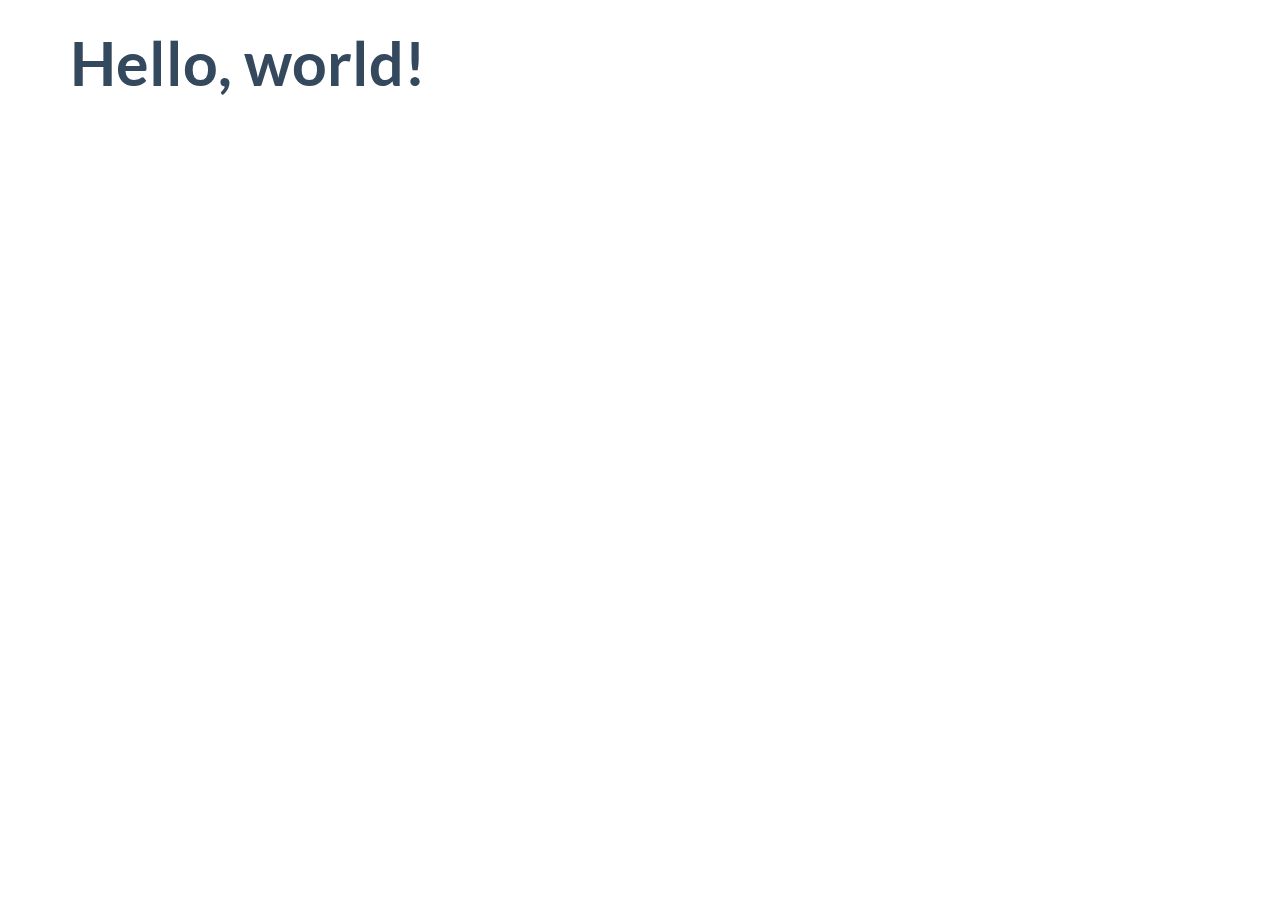
<file: start_up_framework/flat-ui-pro/dist/index.html>
<!DOCTYPE html>
<html lang="en">
  <head>
    <meta charset="utf-8">
    <title>Flat UI Pro 101 Template</title>
    <meta name="viewport" content="width=device-width, initial-scale=1.0">

    <!-- Loading Bootstrap -->
    <link href="../dist/css/vendor/bootstrap.min.css" rel="stylesheet">

    <!-- Loading Flat UI Pro -->
    <link href="../dist/css/flat-ui-pro.css" rel="stylesheet">


    <link rel="shortcut icon" href="img/favicon.ico">

    <!-- HTML5 Shim and Respond.js IE8 support of HTML5 elements and media queries -->
    <!-- WARNING: Respond.js doesn't work if you view the page via file:// -->
    <!--[if lt IE 9]>
      <script src="js/vendor/html5shiv.js"></script>
      <script src="js/vendor/respond.min.js"></script>
    <![endif]-->
  </head>
  <body>

    <div class="container">
        <h1>Hello, world!</h1>
    </div>

    <!-- jQuery (necessary for Flat UI's JavaScript plugins) -->
    <script src="../dist/js/vendor/jquery.min.js"></script>
    <script src="../dist/js/vendor/video.js"></script>
    <!-- Include all compiled plugins (below), or include individual files as needed -->
    <script src="../dist/js/flat-ui-pro.js"></script>

  </body>
</html>
</file>
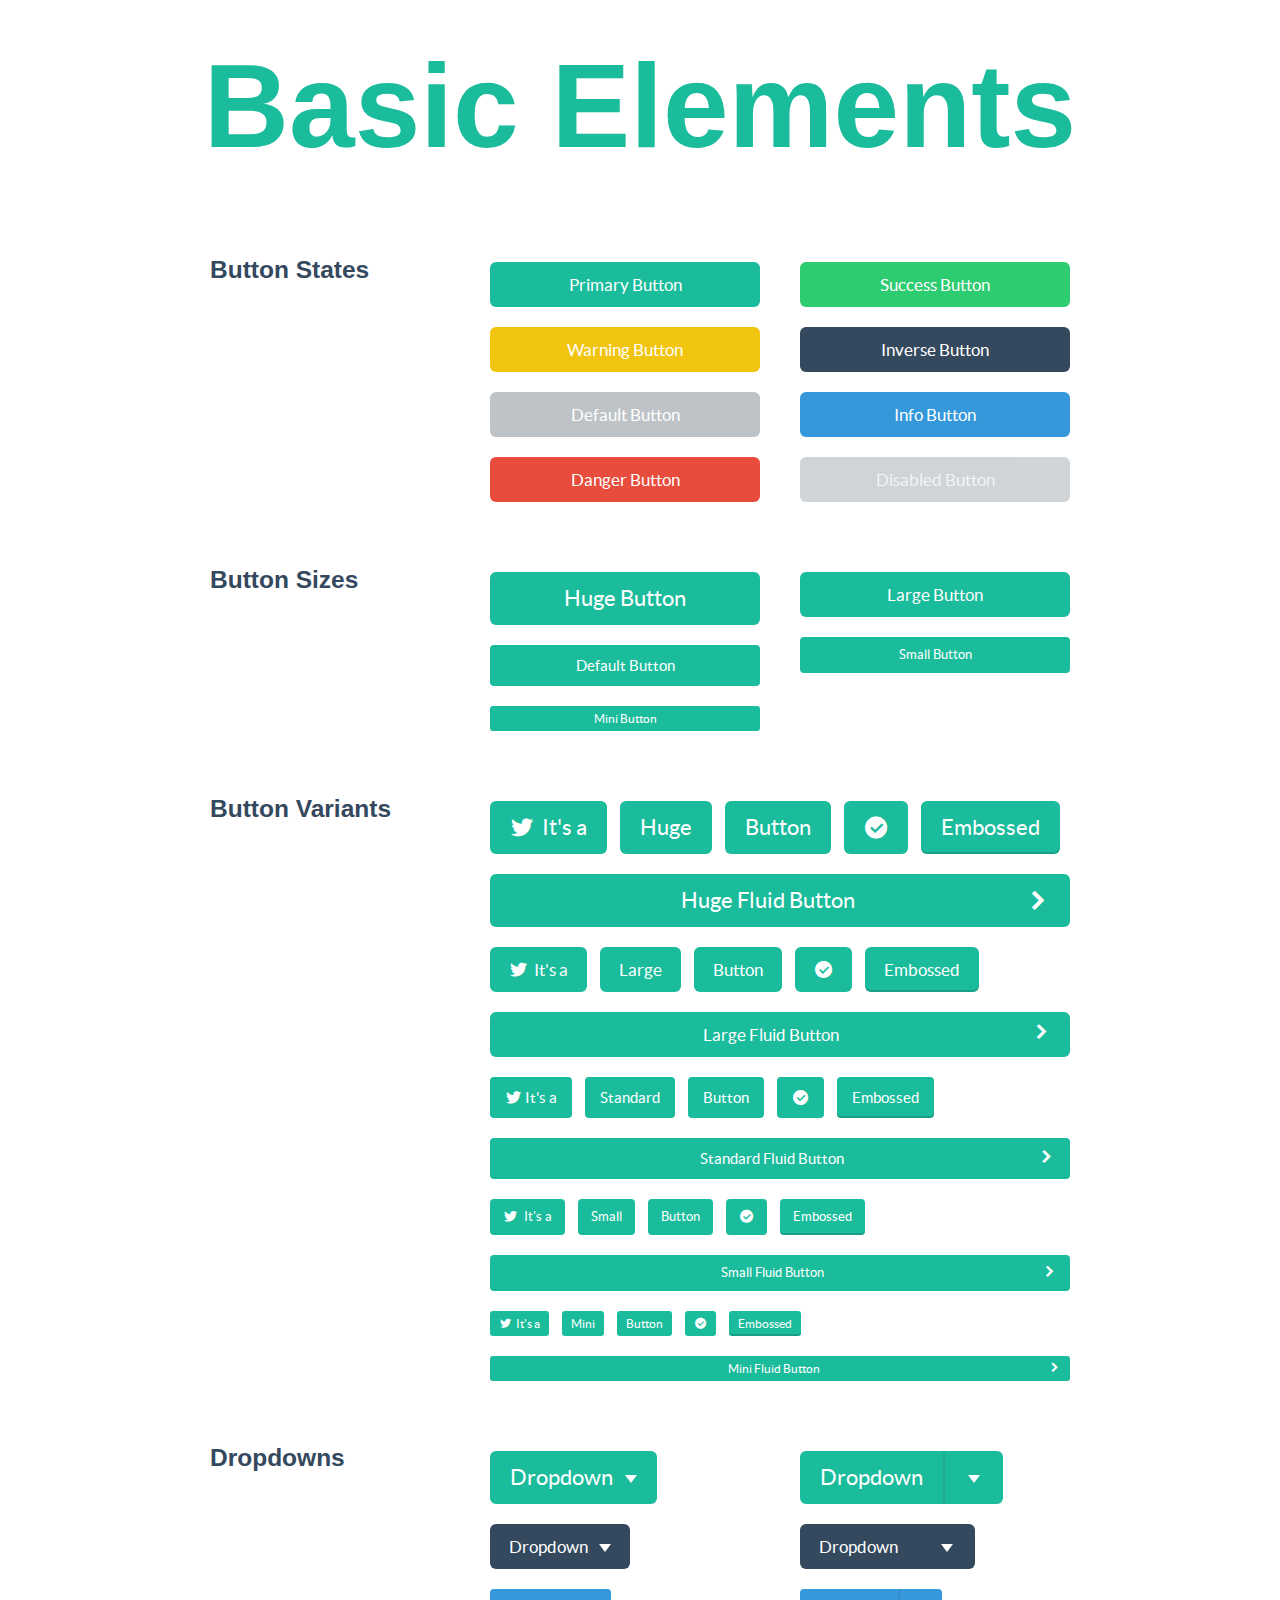
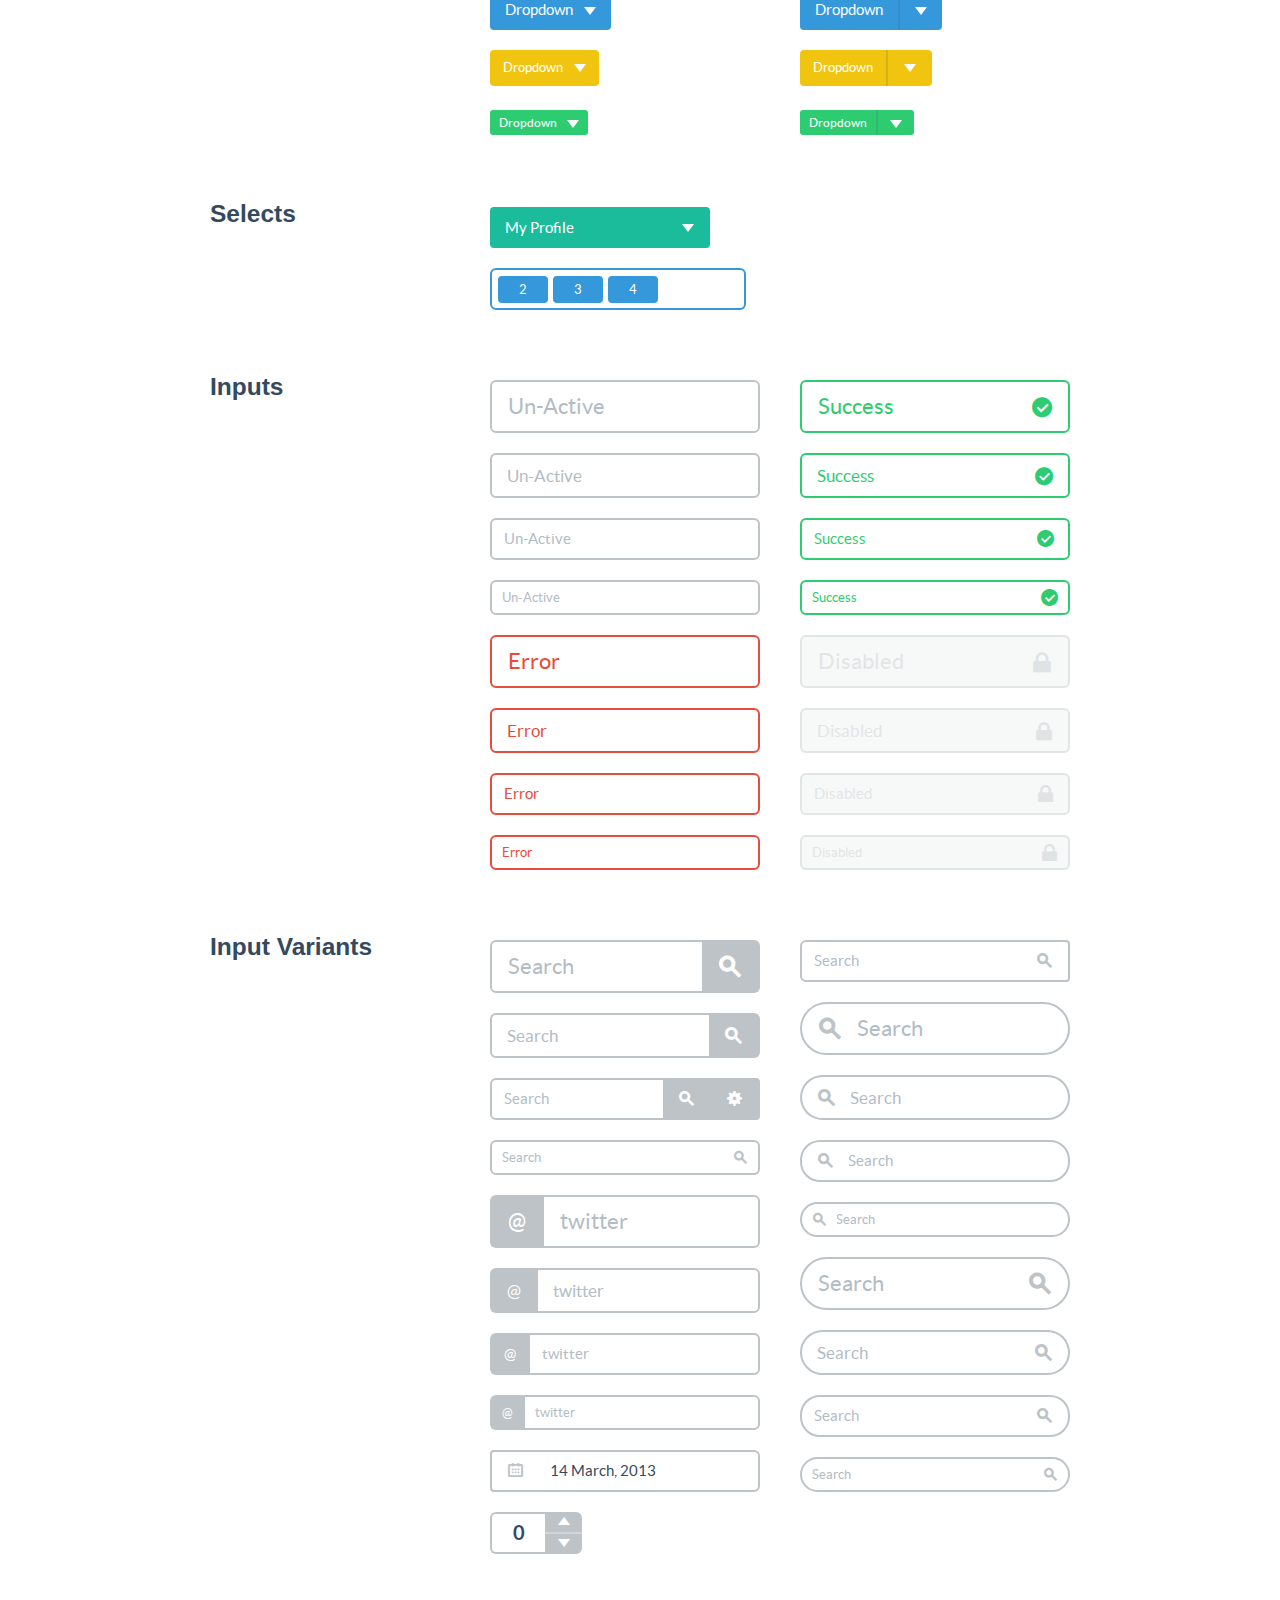
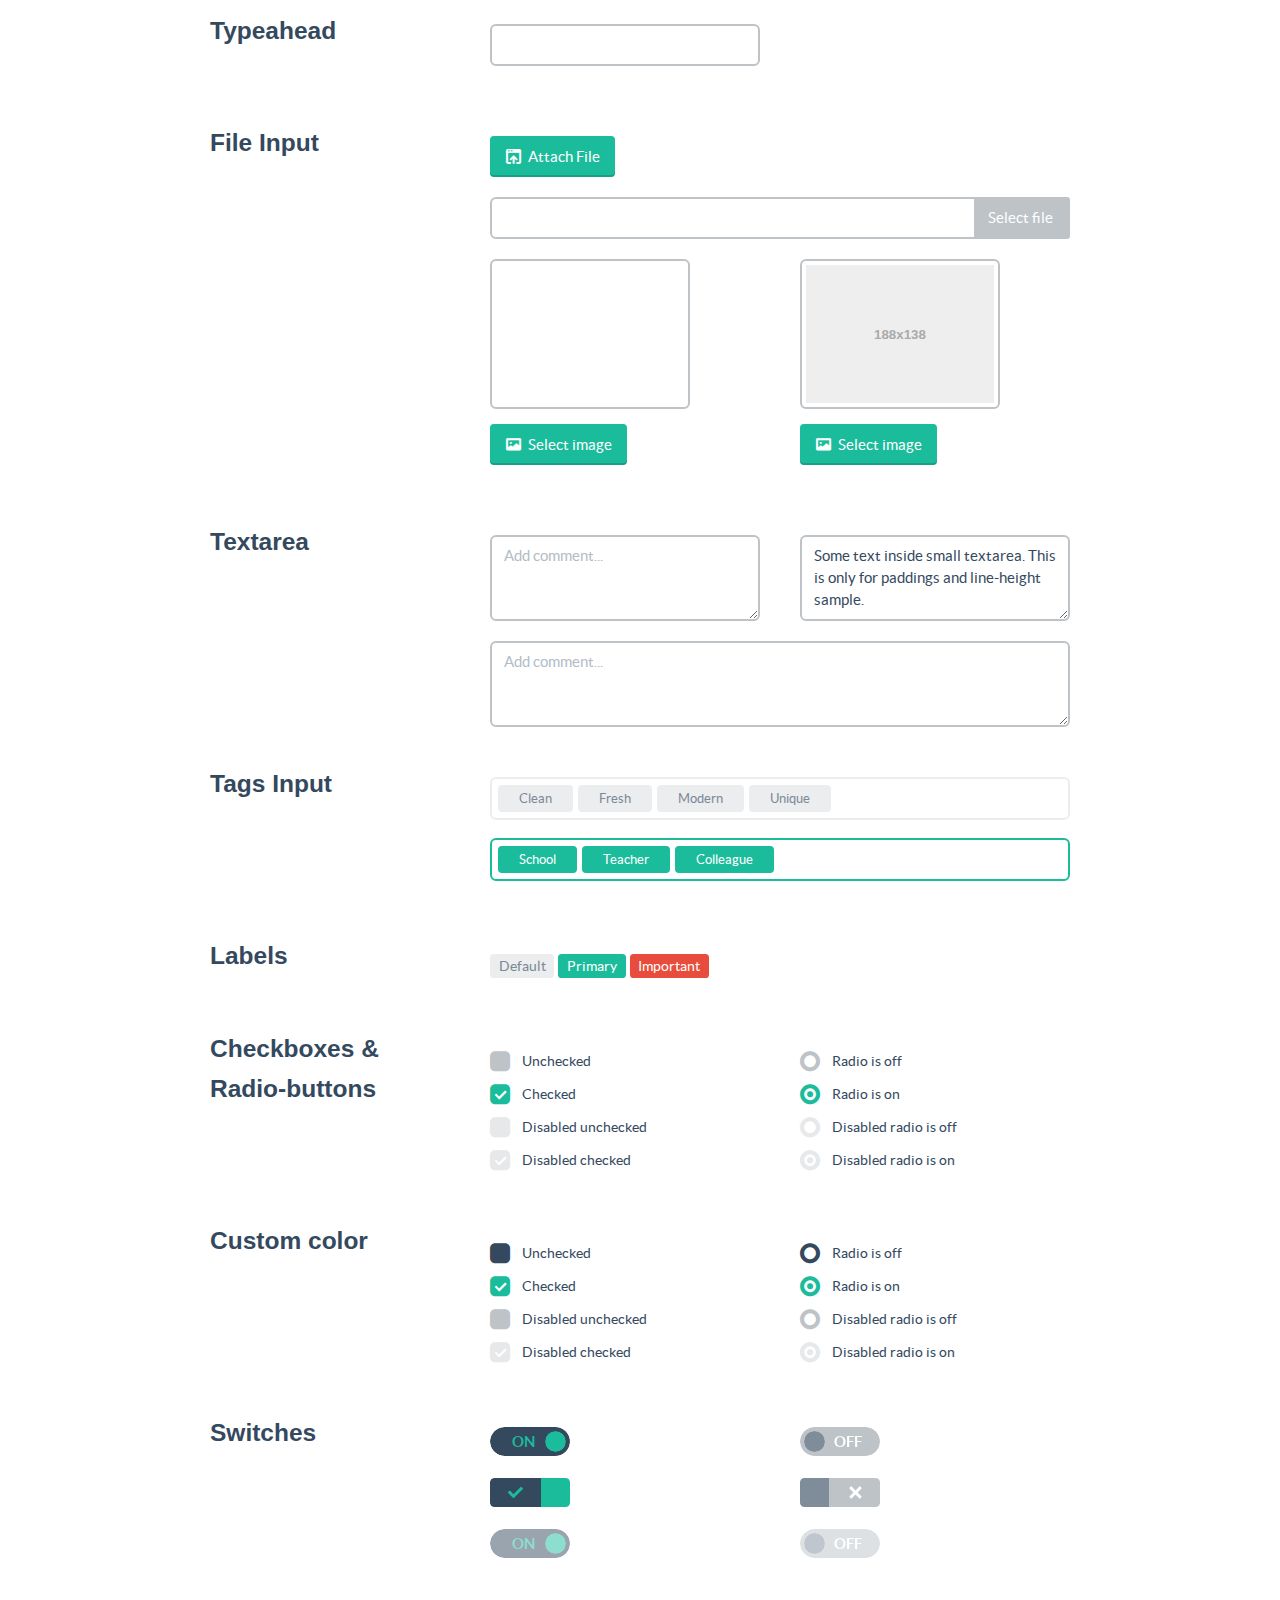
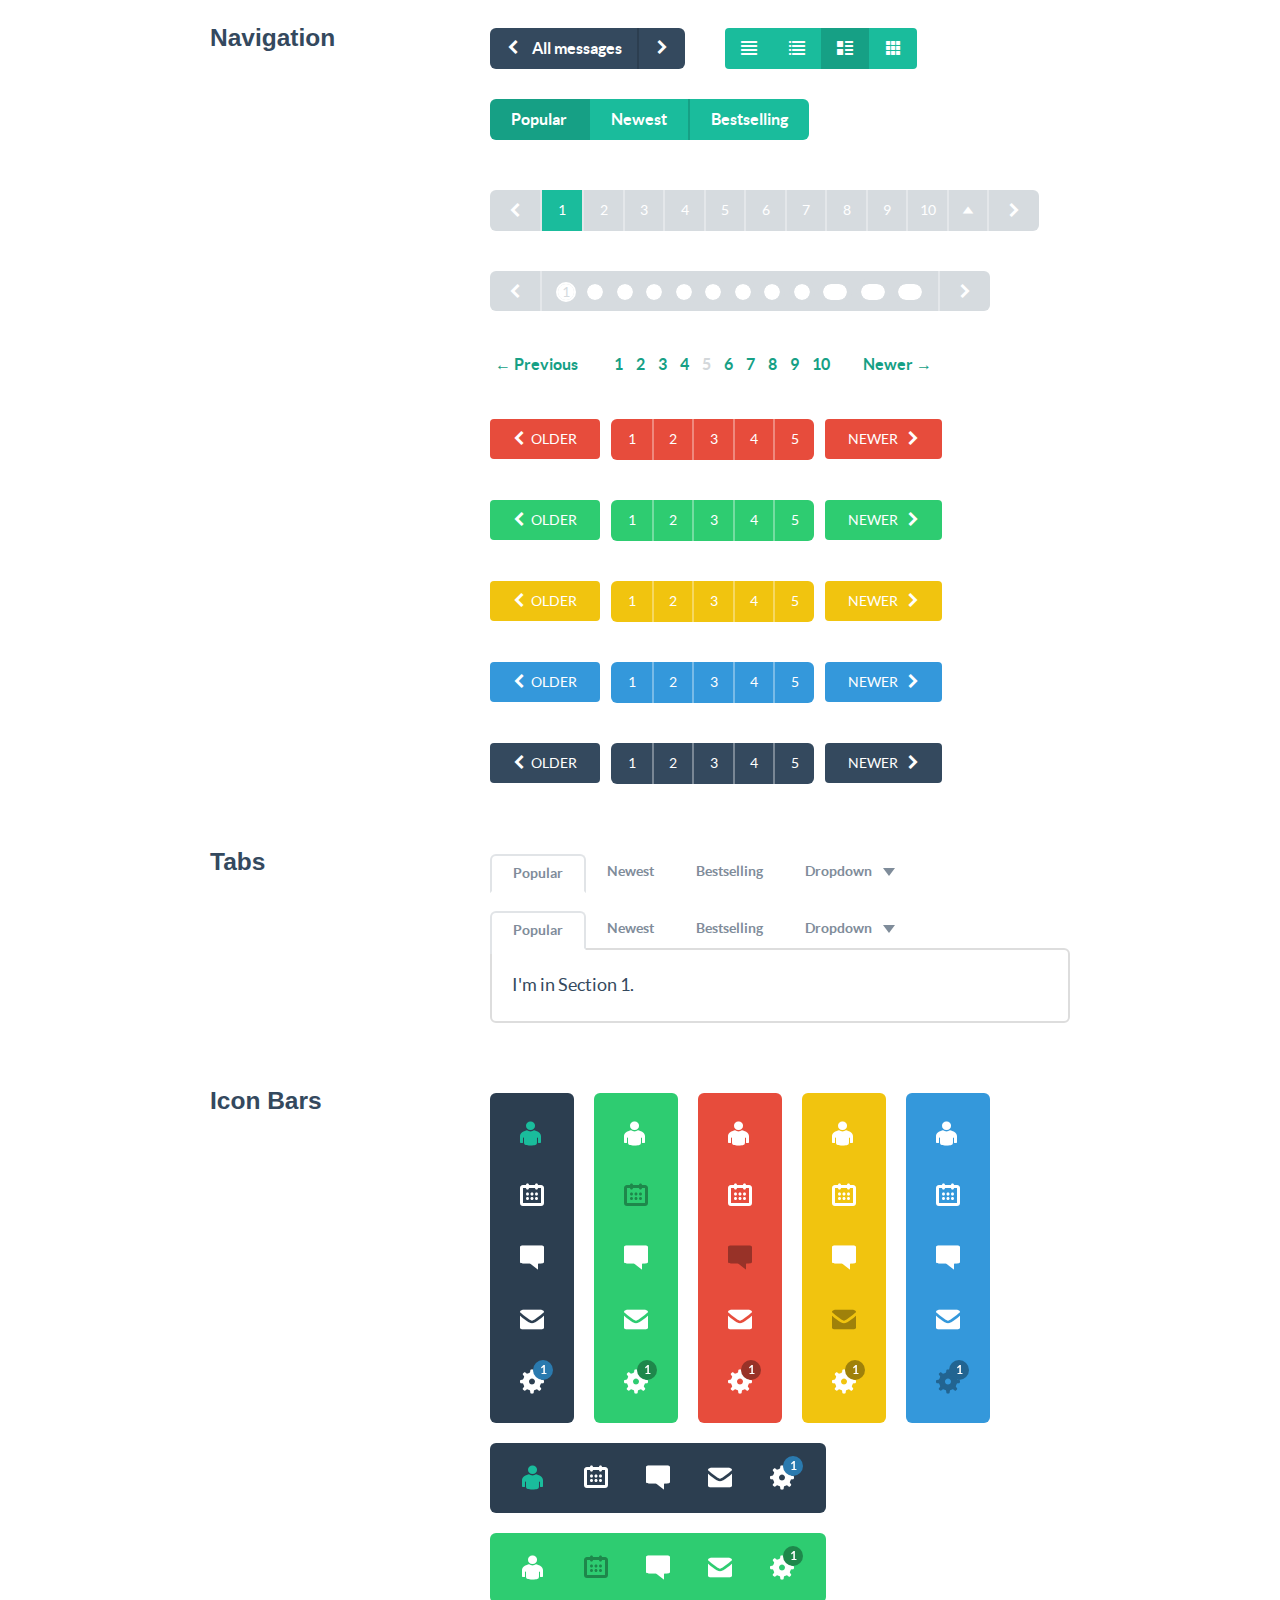
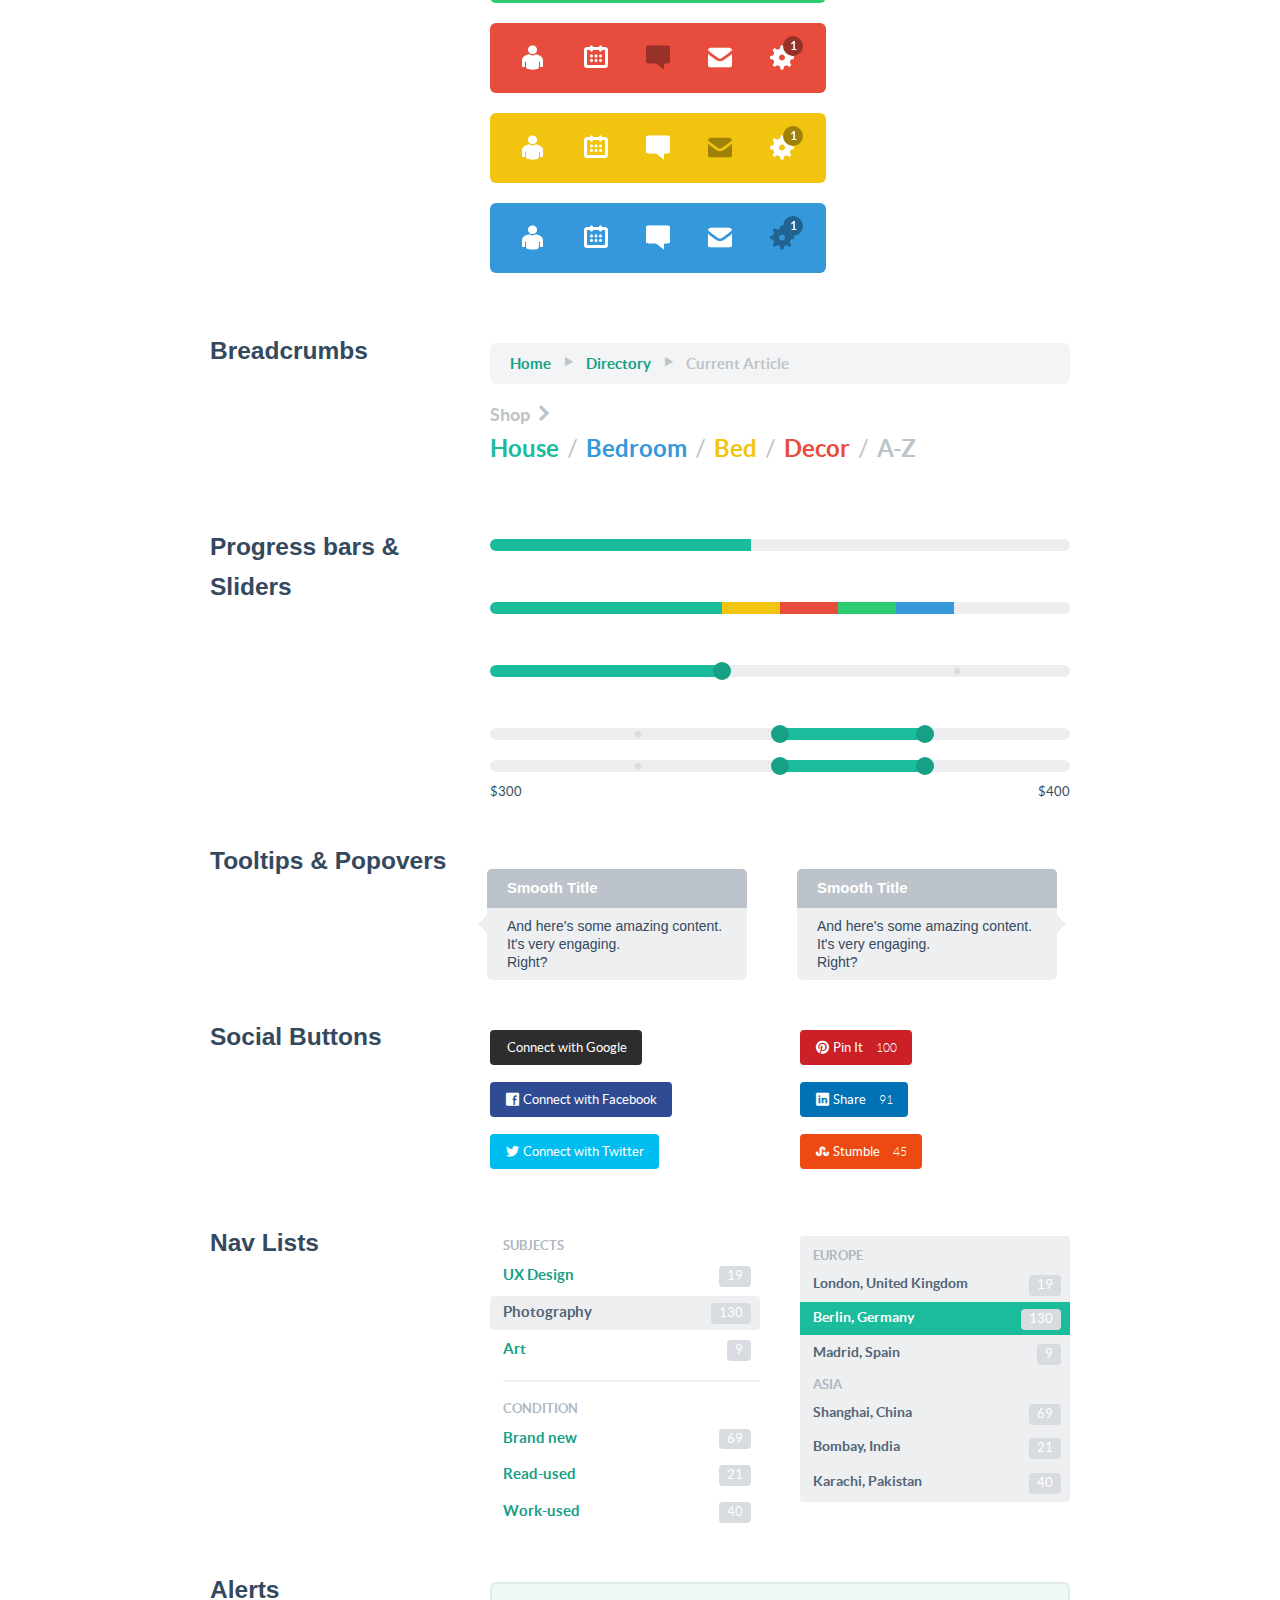
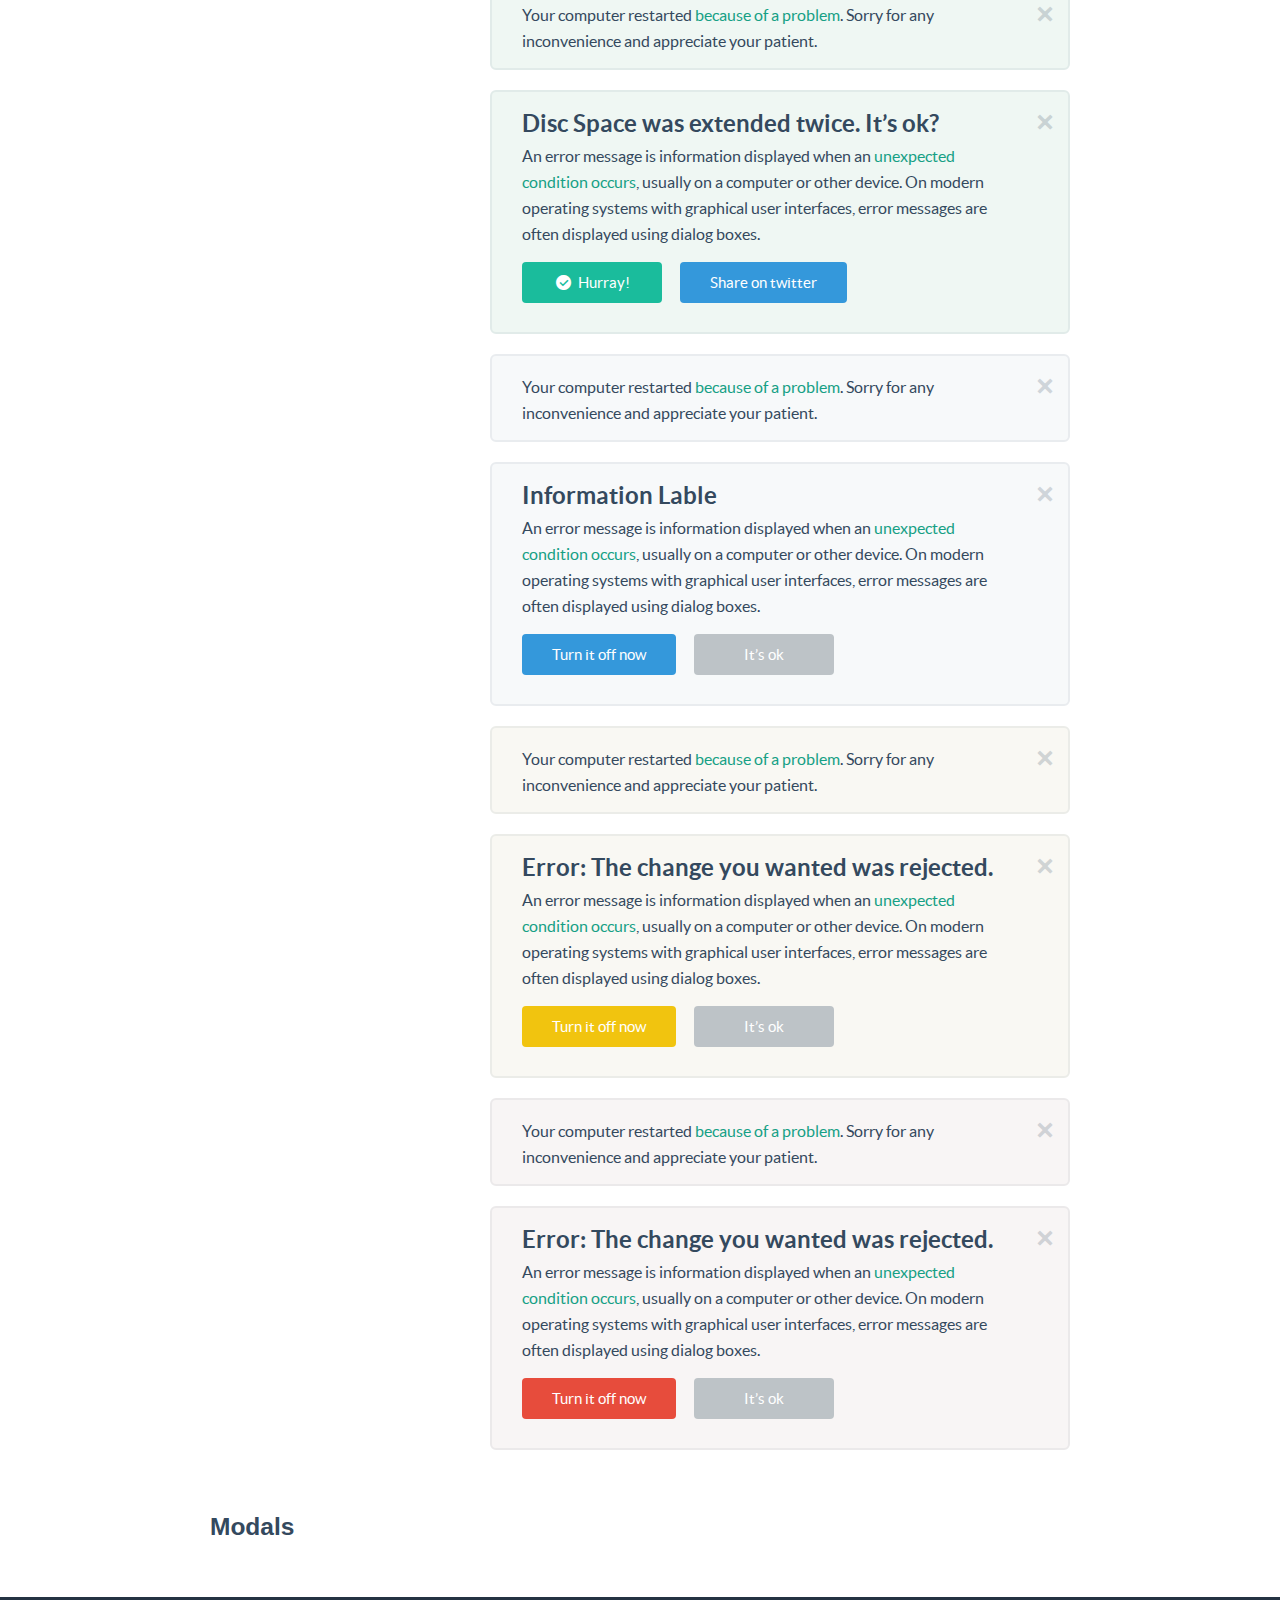
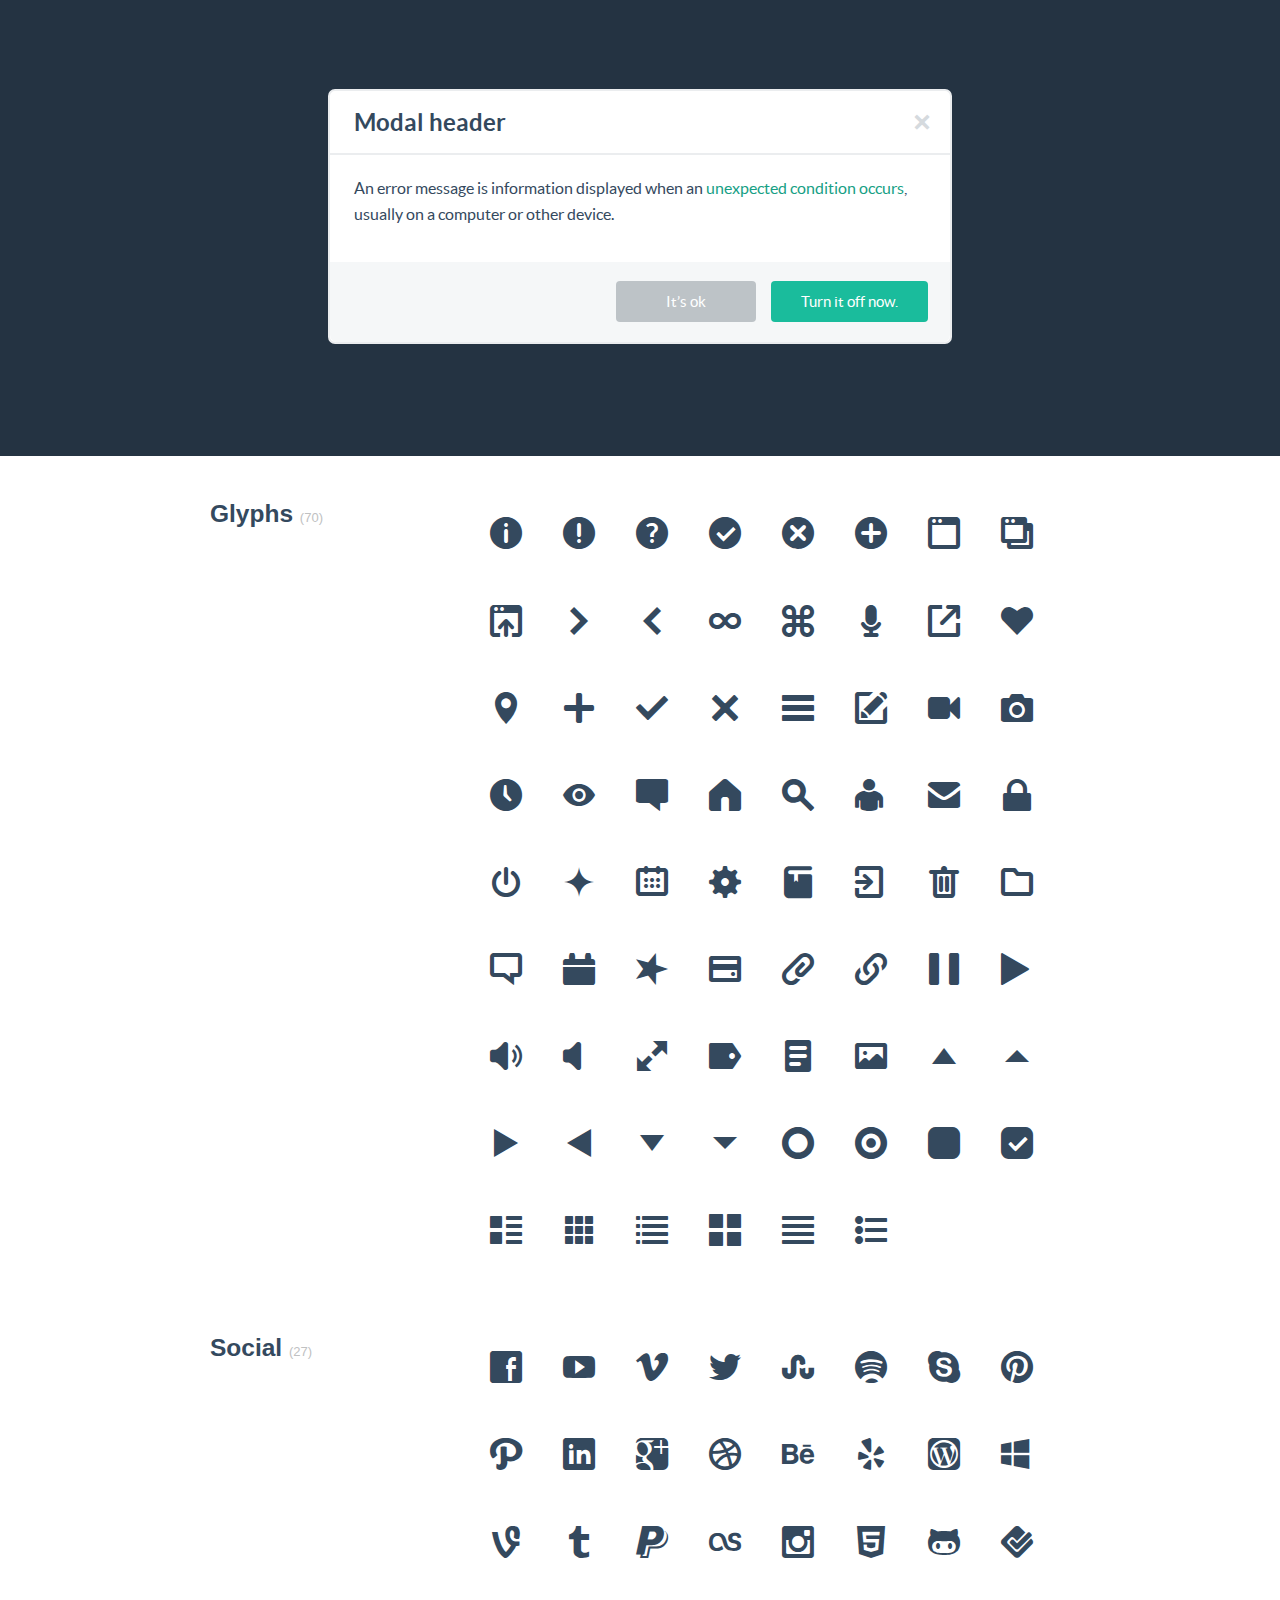
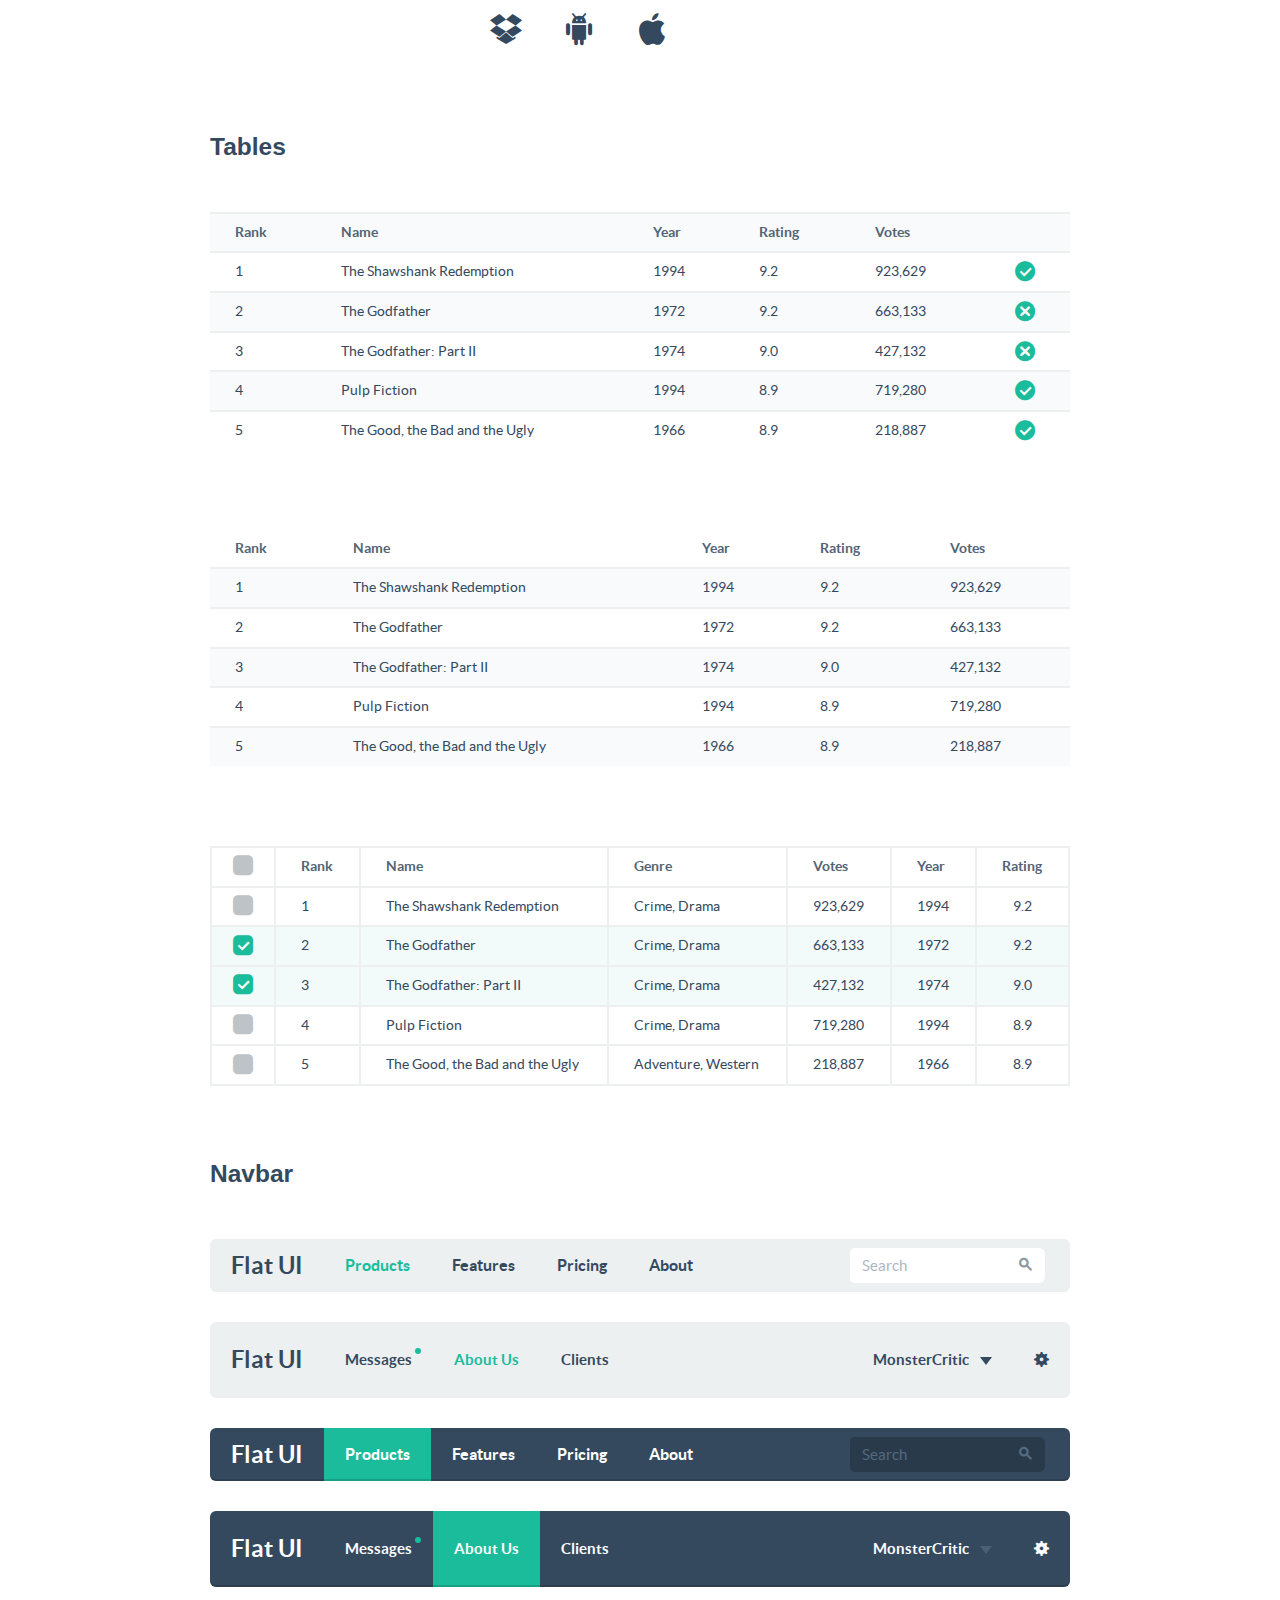
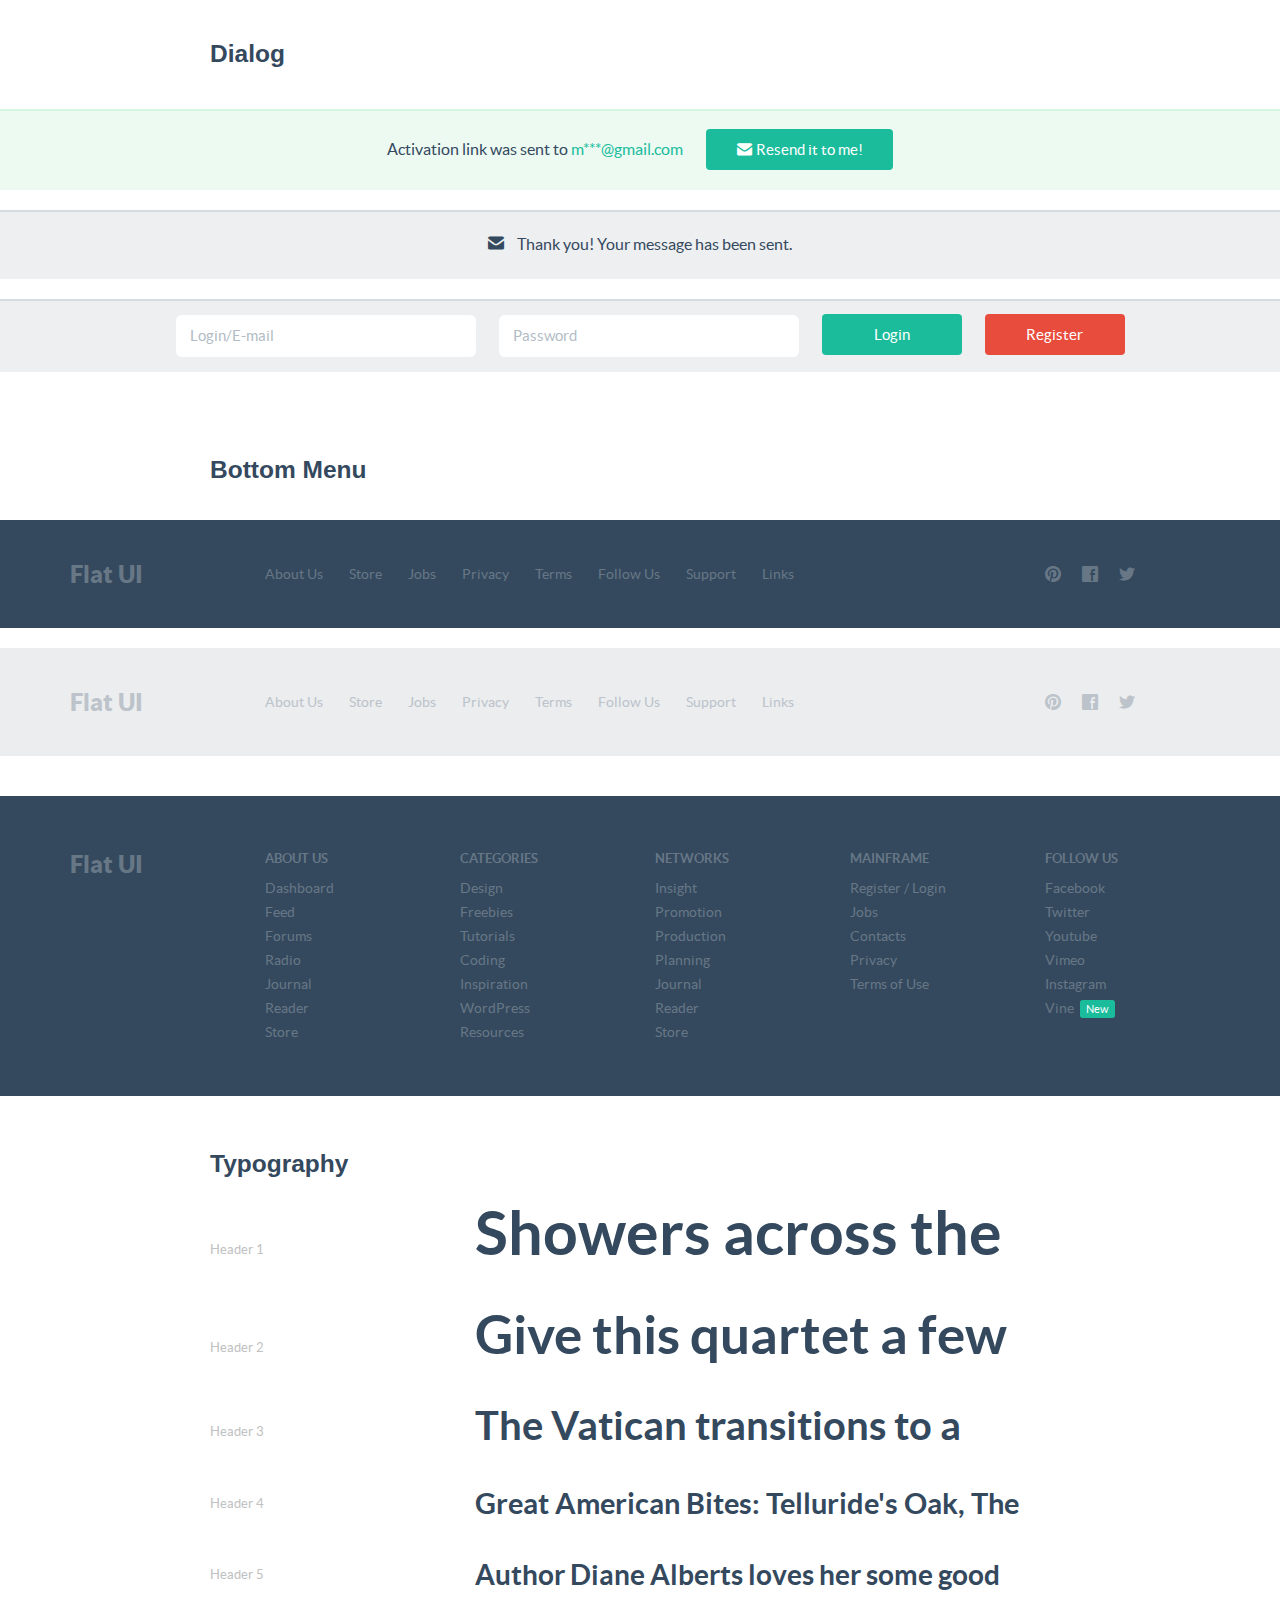
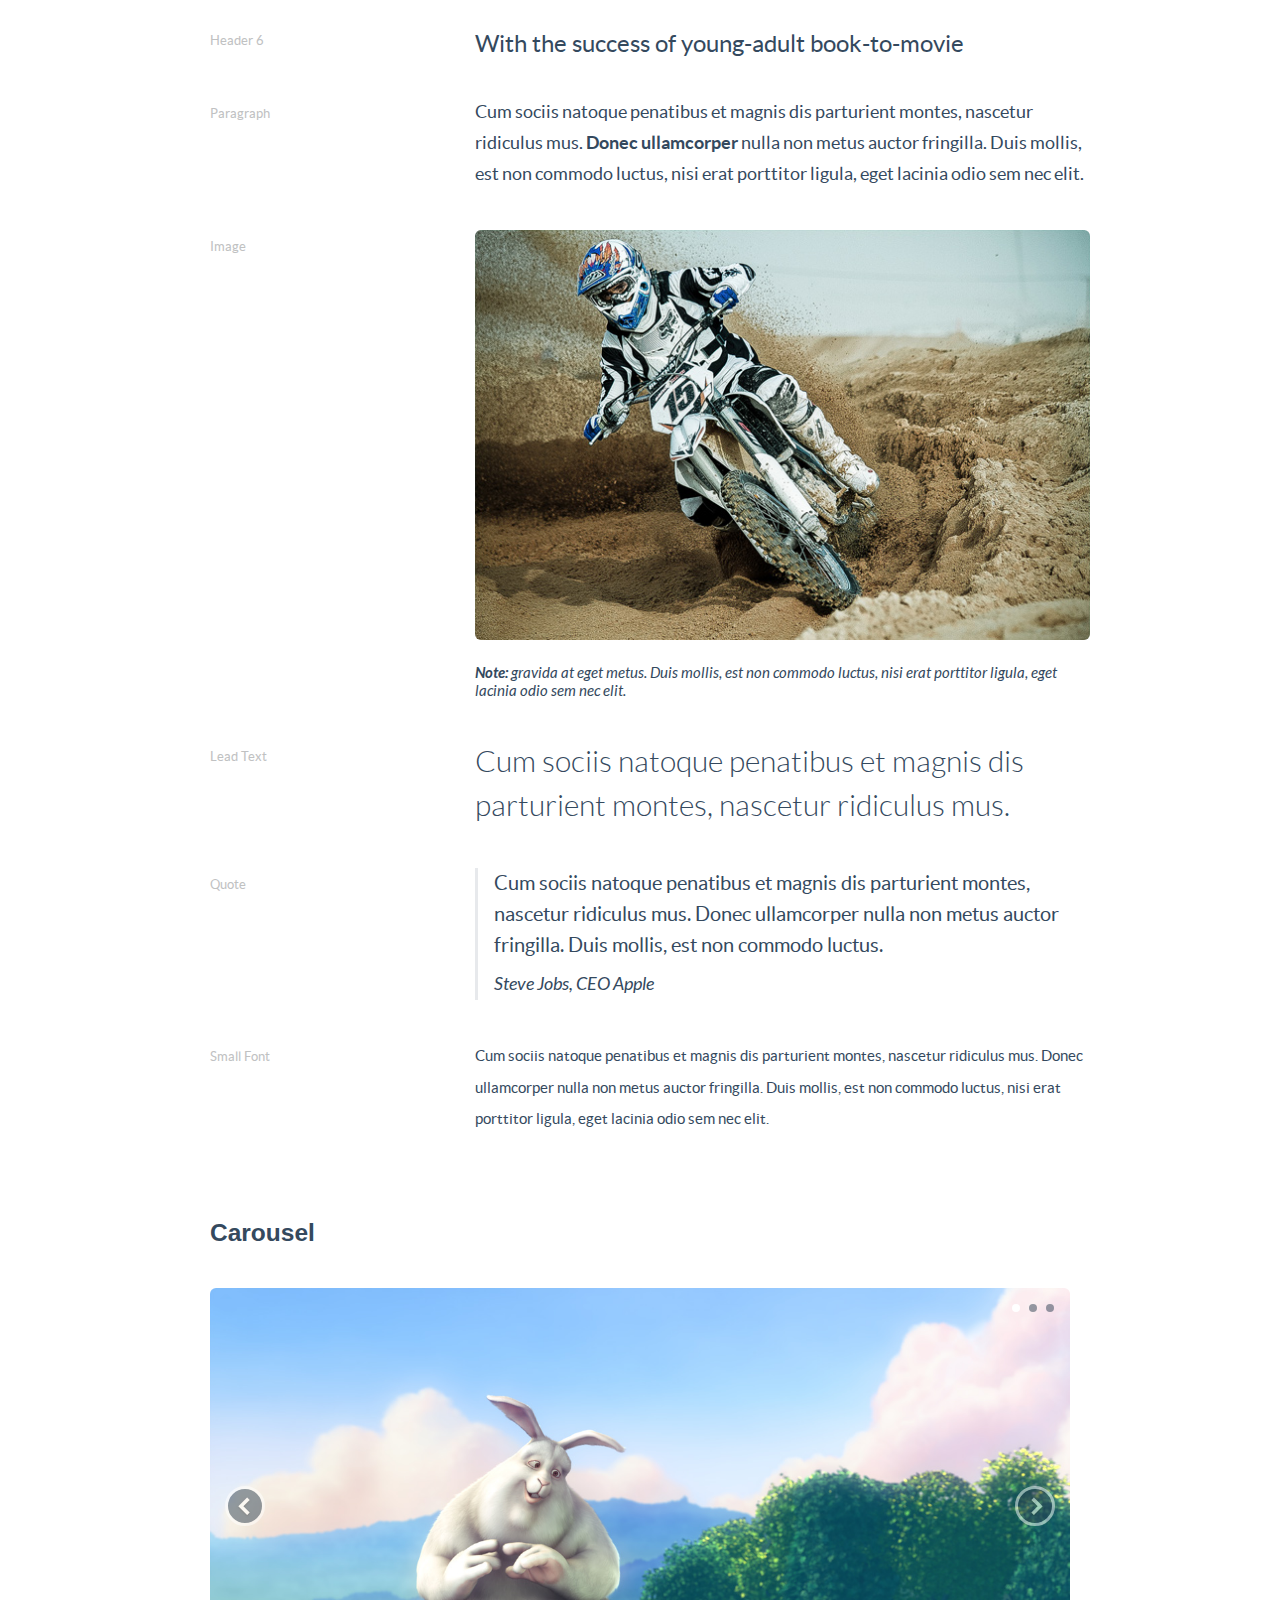
<file: start_up_framework/flat-ui-pro/docs/index.html>
<!DOCTYPE html>
<html lang="en">
  <head>
    <meta charset="utf-8">
    <title>Flat UI Pro</title>
    <meta name="viewport" content="width=device-width, initial-scale=1.0">

    <!-- Loading Bootstrap -->
    <link href="../dist/css/vendor/bootstrap.min.css" rel="stylesheet">

    <!-- Loading Flat UI -->
    <link href="../dist/css/flat-ui-pro.css" rel="stylesheet">
    <link href="assets/css/docs.css" rel="stylesheet">

    <link rel="shortcut icon" href="../dist/img/favicon.ico">

    <!-- HTML5 shim, for IE6-8 support of HTML5 elements. All other JS at the end of file. -->
    <!--[if lt IE 9]>
      <script src="../dist/js/vendor/html5shiv.js"></script>
      <script src="../dist/js/vendor/respond.min.js"></script>
    <![endif]-->
  </head>
  <body>

    <h1 class="demo-headline">Basic Elements</h1>
    <div class="container">
      <div class="demo-row demo-buttons">
        <div class="demo-title">
          <h3 class="demo-panel-title">Button States</h3>
        </div>

        <div class="demo-col">
          <a href="#fakelink" class="btn btn-lg btn-block btn-primary">Primary Button</a>
          <a href="#fakelink" class="btn btn-lg btn-block btn-warning">Warning Button</a>
          <a href="#fakelink" class="btn btn-lg btn-block btn-default">Default Button</a>
          <a href="#fakelink" class="btn btn-lg btn-block btn-danger">Danger Button</a>
        </div>

        <div class="demo-col">
          <a href="#fakelink" class="btn btn-lg btn-block btn-success">Success Button</a>
          <a href="#fakelink" class="btn btn-lg btn-block btn-inverse">Inverse Button</a>
          <a href="#fakelink" class="btn btn-lg btn-block btn-info">Info Button</a>
          <a href="#fakelink" class="btn btn-lg btn-block disabled">Disabled Button</a>
        </div>
      </div> <!-- /row -->

      <div class="demo-row demo-buttons">
        <div class="demo-title">
          <h3 class="demo-panel-title">Button Sizes</h3>
        </div>

        <div class="demo-col">
          <a href="#fakelink" class="btn btn-hg btn-block btn-primary">Huge Button</a>
          <a href="#fakelink" class="btn btn-block btn-primary">Default Button</a>
          <a href="#fakelink" class="btn btn-xs btn-block btn-primary">Mini Button</a>
        </div>

        <div class="demo-col">
          <a href="#fakelink" class="btn btn-lg btn-block btn-primary">Large Button</a>
          <a href="#fakelink" class="btn btn-sm btn-block btn-primary">Small Button</a>
        </div>
      </div> <!-- /row -->

      <div class="demo-row demo-buttons">
        <div class="demo-title">
          <h3 class="demo-panel-title">Button Variants</h3>
        </div>

        <div class="demo-content">
          <a href="#fakelink" class="btn btn-hg btn-primary"><span class="fui-twitter"></span>&nbsp;&nbsp;It's a</a>
          <a href="#fakelink" class="btn btn-hg btn-primary mhm">Huge</a>
          <a href="#fakelink" class="btn btn-hg btn-primary">Button</a>
          <a href="#fakelink" class="btn btn-hg btn-primary mlm"><span class="fui-check-circle"></span></a>
          <a href="#fakelink" class="btn btn-hg btn-primary btn-embossed mlm">Embossed</a>
          <a href="#fakelink" class="btn btn-hg btn-primary btn-block">Huge Fluid Button<span class="fui-arrow-right pull-right"></span></a>

          <a href="#fakelink" class="btn btn-lg btn-primary"><span class="fui-twitter"></span>&nbsp;&nbsp;It's a</a>
          <a href="#fakelink" class="btn btn-lg btn-primary mhm">Large</a>
          <a href="#fakelink" class="btn btn-lg btn-primary">Button</a>
          <a href="#fakelink" class="btn btn-lg btn-primary mlm"><span class="fui-check-circle"></span></a>
          <a href="#fakelink" class="btn btn-lg btn-primary btn-embossed mlm">Embossed</a>
          <a href="#fakelink" class="btn btn-lg btn-primary btn-block">Large Fluid Button <span class="fui-arrow-right pull-right"></span></a>
          <a href="#fakelink" class="btn btn-primary"><span class="fui-twitter"></span> It's a</a>
          <a href="#fakelink" class="btn btn-primary mhm">Standard</a>
          <a href="#fakelink" class="btn btn-primary">Button</a>
          <a href="#fakelink" class="btn btn-primary mlm"><span class="fui-check-circle"></span></a>
          <a href="#fakelink" class="btn btn-primary btn-embossed mlm">Embossed</a>
          <a href="#fakelink" class="btn btn-primary btn-block">Standard Fluid Button <span class="fui-arrow-right pull-right"></span></a>

          <a href="#fakelink" class="btn btn-sm btn-primary"><span class="fui-twitter"></span>&nbsp;&nbsp;It's a</a>
          <a href="#fakelink" class="btn btn-sm btn-primary mhm">Small</a>
          <a href="#fakelink" class="btn btn-sm btn-primary">Button</a>
          <a href="#fakelink" class="btn btn-sm btn-primary mlm"><span class="fui-check-circle"></span></a>
          <a href="#fakelink" class="btn btn-sm btn-primary btn-embossed mlm">Embossed</a>
          <a href="#fakelink" class="btn btn-sm btn-primary btn-block">Small Fluid Button <span class="fui-arrow-right pull-right"></span></a>

          <a href="#fakelink" class="btn btn-xs btn-primary"><span class="fui-twitter"></span>&nbsp;&nbsp;It's a</a>
          <a href="#fakelink" class="btn btn-xs btn-primary mhm">Mini</a>
          <a href="#fakelink" class="btn btn-xs btn-primary">Button</a>
          <a href="#fakelink" class="btn btn-xs btn-primary mlm"><span class="fui-check-circle"></span></a>
          <a href="#fakelink" class="btn btn-xs btn-primary btn-embossed mlm">Embossed</a>
          <a href="#fakelink" class="btn btn-xs btn-primary btn-block">Mini Fluid Button <span class="fui-arrow-right pull-right"></span></a>
        </div>
      </div> <!-- /row -->

      <div class="demo-row">
        <div class="demo-title">
          <h3 class="demo-panel-title">Dropdowns</h3>
        </div>

        <div class="demo-col">

          <div class="mbl">
            <div class="btn-group btn-group-hg">
              <button class="btn btn-primary dropdown-toggle" type="button" data-toggle="dropdown">
                Dropdown <span class="caret"></span>
              </button>
              <ul class="dropdown-menu" role="menu">
                <li><a href="#">Action</a></li>
                <li><a href="#">Another action</a></li>
                <li><a href="#">Something else here</a></li>
                <li class="divider"></li>
                <li><a href="#">Separated link</a></li>
              </ul>
            </div>
          </div>

          <div class="mbl">
            <div class="btn-group btn-group-lg">
              <button class="btn btn-inverse dropdown-toggle" type="button" data-toggle="dropdown">
                Dropdown <span class="caret"></span>
              </button>
              <ul class="dropdown-menu" role="menu">
                <li><a href="#">Action</a></li>
                <li><a href="#">Another action</a></li>
                <li><a href="#">Something else here</a></li>
                <li class="divider"></li>
                <li><a href="#">Separated link</a></li>
              </ul>
            </div>
          </div>

          <div class="mbl">
            <div class="btn-group">
              <button class="btn btn-info dropdown-toggle" type="button" data-toggle="dropdown">
                Dropdown <span class="caret"></span>
              </button>
              <ul class="dropdown-menu" role="menu">
                <li><a href="#">Action</a></li>
                <li><a href="#">Another action</a></li>
                <li><a href="#">Something else here</a></li>
                <li class="divider"></li>
                <li><a href="#">Separated link</a></li>
              </ul>
            </div>
          </div>

          <div class="mbl">
            <div class="btn-group btn-group-sm">
              <button class="btn btn-warning btn-sm dropdown-toggle" type="button" data-toggle="dropdown">
                Dropdown <span class="caret"></span>
              </button>
              <ul class="dropdown-menu dropdown-menu-inverse" role="menu">
                <li><a href="#">Action</a></li>
                <li><a href="#">Another action</a></li>
                <li><a href="#">Something else here</a></li>
                <li class="divider"></li>
                <li><a href="#">Separated link</a></li>
              </ul>
            </div>
          </div>

          <div class="mbl">
            <div class="btn-group btn-group-xs">
              <button class="btn btn-success dropdown-toggle" type="button" data-toggle="dropdown">
                Dropdown <span class="caret"></span>
              </button>
              <ul class="dropdown-menu" role="menu">
                <li><a href="#">Action</a></li>
                <li><a href="#">Another action</a></li>
                <li><a href="#">Something else here</a></li>
                <li class="divider"></li>
                <li><a href="#">Separated link</a></li>
              </ul>
            </div>
          </div>

        </div><!-- ./demo-col -->

        <div class="demo-col">

          <div class="mbl">
            <div class="btn-group btn-group-hg">
              <button class="btn btn-primary">Dropdown</button>
              <button class="btn btn-primary dropdown-toggle" data-toggle="dropdown">
                <span class="caret"></span>
              </button>
              <ul class="dropdown-menu dropdown-inverse">
                <li><a href="#fakelink">Sub Menu Element</a></li>
                <li><a href="#fakelink">Sub Menu Element</a></li>
                <li><a href="#fakelink">Sub Menu Element</a></li>
              </ul>
            </div>
          </div>

          <div class="mbl">
            <div class="btn-group btn-group-lg">
              <button class="btn btn-inverse">Dropdown</button>
              <button class="btn btn-inverse dropdown-toggle" data-toggle="dropdown">
                <span class="caret"></span>
              </button>
              <ul class="dropdown-menu dropdown-inverse">
                <li><a href="#fakelink">Sub Menu Element</a></li>
                <li><a href="#fakelink">Sub Menu Element</a></li>
                <li><a href="#fakelink">Sub Menu Element</a></li>
              </ul>
            </div>
          </div>

          <div class="mbl">
            <div class="btn-group">
              <button class="btn btn-info">Dropdown</button>
              <button class="btn btn-info dropdown-toggle" data-toggle="dropdown">
                <span class="caret"></span>
              </button>
              <ul class="dropdown-menu dropdown-inverse">
                <li><a href="#fakelink">Sub Menu Element</a></li>
                <li><a href="#fakelink">Sub Menu Element</a></li>
                <li><a href="#fakelink">Sub Menu Element</a></li>
              </ul>
            </div>
          </div>

          <div class="mbl">
            <div class="btn-group btn-group-sm">
              <button class="btn btn-warning">Dropdown</button>
              <button class="btn btn-warning dropdown-toggle" data-toggle="dropdown">
                <span class="caret"></span>
              </button>
              <ul class="dropdown-menu dropdown-inverse">
                <li><a href="#fakelink">Sub Menu Element</a></li>
                <li><a href="#fakelink">Sub Menu Element</a></li>
                <li><a href="#fakelink">Sub Menu Element</a></li>
              </ul>
            </div>
          </div>

          <div class="mbl">
            <div class="btn-group btn-group-xs">
              <button class="btn btn-success">Dropdown</button>
              <button class="btn btn-success dropdown-toggle" data-toggle="dropdown">
                <span class="caret"></span>
              </button>
              <ul class="dropdown-menu dropdown-inverse">
                <li><a href="#fakelink">Sub Menu Element</a></li>
                <li><a href="#fakelink">Sub Menu Element</a></li>
                <li><a href="#fakelink">Sub Menu Element</a></li>
              </ul>
            </div>
          </div>

        </div>
      </div> <!-- /.demo-row -->

      <div class="demo-row">
        <div class="demo-title">
          <h3 class="demo-panel-title">Selects</h3>
        </div>

        <div class="demo-col">

          <div class="mbl">
            <select class="form-control select select-primary" data-toggle="select">
              <optgroup label="Profile">
                <option value="0">My Profile</option>
                <option value="1">My Friends</option>
              </optgroup>
              <optgroup label="System">
                <option value="2">Messages</option>
                <option value="3">My Settings</option>
                <option value="4">Logout</option>
              </optgroup>
            </select>
          </div>

          <div class="mbl">
            <select multiple="multiple" class="form-control multiselect multiselect-info" data-toggle="select">
              <option value="0">1</option>
              <option value="1" selected>2</option>
              <option value="2" selected>3</option>
              <option value="3" selected>4</option>
              <option value="4">5</option>
            </select>
          </div>

        </div><!-- ./demo-col -->
      </div> <!-- /.demo-row -->

      <div class="demo-row demo-inputs">
        <div class="demo-title">
          <h3 class="demo-panel-title">Inputs</h3>
        </div>
        <div class="demo-col">
          <div class="form-group">
            <input type="text" value="" placeholder="Un-Active" class="form-control input-hg">
          </div>
          <div class="form-group">
            <input type="text" value="" placeholder="Un-Active" class="form-control input-lg">
          </div>
          <div class="form-group">
            <input type="text" value="" placeholder="Un-Active" class="form-control">
          </div>
          <div class="form-group">
            <input type="text" value="" placeholder="Un-Active" class="form-control input-sm">
          </div>
          <div class="form-group has-error">
            <input type="text" value="Error" class="form-control input-hg">
          </div>
          <div class="form-group has-error">
            <input type="text" value="Error" class="form-control input-lg">
          </div>
          <div class="form-group has-error">
            <input type="text" value="Error" class="form-control">
          </div>
          <div class="form-group has-error">
            <input type="text" value="Error" class="form-control input-sm">
          </div>
        </div>

        <div class="demo-col">
          <div class="form-group has-success has-feedback">
            <input type="text" value="Success" class="form-control input-hg">
            <span class="form-control-feedback fui-check-circle"></span>
          </div>
          <div class="form-group has-success has-feedback">
            <input type="text" value="Success" class="form-control input-lg">
            <span class="form-control-feedback fui-check-circle"></span>
          </div>
          <div class="form-group has-success has-feedback">
            <input type="text" value="Success" class="form-control">
            <span class="form-control-feedback fui-check-circle"></span>
          </div>
          <div class="form-group has-success has-feedback">
            <input type="text" value="Success" class="form-control input-sm">
            <span class="form-control-feedback fui-check-circle"></span>
          </div>
          <div class="form-group has-feedback">
            <input type="text" value="Disabled" disabled="disabled" class="form-control input-hg">
            <span class="form-control-feedback fui-lock"></span>
          </div>
          <div class="form-group has-feedback">
            <input type="text" value="Disabled" disabled="disabled" class="form-control input-lg">
            <span class="form-control-feedback fui-lock"></span>
          </div>
          <div class="form-group has-feedback">
            <input type="text" value="Disabled" disabled="disabled" class="form-control">
            <span class="form-control-feedback fui-lock"></span>
          </div>
          <div class="form-group has-feedback">
            <input type="text" value="Disabled" disabled="disabled" class="form-control input-sm">
            <span class="form-control-feedback fui-lock"></span>
          </div>
        </div>
      </div><!-- /row -->

      <div class="demo-row">
        <div class="demo-title">
          <h3 class="demo-panel-title">Input Variants</h3>
        </div>
        <div class="demo-col">
          <div class="form-group">
            <div class="input-group input-group-hg">
              <input class="form-control" id="appendedInputButton-01" type="search" placeholder="Search">
              <span class="input-group-btn">
                <button class="btn btn-default" type="button"><span class="fui-search"></span></button>
              </span>
            </div>
          </div>
          <div class="form-group">
            <div class="input-group input-group-lg">
              <input class="form-control" id="appendedInputButton-02" type="search" placeholder="Search">
              <span class="input-group-btn">
                <button class="btn btn-default" type="button"><span class="fui-search"></span></button>
              </span>
            </div>
          </div>
          <div class="form-group">
            <div class="input-group">
              <input class="form-control" id="appendedInputButton-03" type="search" placeholder="Search">
              <div class="input-group-btn">
                <button class="btn btn-default" type="button"><span class="fui-search"></span></button>
                <button class="btn btn-default" type="button"><span class="fui-gear"></span></button>
              </div>
            </div>
          </div>
          <div class="form-group">
            <div class="input-group input-group-sm">
              <input class="form-control" id="appendedInputButton-04" type="search" placeholder="Search">
              <span class="input-group-btn">
                <button class="btn" type="button"><span class="fui-search"></span></button>
              </span>
            </div>
          </div>
          <div class="form-group">
            <div class="input-group input-group-hg">
              <span class="input-group-addon">@</span>
              <input class="form-control" id="prependedInput-01" type="text" placeholder="twitter">
            </div>
          </div>
          <div class="form-group">
            <div class="input-group input-group-lg">
              <span class="input-group-addon">@</span>
              <input class="form-control" id="prependedInput-02" type="text" placeholder="twitter">
            </div>
          </div>
          <div class="form-group">
            <div class="input-group">
              <span class="input-group-addon">@</span>
              <input class="form-control" id="prependedInput-03" type="text" placeholder="twitter">
            </div>
          </div>
          <div class="form-group">
            <div class="input-group input-group-sm">
              <span class="input-group-addon">@</span>
              <input class="form-control" id="prependedInput-04" type="text" placeholder="twitter">
            </div>
          </div>
          <div class="form-group">
            <div class="input-group">
              <span class="input-group-btn">
                <button class="btn" type="button"><span class="fui-calendar"></span></button>
              </span>
              <input type="text" class="form-control" value="14 March, 2013" id="datepicker-01">
            </div>
          </div>
          <div class="form-group">
            <input type="text" id="spinner-01" placeholder="" value="0" class="form-control spinner">
          </div>
        </div>

        <div class="demo-col">
          <div class="form-group">
            <div class="input-group">
              <input type="search" class="form-control" placeholder="Search" id="search-query-1">
              <span class="input-group-btn">
                <button type="submit" class="btn"><span class="fui-search"></span></button>
              </span>
            </div>
          </div>
          <div class="form-group">
            <div class="input-group input-group-hg input-group-rounded">
              <span class="input-group-btn">
                <button type="submit" class="btn"><span class="fui-search"></span></button>
              </span>
              <input type="search" class="form-control" placeholder="Search" id="search-query-2">
            </div>
          </div>
          <div class="form-group">
            <div class="input-group input-group-lg input-group-rounded">
              <span class="input-group-btn">
                <button type="submit" class="btn"><span class="fui-search"></span></button>
              </span>
              <input type="search" class="form-control" placeholder="Search" id="search-query-3">
            </div>
          </div>
          <div class="form-group">
            <div class="input-group input-group-rounded">
              <span class="input-group-btn">
                <button type="submit" class="btn"><span class="fui-search"></span></button>
              </span>
              <input type="search" class="form-control" placeholder="Search" id="search-query-4">
            </div>
          </div>
          <div class="form-group">
            <div class="input-group input-group-sm input-group-rounded">
              <span class="input-group-btn">
                <button type="submit" class="btn"><span class="fui-search"></span></button>
              </span>
              <input type="search" class="form-control" placeholder="Search" id="search-query-9">
            </div>
          </div>
          <div class="form-group">
            <div class="input-group input-group-hg input-group-rounded">
              <input type="search" class="form-control" placeholder="Search" id="search-query-5">
              <span class="input-group-btn">
                <button type="submit" class="btn"><span class="fui-search"></span></button>
              </span>
            </div>
          </div>
          <div class="form-group">
            <div class="input-group input-group-lg input-group-rounded">
              <input type="search" class="form-control" placeholder="Search" id="search-query-6">
              <span class="input-group-btn">
                <button type="submit" class="btn"><span class="fui-search"></span></button>
              </span>
            </div>
          </div>
          <div class="form-group">
            <div class="input-group input-group-rounded">
              <input type="search" class="form-control" placeholder="Search" id="search-query-7">
              <span class="input-group-btn">
                <button type="submit" class="btn"><span class="fui-search"></span></button>
              </span>
            </div>
          </div>
          <div class="form-group">
            <div class="input-group input-group-sm input-group-rounded">
              <input type="search" class="form-control" placeholder="Search" id="search-query-8">
              <span class="input-group-btn">
                <button type="submit" class="btn"><span class="fui-search"></span></button>
              </span>
            </div>
          </div>
        </div>
      </div><!-- /row -->

      <div class="demo-row">
        <div class="demo-title">
          <h3 class="demo-panel-title">Typeahead</h3>
        </div>
        <div class="demo-col">
          <div class="form-group">
            <input class="form-control" type="text" id="typeahead-demo-01" />
          </div>
        </div>
      </div><!-- /row -->

      <div class="demo-row">
        <div class="demo-title">
          <h3 class="demo-panel-title">File Input</h3>
        </div>
        <div class="last-col">
          <div class="demo-content">

            <div class="form-group">
              <div class="fileinput fileinput-new" data-provides="fileinput">
                <span class="btn btn-primary btn-embossed btn-file">
                  <span class="fileinput-new"><span class="fui-upload"></span>&nbsp;&nbsp;Attach File</span>
                  <span class="fileinput-exists"><span class="fui-gear"></span>&nbsp;&nbsp;Change</span>
                  <input type="file" name="...">
                </span>
                <span class="fileinput-filename"></span>
                <a href="#" class="close fileinput-exists" data-dismiss="fileinput" style="float: none">&times;</a>
              </div>
            </div>
            <div class="form-group">
              <div class="fileinput fileinput-new" data-provides="fileinput">
                <div class="input-group">
                  <div class="form-control uneditable-input" data-trigger="fileinput">
                    <span class="fui-clip fileinput-exists"></span>
                    <span class="fileinput-filename"></span>
                  </div>
                  <span class="input-group-btn btn-file">
                    <span class="btn btn-default fileinput-new" data-role="select-file">Select file</span>
                    <span class="btn btn-default fileinput-exists" data-role="change"><span class="fui-gear"></span>&nbsp;&nbsp;Change</span>
                    <input type="file" name="...">
                    <a href="#" class="btn btn-default fileinput-exists" data-dismiss="fileinput"><span class="fui-trash"></span>&nbsp;&nbsp;Remove</a>
                  </span>
                </div>
              </div>
            </div>

          </div>
          <div class="demo-col">
            <div class="form-group">
              <div class="fileinput fileinput-new" data-provides="fileinput">
                <div class="fileinput-preview thumbnail" data-trigger="fileinput" style="width: 200px; height: 150px;"></div>
                <div>
                  <span class="btn btn-primary btn-embossed btn-file">
                    <span class="fileinput-new"><span class="fui-image"></span>&nbsp;&nbsp;Select image</span>
                    <span class="fileinput-exists"><span class="fui-gear"></span>&nbsp;&nbsp;Change</span>
                    <input type="file" name="...">
                  </span>
                  <a href="#" class="btn btn-primary btn-embossed fileinput-exists" data-dismiss="fileinput"><span class="fui-trash"></span>&nbsp;&nbsp;Remove</a>
                </div>
              </div>
            </div>
          </div>
          <div class="demo-col">
            <div class="form-group">
              <div class="fileinput fileinput-new" data-provides="fileinput">
                <div class="fileinput-new thumbnail" style="width: 200px; height: 150px;">
                  <img data-src="holder.js/100%x100%" alt="...">
                </div>
                <div class="fileinput-preview fileinput-exists thumbnail" style="max-width: 200px; max-height: 150px;"></div>
                <div>
                  <span class="btn btn-primary btn-embossed btn-file">
                    <span class="fileinput-new"><span class="fui-image"></span>&nbsp;&nbsp;Select image</span>
                    <span class="fileinput-exists"><span class="fui-gear"></span>&nbsp;&nbsp;Change</span>
                    <input type="file" name="...">
                  </span>
                  <a href="#" class="btn btn-primary btn-embossed fileinput-exists" data-dismiss="fileinput"><span class="fui-trash"></span>&nbsp;&nbsp;Remove</a>
                </div>
              </div>
            </div>
          </div>
        </div>
      </div><!-- /row -->

      <div class="demo-row">
        <div class="demo-title">
          <h3 class="demo-panel-title">Textarea</h3>
        </div>
        <div class="last-col">
          <div class="demo-col">
            <textarea class="form-control" rows="3" placeholder="Add comment..."></textarea>
          </div>
          <div class="demo-col">
            <textarea  class="form-control" rows="3">Some text inside small textarea. This is only for paddings and line-height sample.</textarea>
          </div>
          <div class="demo-content ptl">
            <textarea rows="3" placeholder="Add comment..." class="form-control"></textarea>
          </div>
        </div><!-- /demo-content -->
      </div><!-- /row -->

      <div class="demo-row">
        <div class="demo-title">
          <h3 class="demo-panel-title">Tags Input</h3>
        </div>
        <div class="demo-content">
          <input name="tagsinput-01" class="tagsinput" data-role="tagsinput" value="Clean, Fresh, Modern, Unique" />
          <div class="tagsinput-primary">
            <input name="tagsinput-02" class="tagsinput" data-role="tagsinput" value="School, Teacher, Colleague" />
          </div>
        </div> <!-- /tags -->
      </div><!-- /row -->

      <div class="demo-row">
        <div class="demo-title">
          <h3 class="demo-panel-title">Labels</h3>
        </div>
        <div class="demo-content">
          <div class="demo-inline demo-labels">
            <span class="label label-default">Default</span>
            <span class="label label-primary">Primary</span>
            <span class="label label-important">Important</span>
            <span class="visible-md">
              <span class="label label-success">Success</span>
              <span class="label label-warning">Warning</span>
              <span class="label label-info">Info</span>
              <span class="label label-inverse">Inverse</span>
            </span>
          </div>
        </div>
      </div> <!-- /row -->

      <div class="demo-row">
        <h3 class="demo-title">Checkboxes &<br /> Radio-buttons</h3>
        <div class="demo-col">
          <label class="checkbox" for="checkbox1">
            <input type="checkbox" value="" id="checkbox1" data-toggle="checkbox">
            Unchecked
          </label>
          <label class="checkbox" for="checkbox2">
            <input type="checkbox" checked="checked" value="" id="checkbox2" data-toggle="checkbox">
            Checked
          </label>
          <label class="checkbox" for="checkbox3">
            <input type="checkbox" value="" id="checkbox3" data-toggle="checkbox" disabled="">
            Disabled unchecked
          </label>
          <label class="checkbox" for="checkbox4">
            <input type="checkbox" checked="checked" value="" id="checkbox4" data-toggle="checkbox" disabled="">
            Disabled checked
          </label>
        </div><!-- /.demo-col -->
        <div class="demo-col">
          <label class="radio">
            <input type="radio" name="optionsRadios" id="optionsRadios1" value="option1" data-toggle="radio">
            Radio is off
          </label>
          <label class="radio">
            <input type="radio" name="optionsRadios" id="optionsRadios2" value="option1" data-toggle="radio" checked="">
            Radio is on
          </label>

          <label class="radio">
            <input type="radio" name="optionsRadiosDisabled" id="optionsRadios3" value="option2" data-toggle="radio" disabled="">
            Disabled radio is off
          </label>
          <label class="radio">
            <input type="radio" name="optionsRadiosDisabled" id="optionsRadios4" value="option2" data-toggle="radio" checked="" disabled="">
            Disabled radio is on
          </label>
        </div><!-- /.demo-col -->
      </div><!-- /demo-row -->

      <div class="demo-row">
        <h3 class="demo-title">Custom color</h3>
        <div class="demo-col">
          <label class="checkbox primary" for="checkbox5">
            <input type="checkbox" value="" id="checkbox5" data-toggle="checkbox">
            Unchecked
          </label>
          <label class="checkbox primary" for="checkbox6">
            <input type="checkbox" checked="checked" value="" id="checkbox6" data-toggle="checkbox">
            Checked
          </label>
          <label class="checkbox primary" for="checkbox7">
            <input type="checkbox" value="" id="checkbox7" data-toggle="checkbox" disabled="">
            Disabled unchecked
          </label>
          <label class="checkbox primary" for="checkbox8">
            <input type="checkbox" checked="checked" value="" id="checkbox8" data-toggle="checkbox" disabled="">
            Disabled checked
          </label>
        </div><!-- /.demo-col -->
        <div class="demo-col">
          <label class="radio primary">
            <input type="radio" name="optionsRadios2" id="optionsRadios5" value="option1" data-toggle="radio">
            Radio is off
          </label>
          <label class="radio primary">
            <input type="radio" name="optionsRadios2" id="optionsRadios6" value="option1" data-toggle="radio" checked="">
            Radio is on
          </label>

          <label class="radio primary">
            <input type="radio" name="optionsRadiosDisabled2" id="optionsRadios7" value="option2" data-toggle="radio" disabled="">
            Disabled radio is off
          </label>
          <label class="radio primary">
            <input type="radio" name="optionsRadiosDisabled2" id="optionsRadios" value="option2" data-toggle="radio" checked="" disabled="">
            Disabled radio is on
          </label>
        </div><!-- /.demo-col -->
      </div><!-- /demo-row -->

      <div class="demo-row">
        <h3 class="demo-title">Switches</h3>
        <div class="last-col">
          <div class="demo-col">
            <input type="checkbox" checked data-toggle="switch" id="custom-switch-01" />
          </div><!-- /.demo-col -->

          <div class="demo-col">
            <input type="checkbox" data-toggle="switch" id="custom-switch-02" />
          </div><!-- /.demo-col -->

          <div class="demo-col ptl">
            <div class="bootstrap-switch-square">
              <input type="checkbox" checked data-toggle="switch" id="custom-switch-03" data-on-text="<i class='fui-check'></i>" data-off-text="<i class='fui-cross'></i>" />
            </div>
          </div><!-- /.demo-col -->

          <div class="demo-col ptl">
            <div class="bootstrap-switch-square">
              <input type="checkbox" data-toggle="switch" id="custom-switch-04" data-on-text="<i class='fui-check'></i>" data-off-text="<i class='fui-cross'></i>" />
            </div>
          </div><!-- /.demo-col -->

          <div class="demo-col ptl">
            <input type="checkbox" checked disabled data-toggle="switch" id="custom-switch-05" />
          </div><!-- /.demo-col -->

          <div class="demo-col ptl">
            <input type="checkbox" disabled data-toggle="switch" id="custom-switch-06" />
          </div><!-- /.demo-col -->
        </div><!-- /.demo-row -->
      </div>

      <div class="demo-row demo-navigation">
        <div class="demo-title">
          <h3 class="demo-panel-title">Navigation</h3>
        </div>
        <div class="demo-content">
          <div class="clearfix">
            <div class="pull-left mrl">
              <ul class="pager">
                <li class="previous">
                  <a href="#fakelink">
                    <span class="fui-arrow-left"></span>
                    <span>All messages</span>
                  </a>
                </li>
                <li class="next">
                  <a href="#fakelink">
                    <span class="fui-arrow-right"></span>
                  </a>
                </li>
              </ul> <!-- /pager -->
            </div>

            <div class="pull-left mll pvl">
              <div class="btn-toolbar">
                <div class="btn-group">
                  <a class="btn btn-primary" href="#fakelink"><span class="fui-list-columned"></span></a>
                  <a class="btn btn-primary" href="#fakelink"><span class="fui-list-numbered"></span></a>
                  <a class="btn btn-primary active" href="#fakelink"><span class="fui-list-thumbnailed"></span></a>
                  <a class="btn btn-primary" href="#fakelink"><span class="fui-list-small-thumbnails"></span></a>
                </div>
              </div> <!-- /toolbar -->
            </div>
          </div>

          <div class="mbl pbm">
            <ul class="nav nav-pills">
              <li class="active"><a href="#fakelink">Popular</a></li>
              <li><a href="#fakelink">Newest</a></li>
              <li><a href="#fakelink">Bestselling</a></li>
            </ul>
          </div>

          <div class="mbl">
            <div class="pagination">
              <ul>
                <li class="previous"><a href="#fakelink" class="fui-arrow-left"></a></li>
                <li class="active"><a href="#fakelink">1</a></li>
                <li><a href="#fakelink">2</a></li>
                <li><a href="#fakelink">3</a></li>
                <li><a href="#fakelink">4</a></li>
                <li><a href="#fakelink">5</a></li>
                <li><a href="#fakelink">6</a></li>
                <li><a href="#fakelink">7</a></li>
                <li><a href="#fakelink">8</a></li>
                <li><a href="#fakelink">9</a></li>
                <li><a href="#fakelink">10</a></li>
                <li class="pagination-dropdown dropup">
                  <a href="#fakelink" class="dropdown-toggle" data-toggle="dropdown">
                    <span class="fui-triangle-up"></span>
                  </a>
                  <ul class="dropdown-menu">
                    <li><a href="#fakelink">10&ndash;20</a></li>
                    <li><a href="#fakelink">20&ndash;30</a></li>
                    <li><a href="#fakelink">40&ndash;50</a></li>
                  </ul>
                </li>
                <li class="next"><a href="#fakelink" class="fui-arrow-right"></a></li>
              </ul>
            </div> <!-- /pagination -->
            <div class="pagination pagination-minimal">
              <ul>
                <li class="previous"><a href="#fakelink" class="fui-arrow-left"></a></li>
                <li class="active"><a href="#fakelink">1</a></li>
                <li><a href="#fakelink">2</a></li>
                <li><a href="#fakelink">3</a></li>
                <li><a href="#fakelink">4</a></li>
                <li><a href="#fakelink">5</a></li>
                <li><a href="#fakelink">6</a></li>
                <li><a href="#fakelink">7</a></li>
                <li><a href="#fakelink">8</a></li>
                <li><a href="#fakelink">9</a></li>
                <li><a href="#fakelink">10</a></li>
                <li><a href="#fakelink">11</a></li>
                <li><a href="#fakelink">12</a></li>
                <li class="next"><a href="#fakelink" class="fui-arrow-right"></a></li>
              </ul>
            </div><!-- /pagination -->
          </div>

          <div class="mbl">
            <ul class="pagination-plain">
              <li class="previous"><a href="#fakelink">&larr; Previous</a></li>
              <li><a href="#fakelink">1</a></li>
              <li><a href="#fakelink">2</a></li>
              <li><a href="#fakelink">3</a></li>
              <li><a href="#fakelink">4</a></li>
              <li class="active"><a href="#fakelink">5</a></li>
              <li><a href="#fakelink">6</a></li>
              <li><a href="#fakelink">7</a></li>
              <li><a href="#fakelink">8</a></li>
              <li><a href="#fakelink">9</a></li>
              <li><a href="#fakelink">10</a></li>
              <li class="next"><a href="#fakelink">Newer &rarr;</a></li>
            </ul>
          </div>

          <div class="pagination pagination-danger">
            <a href="#fakelink" class="btn btn-danger previous">
              <span class="fui-arrow-left"></span>
              OLDER
            </a>
            <ul>
              <li><a href="#fakelink">1</a></li>
              <li><a href="#fakelink">2</a></li>
              <li><a href="#fakelink">3</a></li>
              <li><a href="#fakelink">4</a></li>
              <li><a href="#fakelink">5</a></li>
            </ul>
            <a href="#fakelink" class="btn btn-danger next">
              NEWER
              <span class="fui-arrow-right"></span>
            </a>
          </div><!-- /pagination -->

          <div class="pagination pagination-success">
            <a href="#fakelink" class="btn btn-success previous">
              <span class="fui-arrow-left"></span>
              OLDER
            </a>
            <ul>
              <li><a href="#fakelink">1</a></li>
              <li><a href="#fakelink">2</a></li>
              <li><a href="#fakelink">3</a></li>
              <li><a href="#fakelink">4</a></li>
              <li><a href="#fakelink">5</a></li>
            </ul>
            <a href="#fakelink" class="btn btn-success next">
              NEWER
              <span class="fui-arrow-right"></span>
            </a>
          </div><!-- /pagination -->

          <div class="pagination pagination-warning">
            <a href="#fakelink" class="btn btn-warning previous">
              <span class="fui-arrow-left"></span>
              OLDER
            </a>
            <ul>
              <li><a href="#fakelink">1</a></li>
              <li><a href="#fakelink">2</a></li>
              <li><a href="#fakelink">3</a></li>
              <li><a href="#fakelink">4</a></li>
              <li><a href="#fakelink">5</a></li>
            </ul>
            <a href="#fakelink" class="btn btn-warning next">
              NEWER
              <span class="fui-arrow-right"></span>
            </a>
          </div><!-- /pagination -->

          <div class="pagination pagination-info">
            <a href="#fakelink" class="btn btn-info previous">
              <span class="fui-arrow-left"></span>
              OLDER
            </a>
            <ul>
              <li><a href="#fakelink">1</a></li>
              <li><a href="#fakelink">2</a></li>
              <li><a href="#fakelink">3</a></li>
              <li><a href="#fakelink">4</a></li>
              <li><a href="#fakelink">5</a></li>
            </ul>
            <a href="#fakelink" class="btn btn-info next">
              NEWER
              <span class="fui-arrow-right"></span>
            </a>
          </div><!-- /pagination -->

          <div class="pagination pagination-inverse">
            <a href="#fakelink" class="btn btn-inverse previous">
              <span class="fui-arrow-left"></span>
              OLDER
            </a>
            <ul>
              <li><a href="#fakelink">1</a></li>
              <li><a href="#fakelink">2</a></li>
              <li><a href="#fakelink">3</a></li>
              <li><a href="#fakelink">4</a></li>
              <li><a href="#fakelink">5</a></li>
            </ul>
            <a href="#fakelink" class="btn btn-inverse next">
              NEWER
              <span class="fui-arrow-right"></span>
            </a>
          </div> <!-- /pagination -->
        </div>
      </div>

      <div class="demo-row demo-tabs">
        <div class="demo-title">
          <h3 class="demo-panel-title">Tabs</h3>
        </div>
        <div class="demo-content">
          <ul class="nav nav-tabs">
            <li class="active"><a href="#">Popular</a></li>
            <li><a href="#">Newest</a></li>
            <li><a href="#">Bestselling</a></li>
            <li class="dropdown">
              <a class="dropdown-toggle" data-toggle="dropdown" href="#">
                Dropdown
                <b class="caret"></b>
              </a>
              <ul class="dropdown-menu">
                <li><a href="#tab2">Newest</a></li>
                <li><a href="#tab3">Bestselling</a></li>
              </ul>
            </li>
          </ul> <!-- /tabs -->

          <ul class="nav nav-tabs nav-append-content">
            <li class="active"><a href="#tab1">Popular</a></li>
            <li><a href="#tab2">Newest</a></li>
            <li><a href="#tab3">Bestselling</a></li>
            <li class="dropdown">
              <a class="dropdown-toggle" data-toggle="dropdown" href="#">
                Dropdown
                <b class="caret"></b>
              </a>
              <ul class="dropdown-menu">
                <li><a href="#tab2">Newest</a></li>
                <li><a href="#tab3">Bestselling</a></li>
              </ul>
            </li>
          </ul> <!-- /tabs -->

          <div class="tab-content">
            <div class="tab-pane active" id="tab1">
              <p>I'm in Section 1.</p>
            </div>

            <!-- /tabs -->
            <div class="tab-pane" id="tab2">
              <p>Howdy, I'm in Section 2.</p>
            </div>

            <!-- /tabs -->
            <div class="tab-pane" id="tab3">
              <p>Howdy, I'm in Section 3.</p>
            </div>
          </div> <!-- /tab-content -->

        </div>
      </div> <!-- /row -->

      <div class="demo-row">
        <div class="demo-title">
          <h3 class="demo-panel-title">Icon Bars</h3>
        </div>
        <div class="demo-content">
          <div class="iconbar">
            <ul>
              <li class="active"><a href="#fakelink" class="fui-user"></a></li>
              <li><a href="#fakelink" class="fui-calendar"></a></li>
              <li><a href="#fakelink" class="fui-chat"></a></li>
              <li><a href="#fakelink" class="fui-mail"></a></li>
              <li>
                <a href="#fakelink" class="fui-gear">
                  <span class="iconbar-unread">1</span>
                </a>
              </li>
            </ul>
          </div> <!-- /iconbar -->

          <div class="iconbar iconbar-success">
            <ul>
              <li><a href="#fakelink" class="fui-user"></a></li>
              <li class="active"><a href="#fakelink" class="fui-calendar"></a></li>
              <li><a href="#fakelink" class="fui-chat"></a></li>
              <li><a href="#fakelink" class="fui-mail"></a></li>
              <li>
                <a href="#fakelink" class="fui-gear">
                  <span class="iconbar-unread">1</span>
                </a>
              </li>
            </ul>
          </div> <!-- /iconbar -->

          <div class="iconbar iconbar-danger">
            <ul>
              <li><a href="#fakelink" class="fui-user"></a></li>
              <li><a href="#fakelink" class="fui-calendar"></a></li>
              <li class="active"><a href="#fakelink" class="fui-chat"></a></li>
              <li><a href="#fakelink" class="fui-mail"></a></li>
              <li>
                <a href="#fakelink" class="fui-gear">
                  <span class="iconbar-unread">1</span>
                </a>
              </li>
            </ul>
          </div> <!-- /iconbar -->

          <div class="iconbar iconbar-warning">
            <ul>
              <li><a href="#fakelink" class="fui-user"></a></li>
              <li><a href="#fakelink" class="fui-calendar"></a></li>
              <li><a href="#fakelink" class="fui-chat"></a></li>
              <li class="active"><a href="#fakelink" class="fui-mail"></a></li>
              <li>
                <a href="#fakelink" class="fui-gear">
                  <span class="iconbar-unread">1</span>
                </a>
              </li>
            </ul>
          </div> <!-- /iconbar -->

          <div class="iconbar iconbar-info">
            <ul>
              <li><a href="#fakelink" class="fui-user"></a></li>
              <li><a href="#fakelink" class="fui-calendar"></a></li>
              <li><a href="#fakelink" class="fui-chat"></a></li>
              <li><a href="#fakelink" class="fui-mail"></a></li>
              <li class="active">
                <a href="#fakelink" class="fui-gear">
                  <span class="iconbar-unread">1</span>
                </a>
              </li>
            </ul>
          </div> <!-- /iconbar -->

          <div class="iconbar iconbar-horizontal">
            <ul>
              <li class="active"><a href="#fakelink" class="fui-user"></a></li>
              <li><a href="#fakelink" class="fui-calendar"></a></li>
              <li><a href="#fakelink" class="fui-chat"></a></li>
              <li><a href="#fakelink" class="fui-mail"></a></li>
              <li>
                <a href="#fakelink" class="fui-gear">
                  <span class="iconbar-unread">1</span>
                </a>
              </li>
            </ul>
          </div> <!-- /iconbar -->

          <div class="iconbar iconbar-horizontal iconbar-success">
            <ul>
              <li><a href="#fakelink" class="fui-user"></a></li>
              <li class="active"><a href="#fakelink" class="fui-calendar"></a></li>
              <li><a href="#fakelink" class="fui-chat"></a></li>
              <li><a href="#fakelink" class="fui-mail"></a></li>
              <li>
                <a href="#fakelink" class="fui-gear">
                  <span class="iconbar-unread">1</span>
                </a>
              </li>
            </ul>
          </div> <!-- /iconbar -->

          <div class="iconbar iconbar-horizontal iconbar-danger">
            <ul>
              <li><a href="#fakelink" class="fui-user"></a></li>
              <li><a href="#fakelink" class="fui-calendar"></a></li>
              <li class="active"><a href="#fakelink" class="fui-chat"></a></li>
              <li><a href="#fakelink" class="fui-mail"></a></li>
              <li>
                <a href="#fakelink" class="fui-gear">
                  <span class="iconbar-unread">1</span>
                </a>
              </li>
            </ul>
          </div> <!-- /iconbar -->

          <div class="iconbar iconbar-horizontal iconbar-warning">
            <ul>
              <li><a href="#fakelink" class="fui-user"></a></li>
              <li><a href="#fakelink" class="fui-calendar"></a></li>
              <li><a href="#fakelink" class="fui-chat"></a></li>
              <li class="active"><a href="#fakelink" class="fui-mail"></a></li>
              <li>
                <a href="#fakelink" class="fui-gear">
                  <span class="iconbar-unread">1</span>
                </a>
              </li>
            </ul>
          </div> <!-- /iconbar -->

          <div class="iconbar iconbar-horizontal iconbar-info">
            <ul>
              <li><a href="#fakelink" class="fui-user"></a></li>
              <li><a href="#fakelink" class="fui-calendar"></a></li>
              <li><a href="#fakelink" class="fui-chat"></a></li>
              <li><a href="#fakelink" class="fui-mail"></a></li>
              <li class="active">
                <a href="#fakelink" class="fui-gear">
                  <span class="iconbar-unread">1</span>
                </a>
              </li>
            </ul>
          </div> <!-- /iconbar -->
        </div>
      </div> <!-- /row -->

      <div class="demo-row">
        <div class="demo-title">
          <h3 class="demo-panel-title">Breadcrumbs</h3>
        </div>
        <div class="demo-content">
          <ul class="breadcrumb">
            <li><a href="#fakelink">Home</a></li>
            <li><a href="#fakelink">Directory</a></li>
            <li class="active"><a href="#">Current Article</a></li>
          </ul>

          <div class="breadcrumb-text">
            <h4 class="caption">Shop</h4>
            <ul>
              <li><a href="#fakelink" class="text-primary">House</a></li>
              <li><a href="#fakelink" class="text-info">Bedroom</a></li>
              <li><a href="#fakelink" class="text-warning">Bed</a></li>
              <li><a href="#fakelink" class="text-danger">Decor</a></li>
              <li>A-Z</li>
            </ul>
          </div>
        </div>
      </div> <!-- /row -->

      <div class="demo-row">
        <div class="demo-title">
          <h3 class="demo-panel-title">Progress bars &amp; Sliders</h3>
        </div>
        <div class="demo-content">
          <div class="progress">
            <div class="progress-bar" style="width: 45%;"></div>
          </div>
          <br/>
          <div class="progress">
            <div class="progress-bar" style="width: 40%;"></div>
            <div class="progress-bar progress-bar-warning" style="width: 10%;"></div>
            <div class="progress-bar progress-bar-danger" style="width: 10%;"></div>
            <div class="progress-bar progress-bar-success" style="width: 10%;"></div>
            <div class="progress-bar progress-bar-info" style="width: 10%;"></div>
          </div>
          <br/>
          <div id="slider" class="ui-slider"></div>
          <br/>
          <div id="slider2" class="ui-slider"></div>
          <div id="slider3" class="ui-slider">
            <span class="ui-slider-value first">$500</span>
            <span class="ui-slider-value last">$1000</span>
          </div>
        </div>
      </div> <!-- /sliders -->

      <div class="demo-row">
        <div class="demo-title">
          <h3 class="demo-panel-title">Tooltips &amp; Popovers</h3>
        </div>
        <div class="demo-col">
          <div class="demo-tooltips">
            <p data-toggle="tooltip" data-placement="bottom" data-tooltip-style="light" title="Hello. I’m the Tooltip."></p>
          </div>
          <div class="demo-popovers">
            <div class="popover right">
              <div class="arrow"></div>
              <h3 class="popover-title">Smooth Title</h3>
              <div class="popover-content">
                <p>And here's some amazing content. It's very engaging. <br/>Right?</p>
              </div>
            </div>
          </div>
        </div>

        <div class="demo-col">
          <div class="demo-tooltips">
            <p data-toggle="tooltip" title="Here is a sample of a long dark tooltip. Hell yeah."></p>
          </div>
          <div class="demo-popovers">
            <div class="popover left">
              <div class="arrow"></div>
              <h3 class="popover-title">Smooth Title</h3>
              <div class="popover-content">
                <p>And here's some amazing content. It's very engaging. <br/>Right?</p>
              </div>
            </div>
          </div>
        </div> <!-- /tooltips -->
      </div>

      <div class="demo-row demo-social-buttons">
        <h3 class="demo-title">Social Buttons</h3>
        <div class="demo-col">
          <a href="#fakelink" class="btn btn-default btn-sm btn-social-googleplus">
            <span class="fui-googleplus"></span>
            Connect with Google
          </a>
          <a href="#fakelink" class="btn btn-default btn-sm btn-social-facebook">
            <span class="fui-facebook"></span>
            Connect with Facebook
          </a>
          <a href="#fakelink" class="btn btn-default btn-sm btn-social-twitter">
            <span class="fui-twitter"></span>
            Connect with Twitter
          </a>
        </div>

        <div class="demo-col">
          <a href="#fakelink" class="btn btn-default btn-sm btn-social-pinterest">
            <span class="fui-pinterest"></span>
            Pin It
            <span class="btn-tip">100</span>
          </a>
          <a href="#fakelink" class="btn btn-default btn-sm btn-social-linkedin">
            <span class="fui-linkedin"></span>
            Share
            <span class="btn-tip">91</span>
          </a>
          <a href="#fakelink" class="btn btn-default btn-sm btn-social-stumbleupon">
            <span class="fui-stumbleupon"></span>
            Stumble
            <span class="btn-tip">45</span>
          </a>
        </div>
      </div> <!-- /row -->

      <div class="demo-row">
        <h3 class="demo-title">Nav Lists</h3>
        <div class="demo-col">
          <ul class="nav nav-list">
            <li class="nav-header">Subjects</li>
            <li>
              <a href="#fakelink">
                UX Design
                <span class="badge pull-right">19</span>
              </a>
            </li>
            <li class="active">
              <a href="#fakelink">
                Photography
                <span class="badge pull-right">130</span>
              </a>
            </li>
            <li>
              <a href="#fakelink">
                Art
                <span class="badge pull-right">9</span>
              </a>
            </li>
            <li class="divider"></li>
            <li class="nav-header">Condition</li>
            <li>
              <a href="#fakelink">
                Brand new
                <span class="badge pull-right">69</span>
              </a>
            </li>
            <li>
              <a href="#fakelink">
                Read-used
                <span class="badge pull-right">21</span>
              </a>
            </li>
            <li>
              <a href="#fakelink">
                Work-used
                <span class="badge pull-right">40</span>
              </a>
            </li>
          </ul>
        </div> <!-- /nav-list -->

        <div class="demo-col">
          <ul class="nav nav-list nav-list-vivid">
            <li class="nav-header">Europe</li>
            <li>
              <a href="#fakelink">
                London, United Kingdom
                <span class="badge pull-right">19</span>
              </a>
            </li>
            <li class="active">
              <a href="#fakelink">
                Berlin, Germany
                <span class="badge pull-right">130</span>
              </a>
            </li>
            <li>
              <a href="#fakelink">
                Madrid, Spain
                <span class="badge pull-right">9</span>
              </a>
            </li>
            <li class="divider"></li>
            <li class="nav-header">Asia</li>
            <li>
              <a href="#fakelink">
                Shanghai, China
                <span class="badge pull-right">69</span>
              </a>
            </li>
            <li>
              <a href="#fakelink">
                Bombay, India
                <span class="badge pull-right">21</span>
              </a>
            </li>
            <li>
              <a href="#fakelink">
                Karachi, Pakistan
                <span class="badge pull-right">40</span>
              </a>
            </li>
          </ul>
        </div> <!-- /nav-list -->
      </div> <!-- /row -->

      <div class="demo-row">
        <h3 class="demo-title">Alerts</h3>
        <div class="demo-content">
          <!-- Alert Success -->
          <div class="alert alert-success">
            <button type="button" class="close fui-cross" data-dismiss="alert"></button>
            Your computer restarted <a href="#fakelink">because of a problem</a>. Sorry for any inconvenience and appreciate your patient.
          </div>

          <div class="alert alert-success">
            <button type="button" class="close fui-cross" data-dismiss="alert"></button>
            <h4>Disc Space was extended twice. It’s ok?</h4>
            <p>An error message is information displayed when an <a href="#fakelink">unexpected condition occurs</a>, usually on a computer or other device. On modern operating systems with graphical user interfaces, error messages are often displayed using dialog boxes.</p>
            <a href="#fakelink" class="btn btn-primary btn-wide"><span class="fui-check-circle"></span>&nbsp;&nbsp;Hurray!</a>
            <a href="#fakelink" class="btn btn-default btn-info btn-wide">Share on twitter</a>
          </div>

          <!-- Alert Info -->
          <div class="alert alert-info">
            <button type="button" class="close fui-cross" data-dismiss="alert"></button>
            Your computer restarted <a href="#fakelink">because of a problem</a>. Sorry for any inconvenience and appreciate your patient.
          </div>

          <div class="alert alert-info">
            <button type="button" class="close fui-cross" data-dismiss="alert"></button>
            <h4>Information Lable</h4>
            <p>An error message is information displayed when an <a href="#fakelink">unexpected condition occurs</a>, usually on a computer or other device. On modern operating systems with graphical user interfaces, error messages are often displayed using dialog boxes.</p>
            <a href="#fakelink" class="btn btn-info btn-wide">Turn it off now</a>
            <a href="#fakelink" class="btn btn-default btn-wide">It’s ok</a>
          </div>

          <!-- Alert Error -->
          <div class="alert alert-warning">
            <button type="button" class="close fui-cross" data-dismiss="alert"></button>
            Your computer restarted <a href="#fakelink">because of a problem</a>. Sorry for any inconvenience and appreciate your patient.
          </div>

          <div class="alert alert-warning">
            <button type="button" class="close fui-cross" data-dismiss="alert"></button>
            <h4>Error: The change you wanted was rejected.</h4>
            <p>An error message is information displayed when an <a href="#fakelink">unexpected condition occurs</a>, usually on a computer or other device. On modern operating systems with graphical user interfaces, error messages are often displayed using dialog boxes.</p>
            <a href="#fakelink" class="btn btn-warning btn-wide">Turn it off now</a>
            <a href="#fakelink" class="btn btn-default btn-wide">It’s ok</a>
          </div>

          <!-- Alert Danger -->
          <div class="alert alert-danger">
            <button type="button" class="close fui-cross" data-dismiss="alert"></button>
            Your computer restarted <a href="#fakelink">because of a problem</a>. Sorry for any inconvenience and appreciate your patient.
          </div>

          <div class="alert alert-danger">
            <button type="button" class="close fui-cross" data-dismiss="alert"></button>
            <h4>Error: The change you wanted was rejected.</h4>
            <p>An error message is information displayed when an <a href="#fakelink">unexpected condition occurs</a>, usually on a computer or other device. On modern operating systems with graphical user interfaces, error messages are often displayed using dialog boxes.</p>
            <a href="#fakelink" class="btn btn-danger btn-wide">Turn it off now</a>
            <a href="#fakelink" class="btn btn-default btn-wide">It’s ok</a>
          </div>
        </div> <!-- /demo-content -->
      </div> <!-- /row -->
    </div> <!-- /.container -->

    <div class="container">
      <div class="demo-row">
        <h3 class="demo-title">Modals</h3>
      </div>
    </div><!-- /.container -->

    <div class="static-modal-backdrop">
      <div class="modal">
        <div class="modal-dialog">
          <div class="modal-content">
            <div class="modal-header">
              <button type="button" class="close fui-cross" data-dismiss="modal" aria-hidden="true"></button>
              <h4 class="modal-title">Modal header</h4>
            </div>
            <div class="modal-body">
              <p>An error message is information displayed when an <a href="#">unexpected condition occurs</a>, usually on a computer or other device. </p>
            </div>
            <div class="modal-footer">
              <a href="#" class="btn btn-default btn-wide">It’s ok</a>
              <a href="#" class="btn btn-wide btn-primary">Turn it off now.</a>
            </div>
          </div>
        </div>
      </div>
    </div><!-- /.static-modal-backdrop -->

    <div class="container">
      <div class="demo-row">
        <h3 class="demo-title">Glyphs <small>(70)</small></h3>
        <div class="demo-content demo-icons">
          <span class="fui-info-circle"></span>
          <span class="fui-alert-circle"></span>
          <span class="fui-question-circle"></span>
          <span class="fui-check-circle"></span>
          <span class="fui-cross-circle"></span>
          <span class="fui-plus-circle"></span>
          <span class="fui-window"></span>
          <span class="fui-windows"></span>
          <span class="fui-upload"></span>
          <span class="fui-arrow-right"></span>
          <span class="fui-arrow-left"></span>
          <span class="fui-loop"></span>
          <span class="fui-cmd"></span>
          <span class="fui-mic"></span>
          <span class="fui-export"></span>
          <span class="fui-heart"></span>
          <span class="fui-location"></span>
          <span class="fui-plus"></span>
          <span class="fui-check"></span>
          <span class="fui-cross"></span>
          <span class="fui-list"></span>
          <span class="fui-new"></span>
          <span class="fui-video"></span>
          <span class="fui-photo"></span>
          <span class="fui-time"></span>
          <span class="fui-eye"></span>
          <span class="fui-chat"></span>
          <span class="fui-home"></span>
          <span class="fui-search"></span>
          <span class="fui-user"></span>
          <span class="fui-mail"></span>
          <span class="fui-lock"></span>
          <span class="fui-power"></span>
          <span class="fui-star"></span>
          <span class="fui-calendar"></span>
          <span class="fui-gear"></span>
          <span class="fui-bookmark"></span>
          <span class="fui-exit"></span>
          <span class="fui-trash"></span>
          <span class="fui-folder"></span>
          <span class="fui-bubble"></span>
          <span class="fui-calendar-solid"></span>
          <span class="fui-star-2"></span>
          <span class="fui-credit-card"></span>
          <span class="fui-clip"></span>
          <span class="fui-link"></span>
          <span class="fui-pause"></span>
          <span class="fui-play"></span>
          <span class="fui-volume"></span>
          <span class="fui-mute"></span>
          <span class="fui-resize"></span>
          <span class="fui-tag"></span>
          <span class="fui-document"></span>
          <span class="fui-image"></span>
          <span class="fui-triangle-up"></span>
          <span class="fui-triangle-up-small"></span>
          <span class="fui-triangle-right-large"></span>
          <span class="fui-triangle-left-large"></span>
          <span class="fui-triangle-down"></span>
          <span class="fui-triangle-down-small"></span>
          <span class="fui-radio-unchecked"></span>
          <span class="fui-radio-checked"></span>
          <span class="fui-checkbox-unchecked"></span>
          <span class="fui-checkbox-checked"></span>
          <span class="fui-list-thumbnailed"></span>
          <span class="fui-list-small-thumbnails"></span>
          <span class="fui-list-numbered"></span>
          <span class="fui-list-large-thumbnails"></span>
          <span class="fui-list-columned"></span>
          <span class="fui-list-bulleted"></span>
        </div>
      </div> <!-- /demo-row -->

      <div class="demo-row">
        <h3 class="demo-title">Social <small>(27)</small></h3>
        <div class="demo-content demo-icons">
          <span class="fui-facebook"></span>
          <span class="fui-youtube"></span>
          <span class="fui-vimeo"></span>
          <span class="fui-twitter"></span>
          <span class="fui-stumbleupon"></span>
          <span class="fui-spotify"></span>
          <span class="fui-skype"></span>
          <span class="fui-pinterest"></span>
          <span class="fui-path"></span>
          <span class="fui-linkedin"></span>
          <span class="fui-google-plus"></span>
          <span class="fui-dribbble"></span>
          <span class="fui-behance"></span>
          <span class="fui-yelp"></span>
          <span class="fui-wordpress"></span>
          <span class="fui-windows-8"></span>
          <span class="fui-vine"></span>
          <span class="fui-tumblr"></span>
          <span class="fui-paypal"></span>
          <span class="fui-lastfm"></span>
          <span class="fui-instagram"></span>
          <span class="fui-html5"></span>
          <span class="fui-github"></span>
          <span class="fui-foursquare"></span>
          <span class="fui-dropbox"></span>
          <span class="fui-android"></span>
          <span class="fui-apple"></span>
        </div>
      </div> <!-- /demo-row -->

      <div class="demo-row">
        <div class="demo-title pbm">
          <h3 class="demo-panel-title">Tables</h3>
        </div>
        <div class="demo-content-wide ptl">
          <div class="table-responsive">
            <table class="table table-striped">
              <tr>
                <th>Rank</th>
                <th>Name</th>
                <th>Year</th>
                <th>Rating</th>
                <th>Votes</th>
                <th>&nbsp;</th>
              </tr>
              <tr>
                <td>1</td>
                <td>The Shawshank Redemption</td>
                <td>1994</td>
                <td>9.2</td>
                <td>923,629</td>
                <td class="text-center"><span class="fui-check-circle text-primary"></span></td>
              </tr>
              <tr>
                <td>2</td>
                <td>The Godfather</td>
                <td>1972</td>
                <td>9.2</td>
                <td>663,133</td>
                <td class="text-center"><span class="fui-cross-circle text-primary"></span></td>
              </tr>
              <tr>
                <td>3</td>
                <td>The Godfather: Part II</td>
                <td>1974</td>
                <td>9.0</td>
                <td>427,132</td>
                <td class="text-center"><span class="fui-cross-circle text-primary"></span></td>
              </tr>
              <tr>
                <td>4</td>
                <td>Pulp Fiction</td>
                <td>1994</td>
                <td>8.9</td>
                <td>719,280</td>
                <td class="text-center"><span class="fui-check-circle text-primary"></span></td>
              </tr>
              <tr>
                <td>5</td>
                <td>The Good, the Bad and the Ugly</td>
                <td>1966</td>
                <td>8.9</td>
                <td>218,887</td>
                <td class="text-center"><span class="fui-check-circle text-primary"></span></td>
              </tr>
            </table>
          </div>
        </div>
      </div>

      <div class="demo-row">
        <div class="demo-content-wide">
          <div class="table-responsive">
            <table class="table table-striped table-hover">
              <thead>
                <tr>
                  <th>Rank</th>
                  <th>Name</th>
                  <th>Year</th>
                  <th>Rating</th>
                  <th>Votes</th>
                </tr>
              </thead>
              <tbody>
                <tr>
                  <td>1</td>
                  <td>The Shawshank Redemption</td>
                  <td>1994</td>
                  <td>9.2</td>
                  <td>923,629</td>
                </tr>
                <tr>
                  <td>2</td>
                  <td>The Godfather</td>
                  <td>1972</td>
                  <td>9.2</td>
                  <td>663,133</td>
                </tr>
                <tr>
                  <td>3</td>
                  <td>The Godfather: Part II</td>
                  <td>1974</td>
                  <td>9.0</td>
                  <td>427,132</td>
                </tr>
                <tr>
                  <td>4</td>
                  <td>Pulp Fiction</td>
                  <td>1994</td>
                  <td>8.9</td>
                  <td>719,280</td>
                </tr>
                <tr>
                  <td>5</td>
                  <td>The Good, the Bad and the Ugly</td>
                  <td>1966</td>
                  <td>8.9</td>
                  <td>218,887</td>
                </tr>
              </tbody>
            </table>
          </div>
        </div>
      </div>

      <div class="demo-row">
        <div class="demo-content-wide">
          <div class="table-responsive">
            <table class="table table-bordered">
              <thead>
                <tr>
                  <th class="text-center"><label class="checkbox no-label toggle-all" for="checkbox-table-1"><input type="checkbox" value="" id="checkbox-table-1" data-toggle="checkbox"></label></th>
                  <th>Rank</th>
                  <th>Name</th>
                  <th>Genre</th>
                  <th>Votes</th>
                  <th>Year</th>
                  <th>Rating</th>
                </tr>
              </thead>
              <tbody>
                <tr>
                  <td class="text-center"><label class="checkbox no-label" for="checkbox-table-2"><input type="checkbox" value="" id="checkbox-table-2" data-toggle="checkbox"></label></td>
                  <td>1</td>
                  <td>The Shawshank Redemption</td>
                  <td>Crime, Drama</td>
                  <td>923,629</td>
                  <td>1994</td>
                  <td class="text-center">9.2</td>
                </tr>
                <tr class="selected-row">
                  <td class="text-center"><label class="checkbox no-label" for="checkbox-table-3"><input type="checkbox" checked="checked" value="" id="checkbox-table-3" data-toggle="checkbox"></label></td>
                  <td>2</td>
                  <td>The Godfather</td>
                  <td>Crime, Drama</td>
                  <td>663,133</td>
                  <td>1972</td>
                  <td class="text-center">9.2</td>
                </tr>
                <tr class="selected-row">
                  <td class="text-center"><label class="checkbox no-label" for="checkbox-table-4"><input type="checkbox" checked="checked" value="" id="checkbox-table-4" data-toggle="checkbox"></label></td>
                  <td>3</td>
                  <td>The Godfather: Part II</td>
                  <td>Crime, Drama</td>
                  <td>427,132</td>
                  <td>1974</td>
                  <td class="text-center">9.0</td>
                </tr>
                <tr>
                  <td class="text-center"><label class="checkbox no-label" for="checkbox-table-5"><input type="checkbox" value="" id="checkbox-table-5" data-toggle="checkbox"></label></td>
                  <td>4</td>
                  <td>Pulp Fiction</td>
                  <td>Crime, Drama</td>
                  <td>719,280</td>
                  <td>1994</td>
                  <td class="text-center">8.9</td>
                </tr>
                <tr>
                  <td class="text-center"><label class="checkbox no-label" for="checkbox-table-6"><input type="checkbox" value="" id="checkbox-table-6" data-toggle="checkbox"></label></td>
                  <td>5</td>
                  <td>The Good, the Bad and the Ugly</td>
                  <td>Adventure, Western</td>
                  <td>218,887</td>
                  <td>1966</td>
                  <td class="text-center">8.9</td>
                </tr>
              </tbody>
            </table>
          </div>
        </div> <!-- /tables -->
      </div> <!-- /row -->

      <div class="demo-row pbm">
        <div class="demo-title pbm">
          <h3 class="demo-panel-title">Navbar</h3>
        </div>
        <div class="demo-content-wide ptl">

          <nav class="navbar navbar-default" role="navigation">
            <div class="navbar-header">
              <button type="button" class="navbar-toggle" data-toggle="collapse" data-target="#navbar-collapse-01">
                <span class="sr-only">Toggle navigation</span>
              </button>
              <a class="navbar-brand" href="#">Flat UI</a>
            </div>
            <div class="collapse navbar-collapse" id="navbar-collapse-01">
              <ul class="nav navbar-nav">
                <li class="active"><a href="#fakelink">Products</a></li>
                <li><a href="#fakelink">Features</a></li>
                <li><a href="#fakelink">Pricing</a></li>
                <li><a href="#fakelink">About</a></li>
               </ul>
              <form class="navbar-form navbar-right" action="#" role="search">
                <div class="form-group">
                  <div class="input-group">
                    <input class="form-control" id="navbarInput-01" type="search" placeholder="Search">
                    <span class="input-group-btn">
                      <button type="submit" class="btn"><span class="fui-search"></span></button>
                    </span>
                  </div>
                </div>
              </form>
            </div><!-- /.navbar-collapse -->
          </nav><!-- /navbar -->

          <nav class="navbar navbar-default navbar-lg" role="navigation">
            <div class="navbar-header">
              <button type="button" class="navbar-toggle" data-toggle="collapse" data-target="#navbar-collapse-02">
                <span class="sr-only">Toggle navigation</span>
              </button>
              <a class="navbar-brand" href="#">Flat UI</a>
            </div>

            <div class="collapse navbar-collapse" id="navbar-collapse-02">
              <ul class="nav navbar-nav">
                <li><a href="#">Messages<span class="navbar-unread">1</span></a></li>
                <li class="active"><a href="#">About Us</a></li>
                <li><a href="#">Clients</a></li>
               </ul>
              <ul class="nav navbar-nav navbar-right">
                <li class="dropdown">
                  <a href="#" class="dropdown-toggle" data-toggle="dropdown">MonsterCritic <b class="caret"></b></a>
                  <ul class="dropdown-menu">
                    <li><a href="#">Action</a></li>
                    <li><a href="#">Another action</a></li>
                    <li><a href="#">Something else here</a></li>
                    <li class="divider"></li>
                    <li><a href="#">Separated link</a></li>
                  </ul>
                </li>
                <li><a href="#"><span class="visible-sm visible-xs">Settings<span class="fui-gear"></span></span><span class="visible-md visible-lg"><span class="fui-gear"></span></span></a></li>
              </ul>
            </div><!-- /.navbar-collapse -->
          </nav><!-- /navbar -->

          <nav class="navbar navbar-inverse navbar-embossed" role="navigation">
            <div class="navbar-header">
              <button type="button" class="navbar-toggle" data-toggle="collapse" data-target="#navbar-collapse-03">
                <span class="sr-only">Toggle navigation</span>
              </button>
              <a class="navbar-brand" href="#">Flat UI</a>
            </div>
            <div class="collapse navbar-collapse" id="navbar-collapse-03">
              <ul class="nav navbar-nav">
                <li class="active"><a href="#fakelink">Products</a></li>
                <li><a href="#fakelink">Features</a></li>
                <li><a href="#fakelink">Pricing</a></li>
                <li><a href="#fakelink">About</a></li>
               </ul>
              <form class="navbar-form navbar-right" action="#" role="search">
                <div class="form-group">
                  <div class="input-group">
                    <input class="form-control" id="navbarInput-02" type="search" placeholder="Search">
                    <span class="input-group-btn">
                      <button type="submit" class="btn"><span class="fui-search"></span></button>
                    </span>
                  </div>
                </div>
              </form>
            </div><!-- /.navbar-collapse -->
          </nav><!-- /navbar -->

          <nav class="navbar navbar-inverse navbar-embossed navbar-lg" role="navigation">
            <div class="navbar-header">
              <button type="button" class="navbar-toggle" data-toggle="collapse" data-target="#navbar-collapse-04">
                <span class="sr-only">Toggle navigation</span>
              </button>
              <a class="navbar-brand" href="#">Flat UI</a>
            </div>

            <div class="collapse navbar-collapse" id="navbar-collapse-04">
              <ul class="nav navbar-nav">
                <li><a href="#">Messages<span class="navbar-unread">1</span></a></li>
                <li class="active"><a href="#">About Us</a></li>
                <li><a href="#">Clients</a></li>
               </ul>
              <ul class="nav navbar-nav navbar-right">
                <li class="dropdown">
                  <a href="#" class="dropdown-toggle">MonsterCritic <b class="caret"></b></a>
                  <ul class="dropdown-menu">
                    <li><a href="#">Action</a></li>
                    <li><a href="#">Another action</a></li>
                    <li><a href="#">Something else here</a></li>
                    <li class="divider"></li>
                    <li><a href="#">Separated link</a></li>
                  </ul>
                </li>
                <li><a href="#"><span class="visible-sm visible-xs">Settings<span class="fui-gear"></span></span><span class="visible-md visible-lg"><span class="fui-gear"></span></span></a></li>
              </ul>
            </div><!-- /.navbar-collapse -->
          </nav><!-- /navbar -->

        </div>
      </div> <!-- /row -->

      <div class="demo-row pbm ptl">
        <div class="demo-title pbm">
          <h3 class="demo-panel-title">Dialog</h3>
        </div>
      </div><!-- /row -->
    </div><!-- /.container -->

    <div class="dialog dialog-success">
      Activation link was sent to <span class="text-primary">m***@gmail.com</span>
      <button class="btn btn-primary btn-wide mll">
        <span class="fui-mail"></span>
        Resend it to me!
      </button>
    </div> <!-- /dialog -->

    <div class="dialog dialog-default">
      <span class="fui-mail mrm"></span>
      Thank you! Your message has been sent.
    </div> <!-- /dialog -->

    <div class="dialog dialog-default demo-dialog">
      <form class="form-inline">
        <div class="form-group">
          <label class="sr-only" for="dialogExampleInputEmail1">Login/E-mail</label>
          <input type="email" class="form-control flat" id="dialogExampleInputEmail1" placeholder="Login/E-mail">
        </div>
        <div class="form-group">
          <label class="sr-only" for="dialogExampleInputPass1">Login/E-mail</label>
          <input type="password" class="form-control flat" id="dialogExampleInputPass1" placeholder="Password">
          <span class="input-icon fui-question"></span>
        </div>
        <button class="btn btn-primary btn-wide">Login</button>
        <button class="btn btn-danger btn-wide">Register</button>
      </form>
    </div> <!-- /dialog -->

    <div class="container ptl">
      <div class="demo-row menu-row">
        <h3 class="demo-title">Bottom Menu</h3>
      </div><!-- /.demo-row -->
    </div><!-- /.container -->

    <div class="mtl pbl">
      <div class="bottom-menu bottom-menu-inverse">
        <div class="container">
          <div class="row">
            <div class="col-md-2 col-sm-2">
              <a href="#fakelink" class="bottom-menu-brand">Flat UI</a>
            </div>
            <div class="col-md-8 col-sm-8">
              <ul class="bottom-menu-list">
                <li><a href="#fakelink">About Us</a></li>
                <li><a href="#fakelink">Store</a></li>
                <li class="active"><a href="#fakelink">Jobs</a></li>
                <li><a href="#fakelink">Privacy</a></li>
                <li><a href="#fakelink">Terms</a></li>
                <li><a href="#fakelink">Follow Us</a></li>
                <li><a href="#fakelink">Support</a></li>
                <li><a href="#fakelink">Links</a></li>
              </ul>
            </div>
            <div class="col-md-2 col-sm-2">
              <ul class="bottom-menu-iconic-list">
                <li><a href="#fakelink" class="fui-pinterest"></a></li>
                <li><a href="#fakelink" class="fui-facebook"></a></li>
                <li><a href="#fakelink" class="fui-twitter"></a></li>
              </ul>
            </div>
          </div>
        </div>
      </div> <!-- /bottom-menu-inverse -->
    </div>

    <div class="bottom-menu">
      <div class="container">
        <div class="row">
          <div class="col-md-2 col-sm-2">
            <a href="#fakelink" class="bottom-menu-brand">Flat UI</a>
          </div>
          <div class="col-md-8 col-sm-8">
            <ul class="bottom-menu-list">
              <li><a href="#fakelink">About Us</a></li>
              <li><a href="#fakelink">Store</a></li>
              <li class="active"><a href="#fakelink">Jobs</a></li>
              <li><a href="#fakelink">Privacy</a></li>
              <li><a href="#fakelink">Terms</a></li>
              <li><a href="#fakelink">Follow Us</a></li>
              <li><a href="#fakelink">Support</a></li>
              <li><a href="#fakelink">Links</a></li>
            </ul>
          </div>
          <div class="col-md-2 col-sm-2">
            <ul class="bottom-menu-iconic-list">
              <li><a href="#fakelink" class="fui-pinterest"></a></li>
              <li><a href="#fakelink" class="fui-facebook"></a></li>
              <li><a href="#fakelink" class="fui-twitter"></a></li>
            </ul>
          </div>
        </div>
      </div>
    </div> <!-- /bottom-menu -->

    <div class="mvl pvl">
      <div class="bottom-menu bottom-menu-large bottom-menu-inverse">
        <div class="container">
          <div class="row">
            <div class="col-md-2 col-sm-2">
              <a href="#fakelink" class="bottom-menu-brand">Flat UI</a>
            </div>
            <div class="col-md-2 col-sm-2">
              <h5 class="title">ABOUT US</h5>
              <ul class="bottom-menu-list">
                <li><a href="#fakelink">Dashboard</a></li>
                <li><a href="#fakelink">Feed</a></li>
                <li><a href="#fakelink">Forums</a></li>
                <li><a href="#fakelink">Radio</a></li>
                <li><a href="#fakelink">Journal</a></li>
                <li><a href="#fakelink">Reader</a></li>
                <li><a href="#fakelink">Store</a></li>
              </ul>
            </div>
            <div class="col-md-2 col-sm-2">
              <h5 class="title">CATEGORIES</h5>
              <ul class="bottom-menu-list">
                <li><a href="#fakelink">Design</a></li>
                <li><a href="#fakelink">Freebies</a></li>
                <li><a href="#fakelink">Tutorials</a></li>
                <li><a href="#fakelink">Coding</a></li>
                <li><a href="#fakelink">Inspiration</a></li>
                <li><a href="#fakelink">WordPress</a></li>
                <li><a href="#fakelink">Resources</a></li>
              </ul>
            </div>
            <div class="col-md-2 col-sm-2">
              <h5 class="title">NETWORKS</h5>
              <ul class="bottom-menu-list">
                <li><a href="#fakelink">Insight</a></li>
                <li><a href="#fakelink">Promotion</a></li>
                <li><a href="#fakelink">Production</a></li>
                <li><a href="#fakelink">Planning</a></li>
                <li><a href="#fakelink">Journal</a></li>
                <li><a href="#fakelink">Reader</a></li>
                <li><a href="#fakelink">Store</a></li>
              </ul>
            </div>
            <div class="col-md-2 col-sm-2">
              <h5 class="title">MAINFRAME</h5>
              <ul class="bottom-menu-list">
                <li><a href="#fakelink">Register / Login</a></li>
                <li class="active"><a href="#fakelink">Jobs</a></li>
                <li><a href="#fakelink">Contacts</a></li>
                <li><a href="#fakelink">Privacy</a></li>
                <li><a href="#fakelink">Terms of Use</a></li>
              </ul>
            </div>
            <div class="col-md-2 col-sm-2">
              <h5 class="title">FOLLOW US</h5>
              <ul class="bottom-menu-list">
                <li><a href="#fakelink">Facebook</a></li>
                <li><a href="#fakelink">Twitter</a></li>
                <li><a href="#fakelink">Youtube</a></li>
                <li><a href="#fakelink">Vimeo</a></li>
                <li><a href="#fakelink">Instagram</a></li>
                <li><a href="#fakelink">Vine&nbsp;&nbsp;<span class="label label-small label-primary">New</span></a></li>
              </ul>
            </div>
          </div>
        </div>
      </div> <!-- /bottom-menu -->
    </div>

    <div class="container ptl">
      <div class="demo-row typography-row">
        <div class="demo-title">
          <h3 class="demo-panel-title">Typography</h3>
        </div>
        <div class="demo-content">
          <div class="demo-type-example">
            <h1><span class="demo-heading-note">Header 1</span>Showers across the</h1>
          </div>
          <div class="demo-type-example">
            <h2><span class="demo-heading-note">Header 2</span>Give this quartet a few</h2>
          </div>
          <div class="demo-type-example">
            <h3><span class="demo-heading-note">Header 3</span>The Vatican transitions to a</h3>
          </div>
          <div class="demo-type-example">
            <h4><span class="demo-heading-note">Header 4</span>Great American Bites: Telluride's Oak, The</h4>
          </div>
          <div class="demo-type-example">
            <h5><span class="demo-heading-note">Header 5</span>Author Diane Alberts loves her some good</h5>
          </div>
          <div class="demo-type-example">
            <h6><span class="demo-heading-note">Header 6</span>With the success of young-adult book-to-movie</h6>
          </div>
          <div class="demo-type-example">
            <span class="demo-text-note">Paragraph</span>
            <p>Cum sociis natoque penatibus et magnis dis parturient montes, nascetur ridiculus mus. <strong>Donec ullamcorper</strong> nulla non metus auctor fringilla. Duis mollis, est non commodo luctus, nisi erat porttitor ligula, eget lacinia odio sem nec elit.</p>
          </div>
          <div class="demo-type-example">
            <span class="demo-text-note">Image</span>
            <img src="assets/img/exaple-image.jpg" alt="exaple-image" class="img-rounded img-responsive">
            <p class="img-comment"><strong>Note:</strong> gravida at eget metus. Duis mollis, est non commodo luctus, nisi erat porttitor ligula, eget lacinia odio sem nec elit.</p>
          </div>
          <div class="demo-type-example">
            <span class="demo-text-note">Lead Text</span>
            <p class="lead">Cum sociis natoque penatibus et magnis dis parturient montes, nascetur ridiculus mus.</p>
          </div>
          <div class="demo-type-example">
            <span class="demo-text-note">Quote</span>
            <blockquote>
              <p>Cum sociis natoque penatibus et magnis dis parturient montes, nascetur ridiculus mus. Donec ullamcorper nulla non metus auctor fringilla. Duis mollis, est non commodo luctus.</p>
              <small>Steve Jobs, CEO Apple</small>
            </blockquote>
          </div>
          <div class="demo-type-example">
            <span class="demo-text-note">Small Font</span>
            <p><small>Cum sociis natoque penatibus et magnis dis parturient montes, nascetur ridiculus mus. Donec ullamcorper nulla non metus auctor fringilla. Duis mollis, est non commodo luctus, nisi erat porttitor ligula, eget lacinia odio sem nec elit.</small></p>
          </div>
        </div><!-- /.demo-content-wide -->
      </div><!-- /.demo-row -->

      <div class="demo-row">
        <div class="demo-title">
          <h3 class="demo-panel-title">Carousel</h3>
        </div>
        <div class="demo-content-wide ptl">
          <div id="myCarousel" class="carousel slide" data-interval="false">
            <!-- Indicators -->
            <ol class="carousel-indicators">
              <li data-target="#myCarousel" data-slide-to="0" class="active"></li>
              <li data-target="#myCarousel" data-slide-to="1"></li>
              <li data-target="#myCarousel" data-slide-to="2"></li>
            </ol>
            <!-- Wrapper for slides -->
            <div class="carousel-inner">
              <div class="item active">
                <img src="assets/img/carousel/image-01.jpg" alt="" />
                <div class="carousel-caption">
                  <h3>Thumbnail label</h3>
                  <p>Duis mollis, est non commodo luctus, nisi erat porttitor ligula, eget lacinia odio sem nec.</p>
                </div>
              </div>
              <div class="item">
                <img src="assets/img/carousel/image-02.jpg" alt="" />
                <div class="carousel-caption">
                  <h3>Thumbnail label</h3>
                  <p>Duis mollis, est non commodo luctus, nisi erat porttitor ligula, eget lacinia odio sem nec.</p>
                </div>
              </div>
              <div class="item">
                <img src="assets/img/carousel/image-03.jpg" alt="" />
                <div class="carousel-caption">
                  <h3>Thumbnail label</h3>
                  <p>Duis mollis, est non commodo luctus, nisi erat porttitor ligula, eget lacinia odio sem nec.</p>
                </div>
              </div>
            </div>
            <!-- Controls -->
            <a class="left carousel-control fui-arrow-left" href="#myCarousel" data-slide="prev"></a>
            <a class="right carousel-control fui-arrow-right" href="#myCarousel" data-slide="next"></a>
          </div>
        </div><!-- /.demo-content -->
      </div><!-- /.demo-row -->

      <div class="demo-row demo-video">
        <div class="demo-title">
          <h3 class="demo-panel-title">Video</h3>
        </div>
        <div class="demo-content-wide">
          <video class="video-js" preload="auto" poster="assets/img/video/poster.jpg" data-setup="{}">
            <source src="http://iurevych.github.com/Flat-UI-videos/big_buck_bunny.mp4" type="video/mp4">
            <source src="http://iurevych.github.com/Flat-UI-videos/big_buck_bunny.webm" type="video/webm">
          </video>
        </div> <!-- /video -->
      </div>

      <div class="demo-row demo-illustrations">
        <div class="demo-title">
          <h3 class="demo-panel-title">Icons</h3>
        </div>

        <div class="demo-content-wide">
          <div><img src="assets/img/icons/android.svg" alt="" /></div>
          <div><img src="assets/img/icons/android1.svg" alt="" /></div>
          <div><img src="assets/img/icons/app-store.svg" alt="" /></div>
          <div><img src="assets/img/icons/arrow.svg" alt="" /></div>
          <div><img src="assets/img/icons/art.svg" alt="" /></div>
          <div><img src="assets/img/icons/bag.svg" alt="" /></div>
          <div><img src="assets/img/icons/basket.svg" alt="" /></div>
          <div><img src="assets/img/icons/book.svg" alt="" /></div>
          <div><img src="assets/img/icons/bowling.svg" alt="" /></div>
          <div><img src="assets/img/icons/box.svg" alt="" /></div>
          <div><img src="assets/img/icons/brush.svg" alt="" /></div>
          <div><img src="assets/img/icons/building.svg" alt="" /></div>
          <div><img src="assets/img/icons/bulb.svg" alt="" /></div>
          <div><img src="assets/img/icons/button.svg" alt="" /></div>
          <div><img src="assets/img/icons/calculator.svg" alt="" /></div>
          <div><img src="assets/img/icons/calendar.svg" alt="" /></div>
          <div><img src="assets/img/icons/camera.svg" alt="" /></div>
          <div><img src="assets/img/icons/car.svg" alt="" /></div>
          <div><img src="assets/img/icons/card.svg" alt="" /></div>
          <div><img src="assets/img/icons/chair.svg" alt="" /></div>
          <div><img src="assets/img/icons/chat.svg" alt="" /></div>
          <div><img src="assets/img/icons/clipboard.svg" alt="" /></div>
          <div><img src="assets/img/icons/clocks.svg" alt="" /></div>
          <div><img src="assets/img/icons/compas.svg" alt="" /></div>
          <div><img src="assets/img/icons/converse.svg" alt="" /></div>
          <div><img src="assets/img/icons/cup.svg" alt="" /></div>
          <div><img src="assets/img/icons/dj.svg" alt="" /></div>
          <div><img src="assets/img/icons/donut.svg" alt="" /></div>
          <div><img src="assets/img/icons/dude.svg" alt="" /></div>
          <div><img src="assets/img/icons/dynamite.svg" alt="" /></div>
          <div><img src="assets/img/icons/earth.svg" alt="" /></div>
          <div><img src="assets/img/icons/egg.svg" alt="" /></div>
          <div><img src="assets/img/icons/eye.svg" alt="" /></div>
          <div><img src="assets/img/icons/file.svg" alt="" /></div>
          <div><img src="assets/img/icons/fit.svg" alt="" /></div>
          <div><img src="assets/img/icons/flag.svg" alt="" /></div>
          <div><img src="assets/img/icons/flask.svg" alt="" /></div>
          <div><img src="assets/img/icons/flower.svg" alt="" /></div>
          <div><img src="assets/img/icons/games.svg" alt="" /></div>
          <div><img src="assets/img/icons/gift-box.svg" alt="" /></div>
          <div><img src="assets/img/icons/girl.svg" alt="" /></div>
          <div><img src="assets/img/icons/goal.svg" alt="" /></div>
          <div><img src="assets/img/icons/google.svg" alt="" /></div>
          <div><img src="assets/img/icons/graph.svg" alt="" /></div>
          <div><img src="assets/img/icons/icecream.svg" alt="" /></div>
          <div><img src="assets/img/icons/imac.svg" alt="" /></div>
          <div><img src="assets/img/icons/ipad.svg" alt="" /></div>
          <div><img src="assets/img/icons/iphone.svg" alt="" /></div>
          <div><img src="assets/img/icons/key.svg" alt="" /></div>
          <div><img src="assets/img/icons/lettersymbol.svg" alt="" /></div>
          <div><img src="assets/img/icons/lock.svg" alt="" /></div>
          <div><img src="assets/img/icons/loop.svg" alt="" /></div>
          <div><img src="assets/img/icons/macbook.svg" alt="" /></div>
          <div><img src="assets/img/icons/magic.svg" alt="" /></div>
          <div><img src="assets/img/icons/magicmouse.svg" alt="" /></div>
          <div><img src="assets/img/icons/mail.svg" alt="" /></div>
          <div><img src="assets/img/icons/map.svg" alt="" /></div>
          <div><img src="assets/img/icons/medal.svg" alt="" /></div>
          <div><img src="assets/img/icons/mic.svg" alt="" /></div>
          <div><img src="assets/img/icons/money.svg" alt="" /></div>
          <div><img src="assets/img/icons/mortarboard.svg" alt="" /></div>
          <div><img src="assets/img/icons/mountain.svg" alt="" /></div>
          <div><img src="assets/img/icons/news.svg" alt="" /></div>
          <div><img src="assets/img/icons/paper-bag.svg" alt="" /></div>
          <div><img src="assets/img/icons/pc.svg" alt="" /></div>
          <div><img src="assets/img/icons/pencil.svg" alt="" /></div>
          <div><img src="assets/img/icons/pencils.svg" alt="" /></div>
          <div><img src="assets/img/icons/picture.svg" alt="" /></div>
          <div><img src="assets/img/icons/pig.svg" alt="" /></div>
          <div><img src="assets/img/icons/pills.svg" alt="" /></div>
          <div><img src="assets/img/icons/play.svg" alt="" /></div>
          <div><img src="assets/img/icons/printer.svg" alt="" /></div>
          <div><img src="assets/img/icons/responsive.svg" alt="" /></div>
          <div><img src="assets/img/icons/retina.svg" alt="" /></div>
          <div><img src="assets/img/icons/ring.svg" alt="" /></div>
          <div><img src="assets/img/icons/rocket.svg" alt="" /></div>
          <div><img src="assets/img/icons/rss.svg" alt="" /></div>
          <div><img src="assets/img/icons/safe.svg" alt="" /></div>
          <div><img src="assets/img/icons/save.svg" alt="" /></div>
          <div><img src="assets/img/icons/search.svg" alt="" /></div>
          <div><img src="assets/img/icons/settings.svg" alt="" /></div>
          <div><img src="assets/img/icons/shield.svg" alt="" /></div>
          <div><img src="assets/img/icons/shirt.svg" alt="" /></div>
          <div><img src="assets/img/icons/skateboard.svg" alt="" /></div>
          <div><img src="assets/img/icons/spray.svg" alt="" /></div>
          <div><img src="assets/img/icons/storage.svg" alt="" /></div>
          <div><img src="assets/img/icons/support.svg" alt="" /></div>
          <div><img src="assets/img/icons/ticket.svg" alt="" /></div>
          <div><img src="assets/img/icons/toilet-paper.svg" alt="" /></div>
          <div><img src="assets/img/icons/touch.svg" alt="" /></div>
          <div><img src="assets/img/icons/trash.svg" alt="" /></div>
          <div><img src="assets/img/icons/trip-bag.svg" alt="" /></div>
          <div><img src="assets/img/icons/trunk.svg" alt="" /></div>
          <div><img src="assets/img/icons/ubmrella.svg" alt="" /></div>
          <div><img src="assets/img/icons/user-interface.svg" alt="" /></div>
          <div><img src="assets/img/icons/video.svg" alt="" /></div>
          <div><img src="assets/img/icons/weather.svg" alt="" /></div>
          <div><img src="assets/img/icons/wi-fi.svg" alt="" /></div>
          <div><img src="assets/img/icons/wine.svg" alt="" /></div>
          <div><img src="assets/img/icons/yinyang.svg" alt="" /></div>
        </div><!-- /.demo-content -->
      </div><!-- /.demo-row -->

    </div><!-- /.container -->


    <!-- jQuery (necessary for Bootstrap's JavaScript plugins) -->
    <script src="../dist/js/vendor/jquery.min.js"></script>
    <!-- Include all compiled plugins (below), or include individual files as needed -->
    <script src="../dist/js/vendor/video.js"></script>
    <script src="../dist/js/flat-ui-pro.js"></script>

    <script src="assets/js/prettify.js"></script>
    <script src="assets/js/application.js"></script>

    <script>
      videojs.options.flash.swf = "../bower_components/videojs/dist/video-js/video-js.swf"
    </script>

  </body>
</html>
</file>
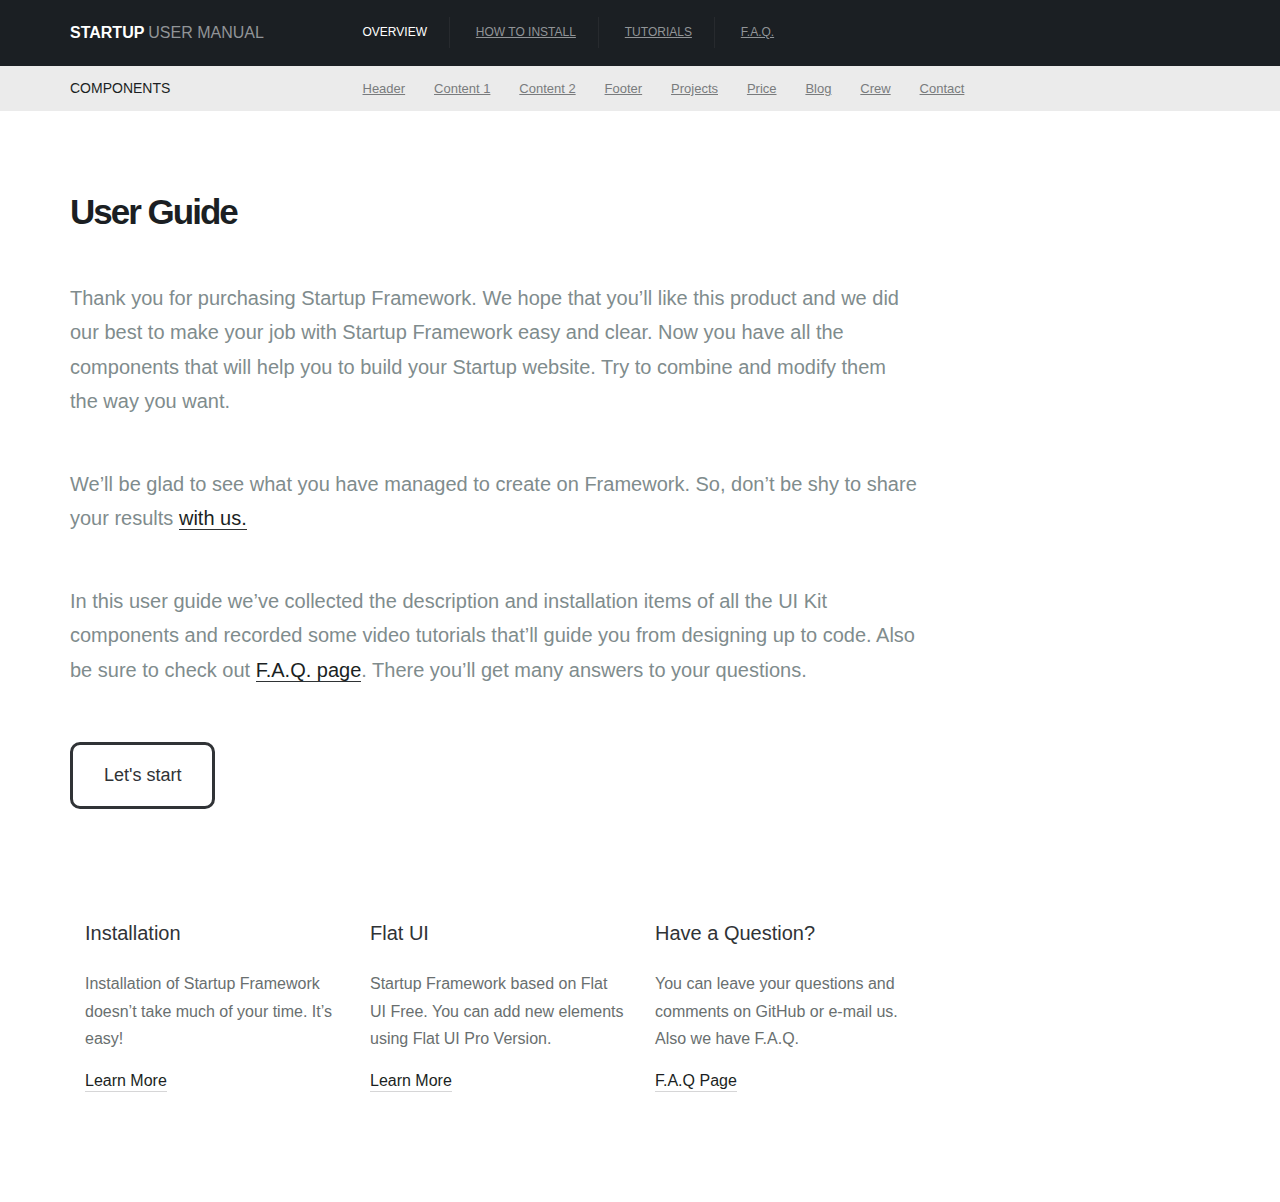
<file: start_up_framework/manual/read/index.html>
<!DOCTYPE html>
<html lang="en">
  <head>
    <meta charset="utf-8">
    <title>Startup user manual</title>
    <meta name="apple-mobile-web-app-capable" content="yes" />
    <meta name="viewport" content="width=device-width, initial-scale=1.0, maximum-scale=1.0, user-scalable=no" />
    <meta name="apple-mobile-web-app-status-bar-style" content="black" />
    <link rel="shortcut icon" href="../../flat-ui/images/favicon.ico">
    <link rel="stylesheet" href="../../flat-ui/bootstrap/css/bootstrap.css">
    <link rel="stylesheet" href="../../flat-ui/css/flat-ui.css">
    <!-- Using only with Flat-UI (free)-->
    <link rel="stylesheet" href="../../common-files/css/icon-font.css">
    <!-- end -->
    <link rel="stylesheet" href="../../common-files/css/animations.css">
    <link rel="stylesheet" href="../../common-files/css/jquery.bxslider.css">
    <link rel="stylesheet" href="../read/css/style.css">
    <script src="../../common-files/js/jquery-1.10.2.min.js"></script>
  </head>
  <body class="wo-components">
    <nav class="dockbar navbar-fixed-top" id="header-dockbar">
      <menu class="main-menu">
        <div class="container">
          <div class="row">
            <a href="index.html" class="man-brand col-sm-3">
              <span class="logotype">Startup</span>
              <span class="doc-title">user manual</span>
            </a>
            <button id="open-close-menu" class="menu-btn btn-inverse"><span class="fui-list"></span>
            </button>
            <dl class="col-sm-8">
              <dd><a href="index.html">overview</a>
              </dd>
              <dd><a href="how_to_install.html">how to install</a>
              </dd>
              <dd><a href="tutorials.html">tutorials</a>
              </dd>
              <dd><a href="faq.html">f.a.q.</a>
              </dd>
            </dl>
          </div>
        </div>
      </menu>
      <menu class="sub-menu">
        <div class="container">
          <div class="row">
            <span class="sm-title col-sm-3">components</span>
            <dl class="col-sm-9">
              <dd><a href="headers.html">Header</a>
              </dd>
              <dd><a href="contents.html">Content 1</a>
              </dd>
              <dd><a href="contents2.html">Content 2</a>
              </dd>
              <dd><a href="footers.html">Footer</a>
              </dd>
              <dd><a href="projects.html">Projects</a>
              </dd>
              <dd><a href="prices.html">Price</a>
              </dd>
              <dd><a href="blogs.html">Blog</a>
              </dd>
              <dd><a href="crews.html">Crew</a>
              </dd>
              <dd><a href="contacts.html">Contact</a>
              </dd>
            </dl>
          </div>
        </div>
      </menu>
      <menu class="colapsed-menu">
        <dl>
          <dd><a href="index.html">overview</a>
            <dl>
              <dd><a href="headers.html">Header</a>
              </dd>
              <dd><a href="contents.html">Content 1</a>
              </dd>
              <dd><a href="contents2.html">Content 2</a>
              </dd>
              <dd><a href="footers.html">Footer</a>
              </dd>
              <dd><a href="projects.html">Projects</a>
              </dd>
              <dd><a href="prices.html">Price</a>
              </dd>
              <dd><a href="blogs.html">Blog</a>
              </dd>
              <dd><a href="crews.html">Crew</a>
              </dd>
              <dd><a href="contacts.html">Contact</a>
              </dd>
            </dl>
          </dd>
          <dd><a href="how_to_install.html">how to install</a>
          </dd>
          <dd><a href="tutorials.html">tutorials</a>
          </dd>
          <dd><a href="faq.html">f.a.q.</a>
          </dd>
        </dl>
      </menu>
    </nav>
    <div class="page-wrapper">
      <section class="manual-pages">
        <div class="container">
          <div class="row">
            <div class="col-sm-9">
              <h1>User Guide</h1>
              <p>Thank you for purchasing Startup Framework. We hope that you’ll like this product and we did our best to make your job with Startup Framework easy and clear. Now you have all the components that will help you to build your Startup website.
                Try to combine and modify them the way you want.</p>
              <p>We’ll be glad to see what you have managed to create on Framework. So, don’t be shy to share your results <a href='info@designmodo.com?subject="share results"'>with us.</a>
              </p>
              <p>In this user guide we’ve collected the description and installation items of all the UI Kit components and recorded some video tutorials that’ll guide you from designing up to code. Also be sure to check out <a href="faq.html">F.A.Q. page</a>.
                There you’ll get many answers to your questions.</p>
              <a href="how_to_install.html" class="man-button">Let's start</a>
            </div>
          </div>
          <div class="row man-items">
            <div class="col-sm-3">
              <h3>Installation</h3>
              <p>Installation of Startup Framework doesn’t take much of your time. It’s easy!</p>
              <a href="how_to_install.html" class="learn-more">Learn More</a>
            </div>
            <div class="col-sm-3">
              <h3>Flat UI</h3>
              <p>Startup Framework based on Flat UI Free. You can add new elements using Flat UI Pro Version.</p>
              <a href="flat-ui.html" class="learn-more">Learn More</a>
            </div>
            <div class="col-sm-3">
              <h3>Have a Question?</h3>
              <p>You can leave your questions and comments on GitHub or e-mail us. Also we have F.A.Q.</p>
              <a href="faq.html" class="learn-more">F.A.Q Page</a>
            </div>
          </div>
        </div>
      </section>
    </div>
    <!-- Placed at the end of the document so the pages load faster -->
    <script src="../../flat-ui/js/bootstrap.min.js"></script>
    <script src="../../common-files/js/jquery.scrollTo-1.4.3.1-min.js"></script>
    <script src="../../common-files/js/modernizr.custom.js"></script>
    <script src="../../common-files/js/page-transitions.js"></script>
    <script src="../../common-files/js/easing.min.js"></script>
    <script src="../../common-files/js/jquery.svg.js"></script>
    <script src="../../common-files/js/jquery.svganim.js"></script>
    <script src="../../common-files/js/startup-kit.js"></script>
    <script src="../../common-files/js/jquery.backgroundvideo.min.js"></script>
    <script src="../../common-files/js/froogaloop.min.js"></script>
    <script src="../../common-files/js/jquery.bxslider.min.js"></script>
    <script src="../../common-files/js/jquery.sharrre.min.js"></script>
    <script src="../js/prism/prism.js"></script>
    <script src="../../common-files/js/masonry.pkgd.min.js"></script>
    <script src="../js/script.js"></script>
  </body>
</html>
</file>
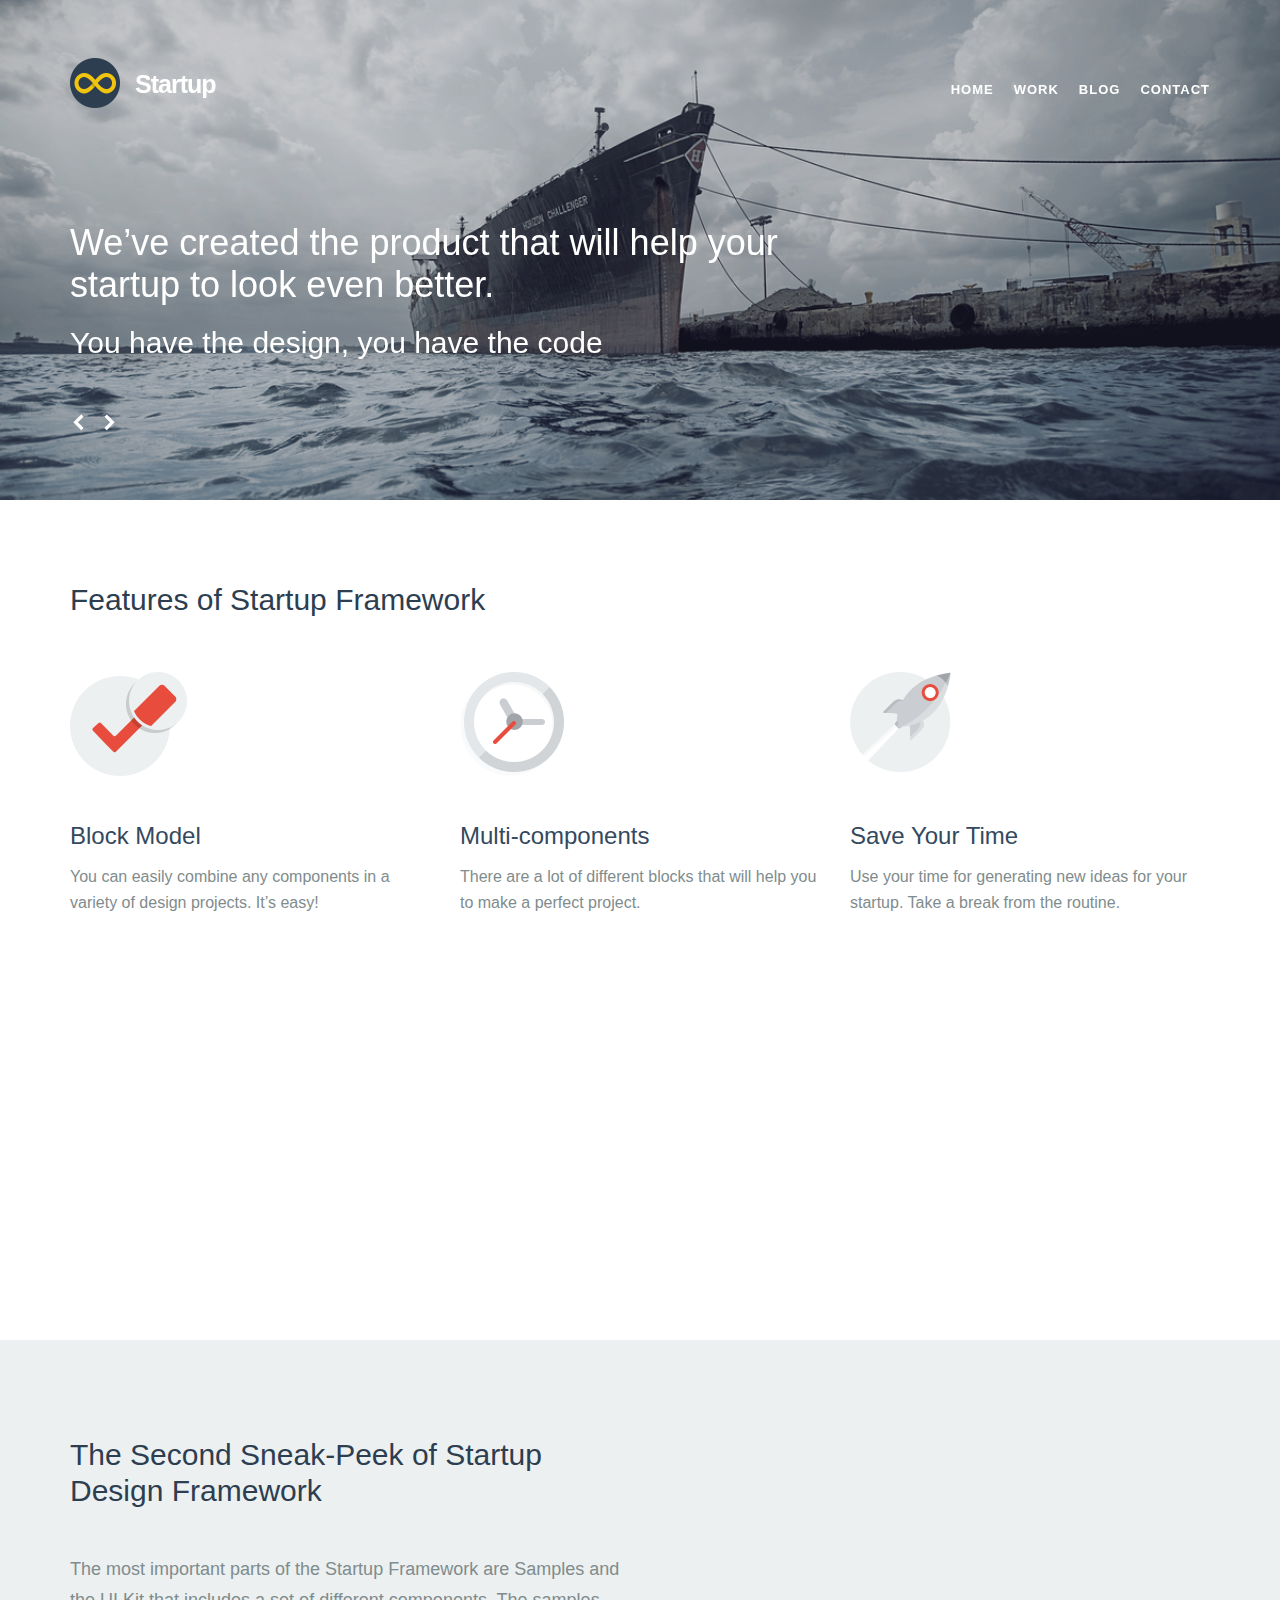
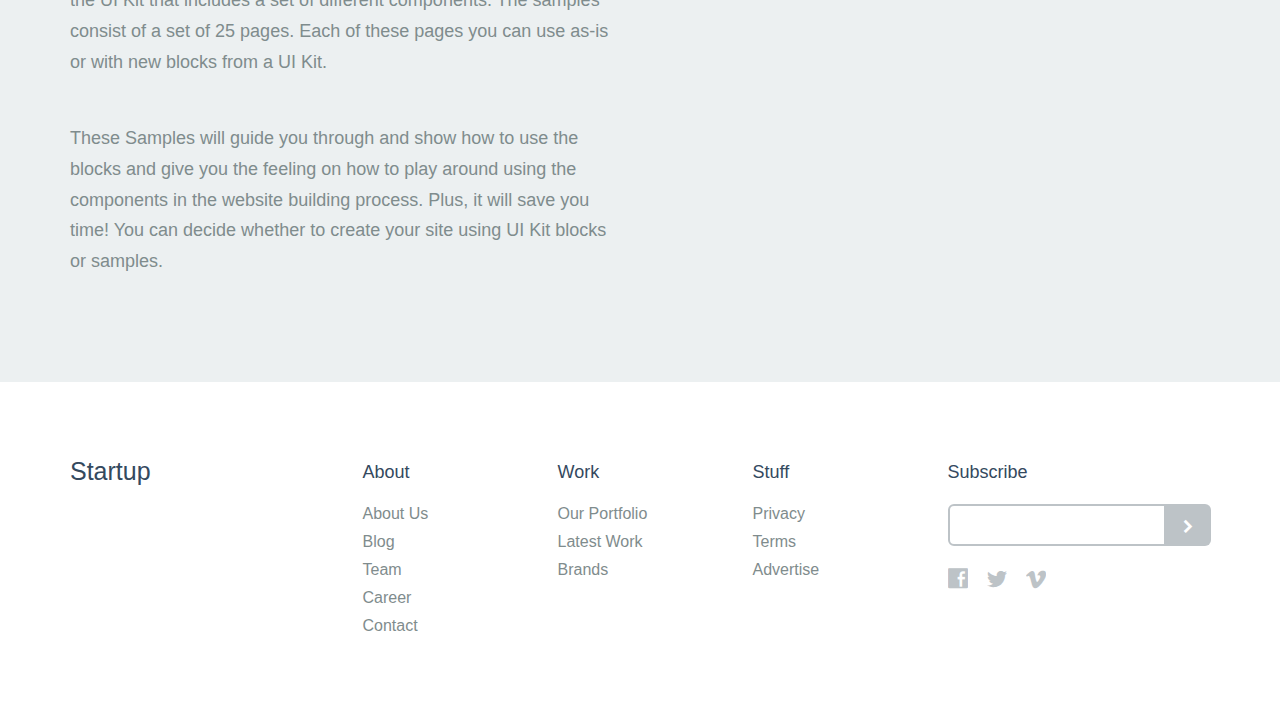
<file: start_up_framework/samples/sample-01/index.html>
<!DOCTYPE html>
<html lang="en">
    <head>
        <meta charset="utf-8">
        <meta name="apple-mobile-web-app-capable" content="yes" />
        <meta name="viewport" content="width=device-width, initial-scale=1.0, maximum-scale=1.0, user-scalable=no" />
        <meta name="apple-mobile-web-app-status-bar-style" content="black" />
        <title>Sample 1</title>
        <meta name="viewport" content="width=device-width, initial-scale=1.0">
        <meta name="viewport" content="width=device-width, initial-scale=1.0, maximum-scale=1.0, user-scalable=no" />
        <meta name="apple-mobile-web-app-status-bar-style" content="black" />
        <link rel="shortcut icon" href="../../flat-ui/images/favicon.ico">
        <link rel="stylesheet" href="../../flat-ui/bootstrap/css/bootstrap.css">
        <link rel="stylesheet" href="../../flat-ui/css/flat-ui.css">
        <!-- Using only with Flat-UI (free)-->
        <link rel="stylesheet" href="../../common-files/css/icon-font.css">
        <!-- end -->
        <link rel="stylesheet" href="../../common-files/css/animations.css">
        <link rel="stylesheet" href="css/style.css">
    </head>

    <body>
        <div class="page-wrapper">
        <!-- header-1 -->
        <header class="header-1">
            <div class="container">
                <div class="row">
                    <div class="navbar col-sm-12 navbar-fixed-top" role="navigation">
                        <div class="navbar-header">
                            <button type="button" class="navbar-toggle"></button>
                            <a class="brand" href="#"><img src="img/logo@2x.png" width="50" height="50" alt=""> Startup</a>
                        </div>
                        <div class="navbar-collapse collapse">
                            <ul class="nav pull-right">
                                <li>
                                    <a href="#">HOME</a>
                                </li>
                                <li>
                                    <a href="#">WORK</a>
                                </li>
                                <li>
                                    <a href="#">BLOG</a>
                                </li>
                                <li>
                                    <a href="#">CONTACT</a>
                                </li>
                            </ul>
                            <ul class="subnav">
                                <li>
                                    <a href="#">Privacy</a>
                                </li>
                                <li>
                                    <a href="#">Terms</a>
                                </li>
                                <li>
                                    <a href="#">Advertise</a>
                                </li>
                                <li>
                                    <a href="#">Affiliates</a>
                                </li>
                                <li>
                                    <a href="#">Newsletter</a>
                                </li>
                                <li>
                                    <a href="#">About</a>
                                </li>
                                <li>
                                    <a href="#">Contact Us</a>
                                </li>
                            </ul>
                        </div>
                    </div>
                </div>
            </div>
        </header>
        <section class="header-1-sub">
            <div id="pt-main" class="page-transitions pt-perspective">
                <div class="pt-page pt-page-1">
                    <div class="background">
                        &nbsp;
                    </div>
                    <div class="caption">
                        <div class="container">
                            <h3>We’ve created the product that will help your <br />
                            startup to look even better.</h3>
                            <p class="lead">
                                You have the design, you have the code
                            </p>
                        </div>
                    </div>
                </div>
                <div class="pt-page pt-page-2">
                    <div class="background">
                        &nbsp;
                    </div>
                    <div class="caption">
                        <div class="container">
                            <h3>Example headline.</h3>
                            <p class="lead">
                                Lorem ipsum dolor sit amet, consectetur adipisicing elit, sed do eiusmod tempor incididunt ut labore et dolore magna aliqua.
                            </p>
                        </div>
                    </div>
                </div>
                <div class="pt-page pt-page-3">
                    <div class="background">
                        &nbsp;
                    </div>
                    <div class="caption">
                        <div class="container">
                            <h3>Another example headline.</h3>
                            <p class="lead">
                                Lorem ipsum dolor sit amet, consectetur adipisicing elit, sed do eiusmod tempor incididunt ut labore et dolore magna aliqua.
                            </p>
                        </div>
                    </div>
                </div>
                <div class="container controls">
                    <a class="control-prev" href="#"><span class="fui-arrow-left"> </span></a>
                    <a class="control-next" href="#"><span class="fui-arrow-right"> </span></a>
                </div>
            </div>
        </section>

        <!-- content-4  -->
        <section class="content-4">
            <div class="container">
                <h3>Features of Startup Framework</h3>
                <div class="row features">
                    <div class="col-sm-4">
                        <img src="img/illustrations/retina@2x.png" alt="" width="117" height="104">
                        <h6>Block Model</h6>
                        <p>
                            You can easily combine any components in a variety of design projects. It’s easy!
                        </p>
                    </div>
                    <div class="col-sm-4">
                        <img src="img/illustrations/clock@2x.png" alt="" width="104" height="104">
                        <h6>Multi-components</h6>
                        <p>
                            There are a lot of different blocks that will help you to make a perfect project.
                        </p>
                    </div>
                    <div class="col-sm-4">
                        <img src="img/illustrations/rocket@2x.png" alt="" width="101" height="101">
                        <h6>Save Your Time</h6>
                        <p>
                            Use your time for generating new ideas for your startup. Take a break from the routine.
                        </p>
                    </div>
                </div>
                <div class="row features">
                    <div class="col-sm-4">
                        <img src="img/illustrations/responsive@2x.png" alt="" width="100" height="100">
                        <h6>Money Economy</h6>
                        <p>
                            Startups can save money on design and code and spend it on concept and functionality.
                        </p>
                    </div>
                    <div class="col-sm-4">
                        <img src="img/illustrations/magic@2x.png" alt="" width="100" height="100">
                        <h6>Based on Bootstrap</h6>
                        <p>
                            HTML layout is based on one of the common frameworks at this time - Bootstrap v 2.3.2
                        </p>
                    </div>
                    <div class="col-sm-4">
                        <img src="img/illustrations/box@2x.png" alt="" width="176" height="127" style="left: -75px;">
                        <h6>Responsive Layout</h6>
                        <p>
                            Create a website with full mobile support.
                        </p>
                    </div>
                </div>
            </div>
        </section>

        <!-- content-25  -->
        <section class="content-25 bg-clouds">
            <div class="container">
                <div class="row">
                    <div class="col-sm-6">
                        <h3>The Second Sneak-Peek of Startup Design Framework</h3>

                        <p>
                            The most important parts of the Startup Framework are Samples and the UI Kit that includes a
                            set of different components. The samples consist of a set of 25 pages.
                            Each of these pages you can use as-is or with new blocks from a UI Kit.
                        </p>

                        <p>
                            These Samples will guide you through and show how to use the blocks and give you the feeling
                            on how to play around using the components in the website building process.
                            Plus, it will save you time! You can decide whether to create your site using UI Kit blocks or
                            samples.
                        </p>
                    </div>
                    <div class="col-sm-6">
                        <img class="pull-right nosvg" src="../../common-files/icons/rocket-big-grey-bg@2x.png" alt="" width="402" height="401">
                <span class="pull-right svg">
                    <svg version="1.1" id="spaceship" xmlns="http://www.w3.org/2000/svg" xmlns:xlink="http://www.w3.org/1999/xlink" x="0px" y="0px" width="402px" height="401px" viewBox="0 0 100 100" enable-background="new 0 0 100 100" xml:space="preserve">
                        <circle id="bg" fill="#dfe1e2" cx="50" cy="50" r="50" />
                        <g id="Stars" clip-path="url(#starmask)">
                            <path id="star0" opacity="0.2" fill="#f6f8f8" enable-background="new    " d="M91,4.5c2.55-0.45,4.051-1.95,4.5-4.5c0.45,2.55,1.951,4.05,4.5,4.5c-2.549,0.451-4.05,1.95-4.5,4.5C95.051,6.45,93.55,4.951,91,4.5z" />
                            <path id="star1" opacity="0.1" fill="#f6f8f8" enable-background="new    " d="M91,4.5c2.55-0.45,4.051-1.95,4.5-4.5c0.45,2.55,1.951,4.05,4.5,4.5c-2.549,0.451-4.05,1.95-4.5,4.5C95.051,6.45,93.55,4.951,91,4.5z" />
                            <path id="star2" opacity="0.1" fill="#f6f8f8" enable-background="new    " d="M91,4.5c2.55-0.45,4.051-1.95,4.5-4.5c0.45,2.55,1.951,4.05,4.5,4.5c-2.549,0.451-4.05,1.95-4.5,4.5C95.051,6.45,93.55,4.951,91,4.5z" />
                        </g>
                        <clipPath id="starmask">
                            <circle cx="50" cy="50" r="50" />
                        </clipPath>
                        <clipPath id="rocketmask2">
                            <path id="rocketmask1" d="M100,50c0,27.614-22.387,50-50,50C22.386,100,0,77.614,0,50S22.386,0,50,0c14.117,0,50,0,50,0S100,36.503,100,50z" />
                        </clipPath>
                        <g id="rocket-maskgroup">
                            <g id="rocket-raw" clip-path="url(#rocketmask2)">
                                <path id="det7" fill="#E94B35" d="M100,0.1c-0.156,0.018-0.117,0.058-0.1-0.1C76.584,2.979,63.361,12.281,55.865,22.035c-0.268,0.349-0.528,0.698-0.782,1.047c-0.002,0.003-0.005,0.007-0.008,0.01C47.015,34.196,46.087,45.812,46,49h-1l-1,3l4,4l3-1v-1c1.152-0.021,3.741-0.111,7.066-0.773l0.002,0.002C58.797,53.047,59,53.305,59,57c0,4.062,0,6.609,0,9c0,1.809,0.943,2.497,1.945,1.494c2.423-2.428,3.003-3.023,8.5-8.528c4.16-4.167,4.676-6.595,2.957-11.059C83.953,41.369,96.432,27.888,100,0.1z" />
                                <path id="det6" fill="#C23824" d="M48,56l-4-4l1-3h2l4,4v2L48,56z M52,28c-1.718-0.69-2-1-4-1s-4.183,1.38-6.861,4.063c-4.254,4.259-4.85,4.839-8.516,8.508C31.425,40.771,33.263,41,36,41c5.233,0,9.297-0.125,10.791,1.42C48.764,44.46,52,28,52,28z" />
                                <path id="det5" fill="#C23824" d="M100,0C100.1,0,100,0,100,0c-0.639,4.973-1.566,9.579-2.721,13.678c-1.049-1.97-2.562-4.364-4.5-6.272c-2.151-2.12-4.812-3.632-6.826-4.585C91.979,1.091,96.783,0.412,100,0z" />
                                <path id="det4" opacity="0.3" fill="#FFFFFF" enable-background="new    " d="M72.402,47.907c1.719,4.463,1.312,6.788-2.854,10.954c-0.844,0.844-7.828,7.859-8.604,8.633C59.941,68.496,59.033,67.809,59,66c-0.01-0.521,0.003,0.021,0-0.652c3-3,9.689-8.938,11-11.348c0.768-1.411,0.352-3.654,0-5c-3.312,1.76-11.516,4.094-11.932,4.229l0,0C54.906,53.875,52.467,53.943,51,54v-0.656c0,0,29.975-9.663,49-53.344c0.014,0-0.064,0.008,0,0C96.406,28.047,83.953,41.369,72.402,47.907z" />
                                <g id="det3">
                                    <path fill="#FFFFFF" d="M77.5,28c-3.584,0-6.5-2.916-6.5-6.5s2.916-6.5,6.5-6.5s6.5,2.916,6.5,6.5S81.084,28,77.5,28z" />
                                    <path fill="#C23824" d="M77.5,16c3.037,0,5.5,2.462,5.5,5.5S80.537,27,77.5,27S72,24.538,72,21.5S74.463,16,77.5,16 M77.5,14c-4.137,0-7.5,3.364-7.5,7.5s3.363,7.5,7.5,7.5s7.5-3.364,7.5-7.5S81.637,14,77.5,14L77.5,14z" />
                                </g>
                                <path id="det2" fill="#f4f5f6" d="M44,52l4,4L13,92l-6-6L44,52z" />
                                <path id="det1" fill="#d4d8d8" d="M43.875,52l2,2L7.5,91.5l-3-3L43.875,52z" />
                            </g>
                        </g>
                    </svg>
               </span>
                    </div>
                </div>
            </div>
        </section>


        <!-- footer-6 -->
        <footer class="footer-6">
            <div class="container">
                <div class="row">
                    <div class="col-sm-3">
                        <div>
                            <a class="brand" href="#">Startup</a>
                        </div>
                    </div>
                    <nav>
                        <div class="col-sm-2">
                            <h6>About</h6>
                            <ul>
                                <li>
                                    <a href="#">About Us</a>
                                </li>
                                <li>
                                    <a href="#">Blog</a>
                                </li>
                                <li>
                                    <a href="#">Team</a>
                                </li>
                                <li>
                                    <a href="#">Career</a>
                                </li>
                                <li>
                                    <a href="#">Contact</a>
                                </li>
                            </ul>
                        </div>
                        <div class="col-sm-2">
                            <h6>Work</h6>
                            <ul>
                                <li>
                                    <a href="#">Our Portfolio</a>
                                </li>
                                <li>
                                    <a href="#">Latest Work</a>
                                </li>
                                <li>
                                    <a href="#">Brands</a>
                                </li>
                            </ul>
                        </div>
                        <div class="col-sm-2">
                            <h6>Stuff</h6>
                            <ul>
                                <li>
                                    <a href="#">Privacy</a>
                                </li>
                                <li>
                                    <a href="#">Terms</a>
                                </li>
                                <li>
                                    <a href="#">Advertise</a>
                                </li>
                            </ul>
                        </div>
                    </nav>
                    <div class="col-sm-3">
                        <h6>Subscribe</h6>

                        <div class="input-group">
                            <input type="text" class="form-control">
                            <span class="input-group-btn">
                                <button class="btn" type="button">
                                    <span class="fui-arrow-right"> </span>
                                </button>
                            </span>
                        </div>
                        <div class="social-btns">
                            <a href="#" ><div class="fui-facebook"></div><div class="fui-facebook"></div></a>
                            <a href="#"><div class="fui-twitter"></div><div class="fui-twitter"></div></a>
                            <a href="#"><div class="fui-vimeo"></div><div class="fui-vimeo"></div></a>
                        </div>
                    </div>
                </div>
            </div>
        </footer>
        </div>

        <!-- Placed at the end of the document so the pages load faster -->
        <script src="../../common-files/js/jquery-1.10.2.min.js"></script>
        <script src="../../flat-ui/js/bootstrap.min.js"></script>
        <script src="../../common-files/js/modernizr.custom.js"></script>
        <script src="../../common-files/js/page-transitions.js"></script>
        <script src="../../common-files/js/easing.min.js"></script>
        <script src="../../common-files/js/jquery.svg.js"></script>
        <script src="../../common-files/js/jquery.svganim.js"></script>
        <script src="../../common-files/js/startup-kit.js"></script>
        <script src="js/script.js"></script>
    </body>
</html>
</file>
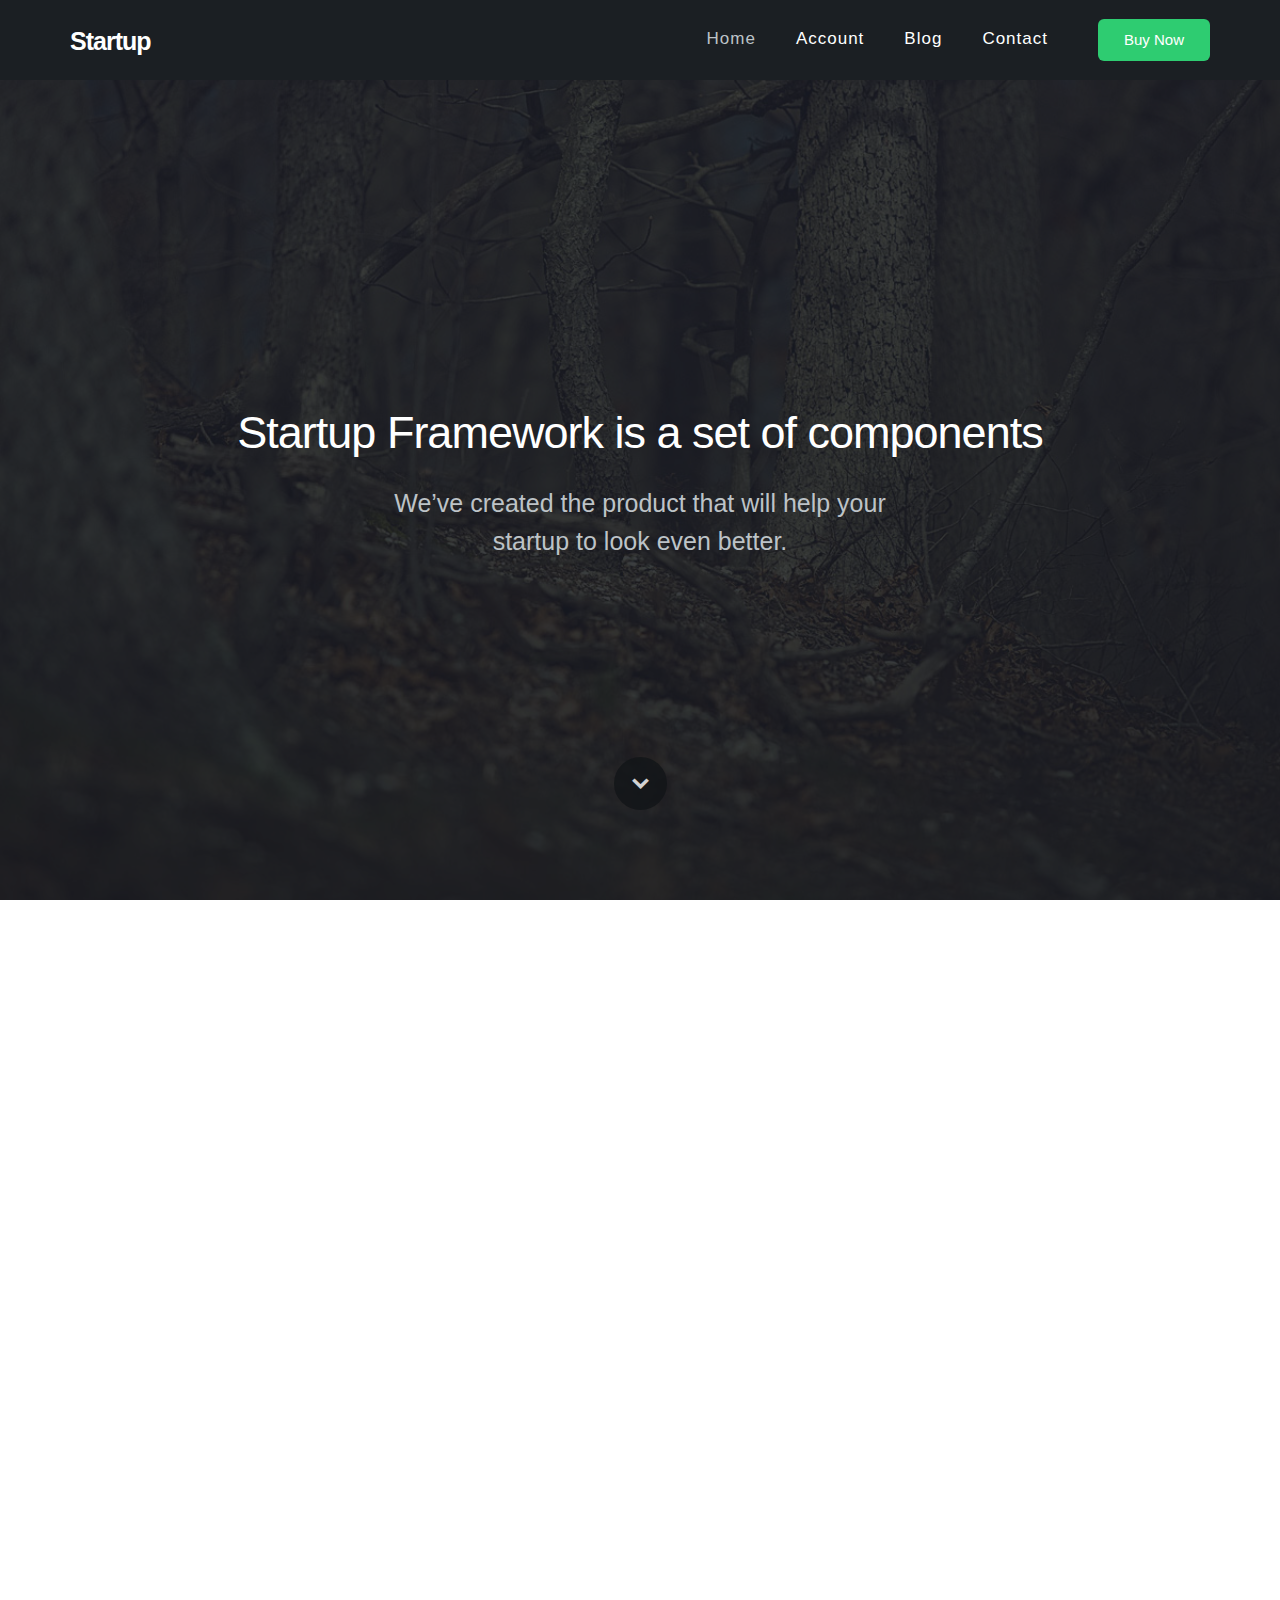
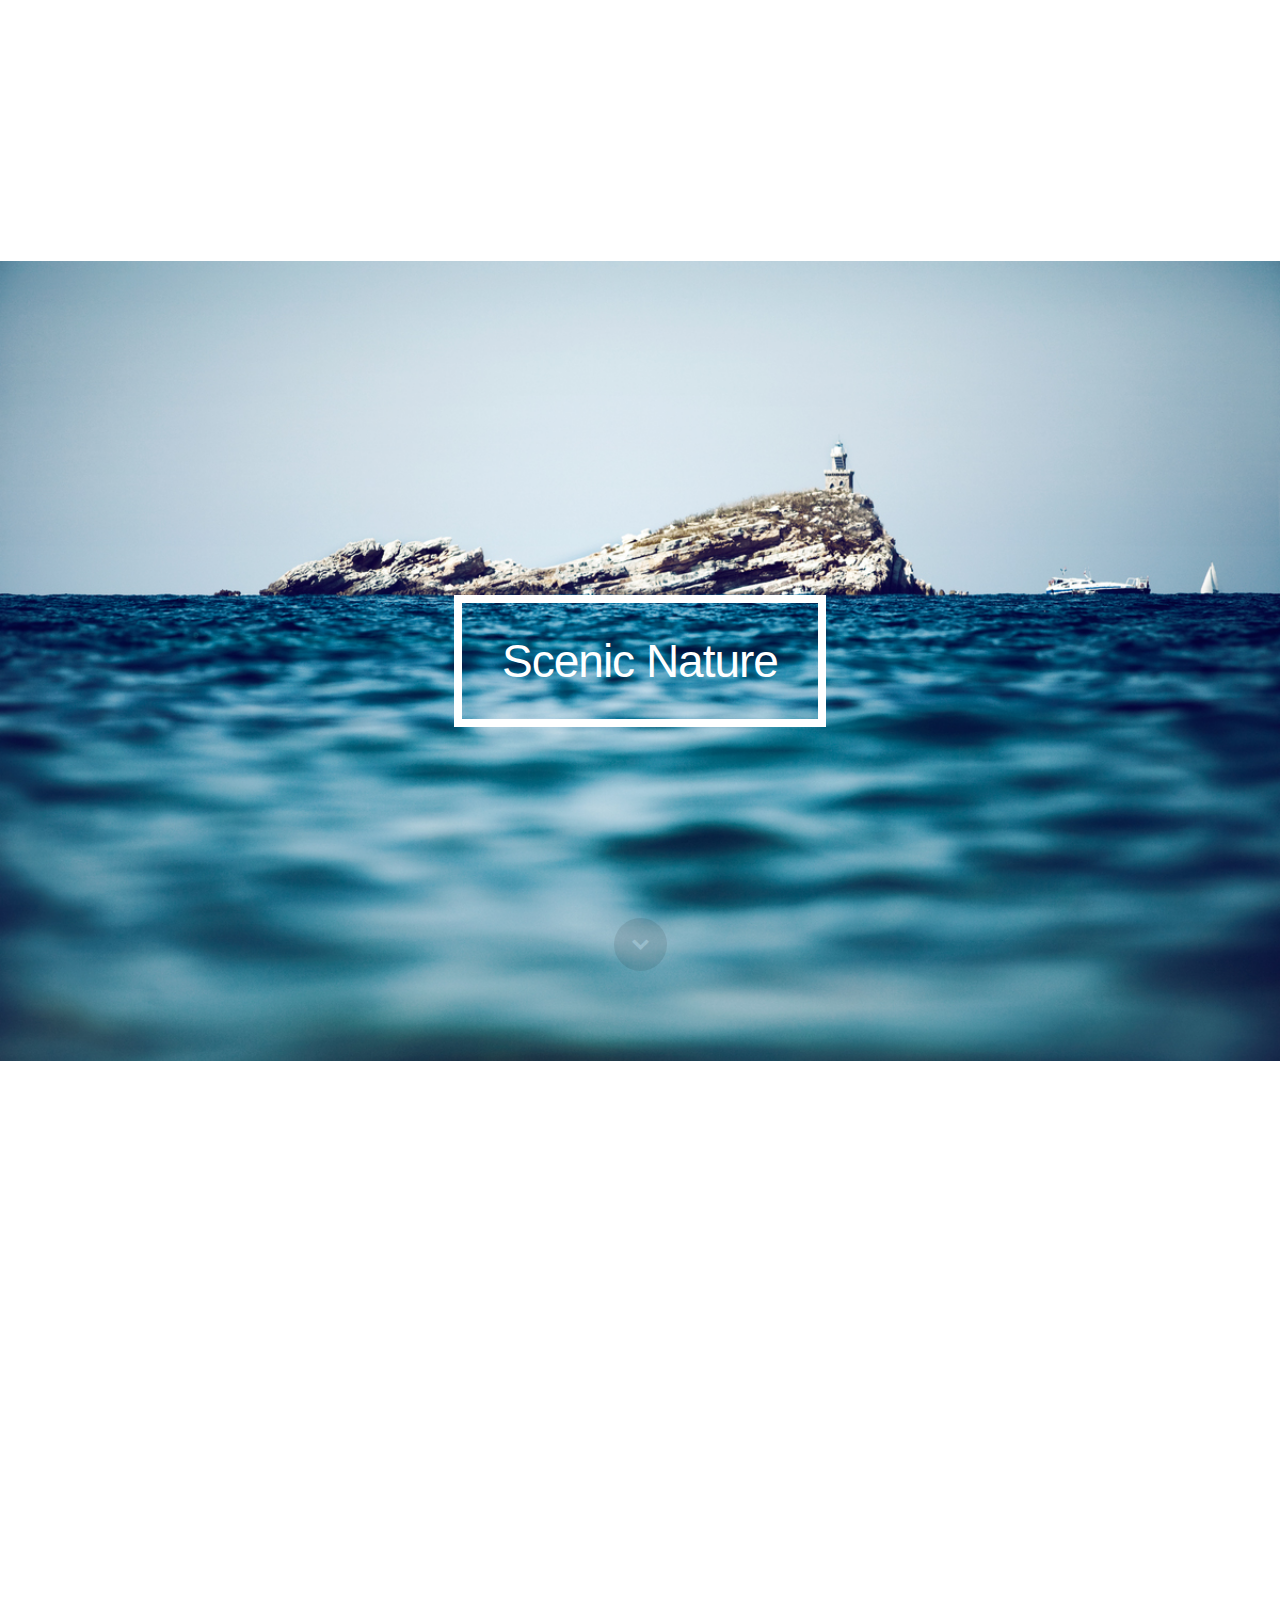
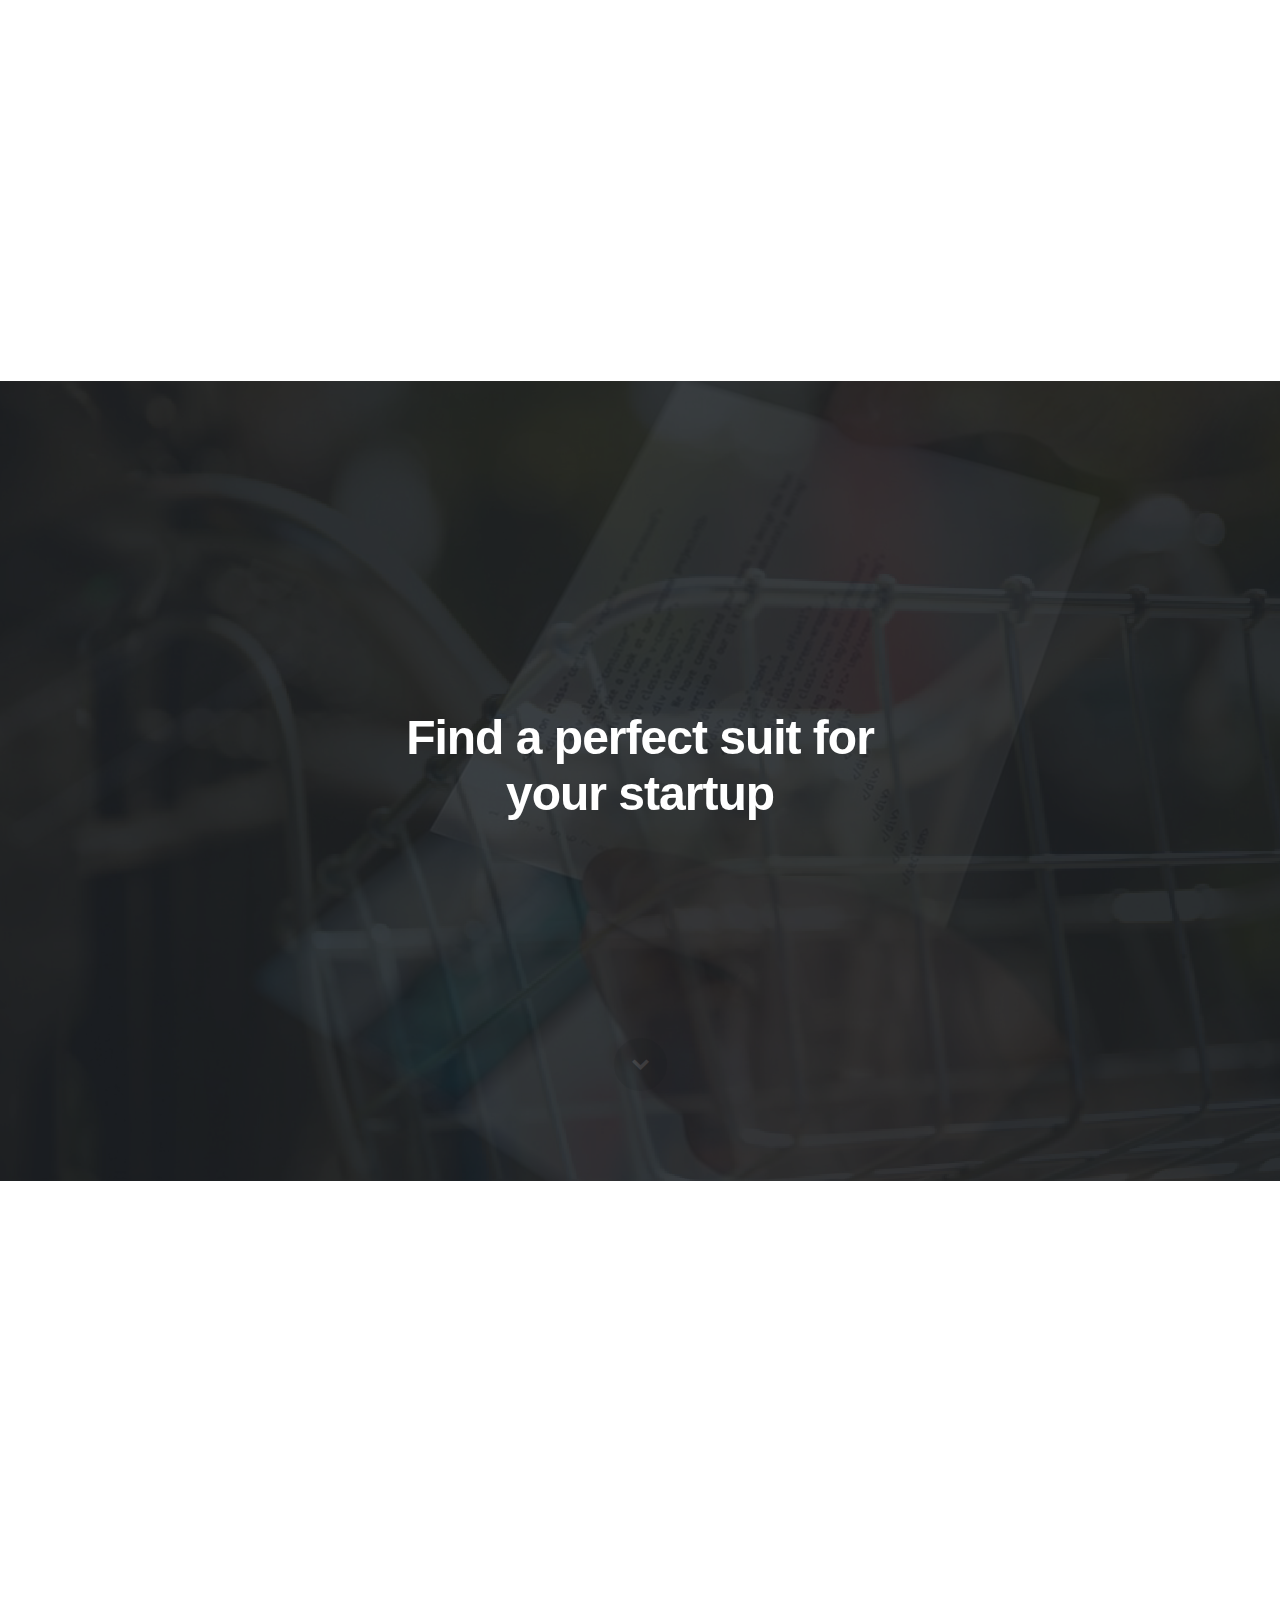
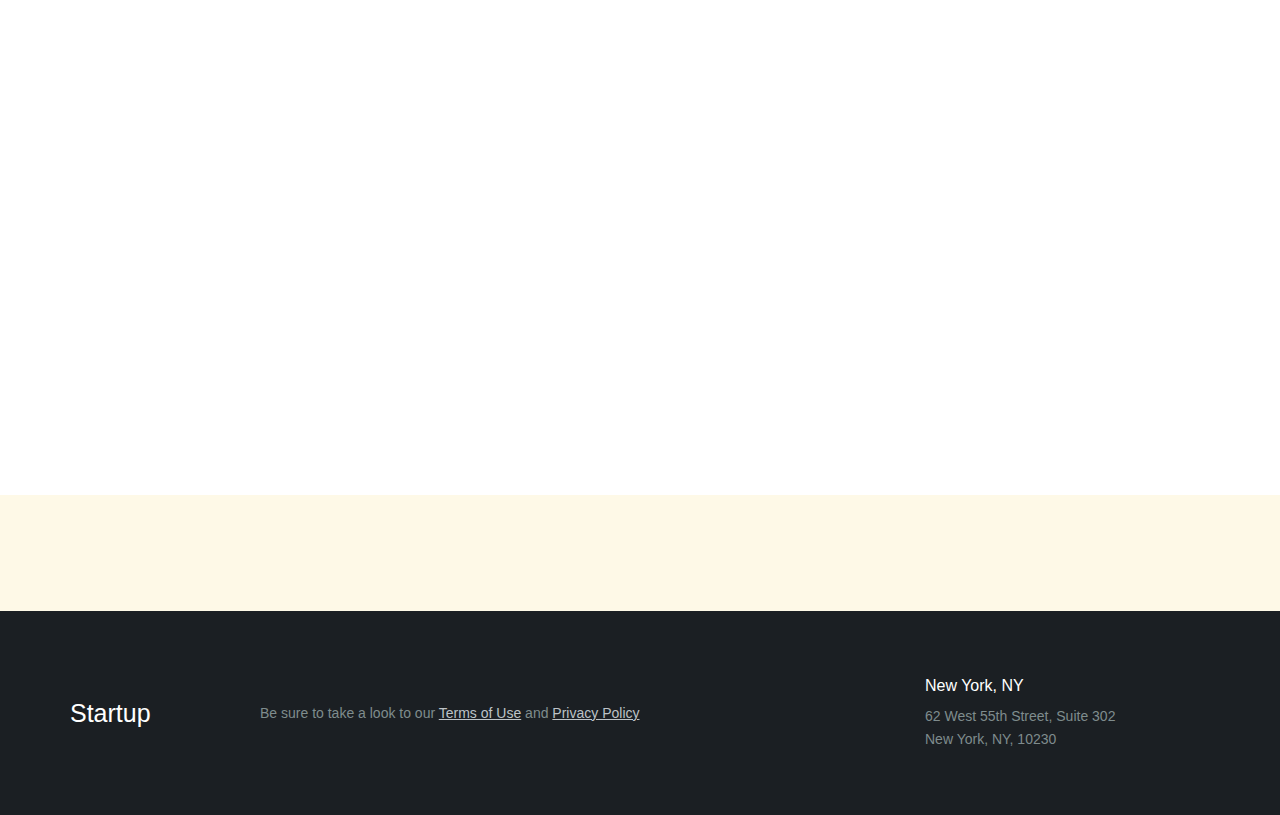
<file: start_up_framework/samples/sample-04/index.html>
<!DOCTYPE html>
<html lang="en">
    <head>
        <meta charset="utf-8">
        <title>Sample 4</title>
        <meta name="apple-mobile-web-app-capable" content="yes" />
        <meta name="viewport" content="width=device-width, initial-scale=1.0, maximum-scale=1.0, user-scalable=no" />
        <meta name="apple-mobile-web-app-status-bar-style" content="black" />
        <link rel="shortcut icon" href="../../flat-ui/images/favicon.ico">
        <link rel="stylesheet" href="../../flat-ui/bootstrap/css/bootstrap.css">
        <link rel="stylesheet" href="../../flat-ui/css/flat-ui.css">
        <!-- Using only with Flat-UI (free)-->
        <link rel="stylesheet" href="../../common-files/css/icon-font.css">
        <!-- end -->
        <link rel="stylesheet" href="css/style.css">
    </head>

    <body>
        <div class="page-wrapper">
            <!-- header-10 -->
            <header class="header-10">
                <div class="container">
                    <div class="navbar col-sm-12" role="navigation">
                        <div class="navbar-header">
                            <button type="button" class="navbar-toggle"></button>
                            <a class="brand" href="#">Startup</a>
                         </div>
                        <div class="collapse navbar-collapse pull-right">
                            <ul class="nav pull-left">
                                <li class="active"><a href="#">Home</a></li>
                                <li><a href="#">Account</a></li>
                                <li><a href="#">Blog</a></li>
                                <li><a href="#">Contact</a></li>
                            </ul>
                            <form class="navbar-form pull-left">
                                <a class="btn btn-success" href="#">Buy Now</a>
                            </form>
                        </div>
                    </div>
                </div>
                <div class="header-background"></div>
            </header>
            <section class="header-10-sub v-center">
                <div class="background">
                    &nbsp;
                </div>
                <div>
                    <div class="container">
                        <div class="hero-unit">
                            <h1>Startup Framework is a set of components</h1>
                            <p>
                                We’ve created the product that will help your
                                <br/>
                                startup to look even better.
                            </p>
                        </div>
                    </div>
                </div>
                <a class="control-btn fui-arrow-down" href="#"> </a>
            </section>

            <!-- content-7  -->
            <section class="content-7 v-center">
                <div>

                    <div class="container">
                        <h3>Take a look in our awesome product</h3>

                        <div class="row v-center">
                            <div class="col-sm-3">
                                <div>
                                    Of course we haven’t forgotten about the responsive layout. Create a website with full mobile
                                    support.
                                </div>
                            </div>
                            <div class="col-sm-4">
                                <div class="col-sm-offset-1">
                                    <div class="screen-wrapper">
                                        <div class="screen">
                                            <img src="../../common-files/img/content/screen-popup.png" alt="">
                                            <img src="../../common-files/img/content/screen.png" alt="">
                                        </div>
                                    </div>
                                </div>
                            </div>
                            <div class="col-sm-3">
                                <div class="col-sm-offset-2">
                                    <h6>Responsive Layout</h6>
                                    Of course we haven’t forgotten about the responsive layout. Full mobile support.
                                    <h6>Retina Ready</h6>
                                    Startup Framework works fine on devices supporting Retina Display. Feel the clarity!
                                </div>
                            </div>
                        </div>
                    </div>
                </div>
            </section>

            <!-- content-23  -->
            <section class="content-23 bg-midnight-blue custom-bg">
                <div class="holder v-center">
                    <div>
                        <div class="container">
                            <div class="hero-unit hero-unit-bordered">
                                <h1>Scenic Nature</h1>
                            </div>
                        </div>
                    </div>
                </div>
                <a class="control-btn fui-arrow-down" href="#"> </a>
            </section>

            <!-- content-8  -->
            <section class="content-8 v-center">
                <div>
                    <div class="container">
                        <div class="img">
                            <img src="../../common-files/img/content/img-1@2x.png" alt="">
                        </div>
                        <h3>Take a look to our amazing Kit</h3>
                        <div class="row">
                            <div class="col-sm-6 col-sm-offset-3">
                                <p>We have a great surprise for Designmodo fans – our first free HTML user interface kit.
                                    Flat UI Free is made on the basis of Twitter Bootstrap in a stunning flat-style.
                                </p>
                                <a class="btn btn-large btn-clear" href="#">TRY IT NOW</a>
                            </div>
                        </div>
                    </div>
                </div>
            </section>

            <!-- content-23  -->
            <section class="content-23 bg-midnight-blue">
                <div id="bgVideo" class="background"></div>
                <div class="holder v-center">
                    <div>
                        <div class="container">
                            <div class="hero-unit">
                                <h1>Find a perfect suit for
                                <br class="hidden-phone">
                                your startup</h1>
                            </div>
                        </div>
                    </div>   
                </div>
                <a class="control-btn fui-arrow-down" href="#"> </a>
            </section>

            <!-- content-8  -->
            <section class="content-8 v-center">
                <div>
                    <div class="container">
                        <div class="img second">
                            <img alt="" src="img/ticket-red@2x.png"/>
                        </div>
                        <h3>Twenty Five Awesome Samples</h3>
                        <div class="row">
                            <div class="col-sm-6 col-sm-offset-3">
                                <p>
                                    The most important part of the Startup Framework is the samples.
                                    The samples form a set of 25 usable pages or you can add new blocks from UI Kit.
                                </p>
                                <a class="btn btn-large btn-clear" href="#">TRY IT NOW</a>
                            </div>
                        </div>
                    </div>
                </div>
            </section>

            <!-- content-11  -->
            <section class="content-11">
                <div class="container">
                    <span>You have the design, you have the code</span>
                    <a class="btn btn-large btn-danger" href="#">TRY IT NOW</a>
                </div>
            </section>

            <!-- footer-3 -->
            <footer class="footer-3">
                <div class="container">
                    <div class="row v-center">
                        <div class="col-sm-2">
                            <a class="brand" href="#">Startup</a>
                        </div>
                        <div class="col-sm-7">
                            <div class="additional-links">
                                Be sure to take a look to our <a href="#">Terms of Use</a> and <a href="#">Privacy Policy</a>
                            </div>
                        </div>
                        <div class="col-sm-3">
                            <h6>New York, NY</h6>
                            <div class="address">
                                62 West 55th Street, Suite 302<br>New York, NY, 10230
                            </div>
                        </div>
                    </div>
                </div>
            </footer>
        </div>

        <!-- Placed at the end of the document so the pages load faster -->
        <script src="../../common-files/js/jquery-1.10.2.min.js"></script>
        <script src="../../flat-ui/js/bootstrap.min.js"></script>
        <script src="../../common-files/js/modernizr.custom.js"></script>
        <script src="../../common-files/js/jquery.scrollTo-1.4.3.1-min.js"></script>
        <script src="../../common-files/js/jquery.parallax.min.js"></script>
        <script src="../../common-files/js/startup-kit.js"></script>
        <script src="../../common-files/js/jquery.backgroundvideo.min.js"></script>
        <script src="js/script.js"></script>
    </body>
</html>
</file>
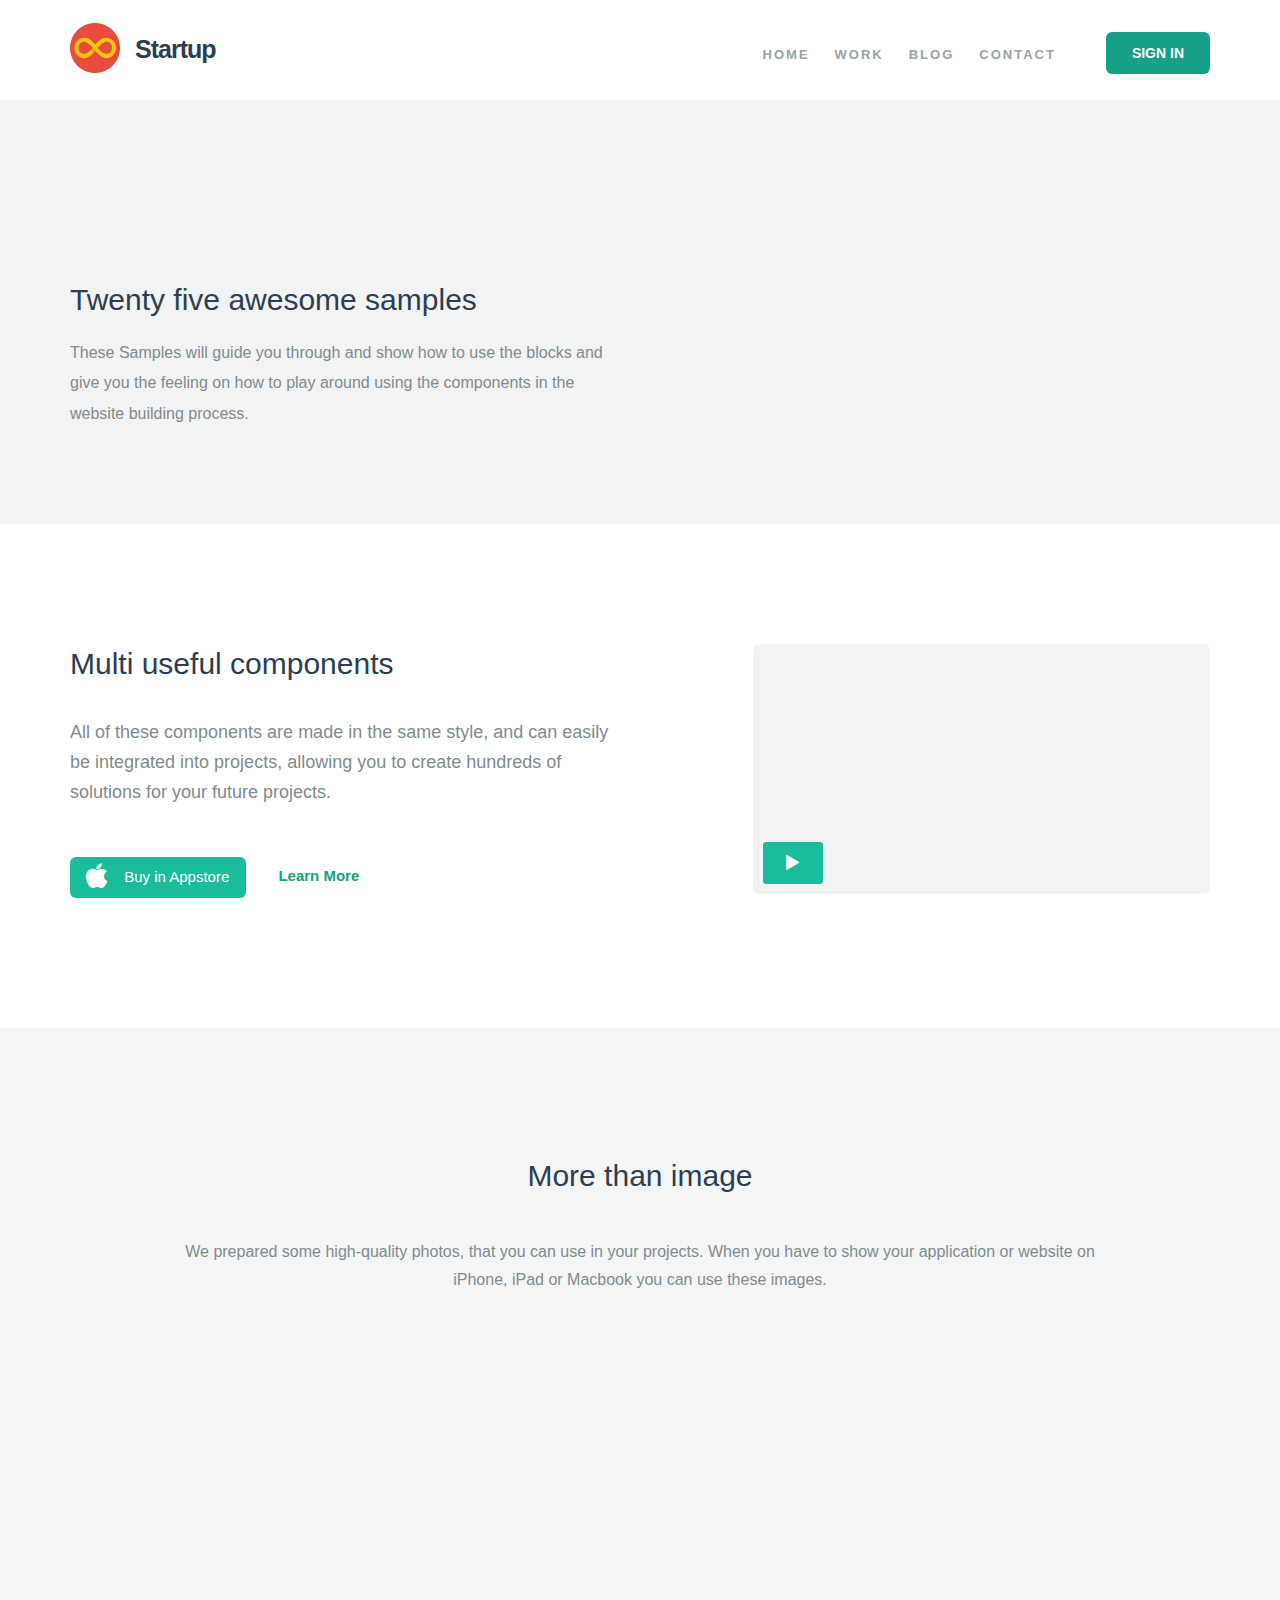
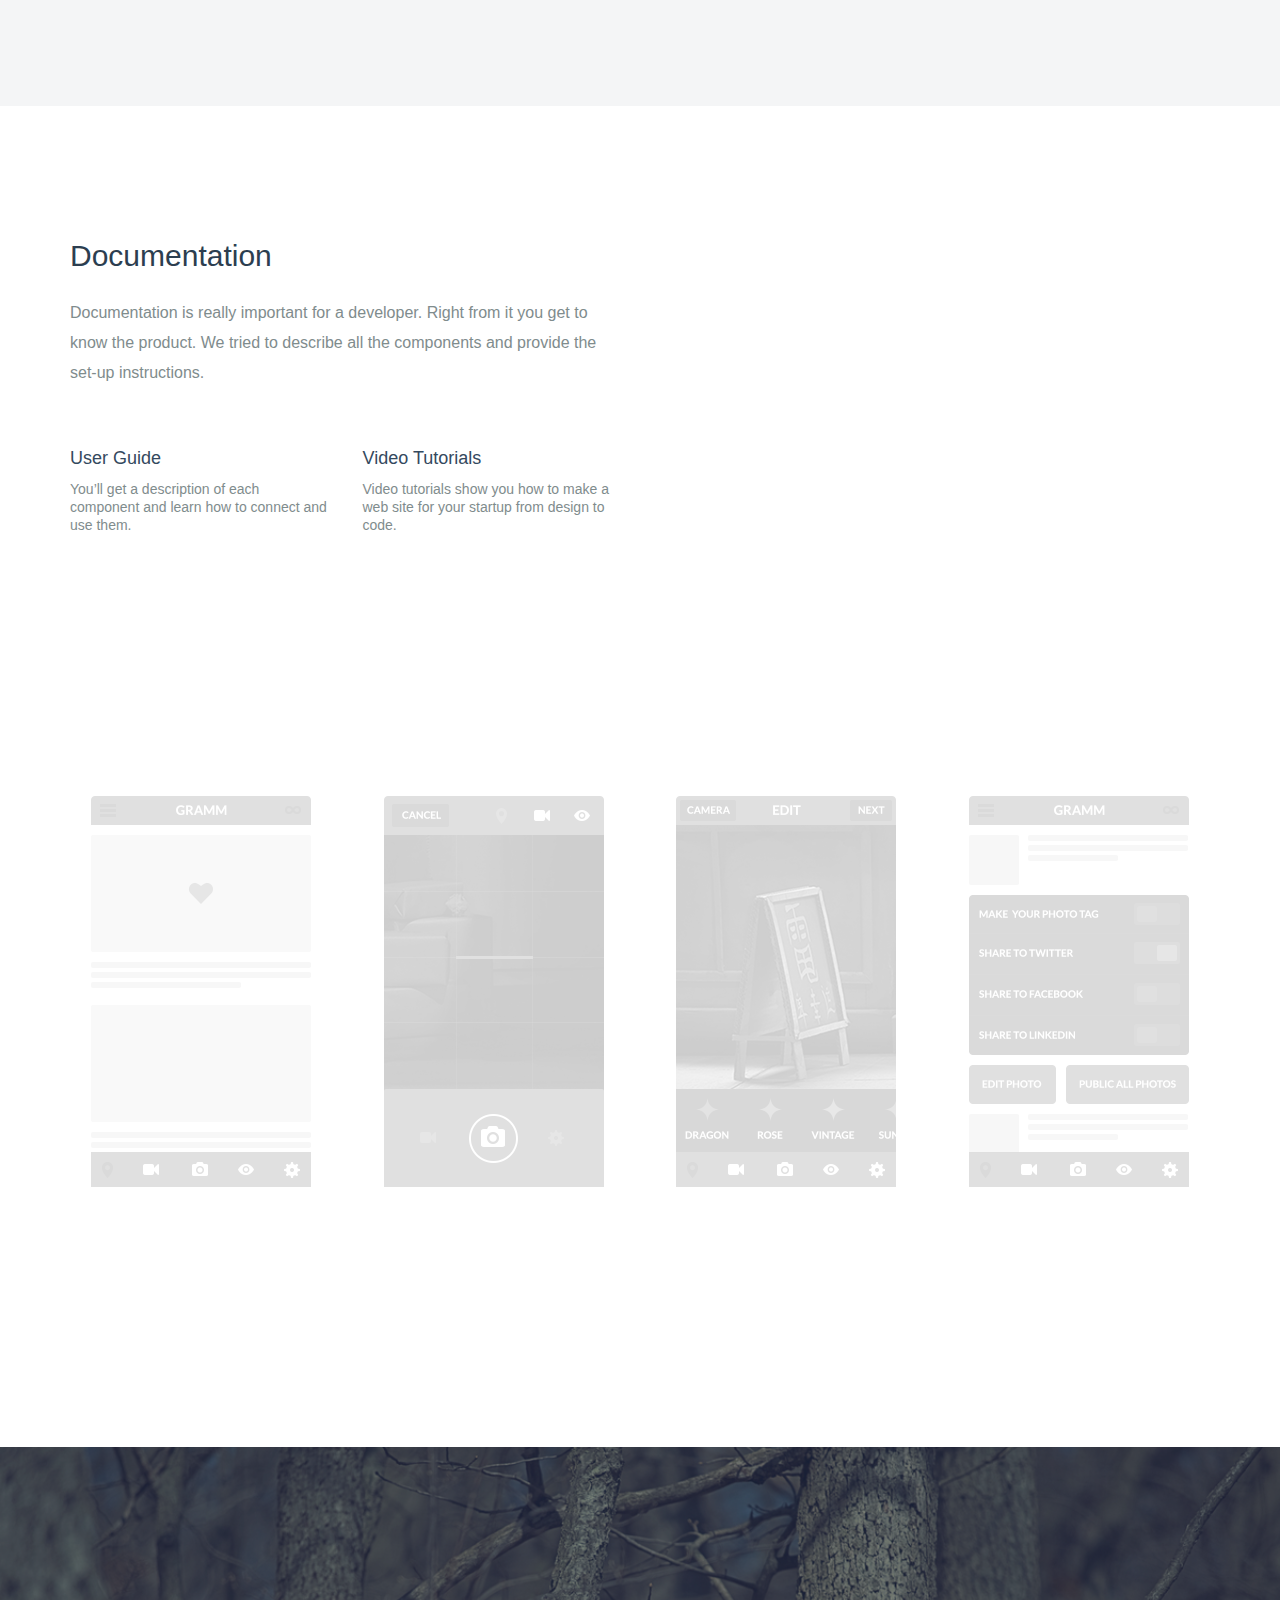
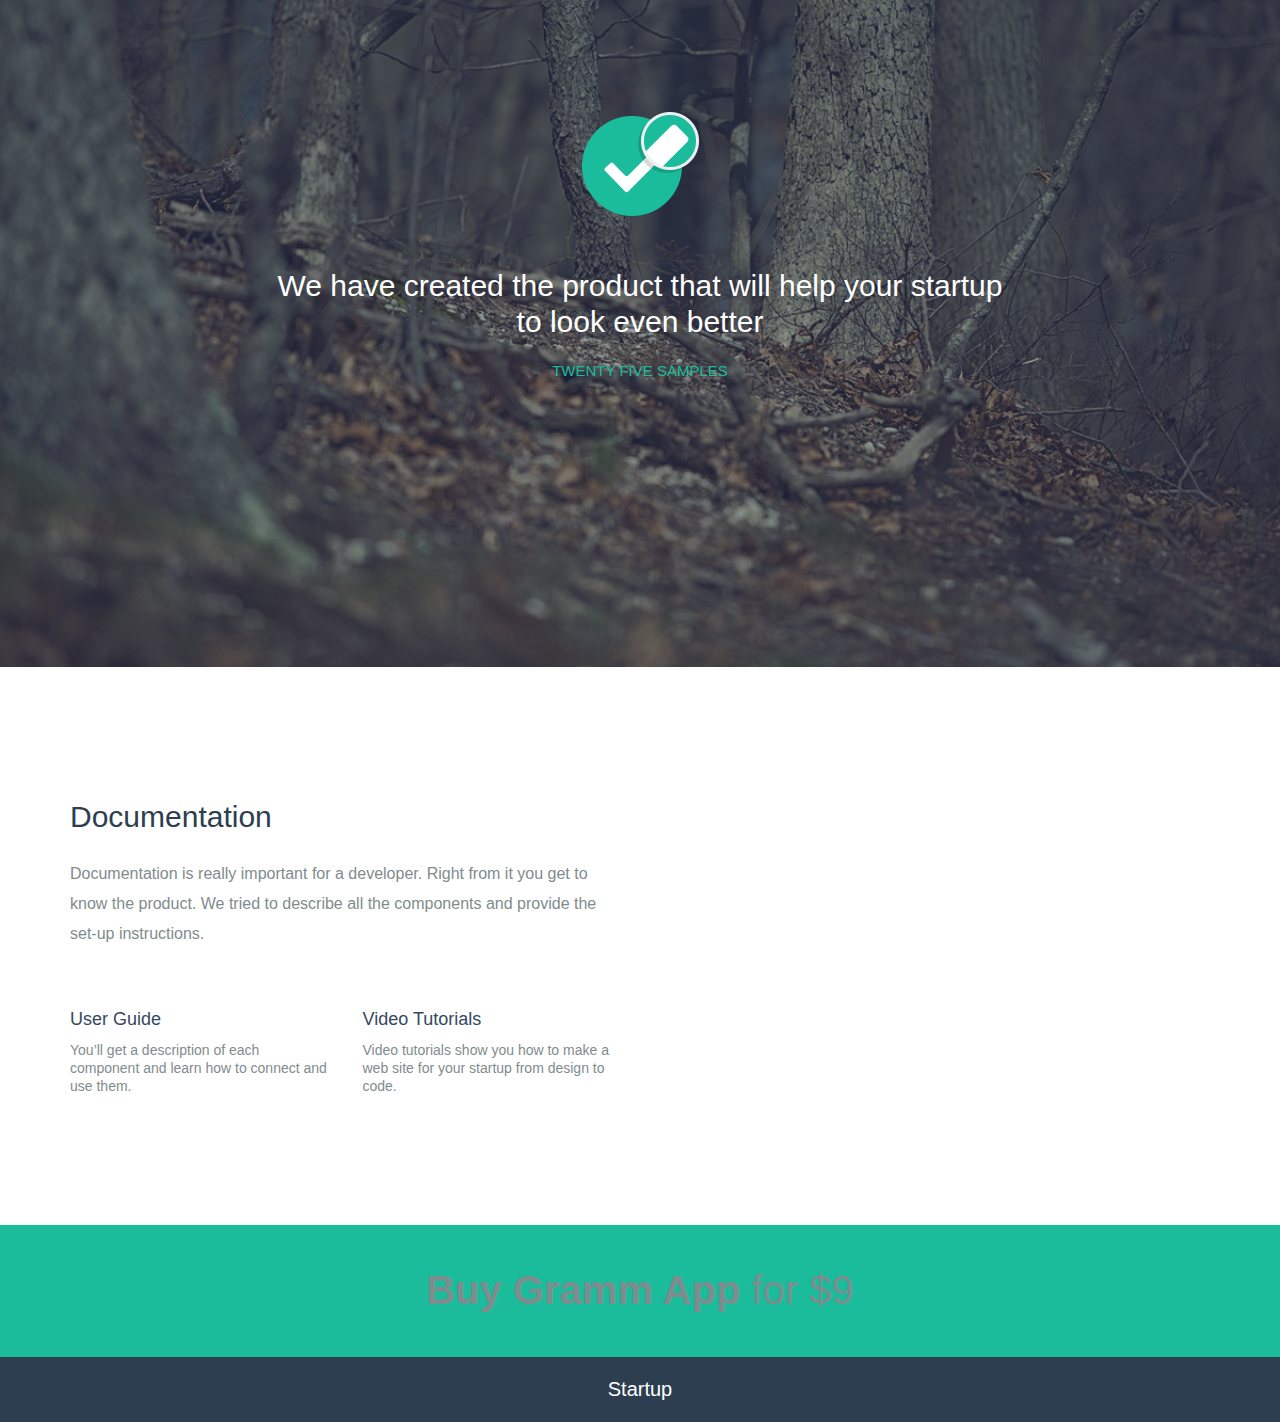
<file: start_up_framework/samples/sample-06/index.html>
<!DOCTYPE html>
<html lang="en">
    <head>
        <meta charset="utf-8">
        <title>Sample 6</title>
        <meta name="apple-mobile-web-app-capable" content="yes" />
        <meta name="viewport" content="width=device-width, initial-scale=1.0, maximum-scale=1.0, user-scalable=no" />
        <meta name="apple-mobile-web-app-status-bar-style" content="black" />
        <link rel="shortcut icon" href="../../flat-ui/images/favicon.ico">
        <link rel="stylesheet" href="../../flat-ui/bootstrap/css/bootstrap.css">
        <link rel="stylesheet" href="../../flat-ui/css/flat-ui.css">
        <!-- Using only with Flat-UI (free)-->
        <link rel="stylesheet" href="../../common-files/css/icon-font.css">
        <!-- end -->
        <link rel="stylesheet" href="css/style.css">
    </head>

    <body>
        <div class="page-wrapper">
            <!-- header-3 -->
            <header class="header-3">
                <div class="container">
                    <div class="row">
                        <nav class="navbar col-sm-12" role="navigation">
                            <div class="navbar-header">
                                <button type="button" class="navbar-toggle"></button>
                                <a class="brand" href="#"><img src="../../common-files/icons/Infinity-Loop@2x.png" width="50" height="50" alt=""> Startup</a>
                            </div>
                            <div class="collapse navbar-collapse pull-right">
                                <ul class="nav pull-left">
                                    <li><a href="#">HOME</a></li>
                                    <li><a href="#">WORK</a></li>
                                    <li><a href="#">BLOG</a></li>
                                    <li><a href="#">CONTACT</a></li>
                                </ul>
                                <form class="navbar-form pull-left">
                                    <a class="btn btn-primary" href="#">SIGN IN</a>
                                </form>
                            </div>
                        </nav>
                    </div>
                </div>
                <div class="header-background"></div>
            </header>
            <section class="header-3-sub">
                <div class="background">&nbsp;</div>
                <div class="container">
                    <div class="row">
                        <div class="col-sm-6">
                            <h3>Twenty five awesome samples</h3>
                            <p>These Samples will guide you through and show how to use the blocks and give you the feeling on how to play around using the components in the website building process.</p>
                        </div>
                    </div>
                </div>
            </section>

            <!-- content-2  -->
            <section class="content-2">
                <div class="container">
                    <div class="row">
                        <div class="col-sm-6">
                            <h3>Multi useful components</h3>
                            <p>
                                All of these components are made in the same style, and can easily be integrated into
                                projects, allowing you to create hundreds of solutions for your future projects.
                            </p>
                            <div class="btns">
                                <a class="btn btn-primary" href="#"><span class="fui-apple"> </span> Buy in Appstore</a>
                                <a href="#" style="margin-left: 30;"><b>Learn More</b></a>
                            </div>
                        </div>
                        <div class="col-sm-5 col-sm-offset-1">
                            <div class="player">
                                <div class="btn btn-primary btn-play fui-play"></div>
                            </div>
                        </div>
                    </div>
                </div>
            </section>

            <!-- content-28  -->
            <section class="content-28 bg-clouds">
                <div class="container">
                    <div class="row">
                        <div class="col-sm-10 col-sm-offset-1">
                            <h3>More than image</h3>
                            <p>We prepared some high-quality photos, that you can use in your projects.
                                When you have to show your application or website on iPhone, iPad or
                                Macbook you can use these images.
                            </p>
                            <img src="../../common-files/img/content/ipad@2x.png" width="780" height="294" alt="">
                        </div>
                    </div>
                </div>
            </section>

            <!-- content-9  -->
            <section class="content-9">
                <div class="container">
                    <div class="row">
                        <div class="col-sm-6">
                            <h3>Documentation</h3>

                            <p>Documentation is really important for a developer. Right from it you get to know the product.
                                We tried to describe all the components and provide the set-up instructions.
                            </p>

                            <div class="row">
                                <div class="col-sm-6 info">
                                    <h6>User Guide</h6>
                                    You’ll get a description of each component and learn how to connect and use them.
                                </div>
                                <div class="col-sm-6 info">
                                    <h6>Video Tutorials</h6>
                                    Video tutorials show you how to make a web site for your startup from design to code.
                                </div>
                            </div>
                        </div>
                        <div class="col-sm-5 col-sm-offset-1 hidden-xs">
                            <img src="../../common-files/icons/browser-iphone@2x.png" width="300" height="300" alt="">
                        </div>
                    </div>
                </div>
            </section>

            <!-- content-30  -->
            <section class="content-30">
                <div class="container">
                    <div class="row features">
                        <div class="col-sm-3 box-1">
                            <div class="description-top">
                                <h6>Easy to use</h6>
                                To get started, you select the desired sample and base the entire website on it.
                                <img src="../../common-files/img/content/arrow-tl@2x.png" width="61" height="97" alt="">
                            </div>
                            <div class="img">
                                <img src="../../common-files/img/content/screen-1-bw@2x.png" width="220" height="391" alt="">
                                <img src="../../common-files/img/content/screen-1@2x.png" width="220" height="391" alt="">
                            </div>
                            <div class="description-bottom">
                                <h6>Variety of designs</h6>
                                Without iconic symbolsreally finish your work - for clearly understand.
                                <img src="../../common-files/img/content/arrow-bl@2x.png" width="97" height="110" alt="">
                            </div>
                        </div>
                        <div class="col-sm-3 box-2">
                            <div class="description-top">
                                <h6>Easy to use</h6>
                                To get started, you select the desired sample and base the entire website on it.
                                <img src="../../common-files/img/content/arrow-tl@2x.png" width="61" height="97" alt="">
                            </div>
                            <div class="img">
                                <img src="../../common-files/img/content/screen-2-bw@2x.png" width="220" height="391" alt="">
                                <img src="../../common-files/img/content/screen-2@2xc-30.png" width="220" height="391" alt="">
                            </div>
                            <div class="description-bottom">
                                <h6>Variety of designs</h6>
                                Responsive web design is a web design approach aimed to provide crafting sites.
                                <img src="../../common-files/img/content/arrow-br@2x.png" width="97" height="110" alt="">
                            </div>
                        </div>
                        <div class="col-sm-3 box-3">
                            <div class="description-top">
                                <h6>Easy to use</h6>
                                To get started, you select the desired sample and base the entire website on it.
                                <img src="../../common-files/img/content/arrow-tr@2x.png" width="61" height="97" alt="">
                            </div>
                            <div class="img">
                                <img src="../../common-files/img/content/screen-3-bw@2x.png" width="220" height="391" alt="">
                                <img src="../../common-files/img/content/screen-3@2x.png" width="220" height="391" alt="">
                            </div>
                            <div class="description-bottom">
                                <h6>Variety of designs</h6>
                                Responsive web design is a web design approach aimed to provide crafting sites.
                                <img src="../../common-files/img/content/arrow-bl@2x.png" width="97" height="110" alt="">
                            </div>
                        </div>
                        <div class="col-sm-3 box-4">
                            <div class="description-top">
                                <h6>Quick Navigation</h6>
                                Without iconic symbolsreally finish your work - for clearly understand.
                                <img src="../../common-files/img/content/arrow-tr@2x.png" width="61" height="97" alt="">
                            </div>
                            <div class="img">
                                <img src="../../common-files/img/content/screen-4-bw@2x.png" width="220" height="391" alt="">
                                <img src="../../common-files/img/content/screen-4@2x.png" width="220" height="391" alt="">
                            </div>
                            <div class="description-bottom">
                                <h6>Variety of designs</h6>
                                Responsive web design is a web design approach aimed to provide crafting sites.
                                <img src="../../common-files/img/content/arrow-br@2x.png" width="97" height="110" alt="">
                            </div>
                        </div>
                    </div>
                </div>
            </section>

            <!-- tpl-6 custom section -->
            <section class="tpl-6-section-1 bg-midnight-blue">
                <div class="tpl-6-mask bg-midnight-blue"></div>
                <div class="container">

                    <img src="img/retina-ready@2x.png" width="117" height="104" alt="">
                    <div class="row">
                        <div class="col-sm-8 col-sm-offset-2">
                            <h3>We have created the product that will help
                            your startup to look even better</h3>
                            <p class="lead">
                                twenty five samples
                            </p>
                        </div>
                    </div>
                </div>
            </section>

            <!-- content-9  -->
            <section class="content-9">
                <div class="container">
                    <div class="row">
                        <div class="col-sm-6">
                            <h3>Documentation</h3>

                            <p>Documentation is really important for a developer. Right from it you get to know the product.
                                We tried to describe all the components and provide the set-up instructions.
                            </p>

                            <div class="row">
                                <div class="col-sm-6 info">
                                    <h6>User Guide</h6>
                                    You’ll get a description of each component and learn how to connect and use them.
                                </div>
                                <div class="col-sm-6 info">
                                    <h6>Video Tutorials</h6>
                                    Video tutorials show you how to make a web site for your startup from design to code.
                                </div>
                            </div>
                        </div>
                        <div class="col-sm-5 col-sm-offset-1 hidden-phone">
                            <img width="300" height="282" alt="" src="img/imac-egg@2x.png">
                        </div>
                    </div>
                </div>
            </section>

            <!-- content-12  -->
            <section class="content-12">
                <a class="wide btn-wide" href="#"><b>Buy Gramm App</b> for $9</a>
            </section>

            <!-- footer-4 -->
            <footer class="footer-4 bg-midnight-blue">
                <div class="container">
                    <a class="brand" href="#">Startup</a>
                </div>
            </footer>
        </div>

        <!-- Placed at the end of the document so the pages load faster -->
        <script src="../../common-files/js/jquery-1.10.2.min.js"></script>
        <script src="../../flat-ui/js/bootstrap.min.js"></script>
        <script src="../../common-files/js/modernizr.custom.js"></script>
        <script src="../../common-files/js/jquery.parallax.min.js"></script>
        <script src="../../common-files/js/startup-kit.js"></script>
        <script src="js/script.js"></script>
    </body>
</html>
</file>
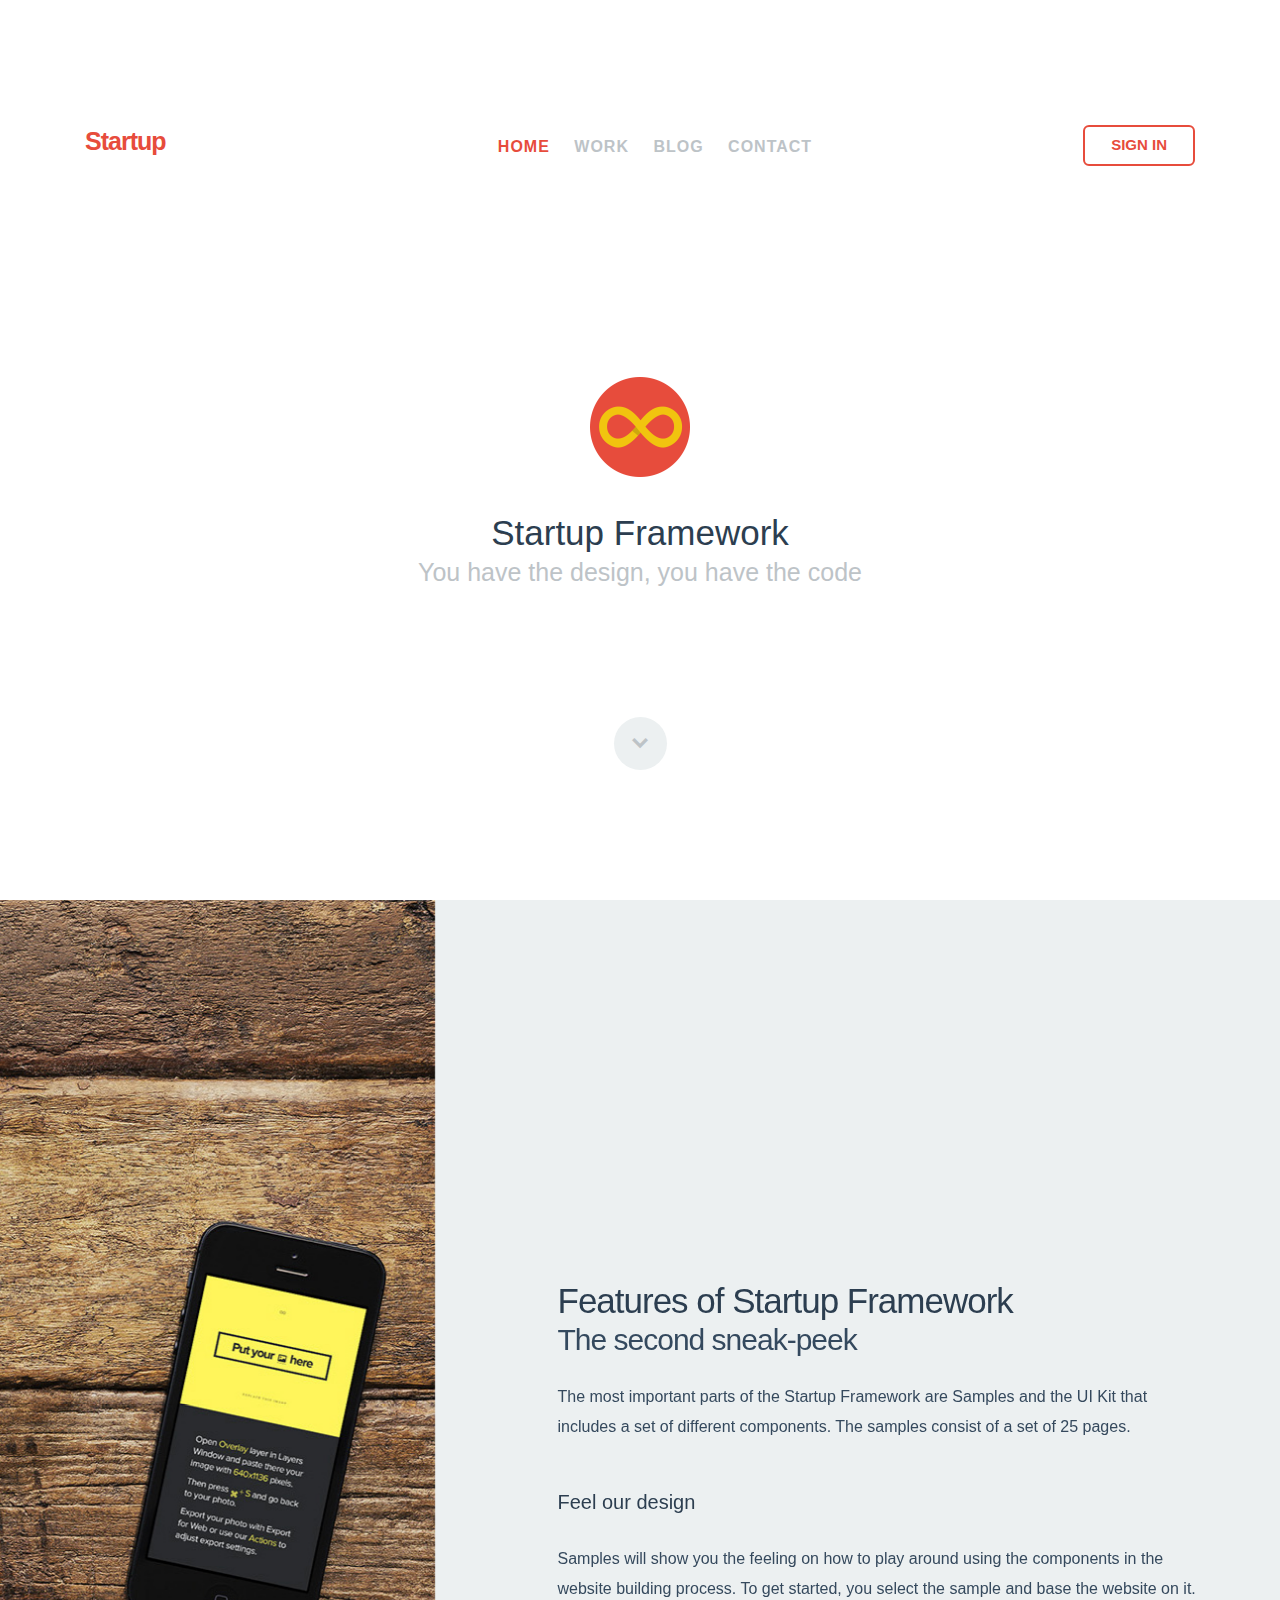
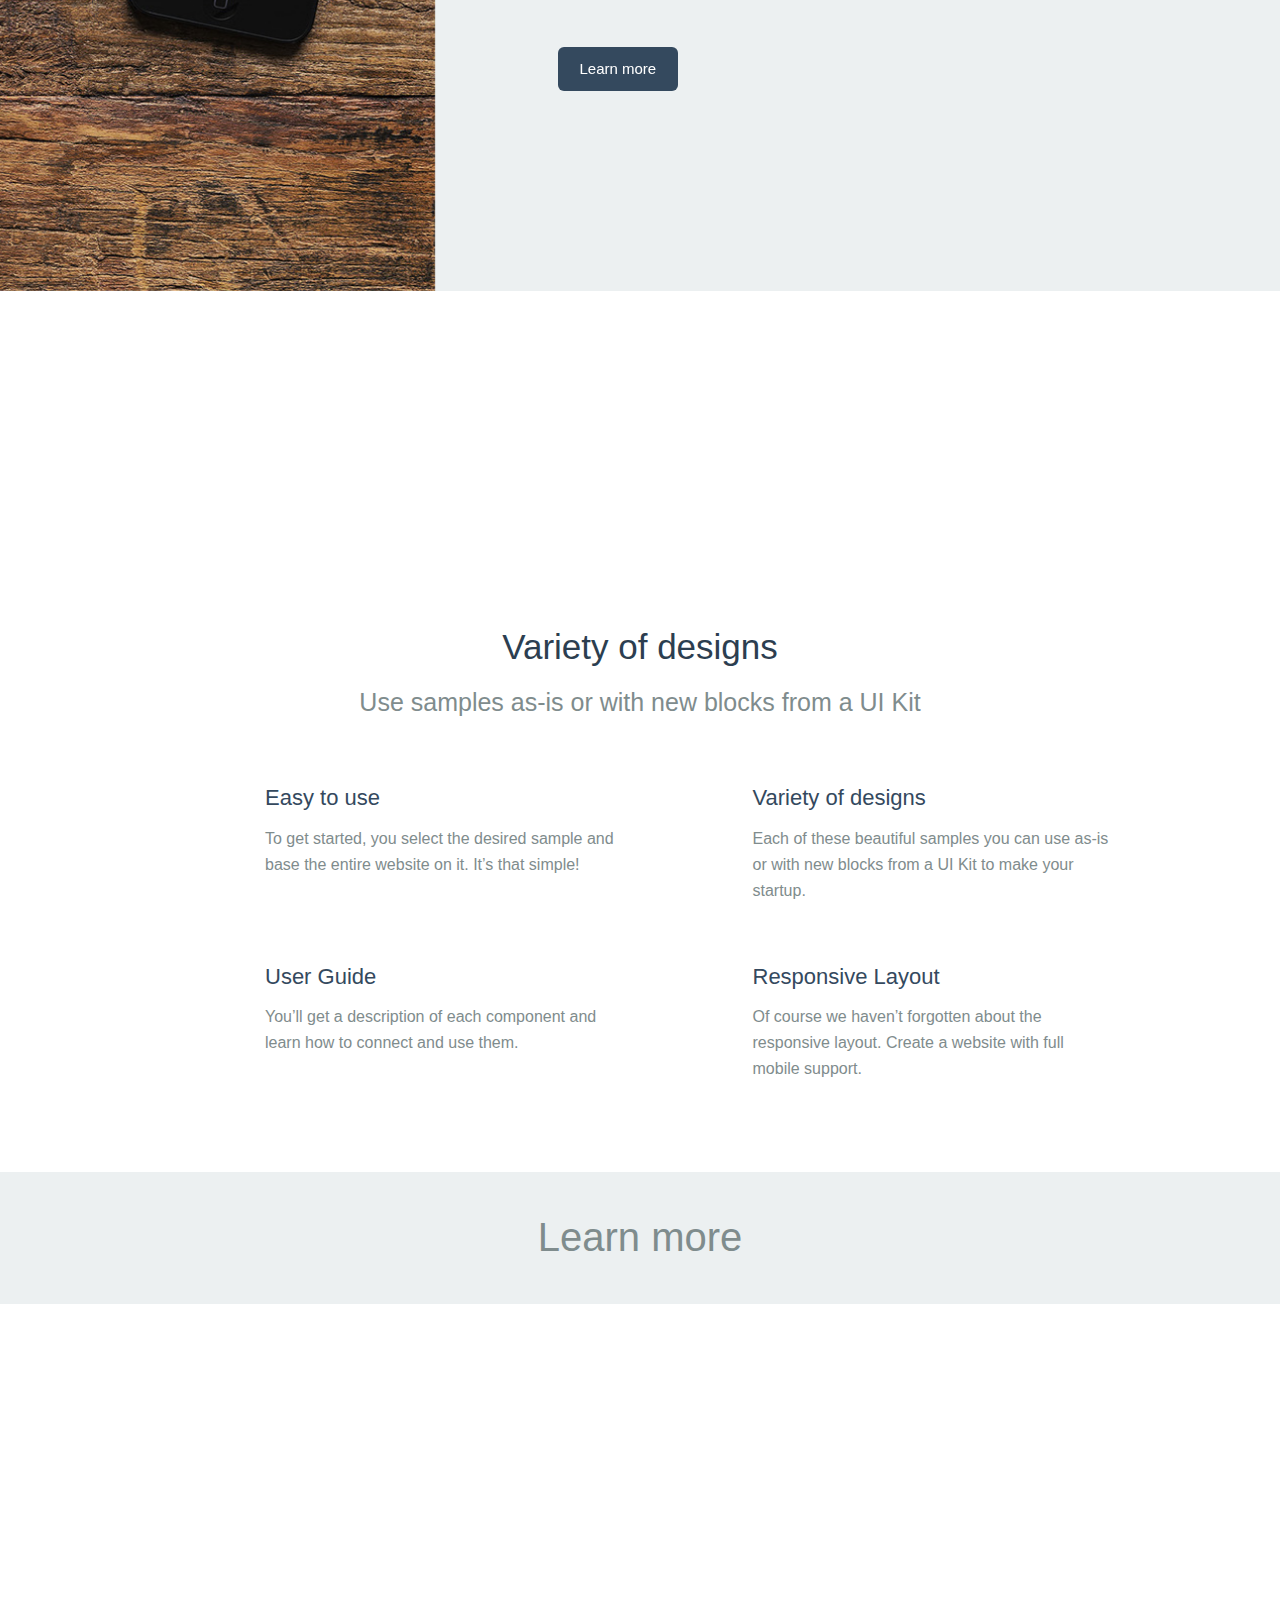
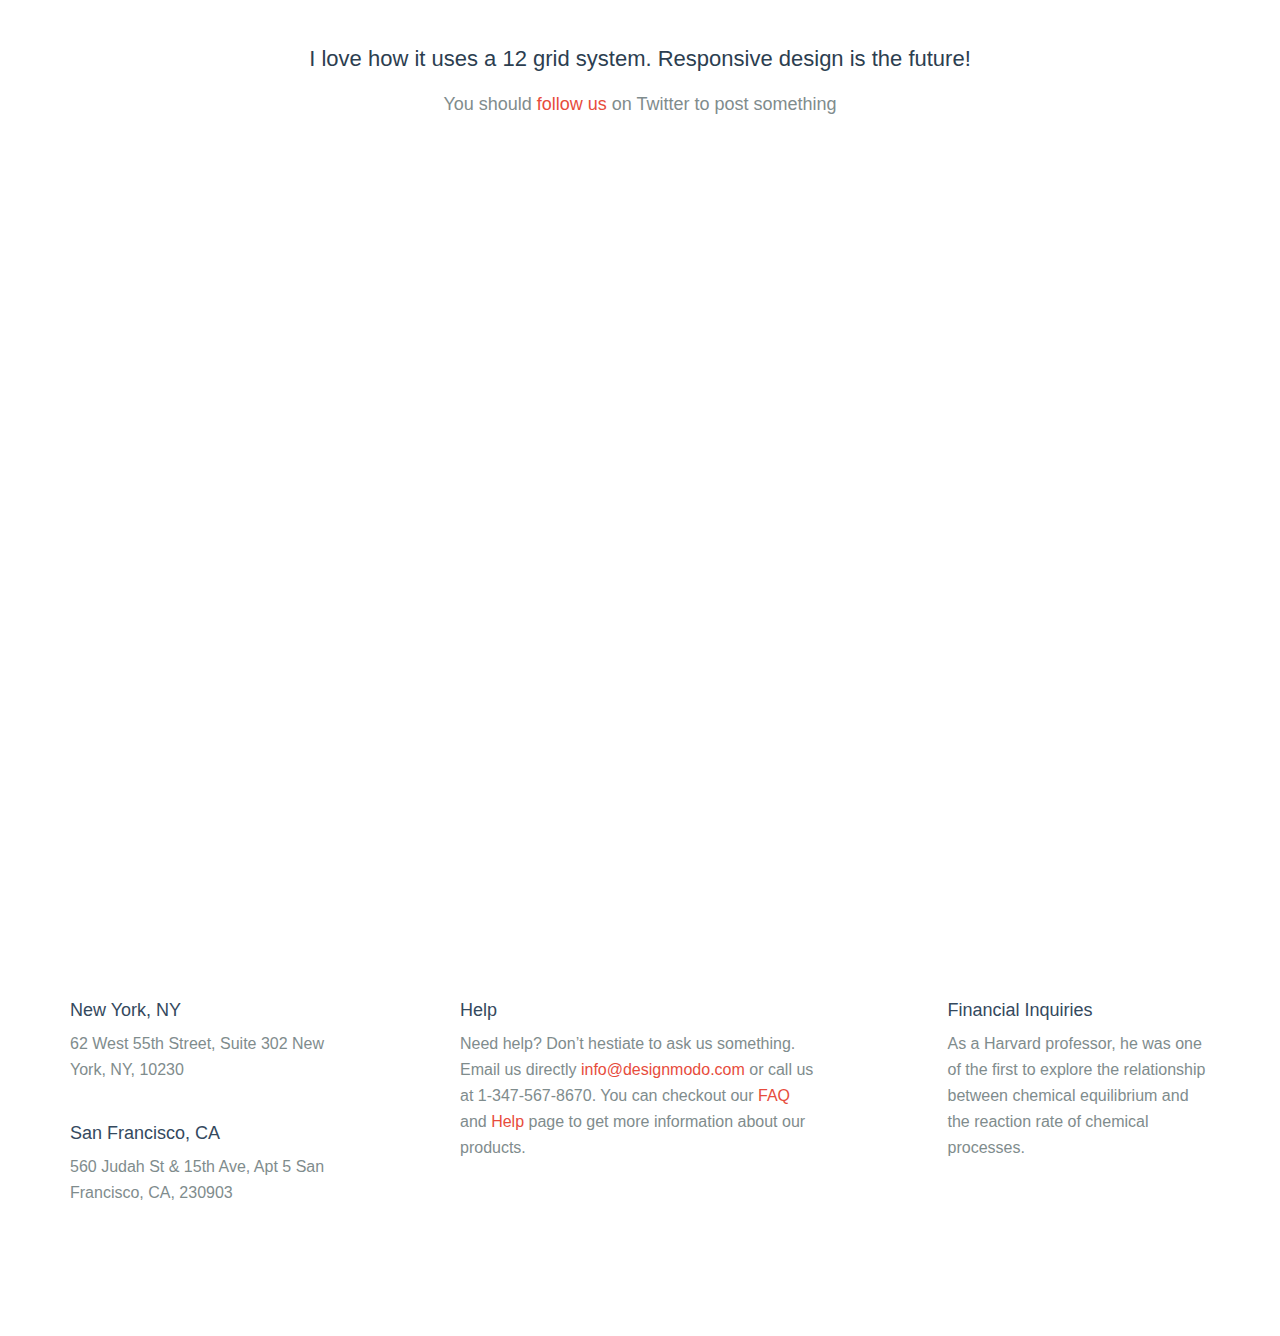
<file: start_up_framework/samples/sample-08/index.html>
<!DOCTYPE html>
<html lang="en">
    <head>
        <meta charset="utf-8">
        <title>Sample 8</title>
        <meta name="apple-mobile-web-app-capable" content="yes" />
        <meta name="viewport" content="width=device-width, initial-scale=1.0, maximum-scale=1.0, user-scalable=no" />
        <meta name="apple-mobile-web-app-status-bar-style" content="black" />
        <link rel="shortcut icon" href="../../flat-ui/images/favicon.ico">
        <link rel="stylesheet" href="../../flat-ui/bootstrap/css/bootstrap.css">
        <link rel="stylesheet" href="../../flat-ui/css/flat-ui.css">
        <!-- Using only with Flat-UI (free)-->
        <link rel="stylesheet" href="../../common-files/css/icon-font.css">
        <!-- end -->
        <link rel="stylesheet" href="css/style.css">
    </head>

    <body>
        <div class="page-wrapper">
            <!-- header-21 -->
            <header class="header-21">
                <div class="container">
                    <div class="navbar col-sm-12">
                        <div class="navbar-header">
                            <button type="button" class="navbar-toggle"></button>
                            <a class="brand" href="#">Startup</a>
                        </div>
                        <div class="collapse navbar-collapse">
                            <ul class="nav">
                                <li class="active">
                                    <a href="#">HOME</a>
                                </li>
                                <li>
                                    <a href="#">WORK</a>
                                </li>
                                <li>
                                    <a href="#">BLOG</a>
                                </li>
                                <li>
                                    <a href="#">CONTACT</a>
                                </li>
                            </ul>
                            <form class="navbar-form pull-right">
                                <a class="btn" href="#">SIGN IN</a>
                            </form>
                        </div>
                    </div>
                </div>
            </header>
            <section class="header-21-sub v-center">
                <div>
                    <div class="background">
                        &nbsp;
                    </div>
                    <div class="container">
                        <h3><img class="hl" src="img/Infinity-Loop@2x.png" width="100" height="100"  alt=""> Startup Framework</h3>
                        <p class="lead">
                            You have the design, you have the code
                        </p>
                    </div>
                </div>
                <a class="control-btn fui-arrow-down" href="#"> </a>
            </section>

            <section class="blog-2">
                <div class="background hidden-phone">
                    <div class="container">
                        <div class="row">
                            <div class="col-sm-4">
                                <div>
                                    <img src="img/img-1.jpg" >
                                </div>
                            </div>
                        </div>
                    </div><!--/.container-->
                </div>

                <div class="container">
                    <div class="row">
                        <div class="col-sm-7 col-sm-offset-5">
                            <h3><img src="img/Infinity-Loop@2x.png" width="100" height="100" alt=""> Features of Startup Framework </h3>
                            <div class="promo">
                                <h4>The second sneak-peek</h4>
                                <p>
                                    The most important parts of the Startup Framework are Samples and the UI Kit that
                                    includes a set of different components. The samples consist of a set of 25 pages.
                                </p>
                            </div>
                            <h6>Feel our design</h6>
                            <p>
                                Samples will show you the feeling on how to play around using the components in the website building process. To get started, you select the sample and base the website on it.
                            </p>
                            <p>
                                <button class="btn btn-inverse">
                                    Learn more
                                </button>
                            </p>
                        </div>
                    </div>
                </div><!--/.container-->
            </section>

            <!-- content-6  -->
            <section class="content-6 v-center">
                <div>
                    <div class="container">
                        <h3><img src="img/Infinity-Loop@2x.png" width="100" height="100" alt=""> Variety of designs </h3>
                        <p class="lead">
                            Use samples as-is or with new blocks from a UI Kit
                        </p>
                        <div class="row features">
                            <div class="col-sm-4 col-sm-offset-2">
                                <h6>Easy to use</h6>
                                <p>
                                    To get started, you select the desired sample and base the entire
                                    website on it. It’s that simple!
                                </p>
                            </div>
                            <div class="col-sm-4 col-sm-offset-1">
                                <h6>Variety of designs</h6>
                                <p>
                                    Each of these beautiful samples you can use as-is or with new blocks from a UI Kit to make your startup.
                                </p>
                            </div>
                        </div>
                        <div class="row features">
                            <div class="col-sm-4 col-sm-offset-2">
                                <h6>User Guide</h6>
                                <p>
                                    You’ll get a description of each component and learn how to connect and use them.
                                </p>
                            </div>
                            <div class="col-sm-4 col-sm-offset-1">
                                <h6>Responsive Layout</h6>
                                <p>
                                    Of course we haven’t forgotten about the responsive layout. Create a website with full mobile support.
                                </p>
                            </div>
                        </div>
                    </div>
                </div>
            </section>

            <!-- content-12  -->
            <section class="content-12">
                <a class="wide btn-wide" href="#">Learn more</a>
            </section>

            <!-- content-17  -->
            <section class="content-17 v-center">
                <div>
                    <div class="container">
                        <h3><img src="img/twitter@2x.png" width="100" height="100" alt=""></h3>
                        <div id="c-17_myCarousel" class="carousel slide">
                            <div class="carousel-inner">
                                <div class="item active">
                                    I love how it uses a 12 grid system. Responsive design is the future!
                                </div>
                                <div class="item">
                                    Responsive design is the future!
                                </div>
                                <div class="item">
                                    Responsive design is the future! I love how it uses a 12 grid system.
                                </div>
                                <div class="item">
                                    I love how it uses a 12 grid system.
                                </div>
                            </div>
                        </div>
                        <p style="margin: 0">
                            You should <a href="#">follow us</a> on Twitter to post something
                        </p>
                    </div>
                </div>
            </section>

            <!-- footer-9 -->
            <section class="footer-9-map">
                <iframe width="100%" height="100%" frameborder="0" scrolling="no" marginheight="0" marginwidth="0" src="https://maps.google.com/?ie=UTF8&amp;t=m&amp;ll=40.714353,-74.005973&amp;spn=0.04554,0.072956&amp;z=12&amp;output=embed"></iframe>
            </section>
            <footer class="footer-9 v-center">
                <div>
                    <div class="container">
                        <div class="row">
                            <div class="col-sm-3">
                                <div class="box box-first">
                                    <h6>New York, NY</h6>
                                    <p>
                                        62 West 55th Street, Suite 302 New York, NY, 10230
                                    </p>
                                </div>
                                <br class="hidden-phone">
                                <div class="box">
                                    <h6>San Francisco, CA</h6>
                                    <p>
                                        560 Judah St &amp; 15th Ave, Apt 5 San Francisco, CA, 230903
                                    </p>
                                </div>
                            </div>
                            <div class="col-sm-4 col-sm-offset-1 box">
                                <h6>Help</h6>
                                <p>
                                    Need help? Don’t hestiate to ask us something. Email us directly <a href="#">info@designmodo.com</a> or call us at 1-347-567-8670.
                                    You can checkout our <a href="#">FAQ</a> and <a href="#">Help</a>
                                    page to get more information about our products.
                                </p>
                            </div>
                            <div class="col-sm-3 col-sm-offset-1 box">
                                <h6>Financial Inquiries</h6>
                                <p style="margin: 0">
                                    As a Harvard professor, he was one of the first to explore the relationship between chemical
                                    equilibrium and the reaction rate of chemical processes.
                                </p>
                            </div>
                        </div>
                    </div>
                </div>
            </footer>
        </div>

        <!-- Placed at the end of the document so the pages load faster -->
        <script src="../../common-files/js/jquery-1.10.2.min.js"></script>
        <script src="../../flat-ui/js/bootstrap.min.js"></script>
        <script src="../../common-files/js/modernizr.custom.js"></script>
        <script src="../../common-files/js/jquery.scrollTo-1.4.3.1-min.js"></script>
        <script src="../../common-files/js/startup-kit.js"></script>
        <script src="js/script.js"></script>
    </body>
</html>
</file>
<file: start_up_framework/flat-ui-pro/docs/assets/css/docs.css>
/*!
 * Flat UI Pro v1.3.2 (http://designmodo.com/flat)
 * Copyright 2013-2014 Designmodo, Inc.
 */

/* Prettyfy Theme */
.prettyprint {
  padding: 15px 21px;
  font-family: Menlo, 'Bitstream Vera Sans Mono', 'DejaVu Sans Mono', Monaco, Consolas, monospace;
  background-color: #f7f7f9;
  border: 2px solid #e1e1e8;
  }
.pln {
  color: #333;
  }
@media screen {
  .str {
    color: #d14;
    }
  .kwd {
    color: #333;
    }
  .com {
    color: #998;
    }
  .typ {
    color: #458;
    }
  .lit {
    color: #458;
    }
  .pun {
    color: #333;
    }
  .opn {
    color: #333;
    }
  .clo {
    color: #333;
    }
  .tag {
    color: navy;
    }
  .atn {
    color: teal;
    }
  .atv {
    color: #d14;
    }
  .dec {
    color: #333;
    }
  .var {
    color: teal;
    }
  .fun {
    color: #900;
    }
  }
@media print, projection {
  .str {
    color: #060;
    }
  .kwd {
    font-weight: bold;
    color: #006;
    }
  .com {
    font-style: italic;
    color: #600;
    }
  .typ {
    font-weight: bold;
    color: #404;
    }
  .lit {
    color: #044;
    }
  .pun,
  .opn,
  .clo {
    color: #440;
    }
  .tag {
    font-weight: bold;
    color: #006;
    }
  .atn {
    color: #404;
    }
  .atv {
    color: #060;
    }
  }
/* Specify class=linenums on a pre to get line numbering */
ol.linenums {
  margin-top: 0;
  margin-bottom: 0;
  }
.docs-example-popovers {
  position: relative;
  margin: -20px -20px 0;
  }
.docs-example-popovers:before,
.docs-example-popovers:after {
  display: table;
  content: " ";
  }
.docs-example-popovers:after {
  clear: both;
  }
.docs-example-popovers .popover {
  position: relative;
  display: block;
  float: left;
  width: 260px;
  margin: 20px;
  }
.demo-headline {
  padding: 40px 0;
  margin-top: 2px;
  margin-bottom: 50px;
  font: 700 118px/1.1 "Helvetica Neue", Helvetica, Arial, sans-serif !important;
  color: #1abc9c;
  text-align: center;
  word-wrap: break-word;
  }
.demo-row {
  width: 940px;
  padding: 0 20px 50px;
  margin: 0 auto;
  }
.demo-row:before,
.demo-row:after {
  display: table;
  content: " ";
  }
.demo-row:after {
  clear: both;
  }
.demo-row .demo-heading-note,
.demo-row .demo-text-note {
  position: absolute;
  bottom: 10px;
  left: 0;
  display: block;
  width: 260px;
  font-size: 13px;
  font-weight: 400;
  line-height: 13px;
  color: #c0c1c2;
  }
.demo-row .demo-text-note {
  top: 10px;
  bottom: auto;
  }
.demo-row.menu-row {
  padding: 50px 20px 10px;
  }
.demo-row.typography-row .demo-content {
  float: none;
  width: auto;
  padding-top: 0;
  margin-left: 20px;
  clear: both;
  }
.demo-row.typography-row .demo-type-example {
  position: relative;
  padding-left: 265px;
  margin-bottom: 40px;
  }
.demo-col {
  float: left;
  width: 270px;
  margin: 0 20px;
  }
.demo-content {
  float: left;
  width: 580px;
  margin-left: 20px;
  }
.demo-content.demo-content-article p {
  margin-bottom: 20px;
  }
.demo-content.demo-content-article ul {
  margin-left: 0;
  list-style-type: none;
  }
.demo-content.demo-content-article li {
  padding: 0 0 5px;
  line-height: 35px;
  }
.demo-content-wide {
  margin: 0 20px;
  clear: both;
  }
.demo-content-wide:before,
.demo-content-wide:after {
  display: table;
  content: " ";
  }
.demo-content-wide:after {
  clear: both;
  }
.demo-title {
  float: left;
  width: 240px;
  margin: -.5em 20px 0;
  font: 700 24.5px/40px "Helvetica Neue", Helvetica, Arial, sans-serif;
  }
.demo-title h1,
.demo-title h2,
.demo-title h3,
.demo-title h4 {
  margin-top: 0;
  font-family: "Helvetica Neue", Helvetica, Arial, sans-serif;
  }
.demo-title h1,
.demo-title h2,
.demo-title h3 {
  line-height: 40px !important;
  }
.demo-title h3 {
  font-size: 24.5px !important;
  }
.demo-title small {
  font-size: 13px;
  font-weight: 400;
  color: #c0c1c2;
  }
.demo-buttons .btn,
.demo-inputs .control-group {
  margin-bottom: 20px;
  }
.demo-navigation .demo-title {
  margin-top: 10px;
  }
.demo-pager {
  margin-top: -10px;
  }
.demo-tooltips {
  width: 40%;
  padding-left: 10px;
  }
.demo-tooltips .tooltip {
  position: relative !important;
  top: -8px !important;
  left: -8px !important;
  }
.demo-tooltips .tooltip-inner {
  width: auto;
  max-width: 100%;
  }
.demo-popovers .popover {
  position: relative;
  display: block;
  width: auto;
  margin: 0 13px 0 -3px;
  }
.demo-social-buttons .btn {
  float: left;
  margin-bottom: 17px;
  clear: left;
  }
.demo-headings {
  margin-bottom: 12px;
  }
.demo-tiles {
  margin-bottom: 46px;
  }
.demo-icons {
  margin-left: -15px;
  font-size: 32px;
  }
.demo-icons > span {
  display: inline-block;
  width: 32px;
  margin: 0 0 32px 35px;
  }
@media (max-width: 480px) {
  .demo-icons > span {
    margin-right: 16px;
    margin-left: 16px;
    }
  }
.demo-icons-tooltip {
  position: absolute;
  bottom: 0;
  left: 100%;
  width: 80px;
  margin-left: 0 !important;
  font-size: 12px;
  color: #c2c8cf;
  }
.demo-inline {
  display: inline-block;
  }
.demo-labels {
  font-size: 19px;
  }
.demo-labels .visible-lg {
  display: inline !important;
  }
@media (max-width: 767px) {
  .demo-labels .visible-lg {
    display: none !important;
    }
  }
.demo-illustrations {
  margin-top: 40px;
  }
.demo-illustrations .demo-content-wide {
  padding-top: 20px;
  margin: 0 0 0 -66px;
  }
.demo-illustrations .demo-content-wide > div {
  float: left;
  width: 100px;
  height: 100px;
  margin: 0 0 80px 87px;
  line-height: 100px;
  text-align: center;
  vertical-align: middle;
  }
.demo-illustrations img {
  display: inline-block;
  max-width: 100px;
  max-height: 100px;
  vertical-align: middle;
  }
.demo-dialog {
  padding: 13px 20px 15px;
  }
.demo-dialog .flat {
  width: 300px;
  }
@media (max-width: 767px) {
  .demo-dialog .flat {
    width: 100%;
    }
  }
.static-modal-backdrop {
  width: 100%;
  padding: 62px 14px;
  margin-bottom: 50px;
  background-color: #243342;
  }
.static-modal-backdrop .modal {
  position: relative;
  top: auto;
  bottom: auto;
  z-index: 1;
  display: block;
  padding-bottom: 20px;
  overflow: hidden;
  }
.static-modal-backdrop .modal-dialog {
  padding: 0;
  }
.components-static-modal .modal {
  position: relative;
  top: auto;
  bottom: auto;
  left: auto;
  z-index: 1;
  display: block;
  overflow: visible;
  }
.components-static-modal .modal-dialog,
.components-static-modal .modal-content {
  width: auto;
  }
.components-static-modal .modal-dialog {
  padding: 0;
  }
.demo-sidebar {
  position: fixed;
  top: 0;
  left: 0;
  z-index: 10000;
  width: 150px;
  height: 100%;
  padding: 0;
  margin: 0;
  overflow: auto;
  font-size: 14px;
  line-height: 1.214;
  list-style-type: none;
  background-color: #f3f4f5;

  -webkit-font-smoothing: subpixel-antialiased;
  }
.demo-sidebar li:first-child a {
  padding-top: 20px;
  }
.demo-sidebar a {
  display: block;
  padding: 7px 20px;
  }
.demo-col .fileinput .input-group .uneditable-input {
  max-width: 370px;
  }
@media (max-width: 767px) {
  .demo-row {
    width: auto;
    padding-right: 0;
    padding-left: 0;
    margin-bottom: 0;
    margin-left: 0;
    }
  .demo-col,
  .demo-content,
  .demo-content-wide,
  .demo-title {
    float: none;
    width: auto;
    padding: 0 !important;
    margin: 0 0 18px !important;
    }
  .demo-headline {
    padding-right: 15px;
    padding-left: 15px;
    font-size: 65px !important;
    text-align: left;
    }
  .demo-inline {
    display: block;
    }
  .demo-navigation .btn-toolbar {
    margin: 0;
    }
  .demo-navigation .pager {
    display: block;
    margin-bottom: 20px;
    margin-left: 0 !important;
    }
  .typography-row .demo-type-example {
    padding-left: 0 !important;
    }
  .typography-row .demo-heading-note,
  .typography-row .demo-text-note {
    position: static !important;
    margin: 0 0 10px;
    }
  .demo-illustrations .demo-content-wide > div {
    margin-left: 67px;
    }
  }
/* Demo video */
.demo-video {
  margin-top: 40px;
  }
@media (max-width: 480px) {
  .demo-illustrations .demo-content-wide > div {
    margin-left: 23px;
    }
  .demo-navigation .mll.pvl {
    padding: 0;
    margin-bottom: 20px;
    margin-left: 0 !important;
    }
  }
</file>
<file: start_up_framework/flat-ui/css/flat-ui.css>
@font-face {
  font-family: 'Lato';
  src: url('../fonts/lato/lato-black.eot');
  src: url('../fonts/lato/lato-black.eot?#iefix') format('embedded-opentype'), url('../fonts/lato/lato-black.woff') format('woff'), url('../fonts/lato/lato-black.ttf') format('truetype'), url('../fonts/lato/lato-black.svg#latoblack') format('svg');
  font-weight: 900;
  font-style: normal;
}
@font-face {
  font-family: 'Lato';
  src: url('../fonts/lato/lato-bold.eot');
  src: url('../fonts/lato/lato-bold.eot?#iefix') format('embedded-opentype'), url('../fonts/lato/lato-bold.woff') format('woff'), url('../fonts/lato/lato-bold.ttf') format('truetype'), url('../fonts/lato/lato-bold.svg#latobold') format('svg');
  font-weight: bold;
  font-style: normal;
}
@font-face {
  font-family: 'Lato';
  src: url('../fonts/lato/lato-bolditalic.eot');
  src: url('../fonts/lato/lato-bolditalic.eot?#iefix') format('embedded-opentype'), url('../fonts/lato/lato-bolditalic.woff') format('woff'), url('../fonts/lato/lato-bolditalic.ttf') format('truetype'), url('../fonts/lato/lato-bolditalic.svg#latobold-italic') format('svg');
  font-weight: bold;
  font-style: italic;
}
@font-face {
  font-family: 'Lato';
  src: url('../fonts/lato/lato-italic.eot');
  src: url('../fonts/lato/lato-italic.eot?#iefix') format('embedded-opentype'), url('../fonts/lato/lato-italic.woff') format('woff'), url('../fonts/lato/lato-italic.ttf') format('truetype'), url('../fonts/lato/lato-italic.svg#latoitalic') format('svg');
  font-weight: normal;
  font-style: italic;
}
@font-face {
  font-family: 'Lato';
  src: url('../fonts/lato/lato-light.eot');
  src: url('../fonts/lato/lato-light.eot?#iefix') format('embedded-opentype'), url('../fonts/lato/lato-light.woff') format('woff'), url('../fonts/lato/lato-light.ttf') format('truetype'), url('../fonts/lato/lato-light.svg#latolight') format('svg');
  font-weight: 300;
  font-style: normal;
}
@font-face {
  font-family: 'Lato';
  src: url('../fonts/lato/lato-regular.eot');
  src: url('../fonts/lato/lato-regular.eot?#iefix') format('embedded-opentype'), url('../fonts/lato/lato-regular.woff') format('woff'), url('../fonts/lato/lato-regular.ttf') format('truetype'), url('../fonts/lato/lato-regular.svg#latoregular') format('svg');
  font-weight: normal;
  font-style: normal;
}
@font-face {
  font-family: "Flat-UI-Icons";
  src: url('../fonts/flat-ui-icons-regular.eot');
  src: url('../fonts/flat-ui-icons-regular.eot?#iefix') format('embedded-opentype'), url('../fonts/flat-ui-icons-regular.woff') format('woff'), url('../fonts/flat-ui-icons-regular.ttf') format('truetype'), url('../fonts/flat-ui-icons-regular.svg#flat-ui-icons-regular') format('svg');
  font-weight: normal;
  font-style: normal;
}
/* Use the following CSS code if you want to use data attributes for inserting your icons */
[data-icon]:before {
  font-family: 'Flat-UI-Icons';
  content: attr(data-icon);
  speak: none;
  font-weight: normal;
  font-variant: normal;
  text-transform: none;
  -webkit-font-smoothing: antialiased;
  -moz-osx-font-smoothing: grayscale;
}
/* Use the following CSS code if you want to have a class per icon */
/*
Instead of a list of all class selectors,
you can use the generic selector below, but it's slower:
[class*="fui-"] {
*/
.fui-arrow-right,
.fui-arrow-left,
.fui-cmd,
.fui-check-inverted,
.fui-heart,
.fui-location,
.fui-plus,
.fui-check,
.fui-cross,
.fui-list,
.fui-new,
.fui-video,
.fui-photo,
.fui-volume,
.fui-time,
.fui-eye,
.fui-chat,
.fui-search,
.fui-user,
.fui-mail,
.fui-lock,
.fui-gear,
.fui-radio-unchecked,
.fui-radio-checked,
.fui-checkbox-unchecked,
.fui-checkbox-checked,
.fui-calendar-solid,
.fui-pause,
.fui-play,
.fui-check-inverted-2 {
  display: inline-block;
  font-family: 'Flat-UI-Icons';
  speak: none;
  font-style: normal;
  font-weight: normal;
  font-variant: normal;
  text-transform: none;
  -webkit-font-smoothing: antialiased;
  -moz-osx-font-smoothing: grayscale;
}
.fui-arrow-right:before {
  content: "\e02c";
}
.fui-arrow-left:before {
  content: "\e02d";
}
.fui-cmd:before {
  content: "\e02f";
}
.fui-check-inverted:before {
  content: "\e006";
}
.fui-heart:before {
  content: "\e007";
}
.fui-location:before {
  content: "\e008";
}
.fui-plus:before {
  content: "\e009";
}
.fui-check:before {
  content: "\e00a";
}
.fui-cross:before {
  content: "\e00b";
}
.fui-list:before {
  content: "\e00c";
}
.fui-new:before {
  content: "\e00d";
}
.fui-video:before {
  content: "\e00e";
}
.fui-photo:before {
  content: "\e00f";
}
.fui-volume:before {
  content: "\e010";
}
.fui-time:before {
  content: "\e011";
}
.fui-eye:before {
  content: "\e012";
}
.fui-chat:before {
  content: "\e013";
}
.fui-search:before {
  content: "\e01c";
}
.fui-user:before {
  content: "\e01d";
}
.fui-mail:before {
  content: "\e01e";
}
.fui-lock:before {
  content: "\e01f";
}
.fui-gear:before {
  content: "\e024";
}
.fui-radio-unchecked:before {
  content: "\e02b";
}
.fui-radio-checked:before {
  content: "\e032";
}
.fui-checkbox-unchecked:before {
  content: "\e033";
}
.fui-checkbox-checked:before {
  content: "\e034";
}
.fui-calendar-solid:before {
  content: "\e022";
}
.fui-pause:before {
  content: "\e03b";
}
.fui-play:before {
  content: "\e03c";
}
.fui-check-inverted-2:before {
  content: "\e000";
}
.dropdown-arrow-inverse {
  border-bottom-color: #34495e !important;
  border-top-color: #34495e !important;
}
body {
  font-family: "Lato", Helvetica, Arial, sans-serif;
  font-size: 18px;
  line-height: 1.72222;
  color: #34495e;
  background-color: #ffffff;
}
a {
  color: #16a085;
  text-decoration: none;
  -webkit-transition: 0.25s;
  transition: 0.25s;
}
a:hover,
a:focus {
  color: #1abc9c;
  text-decoration: none;
}
a:focus {
  outline: none;
}
.img-rounded {
  border-radius: 6px;
}
.img-thumbnail {
  padding: 4px;
  line-height: 1.72222;
  background-color: #ffffff;
  border: 2px solid #bdc3c7;
  border-radius: 6px;
  -webkit-transition: all 0.25s ease-in-out;
  transition: all 0.25s ease-in-out;
  display: inline-block;
  max-width: 100%;
  height: auto;
}
.img-comment {
  font-size: 15px;
  line-height: 1.2;
  font-style: italic;
  margin: 24px 0;
}
h1,
h2,
h3,
h4,
h5,
h6,
.h1,
.h2,
.h3,
.h4,
.h5,
.h6 {
  font-family: inherit;
  font-weight: 700;
  line-height: 1.1;
  color: inherit;
}
h1 small,
h2 small,
h3 small,
h4 small,
h5 small,
h6 small,
.h1 small,
.h2 small,
.h3 small,
.h4 small,
.h5 small,
.h6 small {
  color: #e7e9ec;
}
h1,
h2,
h3 {
  margin-top: 30px;
  margin-bottom: 15px;
}
h4,
h5,
h6 {
  margin-top: 15px;
  margin-bottom: 15px;
}
h6 {
  font-weight: normal;
}
h1,
.h1 {
  font-size: 61px;
}
h2,
.h2 {
  font-size: 53px;
}
h3,
.h3 {
  font-size: 40px;
}
h4,
.h4 {
  font-size: 29px;
}
h5,
.h5 {
  font-size: 28px;
}
h6,
.h6 {
  font-size: 24px;
}
p {
  font-size: 18px;
  line-height: 1.72222;
  margin: 0 0 15px;
}
.lead {
  margin-bottom: 30px;
  font-size: 28px;
  line-height: 1.46428571;
  font-weight: 300;
}
@media (min-width: 768px) {
  .lead {
    font-size: 30.006px;
  }
}
small,
.small {
  font-size: 83%;
  line-height: 2.067;
}
.text-muted {
  color: #bdc3c7;
}
.text-inverse {
  color: #ffffff;
}
.text-primary {
  color: #1abc9c;
}
a.text-primary:hover {
  color: #15967d;
}
.text-warning {
  color: #f1c40f;
}
a.text-warning:hover {
  color: #c19d0c;
}
.text-danger {
  color: #e74c3c;
}
a.text-danger:hover {
  color: #b93d30;
}
.text-success {
  color: #2ecc71;
}
a.text-success:hover {
  color: #25a35a;
}
.text-info {
  color: #3498db;
}
a.text-info:hover {
  color: #2a7aaf;
}
.bg-primary {
  color: #ffffff;
  background-color: #34495e;
}
a.bg-primary:hover {
  background-color: #222f3d;
}
.bg-success {
  background-color: #dff0d8;
}
a.bg-success:hover {
  background-color: #c1e2b3;
}
.bg-info {
  background-color: #d9edf7;
}
a.bg-info:hover {
  background-color: #afd9ee;
}
.bg-warning {
  background-color: #fcf8e3;
}
a.bg-warning:hover {
  background-color: #f7ecb5;
}
.bg-danger {
  background-color: #f2dede;
}
a.bg-danger:hover {
  background-color: #e4b9b9;
}
.page-header {
  padding-bottom: 14px;
  margin: 60px 0 30px;
  border-bottom: 1px solid #e7e9ec;
}
ul,
ol {
  margin-bottom: 15px;
}
dl {
  margin-bottom: 30px;
}
dt,
dd {
  line-height: 1.72222;
}
@media (min-width: 768px) {
  .dl-horizontal dt {
    width: 160px;
  }
  .dl-horizontal dd {
    margin-left: 180px;
  }
}
abbr[title],
abbr[data-original-title] {
  border-bottom: 1px dotted #bdc3c7;
}
blockquote {
  border-left: 3px solid #e7e9ec;
  padding: 0 0 0 16px;
  margin: 0 0 30px;
}
blockquote p {
  font-size: 20px;
  line-height: 1.55;
  font-weight: normal;
  margin-bottom: .4em;
}
blockquote small,
blockquote .small {
  font-size: 18px;
  line-height: 1.72222;
  font-style: italic;
  color: inherit;
}
blockquote small:before,
blockquote .small:before {
  content: "";
}
blockquote.pull-right {
  padding-right: 16px;
  padding-left: 0;
  border-right: 3px solid #e7e9ec;
  border-left: 0;
}
blockquote.pull-right small:after {
  content: "";
}
address {
  margin-bottom: 30px;
  line-height: 1.72222;
}
code,
kbd,
pre,
samp {
  font-family: Monaco, Menlo, Consolas, "Courier New", monospace;
}
code {
  padding: 2px 6px;
  font-size: 85%;
  color: #c7254e;
  background-color: #f9f2f4;
  border-radius: 4px;
}
kbd {
  padding: 2px 6px;
  font-size: 85%;
  color: #ffffff;
  background-color: #34495e;
  border-radius: 4px;
  box-shadow: none;
}
pre {
  padding: 8px;
  margin: 0 0 15px;
  font-size: 13px;
  line-height: 1.72222;
  color: inherit;
  background-color: #ffffff;
  border: 2px solid #e7e9ec;
  border-radius: 6px;
  white-space: pre;
}
.pre-scrollable {
  max-height: 340px;
}
.thumbnail {
  display: block;
  padding: 4px;
  margin-bottom: 5px;
  line-height: 1.72222;
  background-color: #ffffff;
  border: 2px solid #bdc3c7;
  border-radius: 6px;
  -webkit-transition: all 0.25s ease-in-out;
  transition: all 0.25s ease-in-out;
}
.thumbnail > img,
.thumbnail a > img {
  display: block;
  max-width: 100%;
  height: auto;
  margin-left: auto;
  margin-right: auto;
}
a.thumbnail:hover,
a.thumbnail:focus,
a.thumbnail.active {
  border-color: #16a085;
}
.thumbnail .caption {
  padding: 9px;
  color: #34495e;
}
.btn {
  border: none;
  font-size: 15px;
  font-weight: normal;
  line-height: 1.4;
  border-radius: 4px;
  padding: 10px 15px;
  -webkit-font-smoothing: subpixel-antialiased;
  -webkit-transition: border .25s linear, color .25s linear, background-color .25s linear;
  transition: border .25s linear, color .25s linear, background-color .25s linear;
}
.btn:hover,
.btn:focus {
  outline: none;
  color: #ffffff;
}
.btn:active,
.btn.active {
  outline: none;
  -webkit-box-shadow: none;
  box-shadow: none;
}
.btn.disabled,
.btn[disabled],
fieldset[disabled] .btn {
  background-color: #bdc3c7;
  color: rgba(255, 255, 255, 0.75);
  opacity: 0.7;
  filter: alpha(opacity=70);
}
.btn > [class^="fui-"] {
  margin: 0 1px;
  position: relative;
  line-height: 1;
  top: 1px;
}
.btn-xs.btn > [class^="fui-"] {
  font-size: 11px;
  top: 0;
}
.btn-hg.btn > [class^="fui-"] {
  top: 2px;
}
.btn-default {
  color: #ffffff;
  background-color: #bdc3c7;
}
.btn-default:hover,
.btn-default:focus,
.btn-default:active,
.btn-default.active,
.open .dropdown-toggle.btn-default {
  color: #ffffff;
  background-color: #cacfd2;
  border-color: #cacfd2;
}
.btn-default:active,
.btn-default.active,
.open .dropdown-toggle.btn-default {
  background: #a1a6a9;
  border-color: #a1a6a9;
}
.btn-default.disabled,
.btn-default[disabled],
fieldset[disabled] .btn-default,
.btn-default.disabled:hover,
.btn-default[disabled]:hover,
fieldset[disabled] .btn-default:hover,
.btn-default.disabled:focus,
.btn-default[disabled]:focus,
fieldset[disabled] .btn-default:focus,
.btn-default.disabled:active,
.btn-default[disabled]:active,
fieldset[disabled] .btn-default:active,
.btn-default.disabled.active,
.btn-default[disabled].active,
fieldset[disabled] .btn-default.active {
  background-color: #bdc3c7;
  border-color: #bdc3c7;
}
.btn-primary {
  color: #ffffff;
  background-color: #1abc9c;
}
.btn-primary:hover,
.btn-primary:focus,
.btn-primary:active,
.btn-primary.active,
.open .dropdown-toggle.btn-primary {
  color: #ffffff;
  background-color: #48c9b0;
  border-color: #48c9b0;
}
.btn-primary:active,
.btn-primary.active,
.open .dropdown-toggle.btn-primary {
  background: #16a085;
  border-color: #16a085;
}
.btn-primary.disabled,
.btn-primary[disabled],
fieldset[disabled] .btn-primary,
.btn-primary.disabled:hover,
.btn-primary[disabled]:hover,
fieldset[disabled] .btn-primary:hover,
.btn-primary.disabled:focus,
.btn-primary[disabled]:focus,
fieldset[disabled] .btn-primary:focus,
.btn-primary.disabled:active,
.btn-primary[disabled]:active,
fieldset[disabled] .btn-primary:active,
.btn-primary.disabled.active,
.btn-primary[disabled].active,
fieldset[disabled] .btn-primary.active {
  background-color: #1abc9c;
  border-color: #1abc9c;
}
.btn-info {
  color: #ffffff;
  background-color: #3498db;
}
.btn-info:hover,
.btn-info:focus,
.btn-info:active,
.btn-info.active,
.open .dropdown-toggle.btn-info {
  color: #ffffff;
  background-color: #5dade2;
  border-color: #5dade2;
}
.btn-info:active,
.btn-info.active,
.open .dropdown-toggle.btn-info {
  background: #2c81ba;
  border-color: #2c81ba;
}
.btn-info.disabled,
.btn-info[disabled],
fieldset[disabled] .btn-info,
.btn-info.disabled:hover,
.btn-info[disabled]:hover,
fieldset[disabled] .btn-info:hover,
.btn-info.disabled:focus,
.btn-info[disabled]:focus,
fieldset[disabled] .btn-info:focus,
.btn-info.disabled:active,
.btn-info[disabled]:active,
fieldset[disabled] .btn-info:active,
.btn-info.disabled.active,
.btn-info[disabled].active,
fieldset[disabled] .btn-info.active {
  background-color: #3498db;
  border-color: #3498db;
}
.btn-danger {
  color: #ffffff;
  background-color: #e74c3c;
}
.btn-danger:hover,
.btn-danger:focus,
.btn-danger:active,
.btn-danger.active,
.open .dropdown-toggle.btn-danger {
  color: #ffffff;
  background-color: #ec7063;
  border-color: #ec7063;
}
.btn-danger:active,
.btn-danger.active,
.open .dropdown-toggle.btn-danger {
  background: #c44133;
  border-color: #c44133;
}
.btn-danger.disabled,
.btn-danger[disabled],
fieldset[disabled] .btn-danger,
.btn-danger.disabled:hover,
.btn-danger[disabled]:hover,
fieldset[disabled] .btn-danger:hover,
.btn-danger.disabled:focus,
.btn-danger[disabled]:focus,
fieldset[disabled] .btn-danger:focus,
.btn-danger.disabled:active,
.btn-danger[disabled]:active,
fieldset[disabled] .btn-danger:active,
.btn-danger.disabled.active,
.btn-danger[disabled].active,
fieldset[disabled] .btn-danger.active {
  background-color: #e74c3c;
  border-color: #e74c3c;
}
.btn-success {
  color: #ffffff;
  background-color: #2ecc71;
}
.btn-success:hover,
.btn-success:focus,
.btn-success:active,
.btn-success.active,
.open .dropdown-toggle.btn-success {
  color: #ffffff;
  background-color: #58d68d;
  border-color: #58d68d;
}
.btn-success:active,
.btn-success.active,
.open .dropdown-toggle.btn-success {
  background: #27ad60;
  border-color: #27ad60;
}
.btn-success.disabled,
.btn-success[disabled],
fieldset[disabled] .btn-success,
.btn-success.disabled:hover,
.btn-success[disabled]:hover,
fieldset[disabled] .btn-success:hover,
.btn-success.disabled:focus,
.btn-success[disabled]:focus,
fieldset[disabled] .btn-success:focus,
.btn-success.disabled:active,
.btn-success[disabled]:active,
fieldset[disabled] .btn-success:active,
.btn-success.disabled.active,
.btn-success[disabled].active,
fieldset[disabled] .btn-success.active {
  background-color: #2ecc71;
  border-color: #2ecc71;
}
.btn-warning {
  color: #ffffff;
  background-color: #f1c40f;
}
.btn-warning:hover,
.btn-warning:focus,
.btn-warning:active,
.btn-warning.active,
.open .dropdown-toggle.btn-warning {
  color: #ffffff;
  background-color: #f5d313;
  border-color: #f5d313;
}
.btn-warning:active,
.btn-warning.active,
.open .dropdown-toggle.btn-warning {
  background: #cda70d;
  border-color: #cda70d;
}
.btn-warning.disabled,
.btn-warning[disabled],
fieldset[disabled] .btn-warning,
.btn-warning.disabled:hover,
.btn-warning[disabled]:hover,
fieldset[disabled] .btn-warning:hover,
.btn-warning.disabled:focus,
.btn-warning[disabled]:focus,
fieldset[disabled] .btn-warning:focus,
.btn-warning.disabled:active,
.btn-warning[disabled]:active,
fieldset[disabled] .btn-warning:active,
.btn-warning.disabled.active,
.btn-warning[disabled].active,
fieldset[disabled] .btn-warning.active {
  background-color: #f1c40f;
  border-color: #f1c40f;
}
.btn-inverse {
  color: #ffffff;
  background-color: #34495e;
}
.btn-inverse:hover,
.btn-inverse:focus,
.btn-inverse:active,
.btn-inverse.active,
.open .dropdown-toggle.btn-inverse {
  color: #ffffff;
  background-color: #415b76;
  border-color: #415b76;
}
.btn-inverse:active,
.btn-inverse.active,
.open .dropdown-toggle.btn-inverse {
  background: #2c3e50;
  border-color: #2c3e50;
}
.btn-inverse.disabled,
.btn-inverse[disabled],
fieldset[disabled] .btn-inverse,
.btn-inverse.disabled:hover,
.btn-inverse[disabled]:hover,
fieldset[disabled] .btn-inverse:hover,
.btn-inverse.disabled:focus,
.btn-inverse[disabled]:focus,
fieldset[disabled] .btn-inverse:focus,
.btn-inverse.disabled:active,
.btn-inverse[disabled]:active,
fieldset[disabled] .btn-inverse:active,
.btn-inverse.disabled.active,
.btn-inverse[disabled].active,
fieldset[disabled] .btn-inverse.active {
  background-color: #34495e;
  border-color: #34495e;
}
.btn-embossed {
  -webkit-box-shadow: inset 0 -2px 0 rgba(0, 0, 0, 0.15);
  box-shadow: inset 0 -2px 0 rgba(0, 0, 0, 0.15);
}
.btn-embossed.active,
.btn-embossed:active {
  -webkit-box-shadow: inset 0 2px 0 rgba(0, 0, 0, 0.15);
  box-shadow: inset 0 2px 0 rgba(0, 0, 0, 0.15);
}
.btn-wide {
  min-width: 140px;
  padding-left: 30px;
  padding-right: 30px;
}
.btn-link {
  color: #16a085;
}
.btn-link:hover,
.btn-link:focus {
  color: #1abc9c;
  text-decoration: underline;
  background-color: transparent;
}
.btn-link[disabled]:hover,
fieldset[disabled] .btn-link:hover,
.btn-link[disabled]:focus,
fieldset[disabled] .btn-link:focus {
  color: #bdc3c7;
  text-decoration: none;
}
.btn-hg {
  padding: 13px 20px;
  font-size: 22px;
  line-height: 1.227;
  border-radius: 6px;
}
.btn-lg {
  padding: 10px 19px;
  font-size: 17px;
  line-height: 1.471;
  border-radius: 6px;
}
.btn-sm {
  padding: 9px 13px;
  font-size: 13px;
  line-height: 1.385;
  border-radius: 4px;
}
.btn-xs {
  padding: 6px 9px;
  font-size: 12px;
  line-height: 1.083;
  border-radius: 3px;
}
.btn-tip {
  font-weight: 300;
  padding-left: 10px;
  font-size: 92%;
}
.btn-block {
  white-space: normal;
}
.btn-default .caret {
  border-top-color: #ffffff;
}
.btn-primary .caret,
.btn-success .caret,
.btn-warning .caret,
.btn-danger .caret,
.btn-info .caret {
  border-top-color: #ffffff;
}
.dropup .btn-default .caret {
  border-bottom-color: #ffffff;
}
.dropup .btn-primary .caret,
.dropup .btn-success .caret,
.dropup .btn-warning .caret,
.dropup .btn-danger .caret,
.dropup .btn-info .caret {
  border-bottom-color: #ffffff;
}
.btn-group-xs > .btn {
  padding: 6px 9px;
  font-size: 12px;
  line-height: 1.083;
  border-radius: 3px;
}
.btn-group-sm > .btn {
  padding: 9px 13px;
  font-size: 13px;
  line-height: 1.385;
  border-radius: 4px;
}
.btn-group-lg > .btn {
  padding: 10px 19px;
  font-size: 17px;
  line-height: 1.471;
  border-radius: 6px;
}
.btn-group-gh > .btn {
  padding: 13px 20px;
  font-size: 22px;
  line-height: 1.227;
  border-radius: 6px;
}
.btn-group > .btn + .btn {
  margin-left: 0;
}
.btn-group > .btn + .dropdown-toggle {
  border-left: 2px solid rgba(52, 73, 94, 0.15);
  padding-left: 12px;
  padding-right: 12px;
}
.btn-group > .btn + .dropdown-toggle .caret {
  margin-left: 3px;
  margin-right: 3px;
}
.btn-group > .btn.btn-gh + .dropdown-toggle .caret {
  margin-left: 7px;
  margin-right: 7px;
}
.btn-group > .btn.btn-sm + .dropdown-toggle .caret {
  margin-left: 0;
  margin-right: 0;
}
.dropdown-toggle .caret {
  margin-left: 8px;
}
.btn-group > .btn,
.btn-group > .dropdown-menu,
.btn-group > .popover {
  font-weight: 400;
}
.btn-group:focus .dropdown-toggle {
  outline: none;
  -webkit-transition: 0.25s;
  transition: 0.25s;
}
.btn-group.open .dropdown-toggle {
  color: rgba(255, 255, 255, 0.75);
  -webkit-box-shadow: none;
  box-shadow: none;
}
.btn-toolbar .btn.active {
  color: #ffffff;
}
.btn-toolbar .btn > [class^="fui-"] {
  font-size: 16px;
  margin: 0 1px;
}
.caret {
  border-width: 8px 6px;
  border-bottom-color: #34495e;
  border-top-color: #34495e;
  border-style: solid;
  border-bottom-style: none;
  -webkit-transition: 0.25s;
  transition: 0.25s;
  -webkit-transform: scale(1.001, );
  -ms-transform: scale(1.001, );
  transform: scale(1.001, );
}
.dropup .caret,
.dropup .btn-lg .caret,
.navbar-fixed-bottom .dropdown .caret {
  border-bottom-width: 8px;
}
.btn-lg .caret {
  border-top-width: 8px;
  border-right-width: 6px;
  border-left-width: 6px;
}
.select {
  display: inline-block;
  margin-bottom: 10px;
}
[class*="span"] > .select[class*="span"] {
  margin-left: 0;
}
.select[class*="span"] .btn {
  width: 100%;
}
.select.select-block {
  display: block;
  float: none;
  margin-left: 0;
  width: auto;
}
.select.select-block:before,
.select.select-block:after {
  content: " ";
  /* 1 */

  display: table;
  /* 2 */

}
.select.select-block:after {
  clear: both;
}
.select.select-block .btn {
  width: 100%;
}
.select.select-block .dropdown-menu {
  width: 100%;
}
.select .btn {
  width: 220px;
}
.select .btn.btn-hg .filter-option {
  left: 20px;
  right: 40px;
  top: 13px;
}
.select .btn.btn-hg .caret {
  right: 20px;
}
.select .btn.btn-lg .filter-option {
  left: 18px;
  right: 38px;
}
.select .btn.btn-sm .filter-option {
  left: 13px;
  right: 33px;
}
.select .btn.btn-sm .caret {
  right: 13px;
}
.select .btn.btn-xs .filter-option {
  left: 13px;
  right: 33px;
  top: 5px;
}
.select .btn.btn-xs .caret {
  right: 13px;
}
.select .btn .filter-option {
  height: 26px;
  left: 13px;
  overflow: hidden;
  position: absolute;
  right: 33px;
  text-align: left;
  top: 10px;
}
.select .btn .caret {
  position: absolute;
  right: 16px;
  top: 50%;
  margin-top: -3px;
}
.select .btn .dropdown-toggle {
  border-radius: 6px;
}
.select .btn .dropdown-menu {
  min-width: 100%;
}
.select .btn .dropdown-menu dt {
  cursor: default;
  display: block;
  padding: 3px 20px;
}
.select .btn .dropdown-menu li:not(.disabled) > a:hover small {
  color: rgba(255, 255, 255, 0.004);
}
.select .btn .dropdown-menu li > a {
  min-height: 20px;
}
.select .btn .dropdown-menu li > a.opt {
  padding-left: 35px;
}
.select .btn .dropdown-menu li small {
  padding-left: .5em;
}
.select .btn .dropdown-menu li > dt small {
  font-weight: normal;
}
.select .btn > .disabled,
.select .btn .dropdown-menu li.disabled > a {
  cursor: default;
}
.select .caret {
  border-bottom-color: #ffffff;
  border-top-color: #ffffff;
}
legend {
  display: block;
  width: 100%;
  padding: 0;
  margin-bottom: 15px;
  font-size: 24px;
  line-height: inherit;
  color: inherit;
  border-bottom: none;
}
textarea {
  font-size: 20px;
  line-height: 24px;
  padding: 5px 11px;
}
input[type="search"] {
  -webkit-appearance: none !important;
}
label {
  font-weight: normal;
  font-size: 15px;
  line-height: 2.4;
}
.form-control:-moz-placeholder {
  color: #b2bcc5;
}
.form-control::-moz-placeholder {
  color: #b2bcc5;
  opacity: 1;
}
.form-control:-ms-input-placeholder {
  color: #b2bcc5;
}
.form-control::-webkit-input-placeholder {
  color: #b2bcc5;
}
.form-control.placeholder {
  color: #b2bcc5;
}
.form-control {
  border: 2px solid #bdc3c7;
  color: #34495e;
  font-family: "Lato", Helvetica, Arial, sans-serif;
  font-size: 15px;
  line-height: 1.467;
  padding: 8px 12px;
  height: 42px;
  -webkit-appearance: none;
  border-radius: 6px;
  -webkit-box-shadow: none;
  box-shadow: none;
  -webkit-transition: border .25s linear, color .25s linear, background-color .25s linear;
  transition: border .25s linear, color .25s linear, background-color .25s linear;
}
.form-group.focus .form-control,
.form-control:focus {
  border-color: #1abc9c;
  outline: 0;
  -webkit-box-shadow: none;
  box-shadow: none;
}
.form-control[disabled],
.form-control[readonly],
fieldset[disabled] .form-control {
  background-color: #f4f6f6;
  border-color: #d5dbdb;
  color: #d5dbdb;
  cursor: default;
  opacity: 0.7;
  filter: alpha(opacity=70);
}
.form-control.flat {
  border-color: transparent;
}
.form-control.flat:hover {
  border-color: #bdc3c7;
}
.form-control.flat:focus {
  border-color: #1abc9c;
}
.input-sm {
  height: 35px;
  padding: 6px 10px;
  font-size: 13px;
  line-height: 1.462;
  border-radius: 6px;
}
select.input-sm {
  height: 35px;
  line-height: 35px;
}
textarea.input-sm,
select[multiple].input-sm {
  height: auto;
}
.input-lg {
  height: 45px;
  padding: 10px 15px;
  font-size: 17px;
  line-height: 1.235;
  border-radius: 6px;
}
select.input-lg {
  height: 45px;
  line-height: 45px;
}
textarea.input-lg,
select[multiple].input-lg {
  height: auto;
}
.input-hg {
  height: 53px;
  padding: 10px 16px;
  font-size: 22px;
  line-height: 1.318;
  border-radius: 6px;
}
select.input-hg {
  height: 53px;
  line-height: 53px;
}
textarea.input-hg,
select[multiple].input-hg {
  height: auto;
}
.has-warning .help-block,
.has-warning .control-label,
.has-warning .radio,
.has-warning .checkbox,
.has-warning .radio-inline,
.has-warning .checkbox-inline {
  color: #f1c40f;
}
.has-warning .form-control {
  color: #f1c40f;
  border-color: #f1c40f;
  -webkit-box-shadow: none;
  box-shadow: none;
}
.has-warning .form-control:-moz-placeholder {
  color: #f1c40f;
}
.has-warning .form-control::-moz-placeholder {
  color: #f1c40f;
  opacity: 1;
}
.has-warning .form-control:-ms-input-placeholder {
  color: #f1c40f;
}
.has-warning .form-control::-webkit-input-placeholder {
  color: #f1c40f;
}
.has-warning .form-control.placeholder {
  color: #f1c40f;
}
.has-warning .form-control:focus {
  border-color: #f1c40f;
  -webkit-box-shadow: none;
  box-shadow: none;
}
.has-warning .input-group-addon {
  color: #f1c40f;
  border-color: #f1c40f;
  background-color: #ffffff;
}
.has-error .help-block,
.has-error .control-label,
.has-error .radio,
.has-error .checkbox,
.has-error .radio-inline,
.has-error .checkbox-inline {
  color: #e74c3c;
}
.has-error .form-control {
  color: #e74c3c;
  border-color: #e74c3c;
  -webkit-box-shadow: none;
  box-shadow: none;
}
.has-error .form-control:-moz-placeholder {
  color: #e74c3c;
}
.has-error .form-control::-moz-placeholder {
  color: #e74c3c;
  opacity: 1;
}
.has-error .form-control:-ms-input-placeholder {
  color: #e74c3c;
}
.has-error .form-control::-webkit-input-placeholder {
  color: #e74c3c;
}
.has-error .form-control.placeholder {
  color: #e74c3c;
}
.has-error .form-control:focus {
  border-color: #e74c3c;
  -webkit-box-shadow: none;
  box-shadow: none;
}
.has-error .input-group-addon {
  color: #e74c3c;
  border-color: #e74c3c;
  background-color: #ffffff;
}
.has-success .help-block,
.has-success .control-label,
.has-success .radio,
.has-success .checkbox,
.has-success .radio-inline,
.has-success .checkbox-inline {
  color: #2ecc71;
}
.has-success .form-control {
  color: #2ecc71;
  border-color: #2ecc71;
  -webkit-box-shadow: none;
  box-shadow: none;
}
.has-success .form-control:-moz-placeholder {
  color: #2ecc71;
}
.has-success .form-control::-moz-placeholder {
  color: #2ecc71;
  opacity: 1;
}
.has-success .form-control:-ms-input-placeholder {
  color: #2ecc71;
}
.has-success .form-control::-webkit-input-placeholder {
  color: #2ecc71;
}
.has-success .form-control.placeholder {
  color: #2ecc71;
}
.has-success .form-control:focus {
  border-color: #2ecc71;
  -webkit-box-shadow: none;
  box-shadow: none;
}
.has-success .input-group-addon {
  color: #2ecc71;
  border-color: #2ecc71;
  background-color: #ffffff;
}
.help-block {
  font-size: 15px;
  margin-bottom: 5px;
  color: inherit;
}
.form-group {
  position: relative;
  margin-bottom: 20px;
}
.form-horizontal .control-label,
.form-horizontal .radio,
.form-horizontal .checkbox,
.form-horizontal .radio-inline,
.form-horizontal .checkbox-inline {
  margin-top: 0;
  margin-bottom: 0;
  padding-top: 6px;
}
.form-horizontal .form-group {
  margin-left: -15px;
  margin-right: -15px;
}
.form-horizontal .form-group:before,
.form-horizontal .form-group:after {
  content: " ";
  /* 1 */

  display: table;
  /* 2 */

}
.form-horizontal .form-group:after {
  clear: both;
}
.form-horizontal .form-control-static {
  padding-top: 6px;
}
.form-group {
  position: relative;
}
.form-control + .input-icon {
  position: absolute;
  top: 2px;
  right: 2px;
  line-height: 37px;
  vertical-align: middle;
  font-size: 20px;
  color: #b2bcc5;
  background-color: #ffffff;
  padding: 0 12px 0 0;
  border-radius: 6px;
}
.input-hg + .input-icon {
  line-height: 49px;
  padding: 0 16px 0 0;
}
.input-lg + .input-icon {
  line-height: 41px;
  padding: 0 15px 0 0;
}
.input-sm + .input-icon {
  font-size: 18px;
  line-height: 30px;
  padding: 0 10px 0 0;
}
.has-success .input-icon {
  color: #2ecc71;
}
.has-warning .input-icon {
  color: #f1c40f;
}
.has-error .input-icon {
  color: #e74c3c;
}
.form-control[disabled] + .input-icon,
.form-control[readonly] + .input-icon,
fieldset[disabled] .form-control + .input-icon,
.form-control.disabled + .input-icon {
  color: #d5dbdb;
  background-color: transparent;
  opacity: 0.7;
  filter: alpha(opacity=70);
}
.input-group-hg > .form-control,
.input-group-hg > .input-group-addon,
.input-group-hg > .input-group-btn > .btn {
  height: 53px;
  padding: 10px 16px;
  font-size: 22px;
  line-height: 1.318;
  border-radius: 6px;
}
select.input-group-hg > .form-control,
select.input-group-hg > .input-group-addon,
select.input-group-hg > .input-group-btn > .btn {
  height: 53px;
  line-height: 53px;
}
textarea.input-group-hg > .form-control,
textarea.input-group-hg > .input-group-addon,
textarea.input-group-hg > .input-group-btn > .btn,
select[multiple].input-group-hg > .form-control,
select[multiple].input-group-hg > .input-group-addon,
select[multiple].input-group-hg > .input-group-btn > .btn {
  height: auto;
}
.input-group-lg > .form-control,
.input-group-lg > .input-group-addon,
.input-group-lg > .input-group-btn > .btn {
  height: 45px;
  padding: 10px 15px;
  font-size: 17px;
  line-height: 1.235;
  border-radius: 6px;
}
select.input-group-lg > .form-control,
select.input-group-lg > .input-group-addon,
select.input-group-lg > .input-group-btn > .btn {
  height: 45px;
  line-height: 45px;
}
textarea.input-group-lg > .form-control,
textarea.input-group-lg > .input-group-addon,
textarea.input-group-lg > .input-group-btn > .btn,
select[multiple].input-group-lg > .form-control,
select[multiple].input-group-lg > .input-group-addon,
select[multiple].input-group-lg > .input-group-btn > .btn {
  height: auto;
}
.input-group-sm > .form-control,
.input-group-sm > .input-group-addon,
.input-group-sm > .input-group-btn > .btn {
  height: 35px;
  padding: 6px 10px;
  font-size: 13px;
  line-height: 1.462;
  border-radius: 6px;
}
select.input-group-sm > .form-control,
select.input-group-sm > .input-group-addon,
select.input-group-sm > .input-group-btn > .btn {
  height: 35px;
  line-height: 35px;
}
textarea.input-group-sm > .form-control,
textarea.input-group-sm > .input-group-addon,
textarea.input-group-sm > .input-group-btn > .btn,
select[multiple].input-group-sm > .form-control,
select[multiple].input-group-sm > .input-group-addon,
select[multiple].input-group-sm > .input-group-btn > .btn {
  height: auto;
}
.input-group-addon {
  padding: 10px 12px;
  font-size: 15px;
  color: #ffffff;
  text-align: center;
  background-color: #bdc3c7;
  border: 1px solid #bdc3c7;
  border-radius: 6px;
  -webkit-transition: border .25s linear, color .25s linear, background-color .25s linear;
  transition: border .25s linear, color .25s linear, background-color .25s linear;
}
.input-group-hg .input-group-addon,
.input-group-lg .input-group-addon,
.input-group-sm .input-group-addon {
  line-height: 1;
}
.input-group .form-control:first-child,
.input-group-addon:first-child,
.input-group-btn:first-child > .btn,
.input-group-btn:first-child > .dropdown-toggle,
.input-group-btn:last-child > .btn:not(:last-child):not(.dropdown-toggle) {
  border-bottom-right-radius: 0;
  border-top-right-radius: 0;
}
.input-group .form-control:last-child,
.input-group-addon:last-child,
.input-group-btn:last-child > .btn,
.input-group-btn:last-child > .dropdown-toggle,
.input-group-btn:first-child > .btn:not(:first-child) {
  border-bottom-left-radius: 0;
  border-top-left-radius: 0;
}
.form-group.focus .input-group-addon,
.input-group.focus .input-group-addon {
  background-color: #1abc9c;
  border-color: #1abc9c;
}
.form-group.focus .input-group-btn > .btn-default + .btn-default,
.input-group.focus .input-group-btn > .btn-default + .btn-default {
  border-left-color: #16a085;
}
.form-group.focus .input-group-btn .btn,
.input-group.focus .input-group-btn .btn {
  border-color: #1abc9c;
  background-color: #ffffff;
  color: #1abc9c;
}
.form-group.focus .input-group-btn .btn-default,
.input-group.focus .input-group-btn .btn-default {
  color: #ffffff;
  background-color: #1abc9c;
}
.form-group.focus .input-group-btn .btn-default:hover,
.input-group.focus .input-group-btn .btn-default:hover,
.form-group.focus .input-group-btn .btn-default:focus,
.input-group.focus .input-group-btn .btn-default:focus,
.form-group.focus .input-group-btn .btn-default:active,
.input-group.focus .input-group-btn .btn-default:active,
.form-group.focus .input-group-btn .btn-default.active,
.input-group.focus .input-group-btn .btn-default.active,
.open .dropdown-toggle.form-group.focus .input-group-btn .btn-default,
.open .dropdown-toggle.input-group.focus .input-group-btn .btn-default {
  color: #ffffff;
  background-color: #48c9b0;
  border-color: #48c9b0;
}
.form-group.focus .input-group-btn .btn-default:active,
.input-group.focus .input-group-btn .btn-default:active,
.form-group.focus .input-group-btn .btn-default.active,
.input-group.focus .input-group-btn .btn-default.active,
.open .dropdown-toggle.form-group.focus .input-group-btn .btn-default,
.open .dropdown-toggle.input-group.focus .input-group-btn .btn-default {
  background: #16a085;
  border-color: #16a085;
}
.form-group.focus .input-group-btn .btn-default.disabled,
.input-group.focus .input-group-btn .btn-default.disabled,
.form-group.focus .input-group-btn .btn-default[disabled],
.input-group.focus .input-group-btn .btn-default[disabled],
fieldset[disabled] .form-group.focus .input-group-btn .btn-default,
fieldset[disabled] .input-group.focus .input-group-btn .btn-default,
.form-group.focus .input-group-btn .btn-default.disabled:hover,
.input-group.focus .input-group-btn .btn-default.disabled:hover,
.form-group.focus .input-group-btn .btn-default[disabled]:hover,
.input-group.focus .input-group-btn .btn-default[disabled]:hover,
fieldset[disabled] .form-group.focus .input-group-btn .btn-default:hover,
fieldset[disabled] .input-group.focus .input-group-btn .btn-default:hover,
.form-group.focus .input-group-btn .btn-default.disabled:focus,
.input-group.focus .input-group-btn .btn-default.disabled:focus,
.form-group.focus .input-group-btn .btn-default[disabled]:focus,
.input-group.focus .input-group-btn .btn-default[disabled]:focus,
fieldset[disabled] .form-group.focus .input-group-btn .btn-default:focus,
fieldset[disabled] .input-group.focus .input-group-btn .btn-default:focus,
.form-group.focus .input-group-btn .btn-default.disabled:active,
.input-group.focus .input-group-btn .btn-default.disabled:active,
.form-group.focus .input-group-btn .btn-default[disabled]:active,
.input-group.focus .input-group-btn .btn-default[disabled]:active,
fieldset[disabled] .form-group.focus .input-group-btn .btn-default:active,
fieldset[disabled] .input-group.focus .input-group-btn .btn-default:active,
.form-group.focus .input-group-btn .btn-default.disabled.active,
.input-group.focus .input-group-btn .btn-default.disabled.active,
.form-group.focus .input-group-btn .btn-default[disabled].active,
.input-group.focus .input-group-btn .btn-default[disabled].active,
fieldset[disabled] .form-group.focus .input-group-btn .btn-default.active,
fieldset[disabled] .input-group.focus .input-group-btn .btn-default.active {
  background-color: #1abc9c;
  border-color: #1abc9c;
}
.input-group-btn .btn {
  background-color: #ffffff;
  border: 2px solid #bdc3c7;
  color: #bdc3c7;
  line-height: 18px;
}
.input-group-btn .btn-default {
  color: #ffffff;
  background-color: #bdc3c7;
}
.input-group-btn .btn-default:hover,
.input-group-btn .btn-default:focus,
.input-group-btn .btn-default:active,
.input-group-btn .btn-default.active,
.open .dropdown-toggle.input-group-btn .btn-default {
  color: #ffffff;
  background-color: #cacfd2;
  border-color: #cacfd2;
}
.input-group-btn .btn-default:active,
.input-group-btn .btn-default.active,
.open .dropdown-toggle.input-group-btn .btn-default {
  background: #a1a6a9;
  border-color: #a1a6a9;
}
.input-group-btn .btn-default.disabled,
.input-group-btn .btn-default[disabled],
fieldset[disabled] .input-group-btn .btn-default,
.input-group-btn .btn-default.disabled:hover,
.input-group-btn .btn-default[disabled]:hover,
fieldset[disabled] .input-group-btn .btn-default:hover,
.input-group-btn .btn-default.disabled:focus,
.input-group-btn .btn-default[disabled]:focus,
fieldset[disabled] .input-group-btn .btn-default:focus,
.input-group-btn .btn-default.disabled:active,
.input-group-btn .btn-default[disabled]:active,
fieldset[disabled] .input-group-btn .btn-default:active,
.input-group-btn .btn-default.disabled.active,
.input-group-btn .btn-default[disabled].active,
fieldset[disabled] .input-group-btn .btn-default.active {
  background-color: #bdc3c7;
  border-color: #bdc3c7;
}
.input-group-hg .input-group-btn .btn {
  line-height: 31px;
}
.input-group-lg .input-group-btn .btn {
  line-height: 21px;
}
.input-group-sm .input-group-btn .btn {
  line-height: 19px;
}
.input-group-btn:first-child > .btn {
  border-right-width: 0;
  margin-right: -2px;
}
.input-group-btn:last-child > .btn {
  border-left-width: 0;
  margin-left: -2px;
}
.input-group-btn > .btn-default + .btn-default {
  border-left: 2px solid #bdc3c7;
}
.input-group-btn > .btn:first-child + .btn .caret {
  margin-left: 0;
}
.input-group-rounded .input-group-btn + .form-control,
.input-group-rounded .input-group-btn:last-child .btn {
  border-bottom-right-radius: 20px;
  border-top-right-radius: 20px;
}
.input-group-hg.input-group-rounded .input-group-btn + .form-control,
.input-group-hg.input-group-rounded .input-group-btn:last-child .btn {
  border-bottom-right-radius: 27px;
  border-top-right-radius: 27px;
}
.input-group-lg.input-group-rounded .input-group-btn + .form-control,
.input-group-lg.input-group-rounded .input-group-btn:last-child .btn {
  border-bottom-right-radius: 25px;
  border-top-right-radius: 25px;
}
.input-group-rounded .form-control:first-child,
.input-group-rounded .input-group-btn:first-child .btn {
  border-bottom-left-radius: 20px;
  border-top-left-radius: 20px;
}
.input-group-hg.input-group-rounded .form-control:first-child,
.input-group-hg.input-group-rounded .input-group-btn:first-child .btn {
  border-bottom-left-radius: 27px;
  border-top-left-radius: 27px;
}
.input-group-lg.input-group-rounded .form-control:first-child,
.input-group-lg.input-group-rounded .input-group-btn:first-child .btn {
  border-bottom-left-radius: 25px;
  border-top-left-radius: 25px;
}
.input-group-rounded .input-group-btn + .form-control {
  padding-left: 0;
}
.checkbox,
.radio {
  margin-bottom: 12px;
  padding-left: 32px;
  position: relative;
  -webkit-transition: color 0.25s linear;
  transition: color 0.25s linear;
  font-size: 14px;
  line-height: 1.5;
}
.checkbox input,
.radio input {
  outline: none !important;
  display: none;
}
.checkbox .icons,
.radio .icons {
  color: #bdc3c7;
  display: block;
  height: 20px;
  left: 0;
  position: absolute;
  top: 0;
  width: 20px;
  text-align: center;
  line-height: 21px;
  font-size: 20px;
  cursor: pointer;
  -webkit-transition: color 0.25s linear;
  transition: color 0.25s linear;
}
.checkbox .icons .first-icon,
.radio .icons .first-icon,
.checkbox .icons .second-icon,
.radio .icons .second-icon {
  display: inline-table;
  position: absolute;
  left: 0;
  top: 0;
  background-color: transparent;
  margin: 0;
  opacity: 1;
  filter: alpha(opacity=100);
}
.checkbox .icons .second-icon,
.radio .icons .second-icon {
  opacity: 0;
  filter: alpha(opacity=0);
}
.checkbox:hover,
.radio:hover {
  -webkit-transition: color 0.25s linear;
  transition: color 0.25s linear;
}
.checkbox:hover .first-icon,
.radio:hover .first-icon {
  opacity: 0;
  filter: alpha(opacity=0);
}
.checkbox:hover .second-icon,
.radio:hover .second-icon {
  opacity: 1;
  filter: alpha(opacity=100);
}
.checkbox.checked,
.radio.checked {
  color: #1abc9c;
}
.checkbox.checked .first-icon,
.radio.checked .first-icon {
  opacity: 0;
  filter: alpha(opacity=0);
}
.checkbox.checked .second-icon,
.radio.checked .second-icon {
  opacity: 1;
  filter: alpha(opacity=100);
  color: #1abc9c;
  -webkit-transition: color 0.25s linear;
  transition: color 0.25s linear;
}
.checkbox.disabled,
.radio.disabled {
  cursor: default;
  color: #e6e8ea;
}
.checkbox.disabled .icons,
.radio.disabled .icons {
  color: #e6e8ea;
}
.checkbox.disabled .first-icon,
.radio.disabled .first-icon {
  opacity: 1;
  filter: alpha(opacity=100);
}
.checkbox.disabled .second-icon,
.radio.disabled .second-icon {
  opacity: 0;
  filter: alpha(opacity=0);
}
.checkbox.disabled.checked .icons,
.radio.disabled.checked .icons {
  color: #e6e8ea;
}
.checkbox.disabled.checked .first-icon,
.radio.disabled.checked .first-icon {
  opacity: 0;
  filter: alpha(opacity=0);
}
.checkbox.disabled.checked .second-icon,
.radio.disabled.checked .second-icon {
  opacity: 1;
  filter: alpha(opacity=100);
  color: #e6e8ea;
}
.checkbox.primary .icons,
.radio.primary .icons {
  color: #34495e;
}
.checkbox.primary.checked,
.radio.primary.checked {
  color: #1abc9c;
}
.checkbox.primary.checked .icons,
.radio.primary.checked .icons {
  color: #1abc9c;
}
.checkbox.primary.disabled,
.radio.primary.disabled {
  cursor: default;
  color: #bdc3c7;
}
.checkbox.primary.disabled .icons,
.radio.primary.disabled .icons {
  color: #bdc3c7;
}
.checkbox.primary.disabled.checked .icons,
.radio.primary.disabled.checked .icons {
  color: #bdc3c7;
}
.radio + .radio,
.checkbox + .checkbox {
  margin-top: 10px;
}
.navbar {
  font-size: 16px;
  min-height: 53px;
  margin-bottom: 30px;
  border: none;
  border-radius: 6px;
}
@media (min-width: 768px) {
  .navbar-header {
    float: left;
  }
}
.navbar-collapse {
  box-shadow: none;
  padding-right: 21px;
  padding-left: 21px;
}
@media (min-width: 768px) {
  .navbar-collapse .navbar-nav.navbar-left:first-child {
    margin-left: -21px;
  }
  .navbar-collapse .navbar-nav.navbar-left:first-child > li:first-child a {
    border-bottom-left-radius: 6px;
    border-top-left-radius: 6px;
  }
  .navbar-collapse .navbar-nav.navbar-right:last-child {
    margin-right: -21px;
  }
  .navbar > .container .navbar-collapse .navbar-nav.navbar-right:last-child {
    margin-right: -36px;
  }
  .navbar-collapse .navbar-nav.navbar-right:last-child > .dropdown:last-child > a {
    border-radius: 0 6px 6px 0;
  }
  .navbar-collapse .navbar-form.navbar-right:last-child {
    margin-right: -17px;
  }
  .navbar-fixed-top .navbar-collapse .navbar-form.navbar-right:last-child,
  .navbar-fixed-bottom .navbar-collapse .navbar-form.navbar-right:last-child {
    margin-right: 0;
  }
}
@media (max-width: 767px) {
  .navbar-collapse .navbar-nav.navbar-right:last-child {
    margin-bottom: 3px;
  }
}
.container > .navbar-header,
.container-fluid > .navbar-header,
.container > .navbar-collapse,
.container-fluid > .navbar-collapse {
  margin-right: -21px;
  margin-left: -21px;
}
@media (min-width: 768px) {
  .container > .navbar-header,
  .container-fluid > .navbar-header,
  .container > .navbar-collapse,
  .container-fluid > .navbar-collapse {
    margin-right: 0;
    margin-left: 0;
  }
}
.navbar-static-top {
  z-index: 1000;
  border-width: 0;
  border-radius: 0;
}
.navbar-fixed-top,
.navbar-fixed-bottom {
  z-index: 1030;
  border-radius: 0;
}
.navbar-fixed-top {
  border-width: 0;
}
.navbar-fixed-bottom {
  margin-bottom: 0;
  border-width: 0;
}
.navbar-brand {
  font-size: 24px;
  line-height: 1.042;
  font-weight: 700;
  padding: 14px 21px;
}
.navbar-brand > [class*="fui-"] {
  font-size: 19px;
  line-height: 1.263;
  vertical-align: top;
}
@media (min-width: 768px) {
  .navbar > .container .navbar-brand,
  .navbar > .container-fluid .navbar-brand {
    margin-left: -21px;
  }
}
.navbar-toggle {
  border: none;
  color: #34495e;
  margin: 0 0 0 21px;
  padding: 0 21px;
  height: 53px;
  line-height: 53px;
}
.navbar-toggle:before {
  color: #16a085;
  content: "\e00c";
  font-family: "Flat-UI-Icons";
  font-size: 22px;
  font-style: normal;
  font-weight: normal;
  -webkit-font-smoothing: antialiased;
  -webkit-transition: color 0.25s linear;
  transition: color 0.25s linear;
}
.navbar-toggle:hover,
.navbar-toggle:focus {
  outline: none;
}
.navbar-toggle:hover:before,
.navbar-toggle:focus:before {
  color: #1abc9c;
}
.navbar-toggle .icon-bar {
  display: none;
}
@media (min-width: 768px) {
  .navbar-toggle {
    display: none;
  }
}
.navbar-nav {
  margin: 0;
}
.navbar-nav > li > a {
  font-size: 16px;
  padding: 15px 21px;
  line-height: 23px;
  font-weight: 700;
}
.navbar-nav .dropdown-toggle .caret {
  border-top-color: #16a085;
  border-bottom-color: #16a085;
  border-width: 8px 6px 0;
  margin-left: 12px;
}
.navbar-nav > li > a:hover,
.navbar-nav > li > a:focus,
.navbar-nav .open > a:focus,
.navbar-nav .open > a:hover {
  background-color: transparent;
}
.navbar-nav > li > a:hover .caret,
.navbar-nav > li > a:focus .caret,
.navbar-nav .open > a:focus .caret,
.navbar-nav .open > a:hover .caret {
  border-top-color: #1abc9c;
  border-bottom-color: #1abc9c;
}
.navbar-nav [class^="fui-"] {
  line-height: 20px;
  position: relative;
  top: 1px;
}
.navbar-nav .visible-sm > [class^="fui-"],
.navbar-nav .visible-xs > [class^="fui-"] {
  margin-left: 12px;
}
@media (max-width: 767px) {
  .navbar-nav {
    margin: 0 -21px;
  }
  .navbar-nav .open .dropdown-menu > li > a,
  .navbar-nav .open .dropdown-menu .dropdown-header {
    padding: 7px 15px 7px 31px !important;
  }
  .navbar-nav .open .dropdown-menu > li > a {
    line-height: 23px;
  }
  .navbar-nav > li > a {
    padding-top: 7px;
    padding-bottom: 7px;
  }
}
.navbar-input {
  height: 35px;
  padding: 5px 10px;
  font-size: 13px;
  line-height: 1.4;
  border-radius: 6px;
}
select.navbar-input {
  height: 35px;
  line-height: 35px;
}
textarea.navbar-input,
select[multiple].navbar-input {
  height: auto;
}
.navbar-form {
  -webkit-box-shadow: none;
  box-shadow: none;
  margin-top: 0;
  margin-bottom: 0;
  padding-right: 19px;
  padding-left: 19px;
  padding-top: 9px;
  padding-bottom: 9px;
}
@media (max-width: 767px) {
  .navbar-form .form-group {
    margin-bottom: 5px;
  }
}
@media (max-width: 767px) {
  .navbar-form {
    margin: 3px -21px;
    width: auto;
  }
}
@media (min-width: 768px) {
  .navbar-nav + .navbar-form.navbar-left,
  .navbar-form.navbar-right:last-child {
    width: 260px;
  }
}
.navbar-form .form-control,
.navbar-form .input-group-addon,
.navbar-form .btn {
  height: 35px;
  padding: 5px 10px;
  font-size: 13px;
  line-height: 1.4;
  border-radius: 6px;
}
select.navbar-form .form-control,
select.navbar-form .input-group-addon,
select.navbar-form .btn {
  height: 35px;
  line-height: 35px;
}
textarea.navbar-form .form-control,
textarea.navbar-form .input-group-addon,
textarea.navbar-form .btn,
select[multiple].navbar-form .form-control,
select[multiple].navbar-form .input-group-addon,
select[multiple].navbar-form .btn {
  height: auto;
}
.navbar-form .input-group .form-control:first-child,
.navbar-form .input-group-addon:first-child,
.navbar-form .input-group-btn:first-child > .btn,
.navbar-form .input-group-btn:first-child > .dropdown-toggle,
.navbar-form .input-group-btn:last-child > .btn:not(:last-child):not(.dropdown-toggle) {
  border-bottom-right-radius: 0;
  border-top-right-radius: 0;
}
.navbar-form .input-group .form-control:last-child,
.navbar-form .input-group-addon:last-child,
.navbar-form .input-group-btn:last-child > .btn,
.navbar-form .input-group-btn:last-child > .dropdown-toggle,
.navbar-form .input-group-btn:first-child > .btn:not(:first-child) {
  border-bottom-left-radius: 0;
  border-top-left-radius: 0;
}
.navbar-form .form-control {
  font-size: 15px;
  border-radius: 5px;
  display: table-cell;
}
.navbar-form .form-group + .btn {
  font-size: 15px;
  border-radius: 5px;
  margin-left: 4px;
}
@media (max-width: 767px) {
  .navbar-form .form-group {
    margin-bottom: 0;
  }
  .navbar-form .form-group + .btn {
    margin-top: 9px;
    margin-left: 0;
  }
}
.navbar-nav > li > .dropdown-menu {
  min-width: 100%;
  border-radius: 4px;
}
@media (max-width: 767px) {
  .navbar-nav > li > .dropdown-menu {
    -webkit-transition: all 0s;
    transition: all 0s;
    display: none;
  }
}
@media (max-width: 767px) {
  .navbar-nav > li.open > .dropdown-menu {
    margin-top: 0 !important;
    display: block;
  }
}
.navbar-fixed-bottom .navbar-nav > li > .dropdown-menu {
  border-bottom-right-radius: 4px;
  border-bottom-left-radius: 4px;
}
.navbar-nav > .open > .dropdown-toggle,
.navbar-nav > .open > .dropdown-toggle:focus,
.navbar-nav > .open > .dropdown-toggle:hover {
  background-color: transparent;
}
.navbar-text {
  font-size: 16px;
  line-height: 1.438;
  color: #34495e;
  margin-top: 0;
  margin-bottom: 0;
  padding-top: 15px;
  padding-bottom: 15px;
}
@media (min-width: 768px) {
  .navbar-text {
    margin-left: 21px;
    margin-right: 21px;
  }
  .navbar-text.navbar-right:last-child {
    margin-right: 0;
  }
}
.navbar-btn {
  margin-top: 6px;
  margin-bottom: 6px;
}
.navbar-btn.btn-sm {
  margin-top: 9px;
  margin-bottom: 8px;
}
.navbar-btn.btn-xs {
  margin-top: 14px;
  margin-bottom: 14px;
}
.navbar-unread,
.navbar-new {
  font-family: "Lato", Helvetica, Arial, sans-serif;
  background-color: #1abc9c;
  border-radius: 50%;
  color: #ffffff;
  font-size: 0;
  font-weight: 700;
  height: 6px;
  line-height: 1;
  position: absolute;
  right: 12px;
  text-align: center;
  top: 35%;
  width: 6px;
  z-index: 10;
}
@media (max-width: 768px) {
  .navbar-unread,
  .navbar-new {
    position: static;
    float: right;
    margin: 0 0 0 10px;
  }
}
.active .navbar-unread,
.active .navbar-new {
  background-color: #ffffff;
  display: none;
}
.navbar-new {
  background-color: #e74c3c;
  font-size: 12px;
  height: 18px;
  line-height: 17px;
  margin: -6px -10px;
  min-width: 18px;
  padding: 0 1px;
  width: auto;
  -webkit-font-smoothing: subpixel-antialiased;
}
.navbar-default {
  background-color: #ecf0f1;
}
.navbar-default .navbar-brand {
  color: #34495e;
}
.navbar-default .navbar-brand:hover,
.navbar-default .navbar-brand:focus {
  color: #1abc9c;
  background-color: transparent;
}
.navbar-default .navbar-toggle:before {
  color: #34495e;
}
.navbar-default .navbar-toggle:hover,
.navbar-default .navbar-toggle:focus {
  background-color: transparent;
}
.navbar-default .navbar-toggle:hover:before,
.navbar-default .navbar-toggle:focus:before {
  color: #1abc9c;
}
.navbar-default .navbar-collapse,
.navbar-default .navbar-form {
  border-color: #e5e9ea;
  border-width: 2px;
}
.navbar-default .navbar-nav > li > a {
  color: #34495e;
}
.navbar-default .navbar-nav > li > a:hover,
.navbar-default .navbar-nav > li > a:focus {
  color: #1abc9c;
  background-color: transparent;
}
.navbar-default .navbar-nav > .active > a,
.navbar-default .navbar-nav > .active > a:hover,
.navbar-default .navbar-nav > .active > a:focus {
  color: #1abc9c;
  background-color: transparent;
}
.navbar-default .navbar-nav > .disabled > a,
.navbar-default .navbar-nav > .disabled > a:hover,
.navbar-default .navbar-nav > .disabled > a:focus {
  color: #cccccc;
  background-color: transparent;
}
.navbar-default .navbar-nav > .dropdown > a .caret {
  border-top-color: #34495e;
  border-bottom-color: #34495e;
}
.navbar-default .navbar-nav > .active > a .caret {
  border-top-color: #1abc9c;
  border-bottom-color: #1abc9c;
}
.navbar-default .navbar-nav > .dropdown > a:hover .caret,
.navbar-default .navbar-nav > .dropdown > a:focus .caret {
  border-top-color: #1abc9c;
  border-bottom-color: #1abc9c;
}
.navbar-default .navbar-nav > .open > a,
.navbar-default .navbar-nav > .open > a:hover,
.navbar-default .navbar-nav > .open > a:focus {
  background-color: transparent;
  color: #1abc9c;
}
.navbar-default .navbar-nav > .open > a .caret,
.navbar-default .navbar-nav > .open > a:hover .caret,
.navbar-default .navbar-nav > .open > a:focus .caret {
  border-top-color: #1abc9c;
  border-bottom-color: #1abc9c;
}
@media (max-width: 767px) {
  .navbar-default .navbar-nav .open .dropdown-menu > li > a {
    color: #34495e;
  }
  .navbar-default .navbar-nav .open .dropdown-menu > li > a:hover,
  .navbar-default .navbar-nav .open .dropdown-menu > li > a:focus {
    color: #1abc9c;
    background-color: transparent;
  }
  .navbar-default .navbar-nav .open .dropdown-menu > .active > a,
  .navbar-default .navbar-nav .open .dropdown-menu > .active > a:hover,
  .navbar-default .navbar-nav .open .dropdown-menu > .active > a:focus {
    color: #1abc9c;
    background-color: transparent;
  }
  .navbar-default .navbar-nav .open .dropdown-menu > .disabled > a,
  .navbar-default .navbar-nav .open .dropdown-menu > .disabled > a:hover,
  .navbar-default .navbar-nav .open .dropdown-menu > .disabled > a:focus {
    color: #cccccc;
    background-color: transparent;
  }
}
.navbar-default .navbar-form .form-control {
  border-color: transparent;
}
.navbar-default .navbar-form .form-control:-moz-placeholder {
  color: #aeb6bf;
}
.navbar-default .navbar-form .form-control::-moz-placeholder {
  color: #aeb6bf;
  opacity: 1;
}
.navbar-default .navbar-form .form-control:-ms-input-placeholder {
  color: #aeb6bf;
}
.navbar-default .navbar-form .form-control::-webkit-input-placeholder {
  color: #aeb6bf;
}
.navbar-default .navbar-form .form-control.placeholder {
  color: #aeb6bf;
}
.navbar-default .navbar-form .form-control:focus {
  border-color: #1abc9c;
  color: #1abc9c;
}
.navbar-default .navbar-form .input-group-btn .btn {
  border-color: transparent;
  color: #919ba4;
}
.navbar-default .navbar-form .input-group.focus .form-control,
.navbar-default .navbar-form .input-group.focus .input-group-btn .btn {
  border-color: #1abc9c;
  color: #1abc9c;
}
.navbar-default .navbar-text {
  color: #34495e;
}
.navbar-default .navbar-text a {
  color: #34495e;
}
.navbar-default .navbar-text a:hover,
.navbar-default .navbar-text a:focus {
  color: #1abc9c;
}
.navbar-inverse {
  background-color: #34495e;
}
.navbar-inverse .navbar-brand {
  color: #ffffff;
}
.navbar-inverse .navbar-brand:hover,
.navbar-inverse .navbar-brand:focus {
  color: #1abc9c;
  background-color: transparent;
}
.navbar-inverse .navbar-toggle:before {
  color: #ffffff;
}
.navbar-inverse .navbar-toggle:hover,
.navbar-inverse .navbar-toggle:focus {
  background-color: transparent;
}
.navbar-inverse .navbar-toggle:hover:before,
.navbar-inverse .navbar-toggle:focus:before {
  color: #1abc9c;
}
.navbar-inverse .navbar-collapse {
  border-color: #2f4154;
  border-width: 2px;
}
.navbar-inverse .navbar-nav > li > a {
  color: #ffffff;
}
.navbar-inverse .navbar-nav > li > a:hover,
.navbar-inverse .navbar-nav > li > a:focus {
  color: #1abc9c;
  background-color: transparent;
}
.navbar-inverse .navbar-nav > .active > a,
.navbar-inverse .navbar-nav > .active > a:hover,
.navbar-inverse .navbar-nav > .active > a:focus {
  color: #ffffff;
  background-color: #1abc9c;
}
.navbar-inverse .navbar-nav > .disabled > a,
.navbar-inverse .navbar-nav > .disabled > a:hover,
.navbar-inverse .navbar-nav > .disabled > a:focus {
  color: #444444;
  background-color: transparent;
}
.navbar-inverse .navbar-nav > .dropdown > a:hover .caret,
.navbar-inverse .navbar-nav > .dropdown > a:focus .caret {
  border-top-color: #1abc9c;
  border-bottom-color: #1abc9c;
}
.navbar-inverse .navbar-nav > .open > a,
.navbar-inverse .navbar-nav > .open > a:hover,
.navbar-inverse .navbar-nav > .open > a:focus {
  background-color: #1abc9c;
  color: #ffffff;
  border-left-color: transparent;
}
.navbar-inverse .navbar-nav > .open > a .caret,
.navbar-inverse .navbar-nav > .open > a:hover .caret,
.navbar-inverse .navbar-nav > .open > a:focus .caret {
  border-top-color: #ffffff;
  border-bottom-color: #ffffff;
}
.navbar-inverse .navbar-nav > .dropdown > a .caret {
  border-top-color: #4b6075;
  border-bottom-color: #4b6075;
}
.navbar-inverse .navbar-nav > .open > .dropdown-arrow {
  border-top-color: #34495e;
  border-bottom-color: #34495e;
}
.navbar-inverse .navbar-nav > .open > .dropdown-menu {
  background-color: #34495e;
  padding: 3px 4px;
}
.navbar-inverse .navbar-nav > .open > .dropdown-menu > li > a {
  color: #e1e4e7;
  border-radius: 4px;
  padding: 6px 9px;
}
.navbar-inverse .navbar-nav > .open > .dropdown-menu > li > a:hover,
.navbar-inverse .navbar-nav > .open > .dropdown-menu > li > a:focus {
  color: #ffffff;
  background-color: #1abc9c;
}
.navbar-inverse .navbar-nav > .open > .dropdown-menu > .divider {
  background-color: #2f4154;
  height: 2px;
  margin-left: -4px;
  margin-right: -4px;
}
@media (max-width: 767px) {
  .navbar-inverse .navbar-nav > li > a {
    border-left-width: 0;
  }
  .navbar-inverse .navbar-nav .open .dropdown-menu > li > a {
    color: #ffffff;
  }
  .navbar-inverse .navbar-nav .open .dropdown-menu > li > a:hover,
  .navbar-inverse .navbar-nav .open .dropdown-menu > li > a:focus {
    color: #1abc9c;
    background-color: transparent;
  }
  .navbar-inverse .navbar-nav .open .dropdown-menu > .active > a,
  .navbar-inverse .navbar-nav .open .dropdown-menu > .active > a:hover,
  .navbar-inverse .navbar-nav .open .dropdown-menu > .active > a:focus {
    color: #ffffff;
    background-color: #1abc9c;
  }
  .navbar-inverse .navbar-nav .open .dropdown-menu > .disabled > a,
  .navbar-inverse .navbar-nav .open .dropdown-menu > .disabled > a:hover,
  .navbar-inverse .navbar-nav .open .dropdown-menu > .disabled > a:focus {
    color: #444444;
    background-color: transparent;
  }
  .navbar-inverse .navbar-nav .dropdown-menu .divider {
    background-color: #2f4154;
  }
}
.navbar-inverse .navbar-form .form-control {
  color: #536a81;
  border-color: transparent;
  background-color: #293a4a;
}
.navbar-inverse .navbar-form .form-control:-moz-placeholder {
  color: #536a81;
}
.navbar-inverse .navbar-form .form-control::-moz-placeholder {
  color: #536a81;
  opacity: 1;
}
.navbar-inverse .navbar-form .form-control:-ms-input-placeholder {
  color: #536a81;
}
.navbar-inverse .navbar-form .form-control::-webkit-input-placeholder {
  color: #536a81;
}
.navbar-inverse .navbar-form .form-control.placeholder {
  color: #536a81;
}
.navbar-inverse .navbar-form .form-control:focus {
  border-color: #1abc9c;
  color: #1abc9c;
}
.navbar-inverse .navbar-form .btn {
  color: #ffffff;
  background-color: #1abc9c;
}
.navbar-inverse .navbar-form .btn:hover,
.navbar-inverse .navbar-form .btn:focus,
.navbar-inverse .navbar-form .btn:active,
.navbar-inverse .navbar-form .btn.active,
.open .dropdown-toggle.navbar-inverse .navbar-form .btn {
  color: #ffffff;
  background-color: #48c9b0;
  border-color: #48c9b0;
}
.navbar-inverse .navbar-form .btn:active,
.navbar-inverse .navbar-form .btn.active,
.open .dropdown-toggle.navbar-inverse .navbar-form .btn {
  background: #16a085;
  border-color: #16a085;
}
.navbar-inverse .navbar-form .btn.disabled,
.navbar-inverse .navbar-form .btn[disabled],
fieldset[disabled] .navbar-inverse .navbar-form .btn,
.navbar-inverse .navbar-form .btn.disabled:hover,
.navbar-inverse .navbar-form .btn[disabled]:hover,
fieldset[disabled] .navbar-inverse .navbar-form .btn:hover,
.navbar-inverse .navbar-form .btn.disabled:focus,
.navbar-inverse .navbar-form .btn[disabled]:focus,
fieldset[disabled] .navbar-inverse .navbar-form .btn:focus,
.navbar-inverse .navbar-form .btn.disabled:active,
.navbar-inverse .navbar-form .btn[disabled]:active,
fieldset[disabled] .navbar-inverse .navbar-form .btn:active,
.navbar-inverse .navbar-form .btn.disabled.active,
.navbar-inverse .navbar-form .btn[disabled].active,
fieldset[disabled] .navbar-inverse .navbar-form .btn.active {
  background-color: #1abc9c;
  border-color: #1abc9c;
}
.navbar-inverse .navbar-form .input-group-btn .btn {
  border-color: transparent;
  background-color: #293a4a;
  color: #526a82;
}
.navbar-inverse .navbar-form .input-group.focus .form-control,
.navbar-inverse .navbar-form .input-group.focus .input-group-btn .btn {
  border-color: #1abc9c;
  color: #1abc9c;
}
@media (max-width: 767px) {
  .navbar-inverse .navbar-form {
    border-color: #2f4154;
    border-width: 2px 0;
  }
}
.navbar-inverse .navbar-text {
  color: #ffffff;
}
.navbar-inverse .navbar-text a {
  color: #ffffff;
}
.navbar-inverse .navbar-text a:hover,
.navbar-inverse .navbar-text a:focus {
  color: #1abc9c;
}
.navbar-inverse .navbar-btn {
  color: #ffffff;
  background-color: #1abc9c;
}
.navbar-inverse .navbar-btn:hover,
.navbar-inverse .navbar-btn:focus,
.navbar-inverse .navbar-btn:active,
.navbar-inverse .navbar-btn.active,
.open .dropdown-toggle.navbar-inverse .navbar-btn {
  color: #ffffff;
  background-color: #48c9b0;
  border-color: #48c9b0;
}
.navbar-inverse .navbar-btn:active,
.navbar-inverse .navbar-btn.active,
.open .dropdown-toggle.navbar-inverse .navbar-btn {
  background: #16a085;
  border-color: #16a085;
}
.navbar-inverse .navbar-btn.disabled,
.navbar-inverse .navbar-btn[disabled],
fieldset[disabled] .navbar-inverse .navbar-btn,
.navbar-inverse .navbar-btn.disabled:hover,
.navbar-inverse .navbar-btn[disabled]:hover,
fieldset[disabled] .navbar-inverse .navbar-btn:hover,
.navbar-inverse .navbar-btn.disabled:focus,
.navbar-inverse .navbar-btn[disabled]:focus,
fieldset[disabled] .navbar-inverse .navbar-btn:focus,
.navbar-inverse .navbar-btn.disabled:active,
.navbar-inverse .navbar-btn[disabled]:active,
fieldset[disabled] .navbar-inverse .navbar-btn:active,
.navbar-inverse .navbar-btn.disabled.active,
.navbar-inverse .navbar-btn[disabled].active,
fieldset[disabled] .navbar-inverse .navbar-btn.active {
  background-color: #1abc9c;
  border-color: #1abc9c;
}
@media (min-width: 768px) {
  .navbar-embossed > .navbar-collapse {
    border-radius: 6px;
    -webkit-box-shadow: inset 0 -2px 0 rgba(0, 0, 0, 0.15);
    box-shadow: inset 0 -2px 0 rgba(0, 0, 0, 0.15);
  }
  .navbar-embossed.navbar-inverse .navbar-nav .active > a,
  .navbar-embossed.navbar-inverse .navbar-nav .open > a {
    -webkit-box-shadow: inset 0 -2px 0 rgba(0, 0, 0, 0.15);
    box-shadow: inset 0 -2px 0 rgba(0, 0, 0, 0.15);
  }
}
.navbar-lg {
  min-height: 76px;
}
.navbar-lg .navbar-brand {
  line-height: 1;
  padding-top: 26px;
  padding-bottom: 26px;
}
.navbar-lg .navbar-brand > [class*="fui-"] {
  font-size: 24px;
  line-height: 1;
}
.navbar-lg .navbar-nav > li > a {
  font-size: 15px;
  line-height: 1.6;
}
@media (min-width: 768px) {
  .navbar-lg .navbar-nav > li > a {
    padding-top: 26px;
    padding-bottom: 26px;
  }
}
.navbar-lg .navbar-toggle {
  height: 76px;
  line-height: 76px;
}
.navbar-lg .navbar-form {
  padding-top: 20.5px;
  padding-bottom: 20.5px;
}
.navbar-lg .navbar-text {
  padding-top: 26.5px;
  padding-bottom: 26.5px;
}
.navbar-lg .navbar-btn {
  margin-top: 17.5px;
  margin-bottom: 17.5px;
}
.navbar-lg .navbar-btn.btn-sm {
  margin-top: 20.5px;
  margin-bottom: 20.5px;
}
.navbar-lg .navbar-btn.btn-xs {
  margin-top: 25.5px;
  margin-bottom: 25.5px;
}
.tagsinput {
  background: white;
  border: 2px solid #1abc9c;
  border-radius: 6px;
  height: 100px;
  margin-bottom: 18px;
  padding: 6px 1px 1px 6px;
  overflow-y: auto;
  text-align: left;
}
.tagsinput .tag {
  border-radius: 4px;
  background-color: #1abc9c;
  color: #ffffff;
  font-size: 14px;
  cursor: pointer;
  display: inline-block;
  margin-right: 5px;
  margin-bottom: 5px;
  overflow: hidden;
  line-height: 15px;
  padding: 6px 13px 8px 19px;
  position: relative;
  vertical-align: middle;
  -webkit-transition: 0.25s linear;
  transition: 0.25s linear;
}
.tagsinput .tag:hover {
  background-color: #16a085;
  color: #ffffff;
  padding-left: 12px;
  padding-right: 20px;
}
.tagsinput .tag:hover .tagsinput-remove-link {
  color: #ffffff;
  opacity: 1;
  display: block\9;
}
.tagsinput input {
  background: transparent;
  border: none;
  color: #34495e;
  font-family: "Lato", Helvetica, Arial, sans-serif;
  font-size: 14px;
  margin: 0px;
  padding: 0 0 0 5px;
  outline: none !important;
  margin: 6px 5px 0 0;
  vertical-align: top;
  width: 12px;
}
.tagsinput-remove-link {
  bottom: 0;
  color: #ffffff;
  cursor: pointer;
  font-size: 12px;
  opacity: 0;
  padding: 7px 7px 5px 0;
  position: absolute;
  right: 0;
  text-align: right;
  text-decoration: none;
  top: 0;
  width: 100%;
  z-index: 2;
  display: none\9;
}
.tagsinput-remove-link:before {
  color: #ffffff;
  content: "\e00b";
  font-family: "Flat-UI-Icons";
}
.tagsinput-add-container {
  vertical-align: middle;
  display: inline-block;
}
.tagsinput-add {
  background-color: #d6dbdf;
  border-radius: 3px;
  color: #ffffff;
  cursor: pointer;
  display: inline-block;
  font-size: 14px;
  line-height: 1;
  margin-bottom: 5px;
  padding: 7px 9px;
  vertical-align: top;
  -webkit-transition: 0.25s linear;
  transition: 0.25s linear;
}
.tagsinput-add:hover {
  background-color: #1abc9c;
}
.tagsinput-add:before {
  content: "\e009";
  font-family: "Flat-UI-Icons";
}
.tags_clear {
  clear: both;
  width: 100%;
  height: 0px;
}
.not_valid {
  background: #fbd8db !important;
  color: #90111a !important;
  margin-left: 5px !important;
}
.twitter-typeahead {
  width: 100%;
}
.twitter-typeahead .tt-query,
.twitter-typeahead .tt-hint {
  border: 2px solid #bdc3c7;
  color: #34495e;
  font-family: "Lato", Helvetica, Arial, sans-serif;
  font-size: 15px;
  line-height: 1.467;
  padding: 8px 12px;
  height: 42px;
  -webkit-appearance: none;
  border-radius: 6px;
  -webkit-box-shadow: none;
  box-shadow: none;
  -webkit-transition: border .25s linear, color .25s linear, background-color .25s linear;
  transition: border .25s linear, color .25s linear, background-color .25s linear;
}
.twitter-typeahead .tt-query:-moz-placeholder,
.twitter-typeahead .tt-hint:-moz-placeholder {
  color: #b2bcc5;
}
.twitter-typeahead .tt-query::-moz-placeholder,
.twitter-typeahead .tt-hint::-moz-placeholder {
  color: #b2bcc5;
  opacity: 1;
}
.twitter-typeahead .tt-query:-ms-input-placeholder,
.twitter-typeahead .tt-hint:-ms-input-placeholder {
  color: #b2bcc5;
}
.twitter-typeahead .tt-query::-webkit-input-placeholder,
.twitter-typeahead .tt-hint::-webkit-input-placeholder {
  color: #b2bcc5;
}
.twitter-typeahead .tt-query.placeholder,
.twitter-typeahead .tt-hint.placeholder {
  color: #b2bcc5;
}
.form-group.focus .twitter-typeahead .tt-query,
.form-group.focus .twitter-typeahead .tt-hint,
.twitter-typeahead .tt-query:focus,
.twitter-typeahead .tt-hint:focus {
  border-color: #1abc9c;
  outline: 0;
  -webkit-box-shadow: none;
  box-shadow: none;
}
.twitter-typeahead .tt-query[disabled],
.twitter-typeahead .tt-hint[disabled],
.twitter-typeahead .tt-query[readonly],
.twitter-typeahead .tt-hint[readonly],
fieldset[disabled] .twitter-typeahead .tt-query,
fieldset[disabled] .twitter-typeahead .tt-hint {
  background-color: #f4f6f6;
  border-color: #d5dbdb;
  color: #d5dbdb;
  cursor: default;
  opacity: 0.7;
  filter: alpha(opacity=70);
}
.twitter-typeahead .tt-query.flat,
.twitter-typeahead .tt-hint.flat {
  border-color: transparent;
}
.twitter-typeahead .tt-query.flat:hover,
.twitter-typeahead .tt-hint.flat:hover {
  border-color: #bdc3c7;
}
.twitter-typeahead .tt-query.flat:focus,
.twitter-typeahead .tt-hint.flat:focus {
  border-color: #1abc9c;
}
.twitter-typeahead .tt-query + .input-icon,
.twitter-typeahead .tt-hint + .input-icon {
  position: absolute;
  top: 2px;
  right: 2px;
  line-height: 37px;
  vertical-align: middle;
  font-size: 20px;
  color: #b2bcc5;
  background-color: #ffffff;
  padding: 0 12px 0 0;
  border-radius: 6px;
}
.twitter-typeahead .tt-dropdown-menu {
  width: 100%;
  margin-top: 5px;
  border: 2px solid #1abc9c;
  padding: 5px 0;
  background-color: #ffffff;
  border-radius: 6px;
}
.twitter-typeahead .tt-suggestion p {
  padding: 6px 14px;
  font-size: 14px;
  line-height: 1.429;
  margin: 0;
}
.twitter-typeahead .tt-suggestion:first-child p,
.twitter-typeahead .tt-suggestion:last-child p {
  padding: 6px 14px;
}
.twitter-typeahead .tt-suggestion.tt-is-under-cursor {
  color: #fff;
  background-color: #16a085;
}
.progress {
  background: #ebedef;
  border-radius: 32px;
  height: 12px;
  -webkit-box-shadow: none;
  box-shadow: none;
}
.progress-bar {
  background: #1abc9c;
  line-height: 12px;
  -webkit-box-shadow: none;
  box-shadow: none;
}
.progress-bar-success {
  background-color: #2ecc71;
}
.progress-bar-warning {
  background-color: #f1c40f;
}
.progress-bar-danger {
  background-color: #e74c3c;
}
.progress-bar-info {
  background-color: #3498db;
}
.ui-slider {
  background: #ebedef;
  border-radius: 32px;
  height: 12px;
  -webkit-box-shadow: none;
  box-shadow: none;
  margin-bottom: 20px;
  position: relative;
  cursor: pointer;
}
.ui-slider-handle {
  background-color: #16a085;
  border-radius: 50%;
  cursor: pointer;
  height: 18px;
  position: absolute;
  width: 18px;
  z-index: 2;
  -webkit-transition: background 0.25s;
  transition: background 0.25s;
}
.ui-slider-handle:hover,
.ui-slider-handle:focus {
  background-color: #48c9b0;
  outline: none;
}
.ui-slider-handle:active {
  background-color: #16a085;
}
.ui-slider-range {
  background-color: #1abc9c;
  display: block;
  height: 100%;
  position: absolute;
  z-index: 1;
}
.ui-slider-segment {
  background-color: #d9dbdd;
  border-radius: 50%;
  height: 6px;
  width: 6px;
}
.ui-slider-value {
  float: right;
  font-size: 13px;
  margin-top: 12px;
}
.ui-slider-value.first {
  clear: left;
  float: left;
}
.ui-slider-horizontal .ui-slider-handle {
  margin-left: -9px;
  top: -3px;
}
.ui-slider-horizontal .ui-slider-handle[style*="100"] {
  margin-left: -15px;
}
.ui-slider-horizontal .ui-slider-range {
  border-radius: 30px 0 0 30px;
}
.ui-slider-horizontal .ui-slider-segment {
  float: left;
  margin: 3px -6px 0 0;
}
.ui-slider-vertical {
  width: 12px;
}
.ui-slider-vertical .ui-slider-handle {
  margin-left: -3px;
  margin-bottom: -11px;
  top: auto;
}
.ui-slider-vertical .ui-slider-range {
  width: 100%;
  bottom: 0;
  border-radius: 0 0 30px 30px;
}
.ui-slider-vertical .ui-slider-segment {
  position: absolute;
  right: 3px;
}
.pager {
  background-color: #34495e;
  border-radius: 6px;
  color: #ffffff;
  font-size: 16px;
  font-weight: 700;
  display: inline-block;
}
.pager li:first-child > a,
.pager li:first-child > span {
  border-left: none;
  border-radius: 6px 0 0 6px;
}
.pager li > a,
.pager li > span {
  background: none;
  border: none;
  border-left: 2px solid #2c3e50;
  color: #ffffff;
  padding: 9px 15px 10px;
  text-decoration: none;
  white-space: nowrap;
  border-radius: 0 6px 6px 0;
  line-height: 1.313;
}
.pager li > a:hover,
.pager li > span:hover,
.pager li > a:focus,
.pager li > span:focus {
  background-color: #2c3e50;
}
.pager li > a:active,
.pager li > span:active {
  background-color: #2c3e50;
}
.pager li > a [class*="fui-"] + span,
.pager li > span [class*="fui-"] + span {
  margin-left: 8px;
}
.pager li > a span + [class*="fui-"],
.pager li > span span + [class*="fui-"] {
  margin-left: 8px;
}
.pagination {
  position: relative;
}
.pagination ul {
  background: #d6dbdf;
  color: #ffffff;
  padding: 0;
  margin: 0;
  display: inline-block;
  border-radius: 6px;
}
.pagination ul li {
  display: inline-block;
  margin-right: -3px;
  vertical-align: middle;
}
.pagination ul li:first-child {
  border-radius: 6px 0 0 6px;
}
.pagination ul li:first-child.previous + li > a,
.pagination ul li:first-child.previous + li > span {
  border-left-width: 5px;
}
.pagination ul li:last-child {
  border-radius: 0 6px 6px 0;
  margin-right: 0;
}
.pagination ul li.previous > a,
.pagination ul li.next > a,
.pagination ul li.previous > span,
.pagination ul li.next > span {
  background: transparent;
  border: none;
  border-right: 2px solid #e4e7ea;
  font-size: 16px;
  margin: 0 9px 0 0;
  padding: 12px 17px;
  border-radius: 6px 0 0 6px;
}
.pagination ul li.previous > a,
.pagination ul li.next > a,
.pagination ul li.previous > span,
.pagination ul li.next > span,
.pagination ul li.previous > a:hover,
.pagination ul li.next > a:hover,
.pagination ul li.previous > span:hover,
.pagination ul li.next > span:hover,
.pagination ul li.previous > a:focus,
.pagination ul li.next > a:focus,
.pagination ul li.previous > span:focus,
.pagination ul li.next > span:focus {
  border-color: #e4e7ea !important;
}
@media (max-width: 480px) {
  .pagination ul li.previous > a,
  .pagination ul li.next > a,
  .pagination ul li.previous > span,
  .pagination ul li.next > span {
    margin-right: 0;
  }
}
.pagination ul li.next {
  margin-left: 9px;
}
.pagination ul li.next > a,
.pagination ul li.next > span {
  border-left: 2px solid #e4e7ea;
  border-right: none;
  margin: 0;
  border-radius: 0 6px 6px 0;
}
.pagination ul li.active > a,
.pagination ul li.active > span {
  background-color: #ffffff;
  border-color: #ffffff;
  border-width: 2px !important;
  color: #d6dbdf;
  margin: 10px 5px 9px;
}
.pagination ul li.active > a:hover,
.pagination ul li.active > span:hover,
.pagination ul li.active > a:focus,
.pagination ul li.active > span:focus {
  background-color: #ffffff;
  border-color: #ffffff;
  color: #d6dbdf;
}
.pagination ul li.active.previous,
.pagination ul li.active.next {
  border-color: #e4e7ea;
}
.pagination ul li.active.previous > a,
.pagination ul li.active.next > a,
.pagination ul li.active.previous > span,
.pagination ul li.active.next > span {
  margin: 0;
}
.pagination ul li.active.previous > a,
.pagination ul li.active.next > a,
.pagination ul li.active.previous > span,
.pagination ul li.active.next > span,
.pagination ul li.active.previous > a:hover,
.pagination ul li.active.next > a:hover,
.pagination ul li.active.previous > span:hover,
.pagination ul li.active.next > span:hover,
.pagination ul li.active.previous > a:focus,
.pagination ul li.active.next > a:focus,
.pagination ul li.active.previous > span:focus,
.pagination ul li.active.next > span:focus {
  background-color: #1abc9c;
  color: #ffffff;
}
.pagination ul li.active.previous {
  margin-right: 6px;
}
.pagination ul li > a,
.pagination ul li > span {
  display: inline-block;
  background: #ffffff;
  border: 5px solid #d6dbdf;
  color: #ffffff;
  font-size: 14px;
  line-height: 16px;
  margin: 7px 2px 6px;
  min-width: 0;
  min-height: 16px;
  padding: 0 4px;
  border-radius: 50px;
  -webkit-transition: background .2s ease-out, border-color 0s ease-out, color .2s ease-out;
  transition: background .2s ease-out, border-color 0s ease-out, color .2s ease-out;
}
.pagination ul li > a:hover,
.pagination ul li > span:hover,
.pagination ul li > a:focus,
.pagination ul li > span:focus {
  background-color: #1abc9c;
  border-color: #1abc9c;
  color: #ffffff;
  -webkit-transition: background .2s ease-out, border-color .2s ease-out, color .2s ease-out;
  transition: background .2s ease-out, border-color .2s ease-out, color .2s ease-out;
}
.pagination ul li > a:active,
.pagination ul li > span:active {
  background-color: #16a085;
  border-color: #16a085;
}
.pagination > .btn.previous,
.pagination > .btn.next {
  margin-right: 8px;
  font-size: 14px;
  line-height: 1.429;
  padding-left: 23px;
  padding-right: 23px;
}
.pagination > .btn.previous [class*="fui-"],
.pagination > .btn.next [class*="fui-"] {
  font-size: 16px;
  margin-left: -2px;
  margin-top: -2px;
}
.pagination > .btn.next {
  margin-left: 8px;
  margin-right: 0;
}
.pagination > .btn.next [class*="fui-"] {
  margin-right: -2px;
  margin-left: 4px;
}
.tooltip {
  font-size: 14px;
  line-height: 1.286;
}
.tooltip.in {
  opacity: 1;
}
.tooltip.top {
  padding-bottom: 9px;
}
.tooltip.top .tooltip-arrow {
  border-top-color: #34495e;
  border-width: 9px 9px 0;
  bottom: 0;
  margin-left: -9px;
}
.tooltip.right .tooltip-arrow {
  border-right-color: #34495e;
  border-width: 9px 9px 9px 0;
  margin-top: -9px;
  left: -3px;
}
.tooltip.bottom {
  padding-top: 8px;
}
.tooltip.bottom .tooltip-arrow {
  border-bottom-color: #34495e;
  border-width: 0 9px 9px;
  margin-left: -9px;
  top: -1px;
}
.tooltip.left .tooltip-arrow {
  border-left-color: #34495e;
  border-width: 9px 0 9px 9px;
  margin-top: -9px;
  right: -3px;
}
.tooltip-inner {
  background-color: #34495e;
  line-height: 1.286;
  padding: 12px 12px;
  text-align: center;
  width: 183px;
  border-radius: 6px;
}
.dropdown-menu {
  background-color: #f3f4f5;
  border: none;
  display: block;
  margin-top: 8px;
  opacity: 0;
  padding: 0;
  visibility: hidden;
  -webkit-box-shadow: none;
  box-shadow: none;
  -webkit-transition: 0.25s;
  transition: 0.25s;
}
.open > .dropdown-menu {
  margin-top: 18px !important;
  opacity: 1;
  visibility: visible;
}
.dropdown-menu li:first-child dt + a {
  border-radius: 0;
}
.dropdown-menu li:first-child > a {
  border-radius: 6px 6px 0 0;
  padding-top: 8px;
}
.dropdown-menu li:last-child > a {
  border-radius: 0 0 6px 6px;
  padding-bottom: 10px;
}
.dropdown-menu li.active > a,
.dropdown-menu li.selected > a,
.dropdown-menu li.active > a.highlighted,
.dropdown-menu li.selected > a.highlighted {
  background: #1abc9c;
  color: #ffffff;
}
.dropdown-menu li.active > a:hover,
.dropdown-menu li.selected > a:hover,
.dropdown-menu li.active > a.highlighted:hover,
.dropdown-menu li.selected > a.highlighted:hover,
.dropdown-menu li.active > a:focus,
.dropdown-menu li.selected > a:focus,
.dropdown-menu li.active > a.highlighted:focus,
.dropdown-menu li.selected > a.highlighted:focus {
  background: #16a085;
  color: #ffffff;
}
.dropdown-menu li > a {
  color: rgba(52, 73, 94, 0.75);
  padding: 6px 15px 8px;
  text-decoration: none;
  -webkit-transition: background-color 0.25s;
  transition: background-color 0.25s;
}
.dropdown-menu li > a:before,
.dropdown-menu li > a:after {
  content: " ";
  /* 1 */

  display: table;
  /* 2 */

}
.dropdown-menu li > a:after {
  clear: both;
}
.dropdown-menu li > a:hover,
.dropdown-menu li > a:active,
.dropdown-menu li > a:focus {
  background: #e1e4e7;
  color: inherit;
  outline: none;
}
.dropdown-menu li > a.highlighted {
  background: #c9cfd4;
  color: #ffffff;
}
.dropdown-menu li > a.highlighted:hover,
.dropdown-menu li > a.highlighted:focus {
  background: #bac1c8;
  color: #ffffff;
}
.dropdown-menu li > a:before {
  float: right;
  margin-top: 3px;
}
.dropdown-menu li dt {
  font-weight: 300;
  margin-bottom: 3px;
  margin-top: 12px;
  padding: 0 15px;
}
@media (max-width: 991px) {
  .dropdown-menu {
    border-radius: 0 0 6px 6px !important;
  }
}
.dropdown-menu .divider {
  margin-top: 3px;
  margin-bottom: 3px;
}
.dropup .dropdown-menu,
.navbar-fixed-bottom .dropdown .dropdown-menu {
  margin-bottom: 8px;
}
.dropup .dropdown-arrow,
.navbar-fixed-bottom .dropdown .dropdown-arrow {
  border-bottom: none;
  border-top: 8px outset #f3f4f5;
  bottom: 100%;
  top: auto;
}
.navbar-fixed-bottom .nav > li > ul:before {
  border-bottom: none;
  border-top: 9px outset #34495e;
  bottom: 4px;
  top: auto;
}
.open.dropup > .dropdown-menu {
  margin-bottom: 18px;
}
.open.dropup > .dropdown-arrow {
  margin-bottom: 10px;
}
.open.dropup > .dropdown-arrow.dropdown-arrow-inverse {
  border-top-color: #34495e;
}
.open > .dropdown-arrow {
  margin-top: 11px;
  opacity: 1;
}
.dropdown-arrow {
  border-style: solid;
  border-width: 0 8px 7px;
  border-color: transparent transparent #f3f4f5 transparent;
  height: 0;
  margin-top: 0;
  opacity: 0;
  position: absolute;
  right: 19px;
  top: 100%;
  width: 0;
  z-index: 10;
  -webkit-transform: rotate(360deg);
  -webkit-transition: 0.25s;
  transition: 0.25s;
}
.dropdown-inverse {
  background-color: #34495e;
  color: #cccccc;
  padding: 4px 0 6px;
}
.dropdown-inverse li {
  margin: 0 4px -2px;
}
.dropdown-inverse li:first-child > a,
.dropdown-inverse li:last-child > a {
  border-radius: 2px;
  padding-bottom: 7px;
  padding-top: 5px;
}
.dropdown-inverse li:first-child dt + a,
.dropdown-inverse li:last-child dt + a {
  border-radius: 2px;
}
.dropdown-inverse li.active > a,
.dropdown-inverse li.selected > a {
  background: #1abc9c;
  color: #ffffff;
  position: relative;
  z-index: 1;
}
.dropdown-inverse li dt {
  padding-left: 11px;
  padding-right: 11px;
}
.dropdown-inverse li .divider {
  margin-left: 11px;
  margin-right: 11px;
}
.dropdown-inverse li > a {
  border-radius: 2px;
  color: #ffffff;
  padding: 5px 11px 7px;
}
.dropdown-inverse li > a:hover,
.dropdown-inverse li > a:active,
.dropdown-inverse li > a:focus {
  background: #2c3e50;
}
.dropdown-inverse li > a.highlighted {
  background: #526476;
}
.dropdown-inverse li > a.highlighted:hover,
.dropdown-inverse li > a.highlighted:focus {
  background: #677786;
}
.dropdown-inverse li .divider {
  background-color: #526476;
  border-bottom-color: #526476;
}
/* ============================================================
 * bootstrapSwitch v1.3 by Larentis Mattia @spiritualGuru
 * http://www.larentis.eu/switch/
 * ============================================================
 * Licensed under the Apache License, Version 2.0
 * http://www.apache.org/licenses/LICENSE-2.0
 * ============================================================ */
.has-switch {
  border-radius: 30px;
  display: inline-block;
  cursor: pointer;
  line-height: 1.72222;
  overflow: hidden;
  position: relative;
  text-align: left;
  width: 80px;
  -webkit-mask: url('../images/switch/mask.png') 0 0 no-repeat;
  mask: url('../images/switch/mask.png') 0 0 no-repeat;
  -webkit-user-select: none;
  -moz-user-select: none;
  -ms-user-select: none;
  -o-user-select: none;
  user-select: none;
}
.has-switch.deactivate {
  opacity: 0.5;
  filter: alpha(opacity=50);
  cursor: default !important;
}
.has-switch.deactivate label,
.has-switch.deactivate span {
  cursor: default !important;
}
.has-switch > div {
  width: 130px;
  position: relative;
  top: 0;
}
.has-switch > div.switch-animate {
  -webkit-transition: left 0.25s ease-out;
  transition: left 0.25s ease-out;
}
.has-switch > div.switch-off {
  left: -50px;
}
.has-switch > div.switch-off label {
  background-color: #7f8c9a;
  border-color: #bdc3c7;
  -webkit-box-shadow: -1px 0 0 rgba(255, 255, 255, 0.5);
  box-shadow: -1px 0 0 rgba(255, 255, 255, 0.5);
}
.has-switch > div.switch-on {
  left: 0;
}
.has-switch > div.switch-on label {
  background-color: #1abc9c;
}
.has-switch input[type=checkbox] {
  display: none;
}
.has-switch span {
  cursor: pointer;
  font-size: 15px;
  font-weight: 700;
  float: left;
  height: 29px;
  line-height: 19px;
  margin: 0;
  padding-bottom: 6px;
  padding-top: 5px;
  position: relative;
  text-align: center;
  width: 50%;
  z-index: 1;
  -webkit-transition: 0.25s ease-out;
  transition: 0.25s ease-out;
}
.has-switch span.switch-left {
  border-radius: 30px 0 0 30px;
  background-color: #34495e;
  color: #1abc9c;
  border-left: 1px solid transparent;
}
.has-switch span.switch-right {
  border-radius: 0 30px 30px 0;
  background-color: #bdc3c7;
  color: #ffffff;
  text-indent: 7px;
}
.has-switch span.switch-right [class*="fui-"] {
  text-indent: 0;
}
.has-switch label {
  border: 4px solid #34495e;
  border-radius: 50%;
  float: left;
  height: 29px;
  margin: 0 -15px;
  padding: 0;
  position: relative;
  vertical-align: middle;
  width: 29px;
  z-index: 100;
  -webkit-transition: 0.25s ease-out;
  transition: 0.25s ease-out;
}
.switch-square {
  border-radius: 6px;
  -webkit-mask: url('../images/switch/mask.png') 0 0 no-repeat;
  mask: url('../images/switch/mask.png') 0 0 no-repeat;
}
.switch-square > div.switch-off label {
  border-color: #7f8c9a;
  border-radius: 6px 0 0 6px;
}
.switch-square span.switch-left {
  border-radius: 6px 0 0 6px;
}
.switch-square span.switch-left [class*="fui-"] {
  text-indent: -10px;
}
.switch-square span.switch-right {
  border-radius: 0 6px 6px 0;
}
.switch-square span.switch-right [class*="fui-"] {
  text-indent: 5px;
}
.switch-square label {
  border-radius: 0 6px 6px 0;
  border-color: #1abc9c;
}
.share {
  background-color: #eff0f2;
  position: relative;
  border-radius: 6px;
}
.share:before {
  content: "";
  border-style: solid;
  border-width: 0 9px 9px 9px;
  border-color: transparent transparent #eff0f2 transparent;
  height: 0;
  position: absolute;
  left: 23px;
  top: -9px;
  width: 0;
  -webkit-transform: rotate(360deg);
}
.share ul {
  list-style-type: none;
  margin: 0;
  padding: 15px;
}
.share li {
  font-size: 15px;
  line-height: 1.4;
  padding-top: 11px;
}
.share li:before,
.share li:after {
  content: " ";
  /* 1 */

  display: table;
  /* 2 */

}
.share li:after {
  clear: both;
}
.share li:first-child {
  padding-top: 0;
}
.share .toggle {
  float: right;
  margin: 0;
}
.share .btn {
  border-radius: 0 0 6px 6px;
}
.share-label {
  float: left;
  font-size: 15px;
  line-height: 1.4;
  padding-top: 5px;
  width: 50%;
}
.pallete-item {
  width: 140px;
  float: left;
  margin: 0 0 20px 20px;
}
.palette {
  font-size: 14px;
  line-height: 1.214;
  color: #ffffff;
  margin: 0;
  padding: 15px;
  text-transform: uppercase;
}
.palette dt,
.palette dd {
  line-height: 1.429;
}
.palette dt {
  display: block;
  font-weight: bold;
  opacity: 0.8;
  filter: alpha(opacity=80);
}
.palette dd {
  font-weight: 300;
  margin-left: 0;
  opacity: 0.8;
  filter: alpha(opacity=80);
  -webkit-font-smoothing: subpixel-antialiased;
}
.palette-turquoise {
  background-color: #1abc9c;
}
.palette-green-sea {
  background-color: #16a085;
}
.palette-emerald {
  background-color: #2ecc71;
}
.palette-nephritis {
  background-color: #27ae60;
}
.palette-peter-river {
  background-color: #3498db;
}
.palette-belize-hole {
  background-color: #2980b9;
}
.palette-amethyst {
  background-color: #9b59b6;
}
.palette-wisteria {
  background-color: #8e44ad;
}
.palette-wet-asphalt {
  background-color: #34495e;
}
.palette-midnight-blue {
  background-color: #2c3e50;
}
.palette-sun-flower {
  background-color: #f1c40f;
}
.palette-orange {
  background-color: #f39c12;
}
.palette-carrot {
  background-color: #e67e22;
}
.palette-pumpkin {
  background-color: #d35400;
}
.palette-alizarin {
  background-color: #e74c3c;
}
.palette-pomegranate {
  background-color: #c0392b;
}
.palette-clouds {
  background-color: #ecf0f1;
}
.palette-silver {
  background-color: #bdc3c7;
}
.palette-concrete {
  background-color: #95a5a6;
}
.palette-asbestos {
  background-color: #7f8c8d;
}
.palette-clouds {
  color: #bdc3c7;
}
.palette-paragraph {
  color: #7f8c8d;
  font-size: 12px;
  line-height: 17px;
}
.palette-paragraph span {
  color: #bdc3c7;
}
.palette-headline {
  color: #7f8c8d;
  font-size: 13px;
  font-weight: 700;
  margin-top: -3px;
}
.tile {
  background-color: #eff0f2;
  border-radius: 6px;
  padding: 14px;
  position: relative;
  text-align: center;
}
.tile.tile-hot:before {
  background: url(../images/tile/ribbon.png) 0 0 no-repeat;
  background-size: 82px 82px;
  content: '';
  height: 82px;
  position: absolute;
  right: -4px;
  top: -4px;
  width: 82px;
}
.tile p {
  font-size: 15px;
  margin-bottom: 33px;
}
.tile-image {
  height: 100px;
  margin: 31px 0 27px;
  vertical-align: bottom;
}
.tile-image.big-illustration {
  height: 111px;
  margin-top: 20px;
  width: 112px;
}
.tile-title {
  font-size: 20px;
  margin: 0;
}
@media only screen and (-webkit-min-device-pixel-ratio: 2), only screen and (-webkit-min-device-pixel-ratio: 1.5), only screen and (-moz-min-device-pixel-ratio: 2), only screen and (-o-min-device-pixel-ratio: 3/2), only screen and (-o-min-device-pixel-ratio: 2/1), only screen and (-moz-min-device-pixel-ratio: 1.5), only screen and (min-device-pixel-ratio: 1.5), only screen and (min-device-pixel-ratio: 2) {
  .tile.tile-hot:before {
    background-image: url(../images/tile/ribbon-2x.png);
  }
}
.todo {
  color: #798795;
  margin-bottom: 20px;
  border-radius: 6px;
}
.todo ul {
  background-color: #2c3e50;
  margin: 0;
  padding: 0;
  list-style-type: none;
  border-radius: 0 0 6px 6px;
}
.todo li {
  background: #34495e url(../images/todo/todo.png) 92% center no-repeat;
  background-size: 20px 20px;
  cursor: pointer;
  font-size: 14px;
  line-height: 1.214;
  margin-top: 2px;
  padding: 18px 42px 21px 25px;
  position: relative;
  -webkit-transition: 0.25s;
  transition: 0.25s;
}
.todo li:first-child {
  margin-top: 0;
}
.todo li:last-child {
  border-radius: 0 0 6px 6px;
  padding-bottom: 21px;
}
.todo li.todo-done {
  background: transparent url(../images/todo/done.png) 92% center no-repeat;
  background-size: 20px 20px;
  color: #1abc9c;
}
.todo li.todo-done .todo-name {
  color: #1abc9c;
}
.todo-search {
  position: relative;
  background: #1abc9c;
  background-size: 16px 16px;
  border-radius: 6px 6px 0 0;
  color: #34495e;
  padding: 19px 25px 20px;
}
.todo-search:before {
  position: absolute;
  font-family: 'Flat-UI-Icons';
  content: "\e01c";
  font-size: 16px;
  line-height: 17px;
  display: inline-block;
  top: 50%;
  left: 92%;
  margin: -0.5em 0 0 -1em;
}
input.todo-search-field {
  background: none;
  border: none;
  color: #34495e;
  font-size: 19px;
  font-weight: 700;
  margin: 0;
  line-height: 23px;
  padding: 5px 0;
  text-indent: 0;
  -webkit-box-shadow: none;
  box-shadow: none;
}
input.todo-search-field:-moz-placeholder {
  color: #34495e;
}
input.todo-search-field::-moz-placeholder {
  color: #34495e;
  opacity: 1;
}
input.todo-search-field:-ms-input-placeholder {
  color: #34495e;
}
input.todo-search-field::-webkit-input-placeholder {
  color: #34495e;
}
input.todo-search-field.placeholder {
  color: #34495e;
}
.todo-icon {
  float: left;
  font-size: 24px;
  padding: 11px 22px 0 0;
}
.todo-content {
  padding-top: 1px;
  overflow: hidden;
}
.todo-name {
  color: #ffffff;
  font-size: 17px;
  margin: 1px 0 3px;
}
@media only screen and (-webkit-min-device-pixel-ratio: 2), only screen and (-webkit-min-device-pixel-ratio: 1.5), only screen and (-moz-min-device-pixel-ratio: 2), only screen and (-o-min-device-pixel-ratio: 3/2), only screen and (-o-min-device-pixel-ratio: 2/1), only screen and (-moz-min-device-pixel-ratio: 1.5), only screen and (min-device-pixel-ratio: 1.5), only screen and (min-device-pixel-ratio: 2) {
  .todo li {
    background-image: url(../images/todo/todo-2x.png);
  }
  .todo li.todo-done {
    background-image: url(../images/todo/done-2x.png);
  }
}
.video-js {
  background-color: transparent;
  margin-top: -95px;
  position: relative;
  padding: 0;
  font-size: 10px;
  vertical-align: middle;
  border-radius: 6px 6px 0 0;
  -webkit-backface-visibility: hidden;
  -moz-backface-visibility: hidden;
  -ms-backface-visibility: hidden;
  backface-visibility: hidden;
}
.video-js .vjs-tech {
  position: absolute;
  top: 0;
  left: 0;
  width: 100%;
  height: 100%;
  border-radius: 6px 6px 0 0;
}
.video-js:-moz-full-screen {
  position: absolute;
}
body.vjs-full-window {
  padding: 0;
  margin: 0;
  height: 100%;
  overflow-y: auto;
}
.video-js.vjs-fullscreen {
  position: fixed;
  overflow: hidden;
  z-index: 1000;
  left: 0;
  top: 0;
  bottom: 0;
  right: 0;
  width: 100% !important;
  height: 100% !important;
  _position: absolute;
}
.video-js:-webkit-full-screen {
  width: 100% !important;
  height: 100% !important;
}
.vjs-poster {
  margin: 0 auto;
  padding: 0;
  cursor: pointer;
  position: relative;
  width: 100%;
  max-height: 100%;
  border-radius: 6px 6px 0 0;
}
.video-js .vjs-text-track-display {
  text-align: center;
  position: absolute;
  bottom: 4em;
  left: 1em;
  right: 1em;
  font-family: "Lato", Helvetica, Arial, sans-serif;
}
.video-js .vjs-text-track {
  display: none;
  color: #ffffff;
  font-size: 1.4em;
  text-align: center;
  margin-bottom: .1em;
  background: #000;
  background: rgba(0, 0, 0, 0.5);
}
.video-js .vjs-subtitles {
  color: #fff;
}
.video-js .vjs-captions {
  color: #fc6;
}
.vjs-tt-cue {
  display: block;
}
.vjs-fade-in {
  visibility: visible !important;
  opacity: 1 !important;
  -webkit-transition: visibility 0s linear 0s, opacity .3s linear;
  transition: visibility 0s linear 0s, opacity .3s linear;
}
.vjs-fade-out {
  visibility: hidden !important;
  opacity: 0 !important;
  -webkit-transition: visibility 0s linear 1.5s, opacity 1.5s linear;
  transition: visibility 0s linear 1.5s, opacity 1.5s linear;
}
.vjs-control-bar {
  position: absolute;
  bottom: -47px;
  left: 0;
  right: 0;
  margin: 0;
  padding: 0;
  height: 47px;
  color: #ffffff;
  background: #273747;
  border-radius: 0 0 6px 6px;
}
.vjs-control-bar.vjs-fade-out {
  visibility: visible !important;
  opacity: 1 !important;
}
.vjs-control {
  background-position: center center;
  background-repeat: no-repeat;
  position: relative;
  float: left;
  text-align: center;
  margin: 0;
  padding: 0;
  height: 18px;
  width: 18px;
}
.vjs-control:focus {
  outline: 0;
}
.vjs-control div {
  background-position: center center;
  background-repeat: no-repeat;
}
.vjs-control-text {
  border: 0;
  clip: rect(0 0 0 0);
  height: 1px;
  margin: -1px;
  overflow: hidden;
  padding: 0;
  position: absolute;
  width: 1px;
}
.vjs-play-control {
  cursor: pointer !important;
  height: 47px;
  left: 0;
  position: absolute;
  top: 0;
  width: 58px;
}
.vjs-play-control div {
  position: relative;
  height: 47px;
}
.vjs-play-control div:before,
.vjs-play-control div:after {
  position: absolute;
  font-family: "Flat-UI-Icons";
  color: #1abc9c;
  font-size: 16px;
  top: 50%;
  left: 50%;
  margin: -0.55em 0 0 -0.5em;
  -webkit-transition: color .25s, opacity .25s;
  transition: color .25s, opacity .25s;
}
.vjs-play-control div:after {
  content: "\e03b";
}
.vjs-play-control div:before {
  content: "\e03c";
}
.vjs-paused .vjs-play-control:hover div:before {
  color: #16a085;
}
.vjs-paused .vjs-play-control div:after {
  opacity: 0;
  filter: alpha(opacity=0);
}
.vjs-paused .vjs-play-control div:before {
  opacity: 1;
  filter: alpha(opacity=100);
}
.vjs-playing .vjs-play-control:hover div:after {
  color: #16a085;
}
.vjs-playing .vjs-play-control div:after {
  opacity: 1;
  filter: alpha(opacity=100);
}
.vjs-playing .vjs-play-control div:before {
  opacity: 0;
  filter: alpha(opacity=0);
}
.vjs-rewind-control {
  width: 5em;
  cursor: pointer !important;
}
.vjs-rewind-control div {
  width: 19px;
  height: 16px;
  background: none transparent;
  margin: .5em auto 0;
}
.vjs-mute-control {
  background: url(../images/video/volume-full.png) center -48px no-repeat;
  background-size: 16px 64px;
  cursor: pointer !important;
  position: absolute;
  right: 51px;
  top: 14px;
}
.vjs-mute-control:hover div,
.vjs-mute-control:focus div {
  opacity: 0;
}
.vjs-mute-control.vjs-vol-0,
.vjs-mute-control.vjs-vol-0 div {
  background-image: url(../images/video/volume-off.png);
}
.vjs-mute-control div {
  background: #273747 url(../images/video/volume-full.png) no-repeat center 2px;
  background-size: 16px 64px;
  height: 18px;
  -webkit-transition: opacity 0.25s;
  transition: opacity 0.25s;
}
.vjs-volume-control,
.vjs-volume-level,
.vjs-volume-handle,
.vjs-volume-bar {
  display: none;
}
.vjs-progress-control {
  position: absolute;
  left: 60px;
  right: 180px;
  height: 12px;
  width: auto;
  top: 18px;
  background: #425669;
  border-radius: 32px;
}
.vjs-progress-holder {
  position: relative;
  cursor: pointer !important;
  padding: 0;
  margin: 0;
  height: 12px;
}
.vjs-play-progress,
.vjs-load-progress {
  position: absolute;
  display: block;
  height: 12px;
  margin: 0;
  padding: 0;
  left: 0;
  top: 0;
  border-radius: 32px;
}
.vjs-play-progress {
  background: #1abc9c;
  left: -1px;
}
.vjs-load-progress {
  background: #d6dbdf;
  border-radius: 32px 0 0 32px;
}
.vjs-load-progress[style*='100%'],
.vjs-load-progress[style*='99%'] {
  border-radius: 32px;
}
.vjs-seek-handle {
  background-color: #16a085;
  position: absolute;
  width: 18px;
  height: 18px;
  margin: -3px 0 0 1px;
  left: 0;
  top: 0;
  border-radius: 50%;
  -webkit-transition: background-color 0.25s;
  transition: background-color 0.25s;
}
.vjs-seek-handle[style*='95.'] {
  margin-left: 3px;
}
.vjs-seek-handle[style='left: 0%;'] {
  margin-left: -2px;
}
.vjs-seek-handle:hover,
.vjs-seek-handle:focus {
  background-color: #148d75;
}
.vjs-seek-handle:active {
  background-color: #117a65;
}
.vjs-time-controls {
  position: absolute;
  height: 20px;
  width: 50px;
  top: 16px;
  font: 300 13px "Lato", Helvetica, Arial, sans-serif;
}
.vjs-current-time {
  right: 128px;
  text-align: right;
}
.vjs-duration {
  color: #5d6d7e;
  right: 69px;
  text-align: left;
}
.vjs-remaining-time {
  display: none;
}
.vjs-time-divider {
  color: #5d6d7e;
  font-size: 14px;
  position: absolute;
  right: 121px;
  top: 15px;
}
.vjs-secondary-controls {
  float: right;
}
.vjs-fullscreen-control {
  background-image: url(../images/video/fullscreen.png);
  background-position: center -47px;
  background-size: 15px 64px;
  cursor: pointer !important;
  position: absolute;
  right: 17px;
  top: 13px;
}
.vjs-fullscreen-control:hover div,
.vjs-fullscreen-control:focus div {
  opacity: 0;
}
.vjs-fullscreen-control div {
  height: 18px;
  background: url(../images/video/fullscreen.png) no-repeat center 2px;
  background-size: 15px 64px;
  -webkit-transition: opacity 0.25s;
  transition: opacity 0.25s;
}
.vjs-menu-button {
  display: none !important;
}
@-webkit-keyframes sharp {
  0% {
    background: #e74c3c;
    border-radius: 10px;
    -webkit-transform: rotate(0deg);
    -ms-transform: rotate(0deg);
    transform: rotate(0deg);
  }
  50% {
    background: #ebedee;
    border-radius: 0;
    -webkit-transform: rotate(180deg);
    -ms-transform: rotate(180deg);
    transform: rotate(180deg);
  }
  100% {
    background: #e74c3c;
    border-radius: 10px;
    -webkit-transform: rotate(360deg);
    -ms-transform: rotate(360deg);
    transform: rotate(360deg);
  }
}
@-moz-keyframes sharp {
  0% {
    background: #e74c3c;
    border-radius: 10px;
    -webkit-transform: rotate(0deg);
    -ms-transform: rotate(0deg);
    transform: rotate(0deg);
  }
  50% {
    background: #ebedee;
    border-radius: 0;
    -webkit-transform: rotate(180deg);
    -ms-transform: rotate(180deg);
    transform: rotate(180deg);
  }
  100% {
    background: #e74c3c;
    border-radius: 10px;
    -webkit-transform: rotate(360deg);
    -ms-transform: rotate(360deg);
    transform: rotate(360deg);
  }
}
@-o-keyframes sharp {
  0% {
    background: #e74c3c;
    border-radius: 10px;
    -webkit-transform: rotate(0deg);
    -ms-transform: rotate(0deg);
    transform: rotate(0deg);
  }
  50% {
    background: #ebedee;
    border-radius: 0;
    -webkit-transform: rotate(180deg);
    -ms-transform: rotate(180deg);
    transform: rotate(180deg);
  }
  100% {
    background: #e74c3c;
    border-radius: 10px;
    -webkit-transform: rotate(360deg);
    -ms-transform: rotate(360deg);
    transform: rotate(360deg);
  }
}
@keyframes sharp {
  0% {
    background: #e74c3c;
    border-radius: 10px;
    -webkit-transform: rotate(0deg);
    -ms-transform: rotate(0deg);
    transform: rotate(0deg);
  }
  50% {
    background: #ebedee;
    border-radius: 0;
    -webkit-transform: rotate(180deg);
    -ms-transform: rotate(180deg);
    transform: rotate(180deg);
  }
  100% {
    background: #e74c3c;
    border-radius: 10px;
    -webkit-transform: rotate(360deg);
    -ms-transform: rotate(360deg);
    transform: rotate(360deg);
  }
}
.vjs-loading-spinner {
  background: #ebedee;
  display: none;
  height: 16px;
  left: 50%;
  margin: -8px 0 0 -8px;
  position: absolute;
  top: 50%;
  width: 16px;
  border-radius: 10px;
  -webkit-animation: sharp 2s ease infinite;
  animation: sharp 2s ease infinite;
}
.login {
  background: url(../images/login/imac.png) 0 0 no-repeat;
  background-size: 940px 778px;
  color: #ffffff;
  margin-bottom: 77px;
  padding: 38px 38px 267px;
  position: relative;
}
.login-screen {
  background-color: #1abc9c;
  min-height: 473px;
  padding: 123px 199px 33px 306px;
}
.login-icon {
  left: 200px;
  position: absolute;
  top: 160px;
  width: 96px;
}
.login-icon > img {
  display: block;
  margin-bottom: 6px;
  width: 100%;
}
.login-icon > h4 {
  font-size: 17px;
  font-weight: 300;
  line-height: 34px;
  opacity: 0.95;
  filter: alpha(opacity=95);
}
.login-icon > h4 small {
  color: inherit;
  display: block;
  font-size: inherit;
  font-weight: 700;
}
.login-form {
  background-color: #edeff1;
  padding: 24px 23px 20px;
  position: relative;
  border-radius: 6px;
}
.login-form:before {
  content: '';
  border-style: solid;
  border-width: 12px 12px 12px 0;
  border-color: transparent #edeff1 transparent transparent;
  height: 0;
  position: absolute;
  left: -12px;
  top: 35px;
  width: 0;
  -webkit-transform: rotate(360deg);
}
.login-form .control-group {
  margin-bottom: 6px;
  position: relative;
}
.login-form .login-field {
  border-color: transparent;
  font-size: 17px;
  text-indent: 3px;
}
.login-form .login-field:focus {
  border-color: #1abc9c;
}
.login-form .login-field:focus + .login-field-icon {
  color: #1abc9c;
}
.login-form .login-field-icon {
  color: #bfc9ca;
  font-size: 16px;
  position: absolute;
  right: 15px;
  top: 3px;
  -webkit-transition: 0.25s;
  transition: 0.25s;
}
.login-link {
  color: #bfc9ca;
  display: block;
  font-size: 13px;
  margin-top: 15px;
  text-align: center;
}
@media only screen and (-webkit-min-device-pixel-ratio: 2), only screen and (-webkit-min-device-pixel-ratio: 1.5), only screen and (-moz-min-device-pixel-ratio: 2), only screen and (-o-min-device-pixel-ratio: 3/2), only screen and (-o-min-device-pixel-ratio: 2/1), only screen and (-moz-min-device-pixel-ratio: 1.5), only screen and (min-device-pixel-ratio: 1.5), only screen and (min-device-pixel-ratio: 2) {
  .login {
    background-image: url(../images/login/imac-2x.png);
  }
}
footer {
  background-color: #edeff1;
  color: #bac1c8;
  font-size: 15px;
  padding: 0;
}
footer a {
  color: #9aa4af;
  font-weight: 700;
}
footer p {
  font-size: 15px;
  line-height: 20px;
  margin-bottom: 10px;
}
.footer-title {
  margin: 0 0 22px;
  padding-top: 21px;
  font-size: 24px;
  line-height: 40px;
}
.footer-brand {
  display: block;
  margin-bottom: 26px;
  width: 220px;
}
.footer-brand img {
  width: 216px;
}
.footer-banner {
  background-color: #1abc9c;
  color: #d1f2eb;
  margin-left: 42px;
  min-height: 316px;
  padding: 0 30px 30px;
}
.footer-banner .footer-title {
  color: #ffffff;
}
.footer-banner a {
  color: #b7f5e9;
  text-decoration: underline;
}
.footer-banner a:hover {
  text-decoration: none;
}
.footer-banner ul {
  list-style-type: none;
  margin: 0 0 26px;
  padding: 0;
}
.footer-banner ul li {
  border-top: 1px solid #1bc5a3;
  line-height: 19px;
  padding: 6px 0;
}
.footer-banner ul li:first-child {
  border-top: none;
  padding-top: 1px;
}
.last-col {
  overflow: hidden;
}
.ptn,
.pvn,
.pan {
  padding-top: 0;
}
.ptx,
.pvx,
.pax {
  padding-top: 3px;
}
.pts,
.pvs,
.pas {
  padding-top: 5px;
}
.ptm,
.pvm,
.pam {
  padding-top: 10px;
}
.ptl,
.pvl,
.pal {
  padding-top: 20px;
}
.prn,
.phn,
.pan {
  padding-right: 0;
}
.prx,
.phx,
.pax {
  padding-right: 3px;
}
.prs,
.phs,
.pas {
  padding-right: 5px;
}
.prm,
.phm,
.pam {
  padding-right: 10px;
}
.prl,
.phl,
.pal {
  padding-right: 20px;
}
.pbn,
.pvn,
.pan {
  padding-bottom: 0;
}
.pbx,
.pvx,
.pax {
  padding-bottom: 3px;
}
.pbs,
.pvs,
.pas {
  padding-bottom: 5px;
}
.pbm,
.pvm,
.pam {
  padding-bottom: 10px;
}
.pbl,
.pvl,
.pal {
  padding-bottom: 20px;
}
.pln,
.phn,
.pan {
  padding-left: 0;
}
.plx,
.phx,
.pax {
  padding-left: 3px;
}
.pls,
.phs,
.pas {
  padding-left: 5px;
}
.plm,
.phm,
.pam {
  padding-left: 10px;
}
.pll,
.phl,
.pal {
  padding-left: 20px;
}
.mtn,
.mvn,
.man {
  margin-top: 0px;
}
.mtx,
.mvx,
.max {
  margin-top: 3px;
}
.mts,
.mvs,
.mas {
  margin-top: 5px;
}
.mtm,
.mvm,
.mam {
  margin-top: 10px;
}
.mtl,
.mvl,
.mal {
  margin-top: 20px;
}
.mrn,
.mhn,
.man {
  margin-right: 0px;
}
.mrx,
.mhx,
.max {
  margin-right: 3px;
}
.mrs,
.mhs,
.mas {
  margin-right: 5px;
}
.mrm,
.mhm,
.mam {
  margin-right: 10px;
}
.mrl,
.mhl,
.mal {
  margin-right: 20px;
}
.mbn,
.mvn,
.man {
  margin-bottom: 0px;
}
.mbx,
.mvx,
.max {
  margin-bottom: 3px;
}
.mbs,
.mvs,
.mas {
  margin-bottom: 5px;
}
.mbm,
.mvm,
.mam {
  margin-bottom: 10px;
}
.mbl,
.mvl,
.mal {
  margin-bottom: 20px;
}
.mln,
.mhn,
.man {
  margin-left: 0px;
}
.mlx,
.mhx,
.max {
  margin-left: 3px;
}
.mls,
.mhs,
.mas {
  margin-left: 5px;
}
.mlm,
.mhm,
.mam {
  margin-left: 10px;
}
.mll,
.mhl,
.mal {
  margin-left: 20px;
}
</file>
<file: start_up_framework/common-files/css/icon-font.css>
@font-face {
  font-family: "Flat-UI-Icons";
  src: url("../fonts/Startup-Icons.eot");
  src: url("../fonts/Startup-Icons.eot?#iefix") format("embedded-opentype"),
       url("../fonts/Startup-Icons.woff") format("woff"),
       url("../fonts/Startup-Icons.ttf") format("truetype"),
       url("../fonts/Startup-Icons.svg#Flat-UI-Icons") format("svg");
  font-weight: normal;
  font-style: normal;
}


/* Use the following CSS code if you want to use data attributes for inserting your icons */
[data-icon]:before {
  font-family: 'Flat-UI-Icons';
  content: attr(data-icon);
  speak: none;
  font-weight: normal;
  font-variant: normal;
  text-transform: none;
  -webkit-font-smoothing: antialiased;
  -moz-osx-font-smoothing: grayscale;
}

/* Use the following CSS code if you want to have a class per icon */
/*
Instead of a list of all class selectors,
you can use the generic selector below, but it's slower:
[class*="fui-"] {
*/
.fui-triangle-up,
.fui-triangle-up-small,
.fui-triangle-right-large,
.fui-triangle-left-large,
.fui-triangle-down,
.fui-info,
.fui-alert,
.fui-question,
.fui-window,
.fui-windows,
.fui-arrow-right,
.fui-arrow-left,
.fui-loop,
.fui-cmd,
.fui-mic,
.fui-triangle-down-small,
.fui-check-inverted,
.fui-heart,
.fui-location,
.fui-plus,
.fui-check,
.fui-cross,
.fui-list,
.fui-new,
.fui-video,
.fui-photo,
.fui-volume,
.fui-time,
.fui-eye,
.fui-chat,
.fui-home,
.fui-upload,
.fui-search,
.fui-user,
.fui-mail,
.fui-lock,
.fui-power,
.fui-star,
.fui-calendar,
.fui-gear,
.fui-book,
.fui-exit,
.fui-trash,
.fui-folder,
.fui-bubble,
.fui-cross-inverted,
.fui-plus-inverted,
.fui-export,
.fui-radio-unchecked,
.fui-radio-checked,
.fui-checkbox-unchecked,
.fui-checkbox-checked,
.fui-flat,
.fui-calendar-solid,
.fui-star-2,
.fui-credit-card,
.fui-clip,
.fui-link,
.fui-pause,
.fui-play,
.fui-tag,
.fui-document,
.fui-image,
.fui-facebook,
.fui-youtube,
.fui-vimeo,
.fui-twitter,
.fui-stumbleupon,
.fui-spotify,
.fui-skype,
.fui-pinterest,
.fui-path,
.fui-myspace,
.fui-linkedin,
.fui-googleplus,
.fui-dribbble,
.fui-blogger,
.fui-behance,
.fui-list-thumbnailed,
.fui-list-small-thumbnails,
.fui-list-numbered,
.fui-list-large-thumbnails,
.fui-list-columned,
.fui-list-bulleted,
.fui-arrow-down,
.fui-arrow-up,
.fui-phone,
.fui-round-bubble,
.fui-apple,
.fui-android,
.fui-microsoft,
.fui-ovi {
  display: inline-block;
  font-family: 'Flat-UI-Icons';
  speak: none;
  font-style: normal;
  font-weight: normal;
  font-variant: normal;
  text-transform: none;
  -webkit-font-smoothing: antialiased;
  -moz-osx-font-smoothing: grayscale;
}
.fui-triangle-up:before {
  content: "\e000";
}
.fui-triangle-up-small:before {
  content: "\e001";
}
.fui-triangle-right-large:before {
  content: "\e002";
}
.fui-triangle-left-large:before {
  content: "\e003";
}
.fui-triangle-down:before {
  content: "\e004";
}
.fui-info:before {
  content: "\e016";
}
.fui-alert:before {
  content: "\e017";
}
.fui-question:before {
  content: "\e018";
}
.fui-window:before {
  content: "\e019";
}
.fui-windows:before {
  content: "\e01a";
}
.fui-arrow-right:before {
  content: "\e02c";
}
.fui-arrow-left:before {
  content: "\e02d";
}
.fui-loop:before {
  content: "\e02e";
}
.fui-cmd:before {
  content: "\e02f";
}
.fui-mic:before {
  content: "\e030";
}
.fui-triangle-down-small:before {
  content: "\e005";
}
.fui-check-inverted:before {
  content: "\e006";
}
.fui-heart:before {
  content: "\e007";
}
.fui-location:before {
  content: "\e008";
}
.fui-plus:before {
  content: "\e009";
}
.fui-check:before {
  content: "\e00a";
}
.fui-cross:before {
  content: "\e00b";
}
.fui-list:before {
  content: "\e00c";
}
.fui-new:before {
  content: "\e00d";
}
.fui-video:before {
  content: "\e00e";
}
.fui-photo:before {
  content: "\e00f";
}
.fui-volume:before {
  content: "\e010";
}
.fui-time:before {
  content: "\e011";
}
.fui-eye:before {
  content: "\e012";
}
.fui-chat:before {
  content: "\e013";
}
.fui-home:before {
  content: "\e015";
}
.fui-upload:before {
  content: "\e01b";
}
.fui-search:before {
  content: "\e01c";
}
.fui-user:before {
  content: "\e01d";
}
.fui-mail:before {
  content: "\e01e";
}
.fui-lock:before {
  content: "\e01f";
}
.fui-power:before {
  content: "\e020";
}
.fui-star:before {
  content: "\e021";
}
.fui-calendar:before {
  content: "\e023";
}
.fui-gear:before {
  content: "\e024";
}
.fui-book:before {
  content: "\e025";
}
.fui-exit:before {
  content: "\e026";
}
.fui-trash:before {
  content: "\e027";
}
.fui-folder:before {
  content: "\e028";
}
.fui-bubble:before {
  content: "\e029";
}
.fui-cross-inverted:before {
  content: "\e02a";
}
.fui-plus-inverted:before {
  content: "\e031";
}
.fui-export:before {
  content: "\e014";
}
.fui-radio-unchecked:before {
  content: "\e02b";
}
.fui-radio-checked:before {
  content: "\e032";
}
.fui-checkbox-unchecked:before {
  content: "\e033";
}
.fui-checkbox-checked:before {
  content: "\e034";
}
.fui-flat:before {
  content: "\e035";
}
.fui-calendar-solid:before {
  content: "\e022";
}
.fui-star-2:before {
  content: "\e036";
}
.fui-credit-card:before {
  content: "\e037";
}
.fui-clip:before {
  content: "\e038";
}
.fui-link:before {
  content: "\e039";
}
.fui-pause:before {
  content: "\e03b";
}
.fui-play:before {
  content: "\e03c";
}
.fui-tag:before {
  content: "\e03d";
}
.fui-document:before {
  content: "\e03e";
}
.fui-image:before {
  content: "\e03a";
}
.fui-facebook:before {
  content: "\e03f";
}
.fui-youtube:before {
  content: "\e040";
}
.fui-vimeo:before {
  content: "\e041";
}
.fui-twitter:before {
  content: "\e042";
}
.fui-stumbleupon:before {
  content: "\e043";
}
.fui-spotify:before {
  content: "\e044";
}
.fui-skype:before {
  content: "\e045";
}
.fui-pinterest:before {
  content: "\e046";
}
.fui-path:before {
  content: "\e047";
}
.fui-myspace:before {
  content: "\e048";
}
.fui-linkedin:before {
  content: "\e049";
}
.fui-googleplus:before {
  content: "\e04a";
}
.fui-dribbble:before {
  content: "\e04c";
}
.fui-blogger:before {
  content: "\e04d";
}
.fui-behance:before {
  content: "\e04e";
}
.fui-list-thumbnailed:before {
  content: "\e04b";
}
.fui-list-small-thumbnails:before {
  content: "\e04f";
}
.fui-list-numbered:before {
  content: "\e050";
}
.fui-list-large-thumbnails:before {
  content: "\e051";
}
.fui-list-columned:before {
  content: "\e052";
}
.fui-list-bulleted:before {
  content: "\e053";
}
.fui-arrow-down:before {
  content: "\e054";
}
.fui-arrow-up:before {
  content: "\e055";
}
.fui-phone:before {
  content: "\e056";
}
.fui-round-bubble:before {
  content: "\e057";
}
.fui-apple:before {
  content: "\e058";
}
.fui-android:before {
  content: "\e059";
}
.fui-microsoft:before {
  content: "\e05a";
}
.fui-ovi:before {
  content: "\e05b";
}
</file>
<file: start_up_framework/common-files/css/animations.css>
/* animation sets */

/* move from / to  */

.pt-page-moveToLeft {
	-webkit-animation: moveToLeft .6s ease both;
	-moz-animation: moveToLeft .6s ease both;
	animation: moveToLeft .6s ease both;
}

.pt-page-moveFromLeft {
	-webkit-animation: moveFromLeft .6s ease both;
	-moz-animation: moveFromLeft .6s ease both;
	animation: moveFromLeft .6s ease both;
}

.pt-page-moveToRight {
	-webkit-animation: moveToRight .6s ease both;
	-moz-animation: moveToRight .6s ease both;
	animation: moveToRight .6s ease both;
}

.pt-page-moveFromRight {
	-webkit-animation: moveFromRight .6s ease both;
	-moz-animation: moveFromRight .6s ease both;
	animation: moveFromRight .6s ease both;
}

.pt-page-moveToTop {
	-webkit-animation: moveToTop .6s ease both;
	-moz-animation: moveToTop .6s ease both;
	animation: moveToTop .6s ease both;
}

.pt-page-moveFromTop {
	-webkit-animation: moveFromTop .6s ease both;
	-moz-animation: moveFromTop .6s ease both;
	animation: moveFromTop .6s ease both;
}

.pt-page-moveToBottom {
	-webkit-animation: moveToBottom .6s ease both;
	-moz-animation: moveToBottom .6s ease both;
	animation: moveToBottom .6s ease both;
}

.pt-page-moveFromBottom {
	-webkit-animation: moveFromBottom .6s ease both;
	-moz-animation: moveFromBottom .6s ease both;
	animation: moveFromBottom .6s ease both;
}

/* fade */

.pt-page-fade {
	-webkit-animation: fade .7s ease both;
	-moz-animation: fade .7s ease both;
	animation: fade .7s ease both;
}

.pt-page-fade-in {
    -webkit-animation: fade-in .8s ease both;
    -moz-animation: fade-in .8s ease both;
    animation: fade-in .8s ease both;
}

.pt-page-fade-out {
    -webkit-animation: fade-out .5s ease both;
    -moz-animation: fade-out .5s ease both;
    animation: fade-out .5s ease both;
}

/* move from / to and fade */

.pt-page-moveToLeftFade {
	-webkit-animation: moveToLeftFade .7s ease both;
	-moz-animation: moveToLeftFade .7s ease both;
	animation: moveToLeftFade .7s ease both;
}

.pt-page-moveFromLeftFade {
	-webkit-animation: moveFromLeftFade .7s ease both;
	-moz-animation: moveFromLeftFade .7s ease both;
	animation: moveFromLeftFade .7s ease both;
}

.pt-page-moveToRightFade {
	-webkit-animation: moveToRightFade .7s ease both;
	-moz-animation: moveToRightFade .7s ease both;
	animation: moveToRightFade .7s ease both;
}

.pt-page-moveFromRightFade {
	-webkit-animation: moveFromRightFade .7s ease both;
	-moz-animation: moveFromRightFade .7s ease both;
	animation: moveFromRightFade .7s ease both;
}

.pt-page-moveToTopFade {
	-webkit-animation: moveToTopFade .7s ease both;
	-moz-animation: moveToTopFade .7s ease both;
	animation: moveToTopFade .7s ease both;
}

.pt-page-moveFromTopFade {
	-webkit-animation: moveFromTopFade .7s ease both;
	-moz-animation: moveFromTopFade .7s ease both;
	animation: moveFromTopFade .7s ease both;
}

.pt-page-moveToBottomFade {
	-webkit-animation: moveToBottomFade .7s ease both;
	-moz-animation: moveToBottomFade .7s ease both;
	animation: moveToBottomFade .7s ease both;
}

.pt-page-moveFromBottomFade {
	-webkit-animation: moveFromBottomFade .7s ease both;
	-moz-animation: moveFromBottomFade .7s ease both;
	animation: moveFromBottomFade .7s ease both;
}

/* move to with different easing */

.pt-page-moveToLeftEasing {
	-webkit-animation: moveToLeft .7s ease-in-out both;
	-moz-animation: moveToLeft .7s ease-in-out both;
	animation: moveToLeft .7s ease-in-out both;
}
.pt-page-moveToRightEasing {
	-webkit-animation: moveToRight .7s ease-in-out both;
	-moz-animation: moveToRight .7s ease-in-out both;
	animation: moveToRight .7s ease-in-out both;
}
.pt-page-moveToTopEasing {
	-webkit-animation: moveToTop .7s ease-in-out both;
	-moz-animation: moveToTop .7s ease-in-out both;
	animation: moveToTop .7s ease-in-out both;
}
.pt-page-moveToBottomEasing {
	-webkit-animation: moveToBottom .7s ease-in-out both;
	-moz-animation: moveToBottom .7s ease-in-out both;
	animation: moveToBottom .7s ease-in-out both;
}

/********************************* keyframes **************************************/

/* move from / to  */

@-webkit-keyframes moveToLeft {
	to { -webkit-transform: translateX(-100%); }
}
@-moz-keyframes moveToLeft {
	to { -moz-transform: translateX(-100%); }
}
@keyframes moveToLeft {
	to { transform: translateX(-100%); }
}

@-webkit-keyframes moveFromLeft {
	from { -webkit-transform: translateX(-100%); }
}
@-moz-keyframes moveFromLeft {
	from { -moz-transform: translateX(-100%); }
}
@keyframes moveFromLeft {
	from { transform: translateX(-100%); }
}

@-webkit-keyframes moveToRight { 
	to { -webkit-transform: translateX(100%); }
}
@-moz-keyframes moveToRight { 
	to { -moz-transform: translateX(100%); }
}
@keyframes moveToRight { 
	to { transform: translateX(100%); }
}

@-webkit-keyframes moveFromRight {
	from { -webkit-transform: translateX(100%); }
}
@-moz-keyframes moveFromRight {
	from { -moz-transform: translateX(100%); }
}
@keyframes moveFromRight {
	from { transform: translateX(100%); }
}

@-webkit-keyframes moveToTop {
	to { -webkit-transform: translateY(-100%); }
}
@-moz-keyframes moveToTop {
	to { -moz-transform: translateY(-100%); }
}
@keyframes moveToTop {
	to { transform: translateY(-100%); }
}

@-webkit-keyframes moveFromTop {
	from { -webkit-transform: translateY(-100%); }
}
@-moz-keyframes moveFromTop {
	from { -moz-transform: translateY(-100%); }
}
@keyframes moveFromTop {
	from { transform: translateY(-100%); }
}

@-webkit-keyframes moveToBottom {
	to { -webkit-transform: translateY(100%); }
}
@-moz-keyframes moveToBottom {
	to { -moz-transform: translateY(100%); }
}
@keyframes moveToBottom {
	to { transform: translateY(100%); }
}

@-webkit-keyframes moveFromBottom {
	from { -webkit-transform: translateY(100%); }
}
@-moz-keyframes moveFromBottom {
	from { -moz-transform: translateY(100%); }
}
@keyframes moveFromBottom {
	from { transform: translateY(100%); }
}

/* fade */

@-webkit-keyframes fade {
	to { opacity: 0.3; }
}
@-moz-keyframes fade {
	to { opacity: 0.3; }
}
@keyframes fade {
	to { opacity: 0.3; }
}

/* fade out */

@-webkit-keyframes fade-out {
    to { opacity: 0; }
}
@-moz-keyframes fade-out {
    to { opacity: 0; }
}
@keyframes fade-out {
    to { opacity: 0; }
}

/* fade in */

@-webkit-keyframes fade-in {
    from {opacity: 0 }
    to { opacity: 1; }
}
@-moz-keyframes fade-in {
    from {opacity: 0 }
    to { opacity: 1; }
}
@keyframes fade-in {
    from {opacity: 0 }
    to { opacity: 1; }
}

/* move from / to and fade */

@-webkit-keyframes moveToLeftFade {
	to { opacity: 0.3; -webkit-transform: translateX(-100%); }
}
@-moz-keyframes moveToLeftFade {
	to { opacity: 0.3; -moz-transform: translateX(-100%); }
}
@keyframes moveToLeftFade {
	to { opacity: 0.3; transform: translateX(-100%); }
}

@-webkit-keyframes moveFromLeftFade {
	from { opacity: 0.3; -webkit-transform: translateX(-100%); }
}
@-moz-keyframes moveFromLeftFade {
	from { opacity: 0.3; -moz-transform: translateX(-100%); }
}
@keyframes moveFromLeftFade {
	from { opacity: 0.3; transform: translateX(-100%); }
}

@-webkit-keyframes moveToRightFade {
	to { opacity: 0.3; -webkit-transform: translateX(100%); }
}
@-moz-keyframes moveToRightFade {
	to { opacity: 0.3; -moz-transform: translateX(100%); }
}
@keyframes moveToRightFade {
	to { opacity: 0.3; transform: translateX(100%); }
}

@-webkit-keyframes moveFromRightFade {
	from { opacity: 0.3; -webkit-transform: translateX(100%); }
}
@-moz-keyframes moveFromRightFade {
	from { opacity: 0.3; -moz-transform: translateX(100%); }
}
@keyframes moveFromRightFade {
	from { opacity: 0.3; transform: translateX(100%); }
}

@-webkit-keyframes moveToTopFade {
	to { opacity: 0.3; -webkit-transform: translateY(-100%); }
}
@-moz-keyframes moveToTopFade {
	to { opacity: 0.3; -moz-transform: translateY(-100%); }
}
@keyframes moveToTopFade {
	to { opacity: 0.3; transform: translateY(-100%); }
}

@-webkit-keyframes moveFromTopFade {
	from { opacity: 0.3; -webkit-transform: translateY(-100%); }
}
@-moz-keyframes moveFromTopFade {
	from { opacity: 0.3; -moz-transform: translateY(-100%); }
}
@keyframes moveFromTopFade {
	from { opacity: 0.3; transform: translateY(-100%); }
}

@-webkit-keyframes moveToBottomFade {
	to { opacity: 0.3; -webkit-transform: translateY(100%); }
}
@-moz-keyframes moveToBottomFade {
	to { opacity: 0.3; -moz-transform: translateY(100%); }
}
@keyframes moveToBottomFade {
	to { opacity: 0.3; transform: translateY(100%); }
}

@-webkit-keyframes moveFromBottomFade {
	from { opacity: 0.3; -webkit-transform: translateY(100%); }
}
@-moz-keyframes moveFromBottomFade {
	from { opacity: 0.3; -moz-transform: translateY(100%); }
}
@keyframes moveFromBottomFade {
	from { opacity: 0.3; transform: translateY(100%); }
}

/* scale and fade */

.pt-page-scaleDown {
	-webkit-animation: scaleDown .7s ease both;
	-moz-animation: scaleDown .7s ease both;
	animation: scaleDown .7s ease both;
}

.pt-page-scaleUp {
	-webkit-animation: scaleUp .7s ease both;
	-moz-animation: scaleUp .7s ease both;
	animation: scaleUp .7s ease both;
}

.pt-page-scaleUpDown {
	-webkit-animation: scaleUpDown .5s ease both;
	-moz-animation: scaleUpDown .5s ease both;
	animation: scaleUpDown .5s ease both;
}

.pt-page-scaleDownUp {
	-webkit-animation: scaleDownUp .5s ease both;
	-moz-animation: scaleDownUp .5s ease both;
	animation: scaleDownUp .5s ease both;
}

.pt-page-scaleDownCenter {
	-webkit-animation: scaleDownCenter .4s ease-in both;
	-moz-animation: scaleDownCenter .4s ease-in both;
	animation: scaleDownCenter .4s ease-in both;
}

.pt-page-scaleUpCenter {
	-webkit-animation: scaleUpCenter .4s ease-out both;
	-moz-animation: scaleUpCenter .4s ease-out both;
	animation: scaleUpCenter .4s ease-out both;
}

/********************************* keyframes **************************************/

/* scale and fade */

@-webkit-keyframes scaleDown {
	to { opacity: 0; -webkit-transform: scale(.8); }
}
@-moz-keyframes scaleDown {
	to { opacity: 0; -moz-transform: scale(.8); }
}
@keyframes scaleDown {
	to { opacity: 0; transform: scale(.8); }
}

@-webkit-keyframes scaleUp {
	from { opacity: 0; -webkit-transform: scale(.8); }
}
@-moz-keyframes scaleUp {
	from { opacity: 0; -moz-transform: scale(.8); }
}
@keyframes scaleUp {
	from { opacity: 0; transform: scale(.8); }
}

@-webkit-keyframes scaleUpDown {
	from { opacity: 0; -webkit-transform: scale(1.2); }
}
@-moz-keyframes scaleUpDown {
	from { opacity: 0; -moz-transform: scale(1.2); }
}
@keyframes scaleUpDown {
	from { opacity: 0; transform: scale(1.2); }
}

@-webkit-keyframes scaleDownUp {
	to { opacity: 0; -webkit-transform: scale(1.2); }
}
@-moz-keyframes scaleDownUp {
	to { opacity: 0; -moz-transform: scale(1.2); }
}
@keyframes scaleDownUp {
	to { opacity: 0; transform: scale(1.2); }
}

@-webkit-keyframes scaleDownCenter {
	to { opacity: 0; -webkit-transform: scale(.7); }
}
@-moz-keyframes scaleDownCenter {
	to { opacity: 0; -moz-transform: scale(.7); }
}
@keyframes scaleDownCenter {
	to { opacity: 0; transform: scale(.7); }
}

@-webkit-keyframes scaleUpCenter {
	from { opacity: 0; -webkit-transform: scale(.7); }
}
@-moz-keyframes scaleUpCenter {
	from { opacity: 0; -moz-transform: scale(.7); }
}
@keyframes scaleUpCenter {
	from { opacity: 0; transform: scale(.7); }
}

/* rotate sides first and scale */

.pt-page-rotateRightSideFirst {
	-webkit-transform-origin: 0% 50%;
	-webkit-animation: rotateRightSideFirst .8s both ease-in;
	-moz-transform-origin: 0% 50%;
	-moz-animation: rotateRightSideFirst .8s both ease-in;
	transform-origin: 0% 50%;
	animation: rotateRightSideFirst .8s both ease-in;
}
.pt-page-rotateLeftSideFirst {
	-webkit-transform-origin: 100% 50%;
	-webkit-animation: rotateLeftSideFirst .8s both ease-in;
	-moz-transform-origin: 100% 50%;
	-moz-animation: rotateLeftSideFirst .8s both ease-in;
	transform-origin: 100% 50%;
	animation: rotateLeftSideFirst .8s both ease-in;
}
.pt-page-rotateTopSideFirst {
	-webkit-transform-origin: 50% 100%;
	-webkit-animation: rotateTopSideFirst .8s both ease-in;
	-moz-transform-origin: 50% 100%;
	-moz-animation: rotateTopSideFirst .8s both ease-in;
	transform-origin: 50% 100%;
	animation: rotateTopSideFirst .8s both ease-in;
}
.pt-page-rotateBottomSideFirst {
	-webkit-transform-origin: 50% 0%;
	-webkit-animation: rotateBottomSideFirst .8s both ease-in;
	-moz-transform-origin: 50% 0%;
	-moz-animation: rotateBottomSideFirst .8s both ease-in;
	transform-origin: 50% 0%;
	animation: rotateBottomSideFirst .8s both ease-in;
}

/* flip */

.pt-page-flipOutRight {
	-webkit-transform-origin: 50% 50%;
	-webkit-animation: flipOutRight .5s both ease-in;
	-moz-transform-origin: 50% 50%;
	-moz-animation: flipOutRight .5s both ease-in;
	transform-origin: 50% 50%;
	animation: flipOutRight .5s both ease-in;
}
.pt-page-flipInLeft {
	-webkit-transform-origin: 50% 50%;
	-webkit-animation: flipInLeft .5s both ease-out;
	-moz-transform-origin: 50% 50%;
	-moz-animation: flipInLeft .5s both ease-out;
	transform-origin: 50% 50%;
	animation: flipInLeft .5s both ease-out;
}
.pt-page-flipOutLeft {
	-webkit-transform-origin: 50% 50%;
	-webkit-animation: flipOutLeft .5s both ease-in;
	-moz-transform-origin: 50% 50%;
	-moz-animation: flipOutLeft .5s both ease-in;
	transform-origin: 50% 50%;
	animation: flipOutLeft .5s both ease-in;
}
.pt-page-flipInRight {
	-webkit-transform-origin: 50% 50%;
	-webkit-animation: flipInRight .5s both ease-out;
	-moz-transform-origin: 50% 50%;
	-moz-animation: flipInRight .5s both ease-out;
	transform-origin: 50% 50%;
	animation: flipInRight .5s both ease-out;
}
.pt-page-flipOutTop {
	-webkit-transform-origin: 50% 50%;
	-webkit-animation: flipOutTop .5s both ease-in;
	-moz-transform-origin: 50% 50%;
	-moz-animation: flipOutTop .5s both ease-in;
	transform-origin: 50% 50%;
	animation: flipOutTop .5s both ease-in;
}
.pt-page-flipInBottom {
	-webkit-transform-origin: 50% 50%;
	-webkit-animation: flipInBottom .5s both ease-out;
	-moz-transform-origin: 50% 50%;
	-moz-animation: flipInBottom .5s both ease-out;
	transform-origin: 50% 50%;
	animation: flipInBottom .5s both ease-out;
}
.pt-page-flipOutBottom {
	-webkit-transform-origin: 50% 50%;
	-webkit-animation: flipOutBottom .5s both ease-in;
	-moz-transform-origin: 50% 50%;
	-moz-animation: flipOutBottom .5s both ease-in;
	transform-origin: 50% 50%;
	animation: flipOutBottom .5s both ease-in;
}
.pt-page-flipInTop {
	-webkit-transform-origin: 50% 50%;
	-webkit-animation: flipInTop .5s both ease-out;
	-moz-transform-origin: 50% 50%;
	-moz-animation: flipInTop .5s both ease-out;
	transform-origin: 50% 50%;
	animation: flipInTop .5s both ease-out;
}

/* rotate fall */

.pt-page-rotateFall {
	-webkit-transform-origin: 0% 0%;
	-webkit-animation: rotateFall 1s both ease-in;
	-moz-transform-origin: 0% 0%;
	-moz-animation: rotateFall 1s both ease-in;
	transform-origin: 0% 0%;
	animation: rotateFall 1s both ease-in;
}

/* rotate newspaper */
.pt-page-rotateOutNewspaper {
	-webkit-transform-origin: 50% 50%;
	-webkit-animation: rotateOutNewspaper .5s both ease-in;
	-moz-transform-origin: 50% 50%;
	-moz-animation: rotateOutNewspaper .5s both ease-in;
	transform-origin: 50% 50%;
	animation: rotateOutNewspaper .5s both ease-in;
}
.pt-page-rotateInNewspaper {
	-webkit-transform-origin: 50% 50%;
	-webkit-animation: rotateInNewspaper .5s both ease-out;
	-moz-transform-origin: 50% 50%;
	-moz-animation: rotateInNewspaper .5s both ease-out;
	transform-origin: 50% 50%;
	animation: rotateInNewspaper .5s both ease-out;
}

/* push */
.pt-page-rotatePushLeft {
	-webkit-transform-origin: 0% 50%;
	-webkit-animation: rotatePushLeft .8s both ease;
	-moz-transform-origin: 0% 50%;
	-moz-animation: rotatePushLeft .8s both ease;
	transform-origin: 0% 50%;
	animation: rotatePushLeft .8s both ease;
}
.pt-page-rotatePushRight {
	-webkit-transform-origin: 100% 50%;
	-webkit-animation: rotatePushRight .8s both ease;
	-moz-transform-origin: 100% 50%;
	-moz-animation: rotatePushRight .8s both ease;
	transform-origin: 100% 50%;
	animation: rotatePushRight .8s both ease;
}
.pt-page-rotatePushTop {
	-webkit-transform-origin: 50% 0%;
	-webkit-animation: rotatePushTop .8s both ease;
	-moz-transform-origin: 50% 0%;
	-moz-animation: rotatePushTop .8s both ease;
	transform-origin: 50% 0%;
	animation: rotatePushTop .8s both ease;
}
.pt-page-rotatePushBottom {
	-webkit-transform-origin: 50% 100%;
	-webkit-animation: rotatePushBottom .8s both ease;
	-moz-transform-origin: 50% 100%;
	-moz-animation: rotatePushBottom .8s both ease;
	transform-origin: 50% 100%;
	animation: rotatePushBottom .8s both ease;
}

/* pull */
.pt-page-rotatePullRight {
	-webkit-transform-origin: 100% 50%;
	-webkit-animation: rotatePullRight .5s both ease;
	-moz-transform-origin: 100% 50%;
	-moz-animation: rotatePullRight .5s both ease;
	transform-origin: 100% 50%;
	animation: rotatePullRight .5s both ease;
}
.pt-page-rotatePullLeft {
	-webkit-transform-origin: 0% 50%;
	-webkit-animation: rotatePullLeft .5s both ease;
	-moz-transform-origin: 0% 50%;
	-moz-animation: rotatePullLeft .5s both ease;
	transform-origin: 0% 50%;
	animation: rotatePullLeft .5s both ease;
}
.pt-page-rotatePullTop {
	-webkit-transform-origin: 50% 0%;
	-webkit-animation: rotatePullTop .5s both ease;
	-moz-transform-origin: 50% 0%;
	-moz-animation: rotatePullTop .5s both ease;
	transform-origin: 50% 0%;
	animation: rotatePullTop .5s both ease;
}
.pt-page-rotatePullBottom {
	-webkit-transform-origin: 50% 100%;
	-webkit-animation: rotatePullBottom .5s both ease;
	-moz-transform-origin: 50% 100%;
	-moz-animation: rotatePullBottom .5s both ease;
	transform-origin: 50% 100%;
	animation: rotatePullBottom .5s both ease;
}

/* fold */
.pt-page-rotateFoldRight {
	-webkit-transform-origin: 0% 50%;
	-webkit-animation: rotateFoldRight .7s both ease;
	-moz-transform-origin: 0% 50%;
	-moz-animation: rotateFoldRight .7s both ease;
	transform-origin: 0% 50%;
	animation: rotateFoldRight .7s both ease;
}
.pt-page-rotateFoldLeft {
	-webkit-transform-origin: 100% 50%;
	-webkit-animation: rotateFoldLeft .7s both ease;
	-moz-transform-origin: 100% 50%;
	-moz-animation: rotateFoldLeft .7s both ease;
	transform-origin: 100% 50%;
	animation: rotateFoldLeft .7s both ease;
}
.pt-page-rotateFoldTop {
	-webkit-transform-origin: 50% 100%;
	-webkit-animation: rotateFoldTop .7s both ease;
	-moz-transform-origin: 50% 100%;
	-moz-animation: rotateFoldTop .7s both ease;
	transform-origin: 50% 100%;
	animation: rotateFoldTop .7s both ease;
}
.pt-page-rotateFoldBottom {
	-webkit-transform-origin: 50% 0%;
	-webkit-animation: rotateFoldBottom .7s both ease;
	-moz-transform-origin: 50% 0%;
	-moz-animation: rotateFoldBottom .7s both ease;
	transform-origin: 50% 0%;
	animation: rotateFoldBottom .7s both ease;
}

/* unfold */
.pt-page-rotateUnfoldLeft {
	-webkit-transform-origin: 100% 50%;
	-webkit-animation: rotateUnfoldLeft .7s both ease;
	-moz-transform-origin: 100% 50%;
	-moz-animation: rotateUnfoldLeft .7s both ease;
	transform-origin: 100% 50%;
	animation: rotateUnfoldLeft .7s both ease;
}
.pt-page-rotateUnfoldRight {
	-webkit-transform-origin: 0% 50%;
	-webkit-animation: rotateUnfoldRight .7s both ease;
	-moz-transform-origin: 0% 50%;
	-moz-animation: rotateUnfoldRight .7s both ease;
	transform-origin: 0% 50%;
	animation: rotateUnfoldRight .7s both ease;
}
.pt-page-rotateUnfoldTop {
	-webkit-transform-origin: 50% 100%;
	-webkit-animation: rotateUnfoldTop .7s both ease;
	-moz-transform-origin: 50% 100%;
	-moz-animation: rotateUnfoldTop .7s both ease;
	transform-origin: 50% 100%;
	animation: rotateUnfoldTop .7s both ease;
}
.pt-page-rotateUnfoldBottom {
	-webkit-transform-origin: 50% 0%;
	-webkit-animation: rotateUnfoldBottom .7s both ease;
	-moz-transform-origin: 50% 0%;
	-moz-animation: rotateUnfoldBottom .7s both ease;
	transform-origin: 50% 0%;
	animation: rotateUnfoldBottom .7s both ease;
}

/* room walls */
.pt-page-rotateRoomLeftOut {
	-webkit-transform-origin: 100% 50%;
	-webkit-animation: rotateRoomLeftOut .8s both ease;
	-moz-transform-origin: 100% 50%;
	-moz-animation: rotateRoomLeftOut .8s both ease;
	transform-origin: 100% 50%;
	animation: rotateRoomLeftOut .8s both ease;
}
.pt-page-rotateRoomLeftIn {
	-webkit-transform-origin: 0% 50%;
	-webkit-animation: rotateRoomLeftIn .8s both ease;
	-moz-transform-origin: 0% 50%;
	-moz-animation: rotateRoomLeftIn .8s both ease;
	transform-origin: 0% 50%;
	animation: rotateRoomLeftIn .8s both ease;
}
.pt-page-rotateRoomRightOut {
	-webkit-transform-origin: 0% 50%;
	-webkit-animation: rotateRoomRightOut .8s both ease;
	-moz-transform-origin: 0% 50%;
	-moz-animation: rotateRoomRightOut .8s both ease;
	transform-origin: 0% 50%;
	animation: rotateRoomRightOut .8s both ease;
}
.pt-page-rotateRoomRightIn {
	-webkit-transform-origin: 100% 50%;
	-webkit-animation: rotateRoomRightIn .8s both ease;
	-moz-transform-origin: 100% 50%;
	-moz-animation: rotateRoomRightIn .8s both ease;
	transform-origin: 100% 50%;
	animation: rotateRoomRightIn .8s both ease;
}
.pt-page-rotateRoomTopOut {
	-webkit-transform-origin: 50% 100%;
	-webkit-animation: rotateRoomTopOut .8s both ease;
	-moz-transform-origin: 50% 100%;
	-moz-animation: rotateRoomTopOut .8s both ease;
	transform-origin: 50% 100%;
	animation: rotateRoomTopOut .8s both ease;
}
.pt-page-rotateRoomTopIn {
	-webkit-transform-origin: 50% 0%;
	-webkit-animation: rotateRoomTopIn .8s both ease;
	-moz-transform-origin: 50% 0%;
	-moz-animation: rotateRoomTopIn .8s both ease;
	transform-origin: 50% 0%;
	animation: rotateRoomTopIn .8s both ease;
}
.pt-page-rotateRoomBottomOut {
	-webkit-transform-origin: 50% 0%;
	-webkit-animation: rotateRoomBottomOut .8s both ease;
	-moz-transform-origin: 50% 0%;
	-moz-animation: rotateRoomBottomOut .8s both ease;
	transform-origin: 50% 0%;
	animation: rotateRoomBottomOut .8s both ease;
}
.pt-page-rotateRoomBottomIn {
	-webkit-transform-origin: 50% 100%;
	-webkit-animation: rotateRoomBottomIn .8s both ease;
	-moz-transform-origin: 50% 100%;
	-moz-animation: rotateRoomBottomIn .8s both ease;
	transform-origin: 50% 100%;
	animation: rotateRoomBottomIn .8s both ease;
}

/* cube */
.pt-page-rotateCubeLeftOut {
	-webkit-transform-origin: 100% 50%;
	-webkit-animation: rotateCubeLeftOut .6s both ease-in;
	-moz-transform-origin: 100% 50%;
	-moz-animation: rotateCubeLeftOut .6s both ease-in;
	transform-origin: 100% 50%;
	animation: rotateCubeLeftOut .6s both ease-in;
}
.pt-page-rotateCubeLeftIn {
	-webkit-transform-origin: 0% 50%;
	-webkit-animation: rotateCubeLeftIn .6s both ease-in;
	-moz-transform-origin: 0% 50%;
	-moz-animation: rotateCubeLeftIn .6s both ease-in;
	transform-origin: 0% 50%;
	animation: rotateCubeLeftIn .6s both ease-in;
}
.pt-page-rotateCubeRightOut {
	-webkit-transform-origin: 0% 50%;
	-webkit-animation: rotateCubeRightOut .6s both ease-in;
	-moz-transform-origin: 0% 50%;
	-moz-animation: rotateCubeRightOut .6s both ease-in;
	transform-origin: 0% 50%;
	animation: rotateCubeRightOut .6s both ease-in;
}
.pt-page-rotateCubeRightIn {
	-webkit-transform-origin: 100% 50%;
	-webkit-animation: rotateCubeRightIn .6s both ease-in;
	-moz-transform-origin: 100% 50%;
	-moz-animation: rotateCubeRightIn .6s both ease-in;
	transform-origin: 100% 50%;
	animation: rotateCubeRightIn .6s both ease-in;
}
.pt-page-rotateCubeTopOut {
	-webkit-transform-origin: 50% 100%;
	-webkit-animation: rotateCubeTopOut .6s both ease-in;
	-moz-transform-origin: 50% 100%;
	-moz-animation: rotateCubeTopOut .6s both ease-in;
	transform-origin: 50% 100%;
	animation: rotateCubeTopOut .6s both ease-in;
}
.pt-page-rotateCubeTopIn {
	-webkit-transform-origin: 50% 0%;
	-webkit-animation: rotateCubeTopIn .6s both ease-in;
	-moz-transform-origin: 50% 0%;
	-moz-animation: rotateCubeTopIn .6s both ease-in;
	transform-origin: 50% 0%;
	animation: rotateCubeTopIn .6s both ease-in;
}
.pt-page-rotateCubeBottomOut {
	-webkit-transform-origin: 50% 0%;
	-webkit-animation: rotateCubeBottomOut .6s both ease-in;
	-moz-transform-origin: 50% 0%;
	-moz-animation: rotateCubeBottomOut .6s both ease-in;
	transform-origin: 50% 0%;
	animation: rotateCubeBottomOut .6s both ease-in;
}
.pt-page-rotateCubeBottomIn {
	-webkit-transform-origin: 50% 100%;
	-webkit-animation: rotateCubeBottomIn .6s both ease-in;
	-moz-transform-origin: 50% 100%;
	-moz-animation: rotateCubeBottomIn .6s both ease-in;
	transform-origin: 50% 100%;
	animation: rotateCubeBottomIn .6s both ease-in;
}

/* carousel */
.pt-page-rotateCarouselLeftOut {
	-webkit-transform-origin: 100% 50%;
	-webkit-animation: rotateCarouselLeftOut .8s both ease;
	-moz-transform-origin: 100% 50%;
	-moz-animation: rotateCarouselLeftOut .8s both ease;
	transform-origin: 100% 50%;
	animation: rotateCarouselLeftOut .8s both ease;
}
.pt-page-rotateCarouselLeftIn {
	-webkit-transform-origin: 0% 50%;
	-webkit-animation: rotateCarouselLeftIn .8s both ease;
	-moz-transform-origin: 0% 50%;
	-moz-animation: rotateCarouselLeftIn .8s both ease;
	transform-origin: 0% 50%;
	animation: rotateCarouselLeftIn .8s both ease;
}
.pt-page-rotateCarouselRightOut {
	-webkit-transform-origin: 0% 50%;
	-webkit-animation: rotateCarouselRightOut .8s both ease;
	-moz-transform-origin: 0% 50%;
	-moz-animation: rotateCarouselRightOut .8s both ease;
	transform-origin: 0% 50%;
	animation: rotateCarouselRightOut .8s both ease;
}
.pt-page-rotateCarouselRightIn {
	-webkit-transform-origin: 100% 50%;
	-webkit-animation: rotateCarouselRightIn .8s both ease;
	-moz-transform-origin: 100% 50%;
	-moz-animation: rotateCarouselRightIn .8s both ease;
	transform-origin: 100% 50%;
	animation: rotateCarouselRightIn .8s both ease;
}
.pt-page-rotateCarouselTopOut {
	-webkit-transform-origin: 50% 100%;
	-webkit-animation: rotateCarouselTopOut .8s both ease;
	-moz-transform-origin: 50% 100%;
	-moz-animation: rotateCarouselTopOut .8s both ease;
	transform-origin: 50% 100%;
	animation: rotateCarouselTopOut .8s both ease;
}
.pt-page-rotateCarouselTopIn {
	-webkit-transform-origin: 50% 0%;
	-webkit-animation: rotateCarouselTopIn .8s both ease;
	-moz-transform-origin: 50% 0%;
	-moz-animation: rotateCarouselTopIn .8s both ease;
	transform-origin: 50% 0%;
	animation: rotateCarouselTopIn .8s both ease;
}
.pt-page-rotateCarouselBottomOut {
	-webkit-transform-origin: 50% 0%;
	-webkit-animation: rotateCarouselBottomOut .8s both ease;
	-moz-transform-origin: 50% 0%;
	-moz-animation: rotateCarouselBottomOut .8s both ease;
	transform-origin: 50% 0%;
	animation: rotateCarouselBottomOut .8s both ease;
}
.pt-page-rotateCarouselBottomIn {
	-webkit-transform-origin: 50% 100%;
	-webkit-animation: rotateCarouselBottomIn .8s both ease;
	-moz-transform-origin: 50% 100%;
	-moz-animation: rotateCarouselBottomIn .8s both ease;
	transform-origin: 50% 100%;
	animation: rotateCarouselBottomIn .8s both ease;
}

/* sides */
.pt-page-rotateSidesOut {
	-webkit-transform-origin: -50% 50%;
	-webkit-animation: rotateSidesOut .5s both ease-in;
	-moz-transform-origin: -50% 50%;
	-moz-animation: rotateSidesOut .5s both ease-in;
	transform-origin: -50% 50%;
	animation: rotateSidesOut .5s both ease-in;
}
.pt-page-rotateSidesIn {
	-webkit-transform-origin: 150% 50%;
	-webkit-animation: rotateSidesIn .5s both ease-out;
	-moz-transform-origin: 150% 50%;
	-moz-animation: rotateSidesIn .5s both ease-out;
	transform-origin: 150% 50%;
	animation: rotateSidesIn .5s both ease-out;
}

/* slide */
.pt-page-rotateSlideOut {
	-webkit-animation: rotateSlideOut 1s both ease;
	-moz-animation: rotateSlideOut 1s both ease;
	animation: rotateSlideOut 1s both ease;
}
.pt-page-rotateSlideIn {
	-webkit-animation: rotateSlideIn 1s both ease;
	-moz-animation: rotateSlideIn 1s both ease;
	animation: rotateSlideIn 1s both ease;
}

/********************************* keyframes **************************************/

/* rotate sides first and scale */

@-webkit-keyframes rotateRightSideFirst {
	40% { -webkit-transform: rotateY(15deg); opacity: .8; -webkit-animation-timing-function: ease-out; }
	100% { -webkit-transform: scale(0.8) translateZ(-200px); opacity:0; }
}
@-moz-keyframes rotateRightSideFirst {
	40% { -moz-transform: rotateY(15deg); opacity: .8; -moz-animation-timing-function: ease-out; }
	100% { -moz-transform: scale(0.8) translateZ(-200px); opacity:0; }
}
@keyframes rotateRightSideFirst {
	40% { transform: rotateY(15deg); opacity: .8; animation-timing-function: ease-out; }
	100% { transform: scale(0.8) translateZ(-200px); opacity:0; }
}

@-webkit-keyframes rotateLeftSideFirst {
	40% { -webkit-transform: rotateY(-15deg); opacity: .8; -webkit-animation-timing-function: ease-out; }
	100% { -webkit-transform: scale(0.8) translateZ(-200px); opacity:0; }
}
@-moz-keyframes rotateLeftSideFirst {
	40% { -moz-transform: rotateY(-15deg); opacity: .8; -moz-animation-timing-function: ease-out; }
	100% { -moz-transform: scale(0.8) translateZ(-200px); opacity:0; }
}
@keyframes rotateLeftSideFirst {
	40% { transform: rotateY(-15deg); opacity: .8; animation-timing-function: ease-out; }
	100% { transform: scale(0.8) translateZ(-200px); opacity:0; }
}

@-webkit-keyframes rotateTopSideFirst {
	40% { -webkit-transform: rotateX(15deg); opacity: .8; -webkit-animation-timing-function: ease-out; }
	100% { -webkit-transform: scale(0.8) translateZ(-200px); opacity:0; }
}
@-moz-keyframes rotateTopSideFirst {
	40% { -moz-transform: rotateX(15deg); opacity: .8; -moz-animation-timing-function: ease-out; }
	100% { -moz-transform: scale(0.8) translateZ(-200px); opacity:0; }
}
@keyframes rotateTopSideFirst {
	40% { transform: rotateX(15deg); opacity: .8; animation-timing-function: ease-out; }
	100% { transform: scale(0.8) translateZ(-200px); opacity:0; }
}

@-webkit-keyframes rotateBottomSideFirst {
	40% { -webkit-transform: rotateX(-15deg); opacity: .8; -webkit-animation-timing-function: ease-out; }
	100% { -webkit-transform: scale(0.8) translateZ(-200px); opacity:0; }
}
@-moz-keyframes rotateBottomSideFirst {
	40% { -moz-transform: rotateX(-15deg); opacity: .8; -moz-animation-timing-function: ease-out; }
	100% { -moz-transform: scale(0.8) translateZ(-200px); opacity:0; }
}
@keyframes rotateBottomSideFirst {
	40% { transform: rotateX(-15deg); opacity: .8; animation-timing-function: ease-out; }
	100% { transform: scale(0.8) translateZ(-200px); opacity:0; }
}

/* flip */

@-webkit-keyframes flipOutRight {
	to { -webkit-transform: translateZ(-1000px) rotateY(90deg); opacity: 0.2; }
}
@-moz-keyframes flipOutRight {
	to { -moz-transform: translateZ(-1000px) rotateY(90deg); opacity: 0.2; }
}
@keyframes flipOutRight {
	to { transform: translateZ(-1000px) rotateY(90deg); opacity: 0.2; }
}

@-webkit-keyframes flipInLeft {
	from { -webkit-transform: translateZ(-1000px) rotateY(-90deg); opacity: 0.2; }
}
@-moz-keyframes flipInLeft {
	from { -moz-transform: translateZ(-1000px) rotateY(-90deg); opacity: 0.2; }
}
@keyframes flipInLeft {
	from { transform: translateZ(-1000px) rotateY(-90deg); opacity: 0.2; }
}

@-webkit-keyframes flipOutLeft {
	to { -webkit-transform: translateZ(-1000px) rotateY(-90deg); opacity: 0.2; }
}
@-moz-keyframes flipOutLeft {
	to { -moz-transform: translateZ(-1000px) rotateY(-90deg); opacity: 0.2; }
}
@keyframes flipOutLeft {
	to { transform: translateZ(-1000px) rotateY(-90deg); opacity: 0.2; }
}

@-webkit-keyframes flipInRight {
	from { -webkit-transform: translateZ(-1000px) rotateY(90deg); opacity: 0.2; }
}
@-moz-keyframes flipInRight {
	from { -moz-transform: translateZ(-1000px) rotateY(90deg); opacity: 0.2; }
}
@keyframes flipInRight {
	from { transform: translateZ(-1000px) rotateY(90deg); opacity: 0.2; }
}

@-webkit-keyframes flipOutTop {
	to { -webkit-transform: translateZ(-1000px) rotateX(90deg); opacity: 0.2; }
}
@-moz-keyframes flipOutTop {
	to { -moz-transform: translateZ(-1000px) rotateX(90deg); opacity: 0.2; }
}
@keyframes flipOutTop {
	to { transform: translateZ(-1000px) rotateX(90deg); opacity: 0.2; }
}

@-webkit-keyframes flipInBottom {
	from { -webkit-transform: translateZ(-1000px) rotateX(-90deg); opacity: 0.2; }
}
@-moz-keyframes flipInBottom {
	from { -moz-transform: translateZ(-1000px) rotateX(-90deg); opacity: 0.2; }
}
@keyframes flipInBottom {
	from { transform: translateZ(-1000px) rotateX(-90deg); opacity: 0.2; }
}

@-webkit-keyframes flipOutBottom {
	to { -webkit-transform: translateZ(-1000px) rotateX(-90deg); opacity: 0.2; }
}
@-moz-keyframes flipOutBottom {
	to { -moz-transform: translateZ(-1000px) rotateX(-90deg); opacity: 0.2; }
}
@keyframes flipOutBottom {
	to { transform: translateZ(-1000px) rotateX(-90deg); opacity: 0.2; }
}

@-webkit-keyframes flipInTop {
	from { -webkit-transform: translateZ(-1000px) rotateX(90deg); opacity: 0.2; }
}
@-moz-keyframes flipInTop {
	from { -moz-transform: translateZ(-1000px) rotateX(90deg); opacity: 0.2; }
}
@keyframes flipInTop {
	from { transform: translateZ(-1000px) rotateX(90deg); opacity: 0.2; }
}

/* fall */

@-webkit-keyframes rotateFall {
	0% { -webkit-transform: rotateZ(0deg); }
	20% { -webkit-transform: rotateZ(10deg); -webkit-animation-timing-function: ease-out; }
	40% { -webkit-transform: rotateZ(17deg); }
	60% { -webkit-transform: rotateZ(16deg); }
	100% { -webkit-transform: translateY(100%) rotateZ(17deg); }
}
@-moz-keyframes rotateFall {
	0% { -moz-transform: rotateZ(0deg); }
	20% { -moz-transform: rotateZ(10deg); -moz-animation-timing-function: ease-out; }
	40% { -moz-transform: rotateZ(17deg); }
	60% { -moz-transform: rotateZ(16deg); }
	100% { -moz-transform: translateY(100%) rotateZ(17deg); }
}
@keyframes rotateFall {
	0% { transform: rotateZ(0deg); }
	20% { transform: rotateZ(10deg); animation-timing-function: ease-out; }
	40% { transform: rotateZ(17deg); }
	60% { transform: rotateZ(16deg); }
	100% { transform: translateY(100%) rotateZ(17deg); }
}

/* newspaper */

@-webkit-keyframes rotateOutNewspaper {
	to { -webkit-transform: translateZ(-3000px) rotateZ(360deg); opacity: 0; }
}
@-moz-keyframes rotateOutNewspaper {
	to { -moz-transform: translateZ(-3000px) rotateZ(360deg); opacity: 0; }
}
@keyframes rotateOutNewspaper {
	to { transform: translateZ(-3000px) rotateZ(360deg); opacity: 0; }
}

@-webkit-keyframes rotateInNewspaper {
	from { -webkit-transform: translateZ(-3000px) rotateZ(-360deg); opacity: 0; }
}
@-moz-keyframes rotateInNewspaper {
	from { -moz-transform: translateZ(-3000px) rotateZ(-360deg); opacity: 0; }
}
@keyframes rotateInNewspaper {
	from { transform: translateZ(-3000px) rotateZ(-360deg); opacity: 0; }
}

/* push */

@-webkit-keyframes rotatePushLeft {
	to { opacity: 0; -webkit-transform: rotateY(90deg); }
}
@-moz-keyframes rotatePushLeft {
	to { opacity: 0; -moz-transform: rotateY(90deg); }
}
@keyframes rotatePushLeft {
	to { opacity: 0; transform: rotateY(90deg); }
}

@-webkit-keyframes rotatePushRight {
	to { opacity: 0; -webkit-transform: rotateY(-90deg); }
}
@-moz-keyframes rotatePushRight {
	to { opacity: 0; -moz-transform: rotateY(-90deg); }
}
@keyframes rotatePushRight {
	to { opacity: 0; transform: rotateY(-90deg); }
}

@-webkit-keyframes rotatePushTop {
	to { opacity: 0; -webkit-transform: rotateX(-90deg); }
}
@-moz-keyframes rotatePushTop {
	to { opacity: 0; -moz-transform: rotateX(-90deg); }
}
@keyframes rotatePushTop {
	to { opacity: 0; transform: rotateX(-90deg); }
}

@-webkit-keyframes rotatePushBottom {
	to { opacity: 0; -webkit-transform: rotateX(90deg); }
}
@-moz-keyframes rotatePushBottom {
	to { opacity: 0; -moz-transform: rotateX(90deg); }
}
@keyframes rotatePushBottom {
	to { opacity: 0; transform: rotateX(90deg); }
}

/* pull */

@-webkit-keyframes rotatePullRight {
	from { opacity: 0; -webkit-transform: rotateY(-90deg); }
}
@-moz-keyframes rotatePullRight {
	from { opacity: 0; -moz-transform: rotateY(-90deg); }
}
@keyframes rotatePullRight {
	from { opacity: 0; transform: rotateY(-90deg); }
}

@-webkit-keyframes rotatePullLeft {
	from { opacity: 0; -webkit-transform: rotateY(90deg); }
}
@-moz-keyframes rotatePullLeft {
	from { opacity: 0; -moz-transform: rotateY(90deg); }
}
@keyframes rotatePullLeft {
	from { opacity: 0; transform: rotateY(90deg); }
}

@-webkit-keyframes rotatePullTop {
	from { opacity: 0; -webkit-transform: rotateX(-90deg); }
}
@-moz-keyframes rotatePullTop {
	from { opacity: 0; -moz-transform: rotateX(-90deg); }
}
@keyframes rotatePullTop {
	from { opacity: 0; transform: rotateX(-90deg); }
}

@-webkit-keyframes rotatePullBottom {
	from { opacity: 0; -webkit-transform: rotateX(90deg); }
}
@-moz-keyframes rotatePullBottom {
	from { opacity: 0; -moz-transform: rotateX(90deg); }
}
@keyframes rotatePullBottom {
	from { opacity: 0; transform: rotateX(90deg); }
}

/* fold */

@-webkit-keyframes rotateFoldRight {
	to { opacity: 0; -webkit-transform: translateX(100%) rotateY(90deg); }
}
@-moz-keyframes rotateFoldRight {
	to { opacity: 0; -moz-transform: translateX(100%) rotateY(90deg); }
}
@keyframes rotateFoldRight {
	to { opacity: 0; transform: translateX(100%) rotateY(90deg); }
}

@-webkit-keyframes rotateFoldLeft {
	to { opacity: 0; -webkit-transform: translateX(-100%) rotateY(-90deg); }
}
@-moz-keyframes rotateFoldLeft {
	to { opacity: 0; -moz-transform: translateX(-100%) rotateY(-90deg); }
}
@keyframes rotateFoldLeft {
	to { opacity: 0; transform: translateX(-100%) rotateY(-90deg); }
}

@-webkit-keyframes rotateFoldTop {
	to { opacity: 0; -webkit-transform: translateY(-100%) rotateX(90deg); }
}
@-moz-keyframes rotateFoldTop {
	to { opacity: 0; -moz-transform: translateY(-100%) rotateX(90deg); }
}
@keyframes rotateFoldTop {
	to { opacity: 0; transform: translateY(-100%) rotateX(90deg); }
}

@-webkit-keyframes rotateFoldBottom {
	to { opacity: 0; -webkit-transform: translateY(100%) rotateX(-90deg); }
}
@-moz-keyframes rotateFoldBottom {
	to { opacity: 0; -moz-transform: translateY(100%) rotateX(-90deg); }
}
@keyframes rotateFoldBottom {
	to { opacity: 0; transform: translateY(100%) rotateX(-90deg); }
}

/* unfold */

@-webkit-keyframes rotateUnfoldLeft {
	from { opacity: 0; -webkit-transform: translateX(-100%) rotateY(-90deg); }
}
@-moz-keyframes rotateUnfoldLeft {
	from { opacity: 0; -moz-transform: translateX(-100%) rotateY(-90deg); }
}
@keyframes rotateUnfoldLeft {
	from { opacity: 0; transform: translateX(-100%) rotateY(-90deg); }
}

@-webkit-keyframes rotateUnfoldRight {
	from { opacity: 0; -webkit-transform: translateX(100%) rotateY(90deg); }
}
@-moz-keyframes rotateUnfoldRight {
	from { opacity: 0; -moz-transform: translateX(100%) rotateY(90deg); }
}
@keyframes rotateUnfoldRight {
	from { opacity: 0; transform: translateX(100%) rotateY(90deg); }
}

@-webkit-keyframes rotateUnfoldTop {
	from { opacity: 0; -webkit-transform: translateY(-100%) rotateX(90deg); }
}
@-moz-keyframes rotateUnfoldTop {
	from { opacity: 0; -moz-transform: translateY(-100%) rotateX(90deg); }
}
@keyframes rotateUnfoldTop {
	from { opacity: 0; transform: translateY(-100%) rotateX(90deg); }
}

@-webkit-keyframes rotateUnfoldBottom {
	from { opacity: 0; -webkit-transform: translateY(100%) rotateX(-90deg); }
}
@-moz-keyframes rotateUnfoldBottom {
	from { opacity: 0; -moz-transform: translateY(100%) rotateX(-90deg); }
}
@keyframes rotateUnfoldBottom {
	from { opacity: 0; transform: translateY(100%) rotateX(-90deg); }
}

/* room walls */

@-webkit-keyframes rotateRoomLeftOut {
	to { opacity: .3; -webkit-transform: translateX(-100%) rotateY(90deg); }
}
@-moz-keyframes rotateRoomLeftOut {
	to { opacity: .3; -moz-transform: translateX(-100%) rotateY(90deg); }
}
@keyframes rotateRoomLeftOut {
	to { opacity: .3; transform: translateX(-100%) rotateY(90deg); }
}

@-webkit-keyframes rotateRoomLeftIn {
	from { opacity: .3; -webkit-transform: translateX(100%) rotateY(-90deg); }
}
@-moz-keyframes rotateRoomLeftIn {
	from { opacity: .3; -moz-transform: translateX(100%) rotateY(-90deg); }
}
@keyframes rotateRoomLeftIn {
	from { opacity: .3; transform: translateX(100%) rotateY(-90deg); }
}

@-webkit-keyframes rotateRoomRightOut {
	to { opacity: .3; -webkit-transform: translateX(100%) rotateY(-90deg); }
}
@-moz-keyframes rotateRoomRightOut {
	to { opacity: .3; -moz-transform: translateX(100%) rotateY(-90deg); }
}
@keyframes rotateRoomRightOut {
	to { opacity: .3; transform: translateX(100%) rotateY(-90deg); }
}

@-webkit-keyframes rotateRoomRightIn {
	from { opacity: .3; -webkit-transform: translateX(-100%) rotateY(90deg); }
}
@-moz-keyframes rotateRoomRightIn {
	from { opacity: .3; -moz-transform: translateX(-100%) rotateY(90deg); }
}
@keyframes rotateRoomRightIn {
	from { opacity: .3; transform: translateX(-100%) rotateY(90deg); }
}

@-webkit-keyframes rotateRoomTopOut {
	to { opacity: .3; -webkit-transform: translateY(-100%) rotateX(-90deg); }
}
@-moz-keyframes rotateRoomTopOut {
	to { opacity: .3; -moz-transform: translateY(-100%) rotateX(-90deg); }
}
@keyframes rotateRoomTopOut {
	to { opacity: .3; transform: translateY(-100%) rotateX(-90deg); }
}

@-webkit-keyframes rotateRoomTopIn {
	from { opacity: .3; -webkit-transform: translateY(100%) rotateX(90deg); }
}
@-moz-keyframes rotateRoomTopIn {
	from { opacity: .3; -moz-transform: translateY(100%) rotateX(90deg); }
}
@keyframes rotateRoomTopIn {
	from { opacity: .3; transform: translateY(100%) rotateX(90deg); }
}

@-webkit-keyframes rotateRoomBottomOut {
	to { opacity: .3; -webkit-transform: translateY(100%) rotateX(90deg); }
}
@-moz-keyframes rotateRoomBottomOut {
	to { opacity: .3; -moz-transform: translateY(100%) rotateX(90deg); }
}
@keyframes rotateRoomBottomOut {
	to { opacity: .3; transform: translateY(100%) rotateX(90deg); }
}

@-webkit-keyframes rotateRoomBottomIn {
	from { opacity: .3; -webkit-transform: translateY(-100%) rotateX(-90deg); }
}
@-moz-keyframes rotateRoomBottomIn {
	from { opacity: .3; -moz-transform: translateY(-100%) rotateX(-90deg); }
}
@keyframes rotateRoomBottomIn {
	from { opacity: .3; transform: translateY(-100%) rotateX(-90deg); }
}

/* cube */

@-webkit-keyframes rotateCubeLeftOut {
	50% { -webkit-animation-timing-function: ease-out;  -webkit-transform: translateX(-50%) translateZ(-200px) rotateY(-45deg); }
	100% { opacity: .3; -webkit-transform: translateX(-100%) rotateY(-90deg); }
}
@-moz-keyframes rotateCubeLeftOut {
	50% { -moz-animation-timing-function: ease-out;  -moz-transform: translateX(-50%) translateZ(-200px) rotateY(-45deg); }
	100% { opacity: .3; -moz-transform: translateX(-100%) rotateY(-90deg); }
}
@keyframes rotateCubeLeftOut {
	50% { animation-timing-function: ease-out;  transform: translateX(-50%) translateZ(-200px) rotateY(-45deg); }
	100% { opacity: .3; transform: translateX(-100%) rotateY(-90deg); }
}

@-webkit-keyframes rotateCubeLeftIn {
	0% { opacity: .3; -webkit-transform: translateX(100%) rotateY(90deg); }
	50% { -webkit-animation-timing-function: ease-out;  -webkit-transform: translateX(50%) translateZ(-200px) rotateY(45deg); }
}
@-moz-keyframes rotateCubeLeftIn {
	0% { opacity: .3; -moz-transform: translateX(100%) rotateY(90deg); }
	50% { -moz-animation-timing-function: ease-out;  -moz-transform: translateX(50%) translateZ(-200px) rotateY(45deg); }
}
@keyframes rotateCubeLeftIn {
	0% { opacity: .3; transform: translateX(100%) rotateY(90deg); }
	50% { animation-timing-function: ease-out;  transform: translateX(50%) translateZ(-200px) rotateY(45deg); }
}

@-webkit-keyframes rotateCubeRightOut {
	50% { -webkit-animation-timing-function: ease-out; -webkit-transform: translateX(50%) translateZ(-200px) rotateY(45deg); }
	100% { opacity: .3; -webkit-transform: translateX(100%) rotateY(90deg); }
}
@-moz-keyframes rotateCubeRightOut {
	50% { -moz-animation-timing-function: ease-out; -moz-transform: translateX(50%) translateZ(-200px) rotateY(45deg); }
	100% { opacity: .3; -moz-transform: translateX(100%) rotateY(90deg); }
}
@keyframes rotateCubeRightOut {
	50% { animation-timing-function: ease-out; transform: translateX(50%) translateZ(-200px) rotateY(45deg); }
	100% { opacity: .3; transform: translateX(100%) rotateY(90deg); }
}

@-webkit-keyframes rotateCubeRightIn {
	0% { opacity: .3; -webkit-transform: translateX(-100%) rotateY(-90deg); }
	50% { -webkit-animation-timing-function: ease-out; -webkit-transform: translateX(-50%) translateZ(-200px) rotateY(-45deg); }
}
@-moz-keyframes rotateCubeRightIn {
	0% { opacity: .3; -moz-transform: translateX(-100%) rotateY(-90deg); }
	50% { -moz-animation-timing-function: ease-out; -moz-transform: translateX(-50%) translateZ(-200px) rotateY(-45deg); }
}
@keyframes rotateCubeRightIn {
	0% { opacity: .3; transform: translateX(-100%) rotateY(-90deg); }
	50% { animation-timing-function: ease-out; transform: translateX(-50%) translateZ(-200px) rotateY(-45deg); }
}

@-webkit-keyframes rotateCubeTopOut {
	50% { -webkit-animation-timing-function: ease-out; -webkit-transform: translateY(-50%) translateZ(-200px) rotateX(45deg); }
	100% { opacity: .3; -webkit-transform: translateY(-100%) rotateX(90deg); }
}
@-moz-keyframes rotateCubeTopOut {
	50% { -moz-animation-timing-function: ease-out; -moz-transform: translateY(-50%) translateZ(-200px) rotateX(45deg); }
	100% { opacity: .3; -moz-transform: translateY(-100%) rotateX(90deg); }
}
@keyframes rotateCubeTopOut {
	50% { animation-timing-function: ease-out; transform: translateY(-50%) translateZ(-200px) rotateX(45deg); }
	100% { opacity: .3; transform: translateY(-100%) rotateX(90deg); }
}

@-webkit-keyframes rotateCubeTopIn {
	0% { opacity: .3; -webkit-transform: translateY(100%) rotateX(-90deg); }
	50% { -webkit-animation-timing-function: ease-out; -webkit-transform: translateY(50%) translateZ(-200px) rotateX(-45deg); }
}
@-moz-keyframes rotateCubeTopIn {
	0% { opacity: .3; -moz-transform: translateY(100%) rotateX(-90deg); }
	50% { -moz-animation-timing-function: ease-out; -moz-transform: translateY(50%) translateZ(-200px) rotateX(-45deg); }
}
@keyframes rotateCubeTopIn {
	0% { opacity: .3; transform: translateY(100%) rotateX(-90deg); }
	50% { animation-timing-function: ease-out; transform: translateY(50%) translateZ(-200px) rotateX(-45deg); }
}

@-webkit-keyframes rotateCubeBottomOut {
	50% { -webkit-animation-timing-function: ease-out; -webkit-transform: translateY(50%) translateZ(-200px) rotateX(-45deg); }
	100% { opacity: .3; -webkit-transform: translateY(100%) rotateX(-90deg); }
}
@-moz-keyframes rotateCubeBottomOut {
	50% { -moz-animation-timing-function: ease-out; -moz-transform: translateY(50%) translateZ(-200px) rotateX(-45deg); }
	100% { opacity: .3; -moz-transform: translateY(100%) rotateX(-90deg); }
}
@keyframes rotateCubeBottomOut {
	50% { animation-timing-function: ease-out; transform: translateY(50%) translateZ(-200px) rotateX(-45deg); }
	100% { opacity: .3; transform: translateY(100%) rotateX(-90deg); }
}

@-webkit-keyframes rotateCubeBottomIn {
	0% { opacity: .3; -webkit-transform: translateY(-100%) rotateX(90deg); }
	50% { -webkit-animation-timing-function: ease-out; -webkit-transform: translateY(-50%) translateZ(-200px) rotateX(45deg); }
}
@-moz-keyframes rotateCubeBottomIn {
	0% { opacity: .3; -moz-transform: translateY(-100%) rotateX(90deg); }
	50% { -moz-animation-timing-function: ease-out; -moz-transform: translateY(-50%) translateZ(-200px) rotateX(45deg); }
}
@keyframes rotateCubeBottomIn {
	0% { opacity: .3; transform: translateY(-100%) rotateX(90deg); }
	50% { animation-timing-function: ease-out; transform: translateY(-50%) translateZ(-200px) rotateX(45deg); }
}

/* carousel */

@-webkit-keyframes rotateCarouselLeftOut {
	to { opacity: .3; -webkit-transform: translateX(-150%) scale(.4) rotateY(-65deg); }
}
@-moz-keyframes rotateCarouselLeftOut {
	to { opacity: .3; -moz-transform: translateX(-150%) scale(.4) rotateY(-65deg); }
}
@keyframes rotateCarouselLeftOut {
	to { opacity: .3; transform: translateX(-150%) scale(.4) rotateY(-65deg); }
}

@-webkit-keyframes rotateCarouselLeftIn {
	from { opacity: .3; -webkit-transform: translateX(200%) scale(.4) rotateY(65deg); }
}
@-moz-keyframes rotateCarouselLeftIn {
	from { opacity: .3; -moz-transform: translateX(200%) scale(.4) rotateY(65deg); }
}
@keyframes rotateCarouselLeftIn {
	from { opacity: .3; transform: translateX(200%) scale(.4) rotateY(65deg); }
}

@-webkit-keyframes rotateCarouselRightOut {
	to { opacity: .3; -webkit-transform: translateX(200%) scale(.4) rotateY(65deg); }
}
@-moz-keyframes rotateCarouselRightOut {
	to { opacity: .3; -moz-transform: translateX(200%) scale(.4) rotateY(65deg); }
}
@keyframes rotateCarouselRightOut {
	to { opacity: .3; transform: translateX(200%) scale(.4) rotateY(65deg); }
}

@-webkit-keyframes rotateCarouselRightIn {
	from { opacity: .3; -webkit-transform: translateX(-200%) scale(.4) rotateY(-65deg); }
}
@-moz-keyframes rotateCarouselRightIn {
	from { opacity: .3; -moz-transform: translateX(-200%) scale(.4) rotateY(-65deg); }
}
@keyframes rotateCarouselRightIn {
	from { opacity: .3; transform: translateX(-200%) scale(.4) rotateY(-65deg); }
}

@-webkit-keyframes rotateCarouselTopOut {
	to { opacity: .3; -webkit-transform: translateY(-200%) scale(.4) rotateX(65deg); }
}
@-moz-keyframes rotateCarouselTopOut {
	to { opacity: .3; -moz-transform: translateY(-200%) scale(.4) rotateX(65deg); }
}
@keyframes rotateCarouselTopOut {
	to { opacity: .3; transform: translateY(-200%) scale(.4) rotateX(65deg); }
}

@-webkit-keyframes rotateCarouselTopIn {
	from { opacity: .3; -webkit-transform: translateY(200%) scale(.4) rotateX(-65deg); }
}
@-moz-keyframes rotateCarouselTopIn {
	from { opacity: .3; -moz-transform: translateY(200%) scale(.4) rotateX(-65deg); }
}
@keyframes rotateCarouselTopIn {
	from { opacity: .3; transform: translateY(200%) scale(.4) rotateX(-65deg); }
}

@-webkit-keyframes rotateCarouselBottomOut {
	to { opacity: .3; -webkit-transform: translateY(200%) scale(.4) rotateX(-65deg); }
}
@-moz-keyframes rotateCarouselBottomOut {
	to { opacity: .3; -moz-transform: translateY(200%) scale(.4) rotateX(-65deg); }
}
@keyframes rotateCarouselBottomOut {
	to { opacity: .3; transform: translateY(200%) scale(.4) rotateX(-65deg); }
}

@-webkit-keyframes rotateCarouselBottomIn {
	from { opacity: .3; -webkit-transform: translateY(-200%) scale(.4) rotateX(65deg); }
}
@-moz-keyframes rotateCarouselBottomIn {
	from { opacity: .3; -moz-transform: translateY(-200%) scale(.4) rotateX(65deg); }
}
@keyframes rotateCarouselBottomIn {
	from { opacity: .3; transform: translateY(-200%) scale(.4) rotateX(65deg); }
}

/* sides */

@-webkit-keyframes rotateSidesOut {
	to { opacity: 0; -webkit-transform: translateZ(-500px) rotateY(90deg); }
}
@-moz-keyframes rotateSidesOut {
	to { opacity: 0; -moz-transform: translateZ(-500px) rotateY(90deg); }
}
@keyframes rotateSidesOut {
	to { opacity: 0; transform: translateZ(-500px) rotateY(90deg); }
}

@-webkit-keyframes rotateSidesIn {
	from { opacity: 0; -webkit-transform: translateZ(-500px) rotateY(-90deg); }
}
@-moz-keyframes rotateSidesIn {
	from { opacity: 0; -moz-transform: translateZ(-500px) rotateY(-90deg); }
}
@keyframes rotateSidesIn {
	from { opacity: 0; transform: translateZ(-500px) rotateY(-90deg); }
}

/* slide */

@-webkit-keyframes rotateSlideOut {
	25% { opacity: .5; -webkit-transform: translateZ(-500px); }
	75% { opacity: .5; -webkit-transform: translateZ(-500px) translateX(-200%); }
	100% { opacity: .5; -webkit-transform: translateZ(-500px) translateX(-200%); }
}
@-moz-keyframes rotateSlideOut {
	25% { opacity: .5; -moz-transform: translateZ(-500px); }
	75% { opacity: .5; -moz-transform: translateZ(-500px) translateX(-200%); }
	100% { opacity: .5; -moz-transform: translateZ(-500px) translateX(-200%); }
}
@keyframes rotateSlideOut {
	25% { opacity: .5; transform: translateZ(-500px); }
	75% { opacity: .5; transform: translateZ(-500px) translateX(-200%); }
	100% { opacity: .5; transform: translateZ(-500px) translateX(-200%); }
}

@-webkit-keyframes rotateSlideIn {
	0%, 25% { opacity: .5; -webkit-transform: translateZ(-500px) translateX(200%); }
	75% { opacity: .5; -webkit-transform: translateZ(-500px); }
	100% { opacity: 1; -webkit-transform: translateZ(0) translateX(0); }
}
@-moz-keyframes rotateSlideIn {
	0%, 25% { opacity: .5; -moz-transform: translateZ(-500px) translateX(200%); }
	75% { opacity: .5; -moz-transform: translateZ(-500px); }
	100% { opacity: 1; -moz-transform: translateZ(0) translateX(0); }
}
@keyframes rotateSlideIn {
	0%, 25% { opacity: .5; transform: translateZ(-500px) translateX(200%); }
	75% { opacity: .5; transform: translateZ(-500px); }
	100% { opacity: 1; transform: translateZ(0) translateX(0); }
}

/* animation delay classes */

.pt-page-delay100 {
	-webkit-animation-delay: .1s;
	-moz-animation-delay: .1s;
	animation-delay: .1s;
}
.pt-page-delay180 {
	-webkit-animation-delay: .180s;
	-moz-animation-delay: .180s;
	animation-delay: .180s;
}
.pt-page-delay200 {
	-webkit-animation-delay: .2s;
	-moz-animation-delay: .2s;
	animation-delay: .2s;
}
.pt-page-delay300 {
	-webkit-animation-delay: .3s;
	-moz-animation-delay: .3s;
	animation-delay: .3s;
}
.pt-page-delay400 {
	-webkit-animation-delay: .4s;
	-moz-animation-delay: .4s;
	animation-delay: .4s;
}
.pt-page-delay500 {
	-webkit-animation-delay: .5s;
	-moz-animation-delay: .5s;
	animation-delay: .5s;
}
.pt-page-delay700 {
	-webkit-animation-delay: .7s;
	-moz-animation-delay: .7s;
	animation-delay: .7s;
}
.pt-page-delay1000 {
	-webkit-animation-delay: 1s;
	-moz-animation-delay: 1s;
	animation-delay: 1s;
}
</file>
